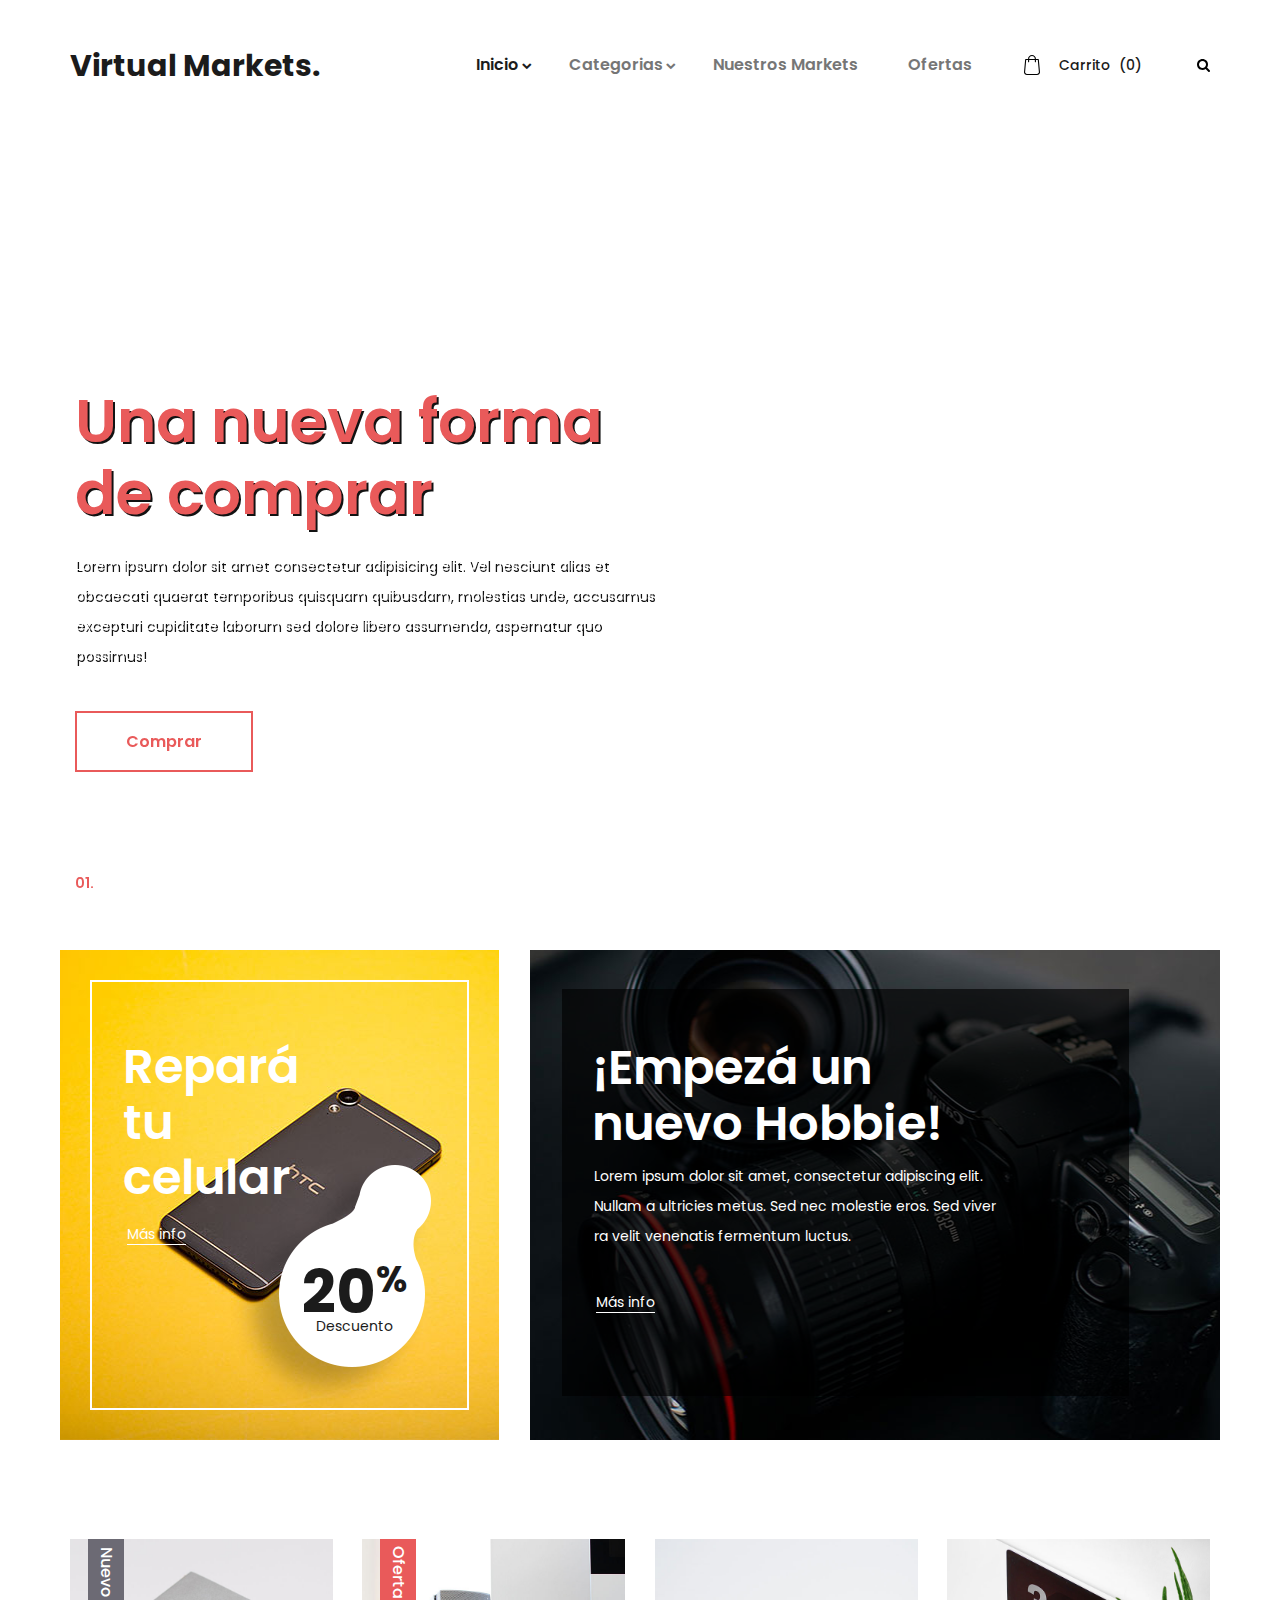
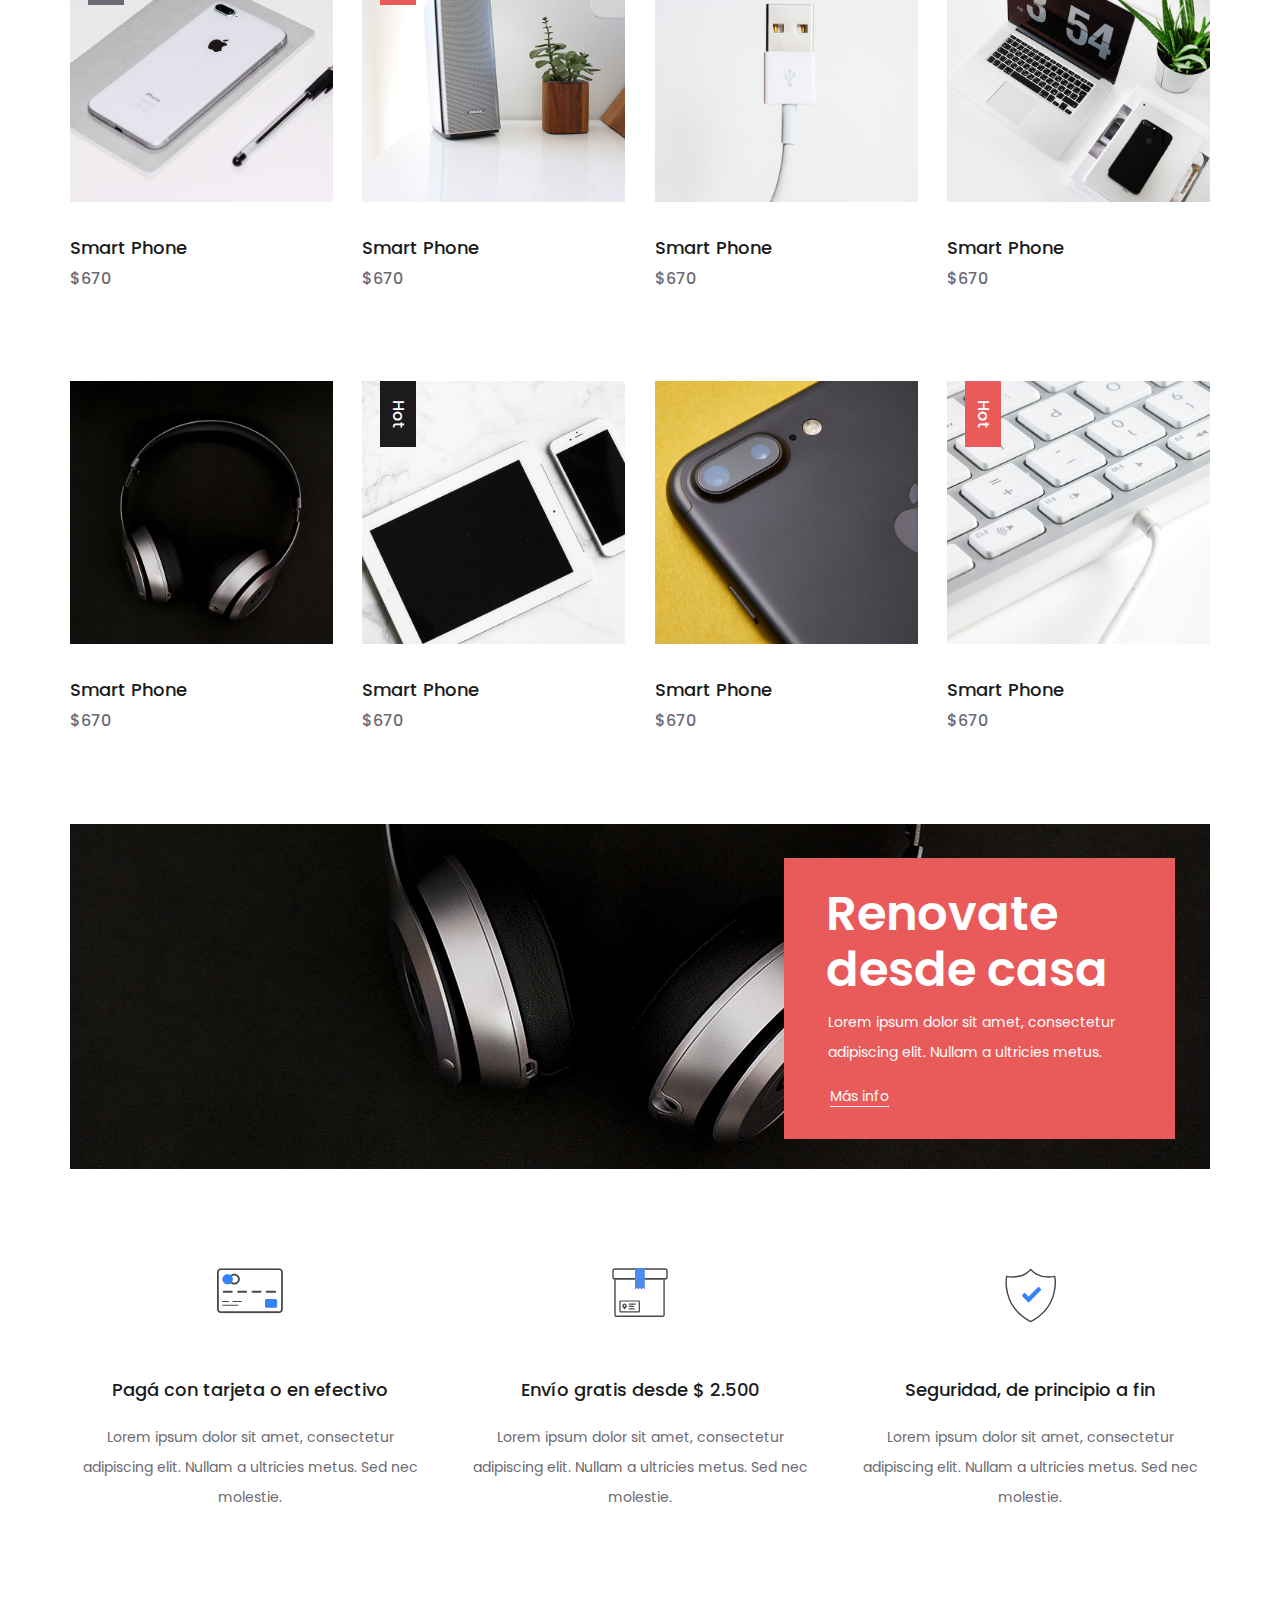
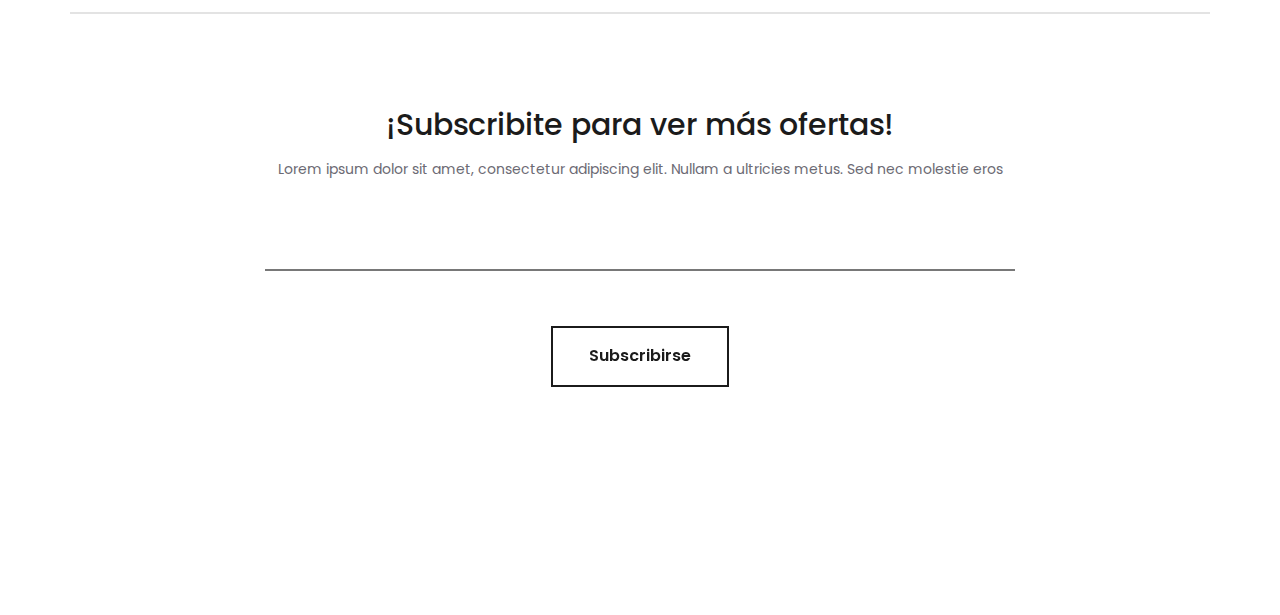
<file: index.html>
<!DOCTYPE html>
<html lang="en">

<head>
  <title>Virtual Markets - Minimal Version</title>
  <meta charset="utf-8">
  <meta http-equiv="X-UA-Compatible" content="IE=edge">
  <meta name="description" content="Sublime project">
  <meta name="viewport" content="width=device-width, initial-scale=1">
  <link rel="stylesheet" type="text/css" href="styles/bootstrap4/bootstrap.min.css">
  <link href="plugins/font-awesome-4.7.0/css/font-awesome.min.css" rel="stylesheet" type="text/css">
  <link rel="stylesheet" type="text/css" href="plugins/OwlCarousel2-2.2.1/owl.carousel.css">
  <link rel="stylesheet" type="text/css" href="plugins/OwlCarousel2-2.2.1/owl.theme.default.css">
  <link rel="stylesheet" type="text/css" href="plugins/OwlCarousel2-2.2.1/animate.css">
  <link rel="stylesheet" type="text/css" href="styles/main_styles.css">
  <link rel="stylesheet" type="text/css" href="styles/responsive.css">
</head>

<body>

  <div class="super_container">

    <!-- Header -->

    <header class="header">
      <div class="header_container">
        <div class="container">
          <div class="row">
            <div class="col">
              <div class="header_content d-flex flex-row align-items-center justify-content-start">
                <div class="logo"><a href="#">Virtual Markets.</a></div>
                <nav class="main_nav">
                  <ul>
                    <li class="hassubs active">
                      <a href="index.html">Inicio</a>
                      <ul>
                        <li><a href="categories.html">Categorias</a></li>
                        <li><a href="product.html">Product</a></li>
                        <li><a href="cart.html">Cart</a></li>
                        <li><a href="checkout.html">Check out</a></li>
                      </ul>
                    </li>
                    <li class="hassubs">
                      <a href="categories.html">Categorias</a>
                      <ul>
                        <li><a href="categories.html">Moda</a></li>
                        <li><a href="categories.html">Comida</a></li>
                        <li><a href="categories.html">Tecnología</a></li>
                        <li><a href="categories.html">Herramientas</a></li>
                        <li><a href="categories.html">Electrodomésticos</a></li>
                      </ul>
                    </li>
                    <li><a href="#">Nuestros Markets</a></li>
                    <li><a href="#">Ofertas</a></li>
                  </ul>
                </nav>
                <div class="header_extra ml-auto">
                  <div class="shopping_cart">
                    <a href="cart.html">
                      <svg version="1.1" xmlns="http://www.w3.org/2000/svg" xmlns:xlink="http://www.w3.org/1999/xlink"
                        x="0px" y="0px" viewBox="0 0 489 489" style="enable-background:new 0 0 489 489;" xml:space="preserve">
                        <g>
                          <path d="M440.1,422.7l-28-315.3c-0.6-7-6.5-12.3-13.4-12.3h-57.6C340.3,42.5,297.3,0,244.5,0s-95.8,42.5-96.6,95.1H90.3
													c-7,0-12.8,5.3-13.4,12.3l-28,315.3c0,0.4-0.1,0.8-0.1,1.2c0,35.9,32.9,65.1,73.4,65.1h244.6c40.5,0,73.4-29.2,73.4-65.1
													C440.2,423.5,440.2,423.1,440.1,422.7z M244.5,27c37.9,0,68.8,30.4,69.6,68.1H174.9C175.7,57.4,206.6,27,244.5,27z M366.8,462
													H122.2c-25.4,0-46-16.8-46.4-37.5l26.8-302.3h45.2v41c0,7.5,6,13.5,13.5,13.5s13.5-6,13.5-13.5v-41h139.3v41
													c0,7.5,6,13.5,13.5,13.5s13.5-6,13.5-13.5v-41h45.2l26.9,302.3C412.8,445.2,392.1,462,366.8,462z" />
                        </g>
                      </svg>
                      <div>Carrito <span>(0)</span></div>
                    </a>
                  </div>
                  <div class="search">
                    <div class="search_icon">
                      <svg version="1.1" id="Capa_1" xmlns="http://www.w3.org/2000/svg" xmlns:xlink="http://www.w3.org/1999/xlink"
                        x="0px" y="0px" viewBox="0 0 475.084 475.084" style="enable-background:new 0 0 475.084 475.084;"
                        xml:space="preserve">
                        <g>
                          <path d="M464.524,412.846l-97.929-97.925c23.6-34.068,35.406-72.047,35.406-113.917c0-27.218-5.284-53.249-15.852-78.087
												c-10.561-24.842-24.838-46.254-42.825-64.241c-17.987-17.987-39.396-32.264-64.233-42.826
												C254.246,5.285,228.217,0.003,200.999,0.003c-27.216,0-53.247,5.282-78.085,15.847C98.072,26.412,76.66,40.689,58.673,58.676
												c-17.989,17.987-32.264,39.403-42.827,64.241C5.282,147.758,0,173.786,0,201.004c0,27.216,5.282,53.238,15.846,78.083
												c10.562,24.838,24.838,46.247,42.827,64.234c17.987,17.993,39.403,32.264,64.241,42.832c24.841,10.563,50.869,15.844,78.085,15.844
												c41.879,0,79.852-11.807,113.922-35.405l97.929,97.641c6.852,7.231,15.406,10.849,25.693,10.849
												c9.897,0,18.467-3.617,25.694-10.849c7.23-7.23,10.848-15.796,10.848-25.693C475.088,428.458,471.567,419.889,464.524,412.846z
												 M291.363,291.358c-25.029,25.033-55.148,37.549-90.364,37.549c-35.21,0-65.329-12.519-90.36-37.549
												c-25.031-25.029-37.546-55.144-37.546-90.36c0-35.21,12.518-65.334,37.546-90.36c25.026-25.032,55.15-37.546,90.36-37.546
												c35.212,0,65.331,12.519,90.364,37.546c25.033,25.026,37.548,55.15,37.548,90.36C328.911,236.214,316.392,266.329,291.363,291.358z
												" />
                        </g>
                      </svg>
                    </div>
                  </div>
                  <div class="hamburger"><i class="fa fa-bars" aria-hidden="true"></i></div>
                </div>
              </div>
            </div>
          </div>
        </div>
      </div>

      <!-- Search Panel -->
      <div class="search_panel trans_300">
        <div class="container">
          <div class="row">
            <div class="col">
              <div class="search_panel_content d-flex flex-row align-items-center justify-content-end">
                <form action="#">
                  <input type="text" class="search_input" placeholder="Search" required="required">
                </form>
              </div>
            </div>
          </div>
        </div>
      </div>

      <!-- Social -->
      <div class="header_social">
        <ul>
          <li><a href="#"><i class="fa fa-pinterest" aria-hidden="true"></i></a></li>
          <li><a href="#"><i class="fa fa-instagram" aria-hidden="true"></i></a></li>
          <li><a href="#"><i class="fa fa-facebook" aria-hidden="true"></i></a></li>
          <li><a href="#"><i class="fa fa-twitter" aria-hidden="true"></i></a></li>
        </ul>
      </div>
    </header>

    <!-- Menu -->

    <div class="menu menu_mm trans_300">
      <div class="menu_container menu_mm">
        <div class="page_menu_content">

          <div class="page_menu_search menu_mm">
            <form action="#">
              <input type="search" required="required" class="page_menu_search_input menu_mm" placeholder="Buscar...">
            </form>
          </div>
          <ul class="page_menu_nav menu_mm">
            <li class="page_menu_item has-children menu_mm">
              <a href="index.html">Inicio<i class="fa fa-angle-down"></i></a>
              <ul class="page_menu_selection menu_mm">
                <li class="page_menu_item menu_mm"><a href="categories.html">Categorias<i class="fa fa-angle-down"></i></a></li>
                <li class="page_menu_item menu_mm"><a href="product.html">Producto<i class="fa fa-angle-down"></i></a></li>
                <li class="page_menu_item menu_mm"><a href="cart.html">Carrito<i class="fa fa-angle-down"></i></a></li>
                <li class="page_menu_item menu_mm"><a href="checkout.html">Checkout<i class="fa fa-angle-down"></i></a></li>
              </ul>
            </li>
            <li class="page_menu_item has-children menu_mm">
              <a href="categories.html">Categorias<i class="fa fa-angle-down"></i></a>
              <ul class="page_menu_selection menu_mm">
                <li class="page_menu_item menu_mm"><a href="categories.html">Moda<i class="fa fa-angle-down"></i></a></li>
                <li class="page_menu_item menu_mm"><a href="categories.html">Comida<i class="fa fa-angle-down"></i></a></li>
                <li class="page_menu_item menu_mm"><a href="categories.html">Tecnología<i class="fa fa-angle-down"></i></a></li>
                <li class="page_menu_item menu_mm"><a href="categories.html">Electrodomésticos<i class="fa fa-angle-down"></i></a></li>
              </ul>
            </li>
            <li class="page_menu_item menu_mm"><a href="index.html">Accessorios<i class="fa fa-angle-down"></i></a></li>
            <li class="page_menu_item menu_mm"><a href="#">Ofertas<i class="fa fa-angle-down"></i></a></li>
          </ul>
        </div>
      </div>

      <div class="menu_close"><i class="fa fa-times" aria-hidden="true"></i></div>

      <div class="menu_social">
        <ul>
          <li><a href="#"><i class="fa fa-pinterest" aria-hidden="true"></i></a></li>
          <li><a href="#"><i class="fa fa-instagram" aria-hidden="true"></i></a></li>
          <li><a href="#"><i class="fa fa-facebook" aria-hidden="true"></i></a></li>
          <li><a href="#"><i class="fa fa-twitter" aria-hidden="true"></i></a></li>
        </ul>
      </div>
    </div>

    <!-- Home -->

    <div class="home">
      <div class="home_slider_container">

        <!-- Home Slider -->
        <div class="owl-carousel owl-theme home_slider">

          <!-- Slider Item -->
          <div class="owl-item home_slider_item">
            <div class="home_slider_background" style="background-image:url(https://picsum.photos/1405/789?grayscale&random=1)"></div>
            <div class="home_slider_content_container">
              <div class="container">
                <div class="row">
                  <div class="col">
                    <div class="home_slider_content" data-animation-in="fadeIn" data-animation-out="animate-out fadeOut">
                      <div class="home_slider_title">Una nueva forma de comprar</div>
                      <div class="home_slider_subtitle"> Lorem ipsum dolor sit amet consectetur adipisicing elit. Vel nesciunt alias et obcaecati quaerat temporibus quisquam quibusdam, molestias unde, accusamus excepturi cupiditate laborum sed dolore libero assumenda, aspernatur quo possimus! </div>
                      <div class="button button_light home_button"><a href="#">Comprar</a></div>
                    </div>
                  </div>
                </div>
              </div>
            </div>
          </div>

          <!-- Slider Item -->
          <div class="owl-item home_slider_item">
            <div class="home_slider_background" style="background-image:url(https://picsum.photos/1405/789?grayscale&random=2)"></div>
            <div class="home_slider_content_container">
              <div class="container">
                <div class="row">
                  <div class="col">
                    <div class="home_slider_content" data-animation-in="fadeIn" data-animation-out="animate-out fadeOut">
                      <div class="home_slider_title">Realmente una nueva forma de comprar</div>
                      <div class="home_slider_subtitle">Lorem ipsum dolor sit amet, consectetur adipiscing elit. Nullam
                        a ultricies metus. Sed nec molestie eros. Sed viverra velit venenatis fermentum luctus.</div>
                      <div class="button button_light home_button"><a href="#">Comprar</a></div>
                    </div>
                  </div>
                </div>
              </div>
            </div>
          </div>

          <!-- Slider Item -->
          <div class="owl-item home_slider_item">
            <div class="home_slider_background" style="background-image:url(https://picsum.photos/1405/789?random=3)"></div>
            <div class="home_slider_content_container">
              <div class="container">
                <div class="row">
                  <div class="col">
                    <div class="home_slider_content" data-animation-in="fadeIn" data-animation-out="animate-out fadeOut">
                      <div class="home_slider_title">Te juro, forma de comprar nueva</div>
                      <div class="home_slider_subtitle">Lorem ipsum dolor sit amet, consectetur adipiscing elit. Nullam
                        a ultricies metus. Sed nec molestie eros. Sed viverra velit venenatis fermentum luctus.</div>
                      <div class="button button_light home_button"><a href="#">Comprar</a></div>
                    </div>
                  </div>
                </div>
              </div>
            </div>
          </div>

        </div>

        <!-- Home Slider Dots -->

        <div class="home_slider_dots_container">
          <div class="container">
            <div class="row">
              <div class="col">
                <div class="home_slider_dots">
                  <ul id="home_slider_custom_dots" class="home_slider_custom_dots">
                    <li class="home_slider_custom_dot active">01.</li>
                    <li class="home_slider_custom_dot">02.</li>
                    <li class="home_slider_custom_dot">03.</li>
                  </ul>
                </div>
              </div>
            </div>
          </div>
        </div>

      </div>
    </div>

    <!-- Ads -->

    <div class="avds">
      <div class="avds_container d-flex flex-lg-row flex-column align-items-start justify-content-between">
        <div class="avds_small">
          <div class="avds_background" style="background-image:url(images/avds_small.jpg)"></div>
          <div class="avds_small_inner">
            <div class="avds_discount_container">
              <img src="images/discount.png" alt="">
              <div>
                <div class="avds_discount">
                  <div>20<span>%</span></div>
                  <div>Descuento</div>
                </div>
              </div>
            </div>
            <div class="avds_small_content">
              <div class="avds_title">Repará tu celular</div>
              <div class="avds_link"><a href="categories.html">Más info</a></div>
            </div>
          </div>
        </div>
        <div class="avds_large">
          <div class="avds_background" style="background-image:url(images/avds_large.jpg)"></div>
          <div class="avds_large_container">
            <div class="avds_large_content">
              <div class="avds_title">¡Empezá un nuevo Hobbie!</div>
              <div class="avds_text">Lorem ipsum dolor sit amet, consectetur adipiscing elit. Nullam a ultricies metus.
                Sed nec molestie eros. Sed viver ra velit venenatis fermentum luctus.</div>
              <div class="avds_link avds_link_large"><a href="categories.html">Más info</a></div>
            </div>
          </div>
        </div>
      </div>
    </div>

    <!-- Products -->

    <div class="products">
      <div class="container">
        <div class="row">
          <div class="col">

            <div class="product_grid">

              <!-- Product -->
              <div class="product">
                <div class="product_image"><img src="images/product_1.jpg" alt=""></div>
                <div class="product_extra product_new"><a href="categories.html">Nuevo</a></div>
                <div class="product_content">
                  <div class="product_title"><a href="product.html">Smart Phone</a></div>
                  <div class="product_price">$670</div>
                </div>
              </div>

              <!-- Product -->
              <div class="product">
                <div class="product_image"><img src="images/product_2.jpg" alt=""></div>
                <div class="product_extra product_sale"><a href="categories.html">Oferta</a></div>
                <div class="product_content">
                  <div class="product_title"><a href="product.html">Smart Phone</a></div>
                  <div class="product_price">$670</div>
                </div>
              </div>

              <!-- Product -->
              <div class="product">
                <div class="product_image"><img src="images/product_3.jpg" alt=""></div>
                <div class="product_content">
                  <div class="product_title"><a href="product.html">Smart Phone</a></div>
                  <div class="product_price">$670</div>
                </div>
              </div>

              <!-- Product -->
              <div class="product">
                <div class="product_image"><img src="images/product_4.jpg" alt=""></div>
                <div class="product_content">
                  <div class="product_title"><a href="product.html">Smart Phone</a></div>
                  <div class="product_price">$670</div>
                </div>
              </div>

              <!-- Product -->
              <div class="product">
                <div class="product_image"><img src="images/product_5.jpg" alt=""></div>
                <div class="product_content">
                  <div class="product_title"><a href="product.html">Smart Phone</a></div>
                  <div class="product_price">$670</div>
                </div>
              </div>

              <!-- Product -->
              <div class="product">
                <div class="product_image"><img src="images/product_6.jpg" alt=""></div>
                <div class="product_extra product_hot"><a href="categories.html">Hot</a></div>
                <div class="product_content">
                  <div class="product_title"><a href="product.html">Smart Phone</a></div>
                  <div class="product_price">$670</div>
                </div>
              </div>

              <!-- Product -->
              <div class="product">
                <div class="product_image"><img src="images/product_7.jpg" alt=""></div>
                <div class="product_content">
                  <div class="product_title"><a href="product.html">Smart Phone</a></div>
                  <div class="product_price">$670</div>
                </div>
              </div>

              <!-- Product -->
              <div class="product">
                <div class="product_image"><img src="images/product_8.jpg" alt=""></div>
                <div class="product_extra product_sale"><a href="categories.html">Hot</a></div>
                <div class="product_content">
                  <div class="product_title"><a href="product.html">Smart Phone</a></div>
                  <div class="product_price">$670</div>
                </div>
              </div>

            </div>

          </div>
        </div>
      </div>
    </div>

    <!-- Ad -->

    <div class="avds_xl">
      <div class="container">
        <div class="row">
          <div class="col">
            <div class="avds_xl_container clearfix">
              <div class="avds_xl_background" style="background-image:url(images/avds_xl.jpg)"></div>
              <div class="avds_xl_content">
                <div class="avds_title">Renovate desde casa</div>
                <div class="avds_text">Lorem ipsum dolor sit amet, consectetur adipiscing elit. Nullam a ultricies
                  metus.</div>
                <div class="avds_link avds_xl_link"><a href="categories.html">Más info</a></div>
              </div>
            </div>
          </div>
        </div>
      </div>
    </div>

    <!-- Icon Boxes -->

    <div class="icon_boxes">
      <div class="container">
        <div class="row icon_box_row">

          <!-- Icon Box -->
          <div class="col-lg-4 icon_box_col">
            <div class="icon_box">
              <div class="icon_box_image"><img src="images/payment.svg" alt=""></div>
              <div class="icon_box_title">Pagá con tarjeta o en efectivo</div>
              <div class="icon_box_text">
                <p>Lorem ipsum dolor sit amet, consectetur adipiscing elit. Nullam a ultricies metus. Sed nec molestie.</p>
              </div>
            </div>
          </div>

          <!-- Icon Box -->
          <div class="col-lg-4 icon_box_col">
            <div class="icon_box">
              <div class="icon_box_image"><img src="images/shipping.svg" alt=""></div>
              <div class="icon_box_title">Envío gratis desde $ 2.500</div>
              <div class="icon_box_text">
                <p>Lorem ipsum dolor sit amet, consectetur adipiscing elit. Nullam a ultricies metus. Sed nec molestie.</p>
              </div>
            </div>
          </div>

          <!-- Icon Box -->
          <div class="col-lg-4 icon_box_col">
            <div class="icon_box">
              <div class="icon_box_image"><img src="images/protected.svg" alt=""></div>
              <div class="icon_box_title">Seguridad, de principio a fin</div>
              <div class="icon_box_text">
                <p>Lorem ipsum dolor sit amet, consectetur adipiscing elit. Nullam a ultricies metus. Sed nec molestie.</p>
              </div>
            </div>
          </div>

        </div>
      </div>
    </div>

    <!-- Newsletter -->

    <div class="newsletter">
      <div class="container">
        <div class="row">
          <div class="col">
            <div class="newsletter_border"></div>
          </div>
        </div>
        <div class="row">
          <div class="col-lg-8 offset-lg-2">
            <div class="newsletter_content text-center">
              <div class="newsletter_title">¡Subscribite para ver más ofertas!</div>
              <div class="newsletter_text">
                <p>Lorem ipsum dolor sit amet, consectetur adipiscing elit. Nullam a ultricies metus. Sed nec molestie
                  eros</p>
              </div>
              <div class="newsletter_form_container">
                <form action="#" id="newsletter_form" class="newsletter_form">
                  <input type="email" class="newsletter_input" required="required">
                  <button class="newsletter_button trans_200"><span>Subscribirse</span></button>
                </form>
              </div>
            </div>
          </div>
        </div>
      </div>
    </div>

    <!-- Footer -->

    <div class="footer_overlay"></div>
    <footer class="footer">
      <div class="footer_background" style="background-image:url(images/footer.jpg)"></div>
      <div class="container">
        <div class="row">
          <div class="col">
            <div class="footer_content d-flex flex-lg-row flex-column align-items-center justify-content-lg-start justify-content-center">
              <div class="footer_logo"><a href="#">Virtual Markets.</a></div>
              <div class="copyright ml-auto mr-auto">
                <!-- Link back to Colorlib can't be removed. Template is licensed under CC BY 3.0. -->
                Copyright &copy;
                <script>document.write(new Date().getFullYear());</script>
                <!-- Link back to Colorlib can't be removed. Template is licensed under CC BY 3.0. -->
              </div>
              <div class="footer_social ml-lg-auto">
                <ul>
                  <li><a href="#"><i class="fa fa-pinterest" aria-hidden="true"></i></a></li>
                  <li><a href="#"><i class="fa fa-instagram" aria-hidden="true"></i></a></li>
                  <li><a href="#"><i class="fa fa-facebook" aria-hidden="true"></i></a></li>
                  <li><a href="#"><i class="fa fa-twitter" aria-hidden="true"></i></a></li>
                </ul>
              </div>
            </div>
          </div>
        </div>
      </div>
    </footer>
  </div>

  <script src="js/jquery-3.2.1.min.js"></script>
  <script src="styles/bootstrap4/popper.js"></script>
  <script src="styles/bootstrap4/bootstrap.min.js"></script>
  <script src="plugins/greensock/TweenMax.min.js"></script>
  <script src="plugins/greensock/TimelineMax.min.js"></script>
  <script src="plugins/scrollmagic/ScrollMagic.min.js"></script>
  <script src="plugins/greensock/animation.gsap.min.js"></script>
  <script src="plugins/greensock/ScrollToPlugin.min.js"></script>
  <script src="plugins/OwlCarousel2-2.2.1/owl.carousel.js"></script>
  <script src="plugins/Isotope/isotope.pkgd.min.js"></script>
  <script src="plugins/easing/easing.js"></script>
  <script src="plugins/parallax-js-master/parallax.min.js"></script>
  <script src="js/custom.js"></script>
</body>

</html>
</file>
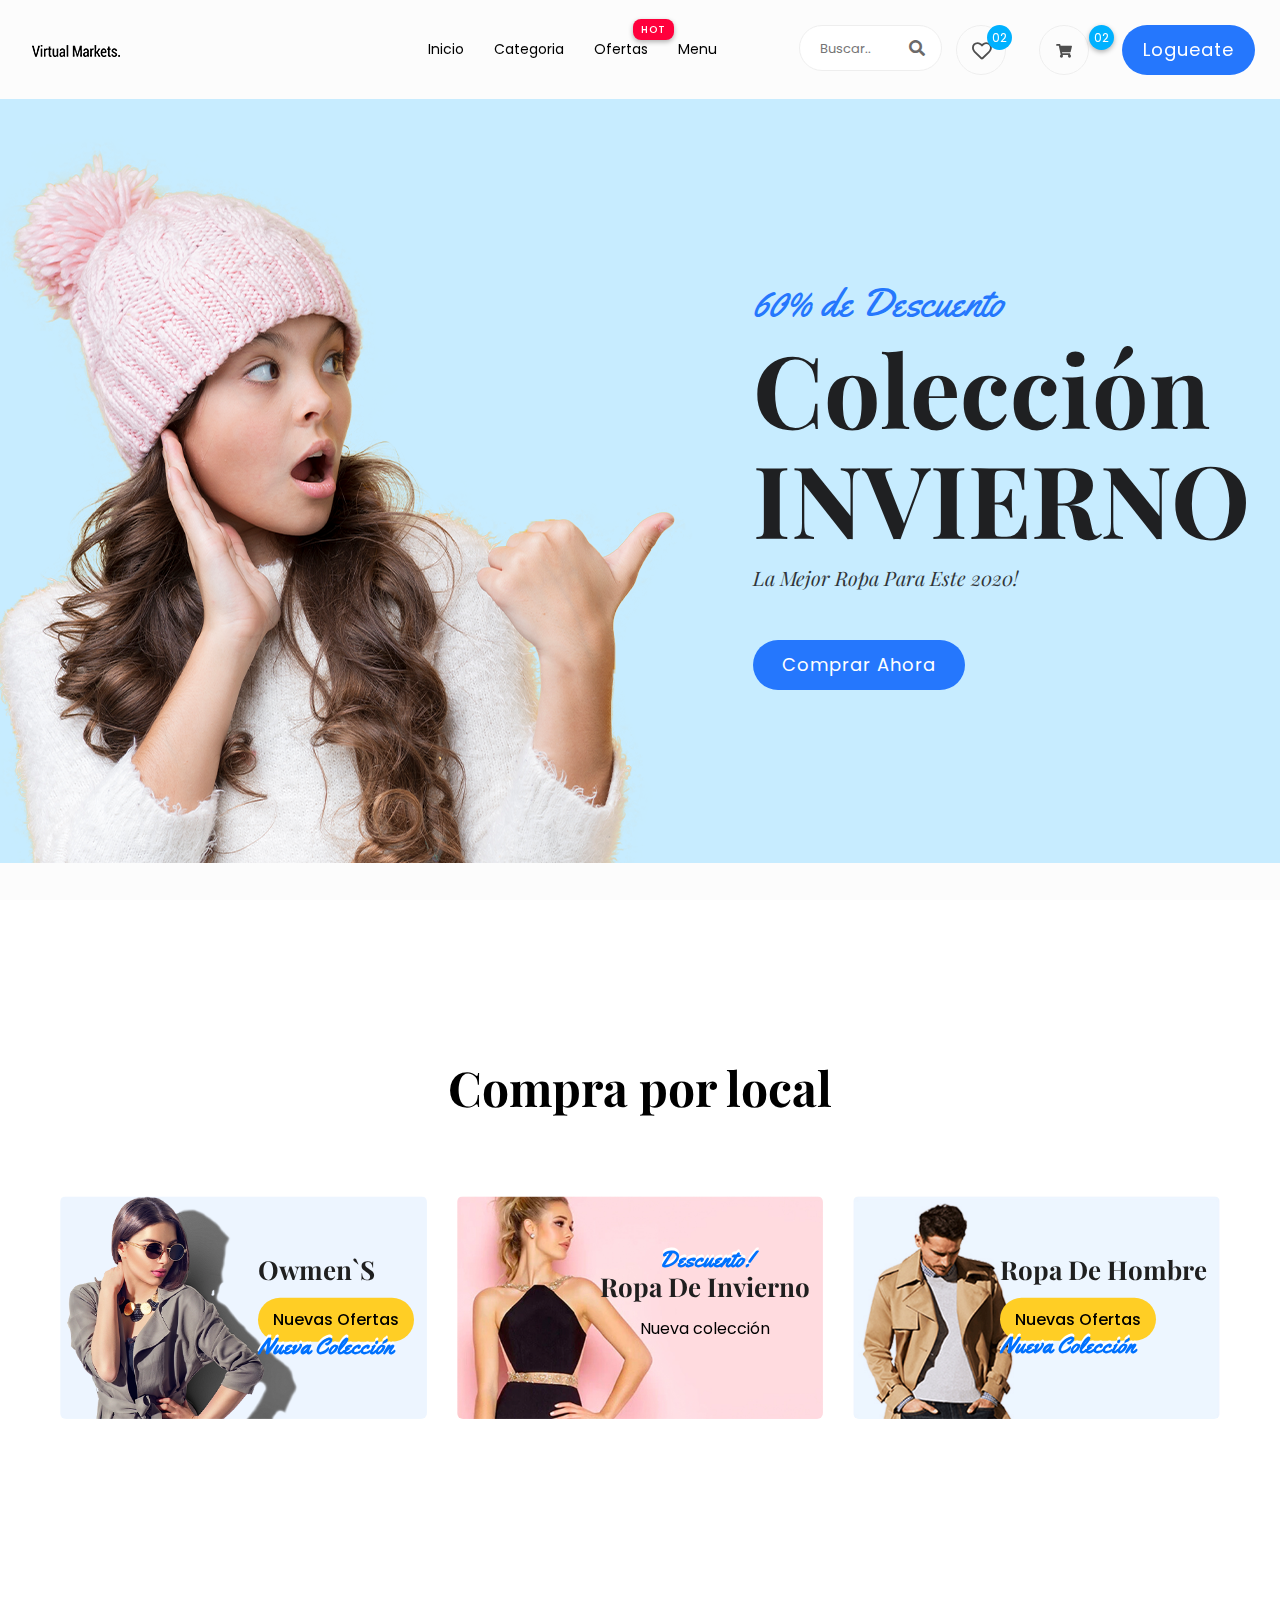
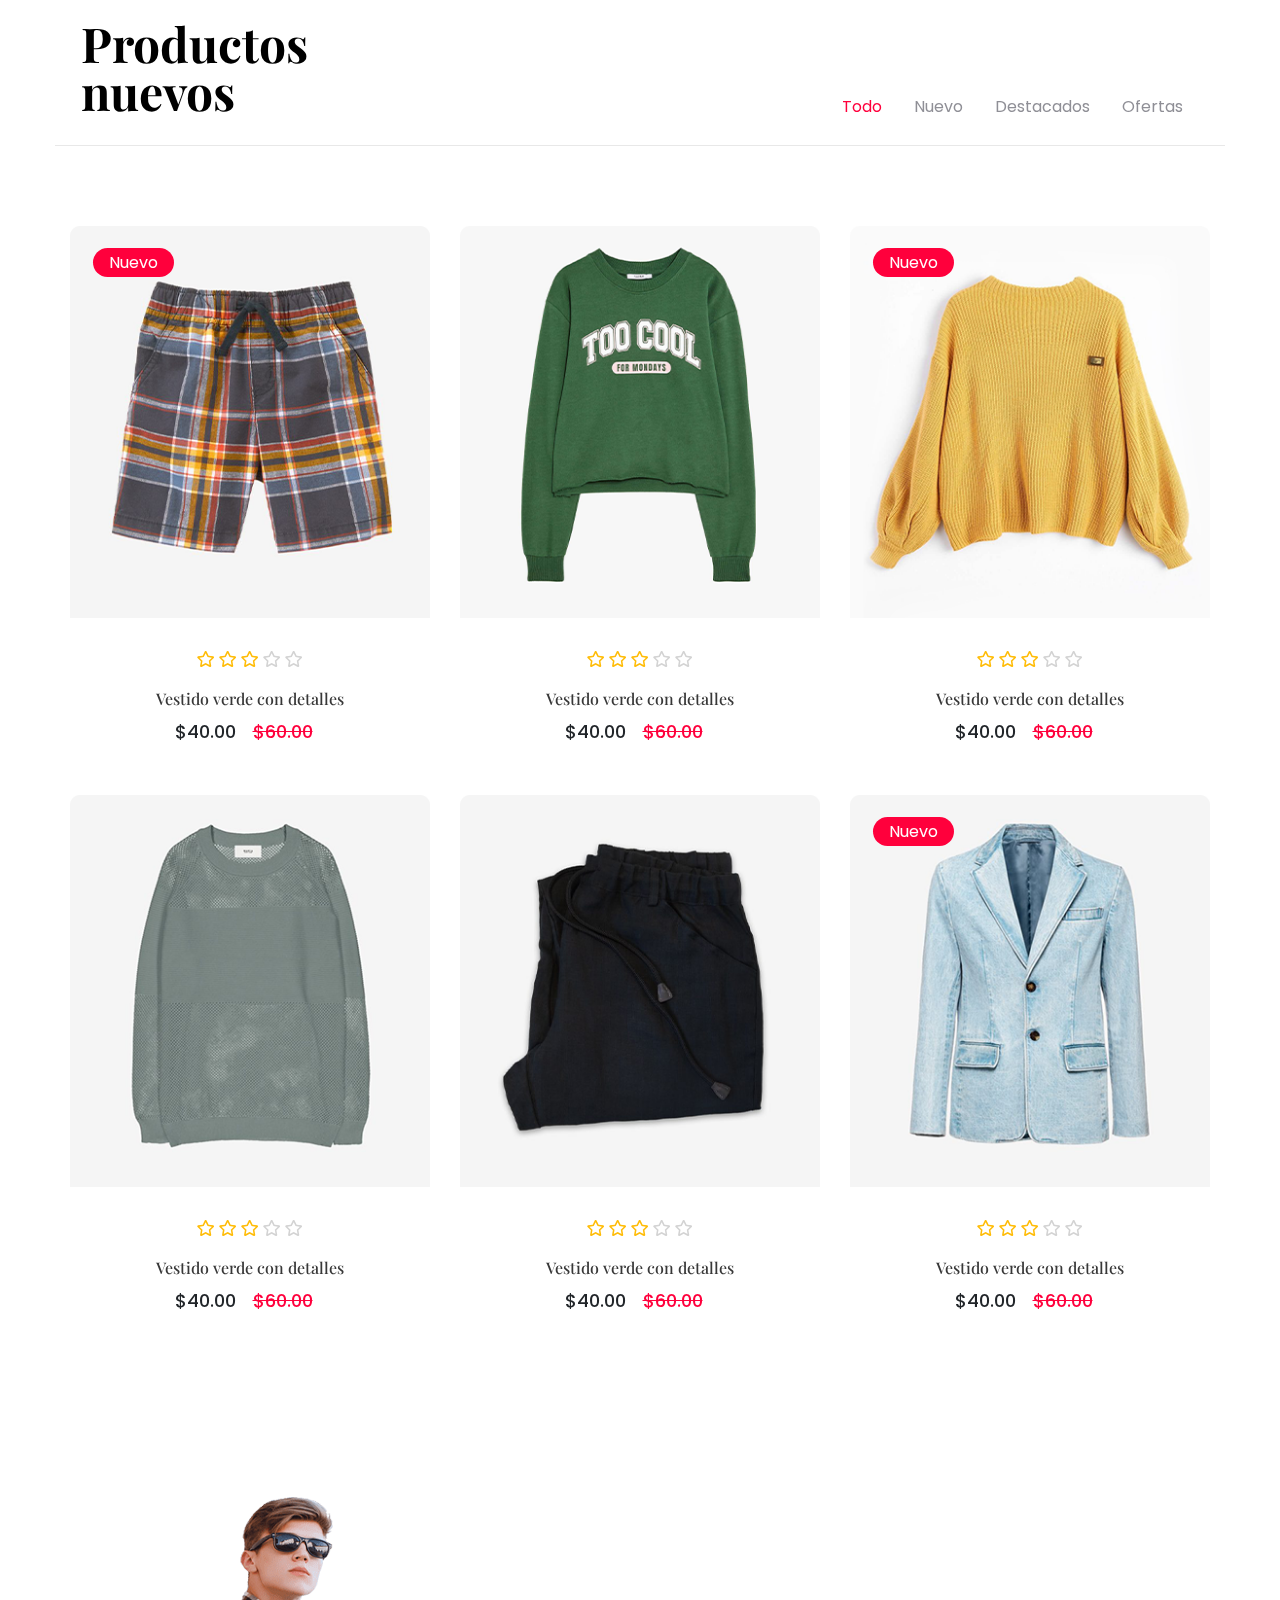
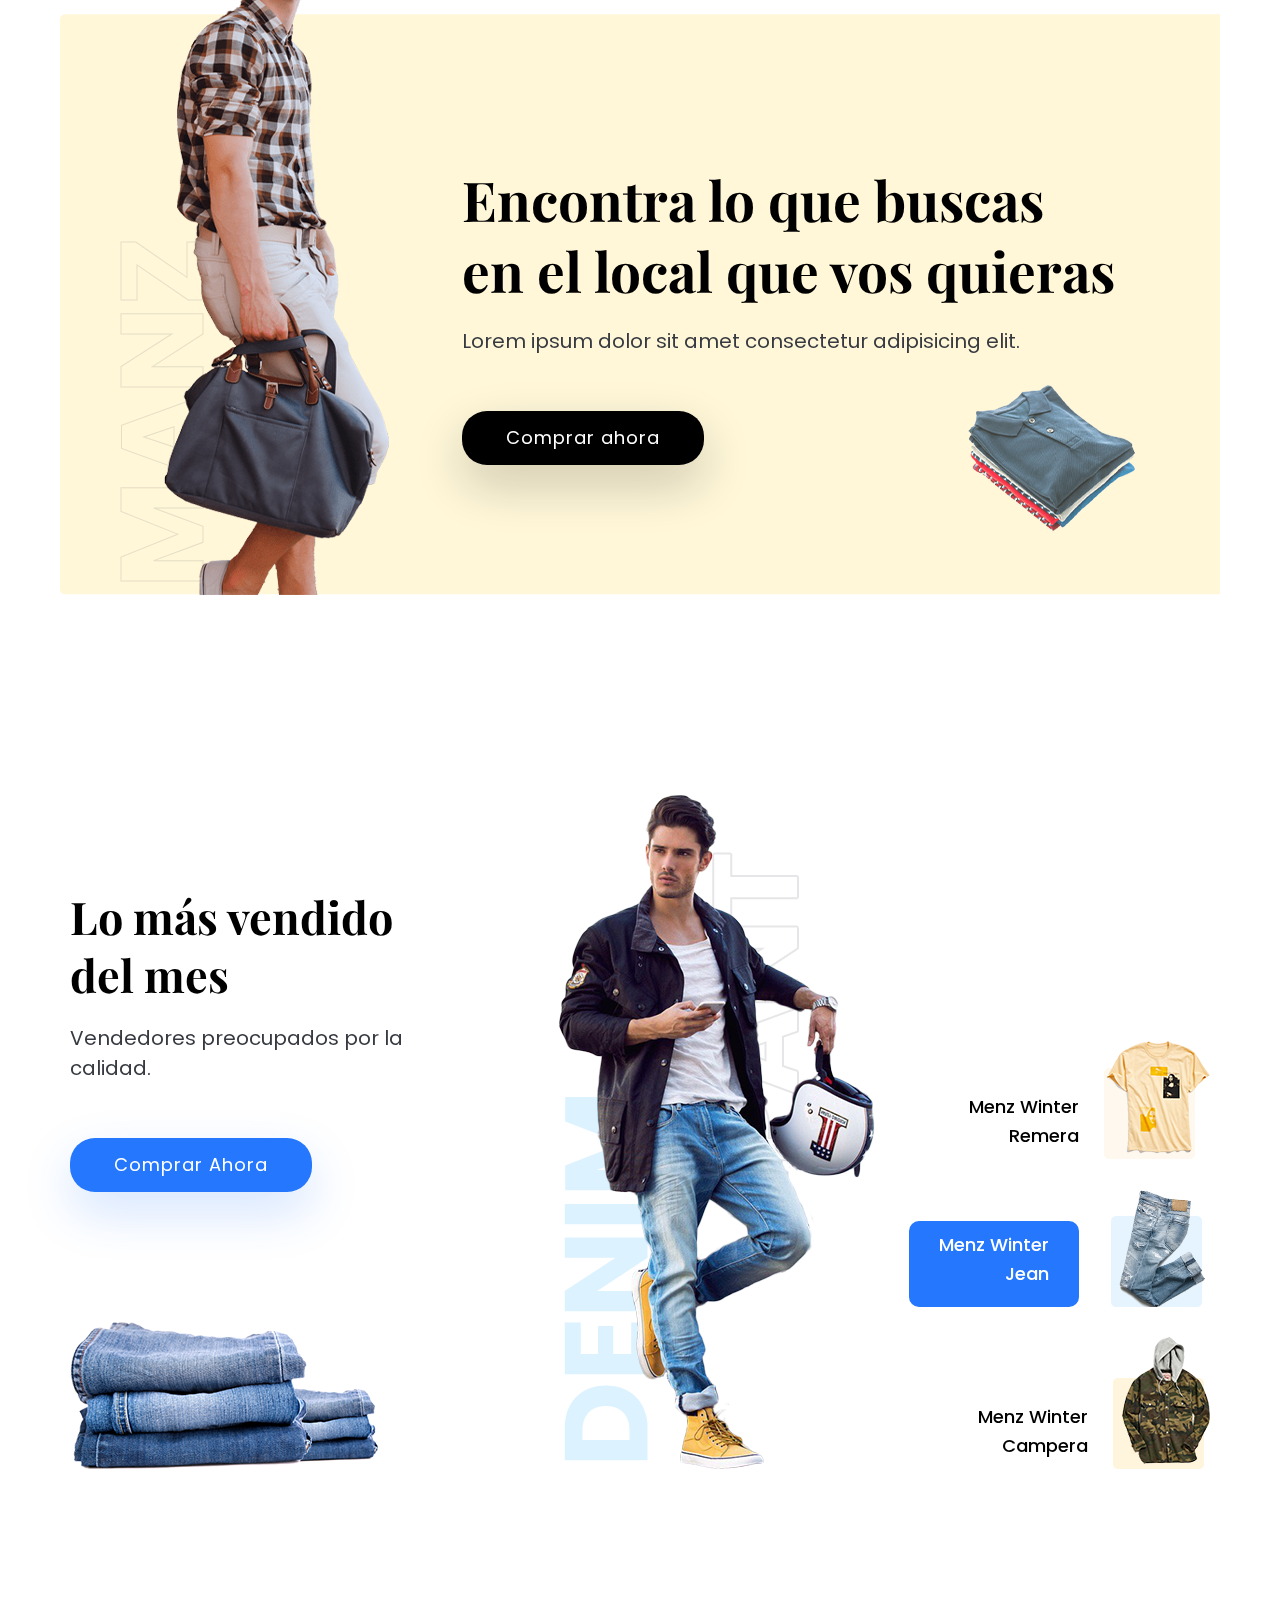
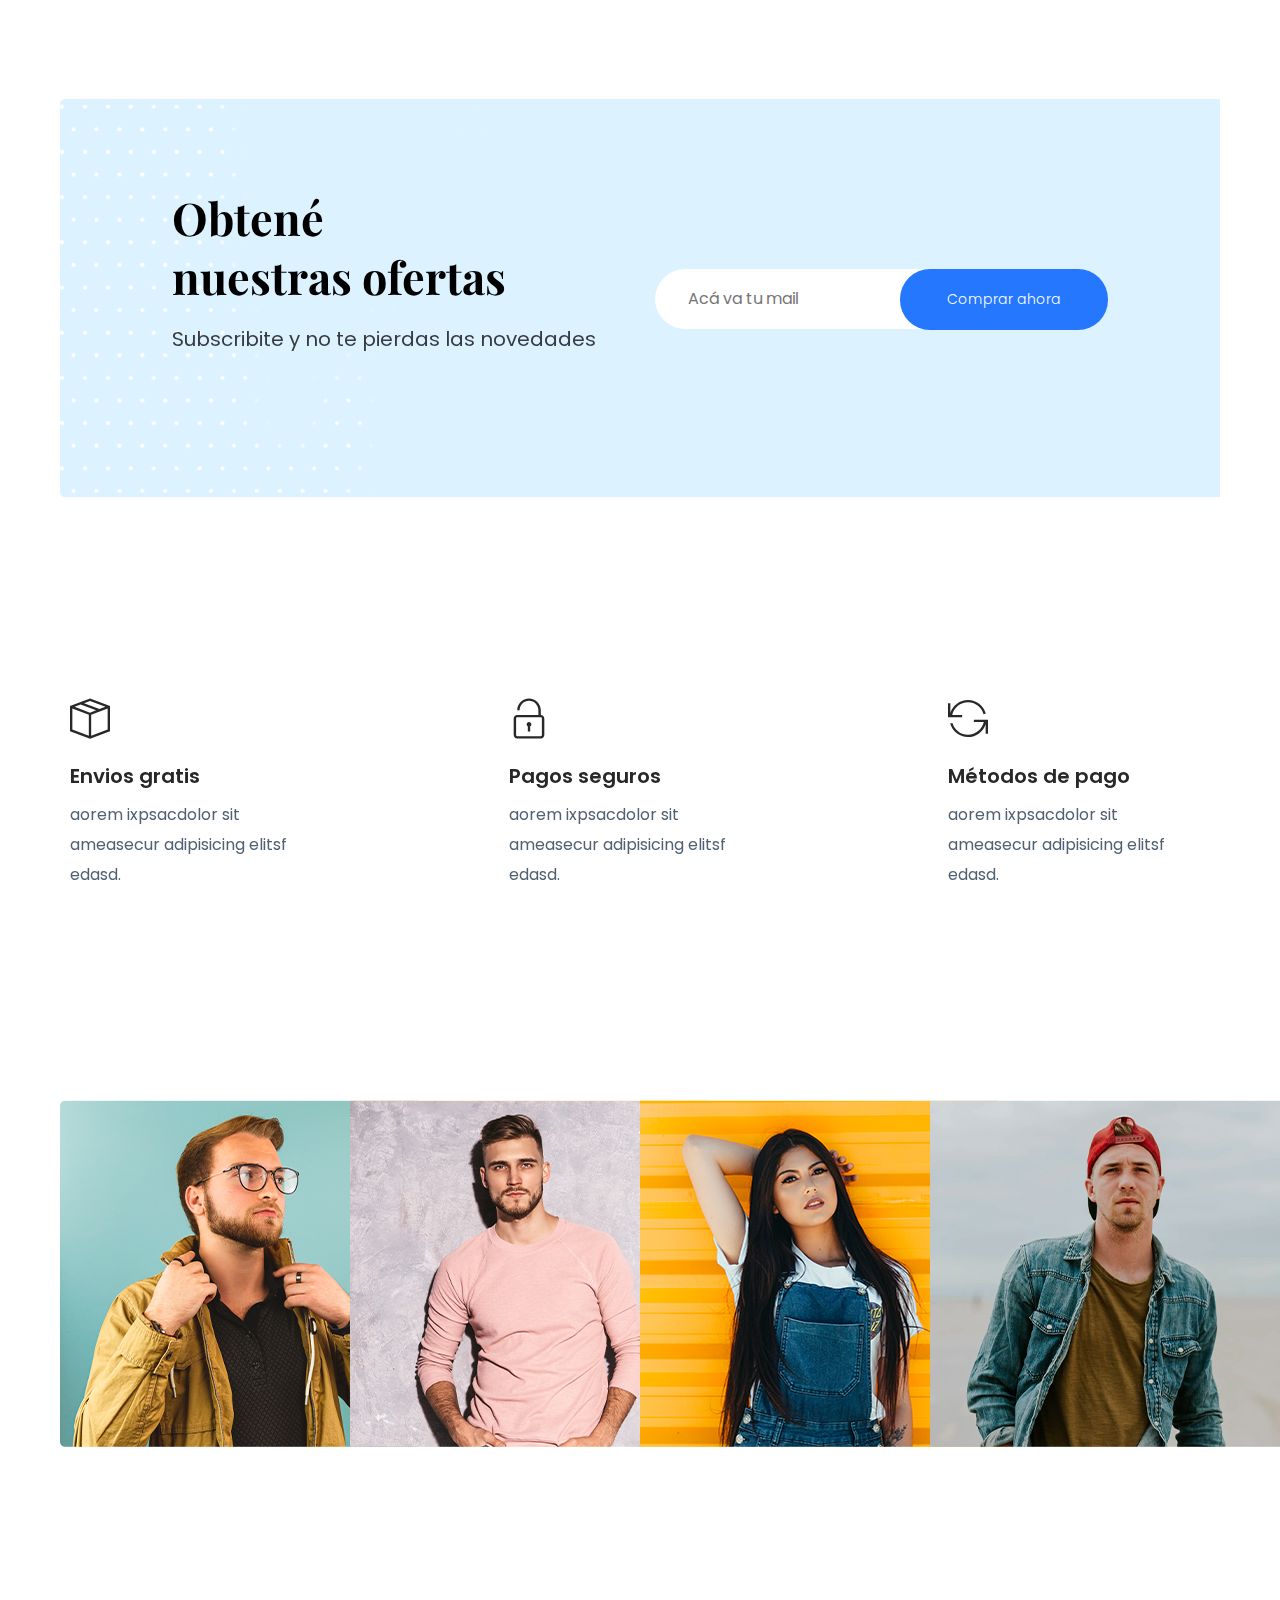
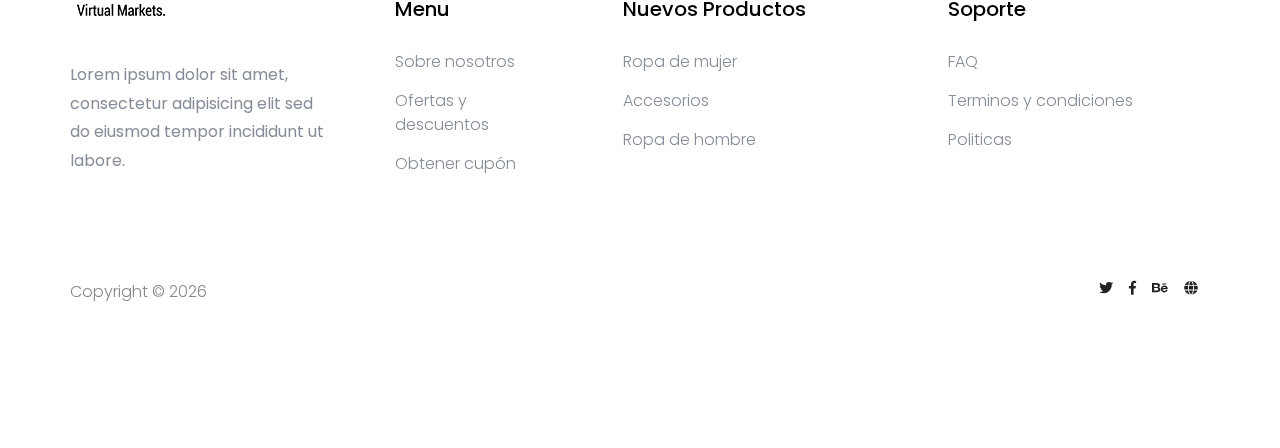
<file: fresh/index.html>
<!doctype html>
<html class="no-js" lang="zxx">

<head>
  <meta charset="utf-8">
  <meta http-equiv="x-ua-compatible" content="ie=edge">
  <title>Virtual Markets - Fresh Version</title>
  <meta name="description" content="">
  <meta name="viewport" content="width=device-width, initial-scale=1">
  <link rel="manifest" href="site.webmanifest">
  <link rel="shortcut icon" type="image/x-icon" href="assets/img/favicon.ico">

  <!-- CSS here -->
  <link rel="stylesheet" href="assets/css/bootstrap.min.css">
  <link rel="stylesheet" href="assets/css/owl.carousel.min.css">
  <link rel="stylesheet" href="assets/css/flaticon.css">
  <link rel="stylesheet" href="assets/css/slicknav.css">
  <link rel="stylesheet" href="assets/css/animate.min.css">
  <link rel="stylesheet" href="assets/css/magnific-popup.css">
  <link rel="stylesheet" href="assets/css/fontawesome-all.min.css">
  <link rel="stylesheet" href="assets/css/themify-icons.css">
  <link rel="stylesheet" href="assets/css/slick.css">
  <link rel="stylesheet" href="assets/css/nice-select.css">
  <link rel="stylesheet" href="assets/css/style.css">
</head>

<body>

  <!-- Preloader Start -->
  <div id="preloader-active">
    <div class="preloader d-flex align-items-center justify-content-center">
      <div class="preloader-inner position-relative">
        <div class="preloader-circle"></div>
        <div class="preloader-img pere-text">
          <img src="assets/img/logo/logo-1.png" alt="">
        </div>
      </div>
    </div>
  </div>
  <!-- Preloader Start -->

  <header>
    <!-- Header Start -->
    <div class="header-area">
      <div class="main-header ">
        <div class="header-bottom  header-sticky">
          <div class="container-fluid">
            <div class="row align-items-center">
              <!-- Logo -->
              <div class="col-xl-1 col-lg-1 col-md-1 col-sm-3">
                <div class="logo">
                  <a href="index.html"><img src="assets/img/logo/logo-1.png" alt=""></a>
                </div>
              </div>
              <div class="col-xl-6 col-lg-8 col-md-7 col-sm-5">
                <!-- Main-menu -->
                <div class="main-menu f-right d-none d-lg-block">
                  <nav>
                    <ul id="navigation">
                      <li><a href="index.html">Inicio</a></li>
                      <li><a href="#">Categoria</a></li>
                      <li class="hot"><a href="#">Ofertas</a></li>
                      <li><a href="#">Menu</a>
                        <ul class="submenu">
                          <li><a href="#">Carrito</a></li>
                          <li><a href="#">Checkout</a></li>
                          <li><a href="#">Sobre nosotros</a></li>
                        </ul>
                      </li>
                    </ul>
                  </nav>
                </div>
              </div>
              <div class="col-xl-5 col-lg-3 col-md-3 col-sm-3 fix-card">
                <ul class="header-right f-right d-none d-lg-block d-flex justify-content-between">
                  <li class="d-none d-xl-block">
                    <div class="form-box f-right ">
                      <input type="text" name="Search" placeholder="Buscar..">
                      <div class="search-icon">
                        <i class="fas fa-search special-tag"></i>
                      </div>
                    </div>
                  </li>
                  <li class=" d-none d-xl-block">
                    <div class="favorit-items">
                      <i class="far fa-heart"></i>
                    </div>
                  </li>
                  <li>
                    <div class="shopping-card">
                      <a href="#"><i class="fas fa-shopping-cart"></i></a>
                    </div>
                  </li>
                  <li class="d-none d-lg-block"> <a href="#" class="btn header-btn">Logueate</a></li>
                </ul>
              </div>
              <!-- Mobile Menu -->
              <div class="col-12">
                <div class="mobile_menu d-block d-lg-none"></div>
              </div>
            </div>
          </div>
        </div>
      </div>
    </div>
    <!-- Header End -->
  </header>

  <main>

    <!-- slider Area Start -->
    <div class="slider-area ">
      <!-- Mobile Menu -->
      <div class="slider-active">
        <div class="single-slider slider-height" data-background="assets/img/hero/h1_hero.jpg">
          <div class="container">
            <div class="row d-flex align-items-center justify-content-between">
              <div class="col-xl-6 col-lg-6 col-md-6 col-sm-6 d-none d-md-block">
                <div class="hero__img" data-animation="bounceIn" data-delay=".4s">
                  <img src="assets/img/hero/hero_man.png" alt="">
                </div>
              </div>
              <div class="col-xl-5 col-lg-5 col-md-5 col-sm-8">
                <div class="hero__caption">
                  <span data-animation="fadeInRight" data-delay=".4s">60% de Descuento</span>
                  <h1 data-animation="fadeInRight" data-delay=".6s">Colección <br> INVIERNO</h1>
                  <p data-animation="fadeInRight" data-delay=".8s">La mejor ropa para este 2020!</p>
                  <!-- Hero-btn -->
                  <div class="hero__btn" data-animation="fadeInRight" data-delay="1s">
                    <a href="#" class="btn hero-btn">Comprar ahora</a>
                  </div>
                </div>
              </div>
            </div>
          </div>
        </div>
        <div class="single-slider slider-height" data-background="assets/img/hero/h1_hero.jpg">
          <div class="container">
            <div class="row d-flex align-items-center justify-content-between">
              <div class="col-xl-6 col-lg-6 col-md-6 col-sm-6 d-none d-md-block">
                <div class="hero__img" data-animation="bounceIn" data-delay=".4s">
                  <img src="assets/img/hero/hero_man.png" alt="">
                </div>
              </div>
              <div class="col-xl-5 col-lg-5 col-md-5 col-sm-8">
                <div class="hero__caption">
                  <span data-animation="fadeInRight" data-delay=".4s">60% de Descuento</span>
                  <h1 data-animation="fadeInRight" data-delay=".6s">Colección <br> INVIERNO</h1>
                  <p data-animation="fadeInRight" data-delay=".8s">La mejor ropa para este 2020!</p>
                  <!-- Hero-btn -->
                  <div class="hero__btn" data-animation="fadeInRight" data-delay="1s">
                    <a href="#" class="btn hero-btn">Comprar ahora</a>
                  </div>
                </div>
              </div>
            </div>
          </div>
        </div>
      </div>
    </div>
    <!-- slider Area End-->
    <!-- Category Area Start-->
    <section class="category-area section-padding30">
      <div class="container-fluid">
        <!-- Section Tittle -->
        <div class="row">
          <div class="col-lg-12">
            <div class="section-tittle text-center mb-85">
              <h2>Compra por local</h2>
            </div>
          </div>
        </div>
        <div class="row">
          <div class="col-xl-4 col-lg-6">
            <div class="single-category mb-30">
              <div class="category-img">
                <img src="assets/img/categori/cat1.jpg" alt="">
                <div class="category-caption">
                  <h2>Owmen`s</h2>
                  <span class="best"><a href="#">Nuevas ofertas</a></span>
                  <span class="collection">Nueva Colección</span>
                </div>
              </div>
            </div>
          </div>
          <div class="col-xl-4 col-lg-6">
            <div class="single-category mb-30">
              <div class="category-img text-center">
                <img src="assets/img/categori/cat2.jpg" alt="">
                <div class="category-caption">
                  <span class="collection">Descuento!</span>
                  <h2>Ropa de invierno</h2>
                  <p>Nueva colección</p>
                </div>
              </div>
            </div>
          </div>
          <div class="col-xl-4 col-lg-6">
            <div class="single-category mb-30">
              <div class="category-img">
                <img src="assets/img/categori/cat3.jpg" alt="">
                <div class="category-caption">
                  <h2>Ropa de hombre</h2>
                  <span class="best"><a href="#">Nuevas ofertas</a></span>
                  <span class="collection">Nueva Colección</span>
                </div>
              </div>
            </div>
          </div>
        </div>
      </div>
    </section>
    <!-- Category Area End-->
    <!-- Latest Products Start -->
    <section class="latest-product-area padding-bottom">
      <div class="container">
        <div class="row product-btn d-flex justify-content-end align-items-end">
          <!-- Section Tittle -->
          <div class="col-xl-4 col-lg-5 col-md-5">
            <div class="section-tittle mb-30">
              <h2>Productos nuevos</h2>
            </div>
          </div>
          <div class="col-xl-8 col-lg-7 col-md-7">
            <div class="properties__button f-right">
              <!--Nav Button  -->
              <nav>
                <div class="nav nav-tabs" id="nav-tab" role="tablist">
                  <a class="nav-item nav-link active" id="nav-home-tab" data-toggle="tab" href="#nav-home" role="tab"
                    aria-controls="nav-home" aria-selected="true">Todo</a>
                  <a class="nav-item nav-link" id="nav-profile-tab" data-toggle="tab" href="#nav-profile" role="tab"
                    aria-controls="nav-profile" aria-selected="false">Nuevo</a>
                  <a class="nav-item nav-link" id="nav-contact-tab" data-toggle="tab" href="#nav-contact" role="tab"
                    aria-controls="nav-contact" aria-selected="false">Destacados</a>
                  <a class="nav-item nav-link" id="nav-last-tab" data-toggle="tab" href="#nav-last" role="tab"
                    aria-controls="nav-contact" aria-selected="false">Ofertas</a>
                </div>
              </nav>
              <!--End Nav Button  -->
            </div>
          </div>
        </div>
        <!-- Nav Card -->
        <div class="tab-content" id="nav-tabContent">
          <!-- card one -->
          <div class="tab-pane fade show active" id="nav-home" role="tabpanel" aria-labelledby="nav-home-tab">
            <div class="row">
              <div class="col-xl-4 col-lg-4 col-md-6">
                <div class="single-product mb-60">
                  <div class="product-img">
                    <img src="assets/img/categori/product1.png" alt="">
                    <div class="new-product">
                      <span>Nuevo</span>
                    </div>
                  </div>
                  <div class="product-caption">
                    <div class="product-ratting">
                      <i class="far fa-star"></i>
                      <i class="far fa-star"></i>
                      <i class="far fa-star"></i>
                      <i class="far fa-star low-star"></i>
                      <i class="far fa-star low-star"></i>
                    </div>
                    <h4><a href="#">Vestido verde con detalles</a></h4>
                    <div class="price">
                      <ul>
                        <li>$40.00</li>
                        <li class="discount">$60.00</li>
                      </ul>
                    </div>
                  </div>
                </div>
              </div>
              <div class="col-xl-4 col-lg-4 col-md-6">
                <div class="single-product mb-60">
                  <div class="product-img">
                    <img src="assets/img/categori/product2.png" alt="">
                  </div>
                  <div class="product-caption">
                    <div class="product-ratting">
                      <i class="far fa-star"></i>
                      <i class="far fa-star"></i>
                      <i class="far fa-star"></i>
                      <i class="far fa-star low-star"></i>
                      <i class="far fa-star low-star"></i>
                    </div>
                    <h4><a href="#">Vestido verde con detalles</a></h4>
                    <div class="price">
                      <ul>
                        <li>$40.00</li>
                        <li class="discount">$60.00</li>
                      </ul>
                    </div>
                  </div>
                </div>
              </div>
              <div class="col-xl-4 col-lg-4 col-md-6">
                <div class="single-product mb-60">
                  <div class="product-img">
                    <img src="assets/img/categori/product3.png" alt="">
                    <div class="new-product">
                      <span>Nuevo</span>
                    </div>
                  </div>
                  <div class="product-caption">
                    <div class="product-ratting">
                      <i class="far fa-star"></i>
                      <i class="far fa-star"></i>
                      <i class="far fa-star"></i>
                      <i class="far fa-star low-star"></i>
                      <i class="far fa-star low-star"></i>
                    </div>
                    <h4><a href="#">Vestido verde con detalles</a></h4>
                    <div class="price">
                      <ul>
                        <li>$40.00</li>
                        <li class="discount">$60.00</li>
                      </ul>
                    </div>
                  </div>
                </div>
              </div>
              <div class="col-xl-4 col-lg-4 col-md-6">
                <div class="single-product mb-60">
                  <div class="product-img">
                    <img src="assets/img/categori/product4.png" alt="">
                  </div>
                  <div class="product-caption">
                    <div class="product-ratting">
                      <i class="far fa-star"></i>
                      <i class="far fa-star"></i>
                      <i class="far fa-star"></i>
                      <i class="far fa-star low-star"></i>
                      <i class="far fa-star low-star"></i>
                    </div>
                    <h4><a href="#">Vestido verde con detalles</a></h4>
                    <div class="price">
                      <ul>
                        <li>$40.00</li>
                        <li class="discount">$60.00</li>
                      </ul>
                    </div>
                  </div>
                </div>
              </div>
              <div class="col-xl-4 col-lg-4 col-md-6">
                <div class="single-product mb-60">
                  <div class="product-img">
                    <img src="assets/img/categori/product5.png" alt="">
                  </div>
                  <div class="product-caption">
                    <div class="product-ratting">
                      <i class="far fa-star"></i>
                      <i class="far fa-star"></i>
                      <i class="far fa-star"></i>
                      <i class="far fa-star low-star"></i>
                      <i class="far fa-star low-star"></i>
                    </div>
                    <h4><a href="#">Vestido verde con detalles</a></h4>
                    <div class="price">
                      <ul>
                        <li>$40.00</li>
                        <li class="discount">$60.00</li>
                      </ul>
                    </div>
                  </div>
                </div>
              </div>
              <div class="col-xl-4 col-lg-4 col-md-6">
                <div class="single-product mb-60">
                  <div class="product-img">
                    <img src="assets/img/categori/product6.png" alt="">
                    <div class="new-product">
                      <span>Nuevo</span>
                    </div>
                  </div>
                  <div class="product-caption">
                    <div class="product-ratting">
                      <i class="far fa-star"></i>
                      <i class="far fa-star"></i>
                      <i class="far fa-star"></i>
                      <i class="far fa-star low-star"></i>
                      <i class="far fa-star low-star"></i>
                    </div>
                    <h4><a href="#">Vestido verde con detalles</a></h4>
                    <div class="price">
                      <ul>
                        <li>$40.00</li>
                        <li class="discount">$60.00</li>
                      </ul>
                    </div>
                  </div>
                </div>
              </div>
            </div>
          </div>
          <!-- Card two -->
          <div class="tab-pane fade" id="nav-profile" role="tabpanel" aria-labelledby="nav-profile-tab">
            <div class="row">
              <div class="col-xl-4 col-lg-4 col-md-6">
                <div class="single-product mb-60">
                  <div class="product-img">
                    <img src="assets/img/categori/product4.png" alt="">
                  </div>
                  <div class="product-caption">
                    <div class="product-ratting">
                      <i class="far fa-star"></i>
                      <i class="far fa-star"></i>
                      <i class="far fa-star"></i>
                      <i class="far fa-star low-star"></i>
                      <i class="far fa-star low-star"></i>
                    </div>
                    <h4><a href="#">Vestido verde con detalles</a></h4>
                    <div class="price">
                      <ul>
                        <li>$40.00</li>
                        <li class="discount">$60.00</li>
                      </ul>
                    </div>
                  </div>
                </div>
              </div>
              <div class="col-xl-4 col-lg-4 col-md-6">
                <div class="single-product mb-60">
                  <div class="product-img">
                    <img src="assets/img/categori/product5.png" alt="">
                  </div>
                  <div class="product-caption">
                    <div class="product-ratting">
                      <i class="far fa-star"></i>
                      <i class="far fa-star"></i>
                      <i class="far fa-star"></i>
                      <i class="far fa-star low-star"></i>
                      <i class="far fa-star low-star"></i>
                    </div>
                    <h4><a href="#">Vestido verde con detalles</a></h4>
                    <div class="price">
                      <ul>
                        <li>$40.00</li>
                        <li class="discount">$60.00</li>
                      </ul>
                    </div>
                  </div>
                </div>
              </div>
              <div class="col-xl-4 col-lg-4 col-md-6">
                <div class="single-product mb-60">
                  <div class="product-img">
                    <img src="assets/img/categori/product6.png" alt="">
                    <div class="new-product">
                      <span>New</span>
                    </div>
                  </div>
                  <div class="product-caption">
                    <div class="product-ratting">
                      <i class="far fa-star"></i>
                      <i class="far fa-star"></i>
                      <i class="far fa-star"></i>
                      <i class="far fa-star low-star"></i>
                      <i class="far fa-star low-star"></i>
                    </div>
                    <h4><a href="#">Vestido verde con detalles</a></h4>
                    <div class="price">
                      <ul>
                        <li>$40.00</li>
                        <li class="discount">$60.00</li>
                      </ul>
                    </div>
                  </div>
                </div>
              </div>
              <div class="col-xl-4 col-lg-4 col-md-6">
                <div class="single-product mb-60">
                  <div class="product-img">
                    <img src="assets/img/categori/product2.png" alt="">
                  </div>
                  <div class="product-caption">
                    <div class="product-ratting">
                      <i class="far fa-star"></i>
                      <i class="far fa-star"></i>
                      <i class="far fa-star"></i>
                      <i class="far fa-star low-star"></i>
                      <i class="far fa-star low-star"></i>
                    </div>
                    <h4><a href="#">Vestido verde con detalles</a></h4>
                    <div class="price">
                      <ul>
                        <li>$40.00</li>
                        <li class="discount">$60.00</li>
                      </ul>
                    </div>
                  </div>
                </div>
              </div>
              <div class="col-xl-4 col-lg-4 col-md-6">
                <div class="single-product mb-60">
                  <div class="product-img">
                    <img src="assets/img/categori/product3.png" alt="">
                    <div class="new-product">
                      <span>Nuevo</span>
                    </div>
                  </div>
                  <div class="product-caption">
                    <div class="product-ratting">
                      <i class="far fa-star"></i>
                      <i class="far fa-star"></i>
                      <i class="far fa-star"></i>
                      <i class="far fa-star low-star"></i>
                      <i class="far fa-star low-star"></i>
                    </div>
                    <h4><a href="#">Vestido verde con detalles</a></h4>
                    <div class="price">
                      <ul>
                        <li>$40.00</li>
                        <li class="discount">$60.00</li>
                      </ul>
                    </div>
                  </div>
                </div>
              </div>
              <div class="col-xl-4 col-lg-4 col-md-6">
                <div class="single-product mb-60">
                  <div class="product-img">
                    <img src="assets/img/categori/product1.png" alt="">
                    <div class="new-product">
                      <span>Nuevo</span>
                    </div>
                  </div>
                  <div class="product-caption">
                    <div class="product-ratting">
                      <i class="far fa-star"></i>
                      <i class="far fa-star"></i>
                      <i class="far fa-star"></i>
                      <i class="far fa-star low-star"></i>
                      <i class="far fa-star low-star"></i>
                    </div>
                    <h4><a href="#">Vestido verde con detalles</a></h4>
                    <div class="price">
                      <ul>
                        <li>$40.00</li>
                        <li class="discount">$60.00</li>
                      </ul>
                    </div>
                  </div>
                </div>
              </div>
            </div>
          </div>
          <!-- Card three -->
          <div class="tab-pane fade" id="nav-contact" role="tabpanel" aria-labelledby="nav-contact-tab">
            <div class="row">
              <div class="col-xl-4 col-lg-4 col-md-6">
                <div class="single-product mb-60">
                  <div class="product-img">
                    <img src="assets/img/categori/product2.png" alt="">
                  </div>
                  <div class="product-caption">
                    <div class="product-ratting">
                      <i class="far fa-star"></i>
                      <i class="far fa-star"></i>
                      <i class="far fa-star"></i>
                      <i class="far fa-star low-star"></i>
                      <i class="far fa-star low-star"></i>
                    </div>
                    <h4><a href="#">Vestido verde con detalles</a></h4>
                    <div class="price">
                      <ul>
                        <li>$40.00</li>
                        <li class="discount">$60.00</li>
                      </ul>
                    </div>
                  </div>
                </div>
              </div>
              <div class="col-xl-4 col-lg-4 col-md-6">
                <div class="single-product mb-60">
                  <div class="product-img">
                    <img src="assets/img/categori/product3.png" alt="">
                    <div class="new-product">
                      <span>Nuevo</span>
                    </div>
                  </div>
                  <div class="product-caption">
                    <div class="product-ratting">
                      <i class="far fa-star"></i>
                      <i class="far fa-star"></i>
                      <i class="far fa-star"></i>
                      <i class="far fa-star low-star"></i>
                      <i class="far fa-star low-star"></i>
                    </div>
                    <h4><a href="#">Vestido verde con detalles</a></h4>
                    <div class="price">
                      <ul>
                        <li>$40.00</li>
                        <li class="discount">$60.00</li>
                      </ul>
                    </div>
                  </div>
                </div>
              </div>
              <div class="col-xl-4 col-lg-4 col-md-6">
                <div class="single-product mb-60">
                  <div class="product-img">
                    <img src="assets/img/categori/product1.png" alt="">
                    <div class="new-product">
                      <span>New</span>
                    </div>
                  </div>
                  <div class="product-caption">
                    <div class="product-ratting">
                      <i class="far fa-star"></i>
                      <i class="far fa-star"></i>
                      <i class="far fa-star"></i>
                      <i class="far fa-star low-star"></i>
                      <i class="far fa-star low-star"></i>
                    </div>
                    <h4><a href="#">Vestido verde con detalles</a></h4>
                    <div class="price">
                      <ul>
                        <li>$40.00</li>
                        <li class="discount">$60.00</li>
                      </ul>
                    </div>
                  </div>
                </div>
              </div>
              <div class="col-xl-4 col-lg-4 col-md-6">
                <div class="single-product mb-60">
                  <div class="product-img">
                    <img src="assets/img/categori/product4.png" alt="">
                  </div>
                  <div class="product-caption">
                    <div class="product-ratting">
                      <i class="far fa-star"></i>
                      <i class="far fa-star"></i>
                      <i class="far fa-star"></i>
                      <i class="far fa-star low-star"></i>
                      <i class="far fa-star low-star"></i>
                    </div>
                    <h4><a href="#">Vestido verde con detalles</a></h4>
                    <div class="price">
                      <ul>
                        <li>$40.00</li>
                        <li class="discount">$60.00</li>
                      </ul>
                    </div>
                  </div>
                </div>
              </div>
              <div class="col-xl-4 col-lg-4 col-md-6">
                <div class="single-product mb-60">
                  <div class="product-img">
                    <img src="assets/img/categori/product6.png" alt="">
                    <div class="new-product">
                      <span>New</span>
                    </div>
                  </div>
                  <div class="product-caption">
                    <div class="product-ratting">
                      <i class="far fa-star"></i>
                      <i class="far fa-star"></i>
                      <i class="far fa-star"></i>
                      <i class="far fa-star low-star"></i>
                      <i class="far fa-star low-star"></i>
                    </div>
                    <h4><a href="#">Vestido verde con detalles</a></h4>
                    <div class="price">
                      <ul>
                        <li>$40.00</li>
                        <li class="discount">$60.00</li>
                      </ul>
                    </div>
                  </div>
                </div>
              </div>
              <div class="col-xl-4 col-lg-4 col-md-6">
                <div class="single-product mb-60">
                  <div class="product-img">
                    <img src="assets/img/categori/product5.png" alt="">
                  </div>
                  <div class="product-caption">
                    <div class="product-ratting">
                      <i class="far fa-star"></i>
                      <i class="far fa-star"></i>
                      <i class="far fa-star"></i>
                      <i class="far fa-star low-star"></i>
                      <i class="far fa-star low-star"></i>
                    </div>
                    <h4><a href="#">Vestido verde con detalles</a></h4>
                    <div class="price">
                      <ul>
                        <li>$40.00</li>
                        <li class="discount">$60.00</li>
                      </ul>
                    </div>
                  </div>
                </div>
              </div>
            </div>
          </div>
          <!-- card foure -->
          <div class="tab-pane fade" id="nav-last" role="tabpanel" aria-labelledby="nav-last-tab">
            <div class="row">
              <div class="col-xl-4 col-lg-4 col-md-6">
                <div class="single-product mb-60">
                  <div class="product-img">
                    <img src="assets/img/categori/product1.png" alt="">
                    <div class="new-product">
                      <span>New</span>
                    </div>
                  </div>
                  <div class="product-caption">
                    <div class="product-ratting">
                      <i class="far fa-star"></i>
                      <i class="far fa-star"></i>
                      <i class="far fa-star"></i>
                      <i class="far fa-star low-star"></i>
                      <i class="far fa-star low-star"></i>
                    </div>
                    <h4><a href="#">Vestido verde con detalles</a></h4>
                    <div class="price">
                      <ul>
                        <li>$40.00</li>
                        <li class="discount">$60.00</li>
                      </ul>
                    </div>
                  </div>
                </div>
              </div>
              <div class="col-xl-4 col-lg-4 col-md-6">
                <div class="single-product mb-60">
                  <div class="product-img">
                    <img src="assets/img/categori/product2.png" alt="">
                  </div>
                  <div class="product-caption">
                    <div class="product-ratting">
                      <i class="far fa-star"></i>
                      <i class="far fa-star"></i>
                      <i class="far fa-star"></i>
                      <i class="far fa-star low-star"></i>
                      <i class="far fa-star low-star"></i>
                    </div>
                    <h4><a href="#">Vestido verde con detalles</a></h4>
                    <div class="price">
                      <ul>
                        <li>$40.00</li>
                        <li class="discount">$60.00</li>
                      </ul>
                    </div>
                  </div>
                </div>
              </div>
              <div class="col-xl-4 col-lg-4 col-md-6">
                <div class="single-product mb-60">
                  <div class="product-img">
                    <img src="assets/img/categori/product3.png" alt="">
                    <div class="new-product">
                      <span>New</span>
                    </div>
                  </div>
                  <div class="product-caption">
                    <div class="product-ratting">
                      <i class="far fa-star"></i>
                      <i class="far fa-star"></i>
                      <i class="far fa-star"></i>
                      <i class="far fa-star low-star"></i>
                      <i class="far fa-star low-star"></i>
                    </div>
                    <h4><a href="#">Vestido verde con detalles</a></h4>
                    <div class="price">
                      <ul>
                        <li>$40.00</li>
                        <li class="discount">$60.00</li>
                      </ul>
                    </div>
                  </div>
                </div>
              </div>
              <div class="col-xl-4 col-lg-4 col-md-6">
                <div class="single-product mb-60">
                  <div class="product-img">
                    <img src="assets/img/categori/product4.png" alt="">
                  </div>
                  <div class="product-caption">
                    <div class="product-ratting">
                      <i class="far fa-star"></i>
                      <i class="far fa-star"></i>
                      <i class="far fa-star"></i>
                      <i class="far fa-star low-star"></i>
                      <i class="far fa-star low-star"></i>
                    </div>
                    <h4><a href="#">Vestido verde con detalles</a></h4>
                    <div class="price">
                      <ul>
                        <li>$40.00</li>
                        <li class="discount">$60.00</li>
                      </ul>
                    </div>
                  </div>
                </div>
              </div>
              <div class="col-xl-4 col-lg-4 col-md-6">
                <div class="single-product mb-60">
                  <div class="product-img">
                    <img src="assets/img/categori/product5.png" alt="">
                  </div>
                  <div class="product-caption">
                    <div class="product-ratting">
                      <i class="far fa-star"></i>
                      <i class="far fa-star"></i>
                      <i class="far fa-star"></i>
                      <i class="far fa-star low-star"></i>
                      <i class="far fa-star low-star"></i>
                    </div>
                    <h4><a href="#">Vestido verde con detalles</a></h4>
                    <div class="price">
                      <ul>
                        <li>$40.00</li>
                        <li class="discount">$60.00</li>
                      </ul>
                    </div>
                  </div>
                </div>
              </div>
              <div class="col-xl-4 col-lg-4 col-md-6">
                <div class="single-product mb-60">
                  <div class="product-img">
                    <img src="assets/img/categori/product6.png" alt="">
                    <div class="new-product">
                      <span>New</span>
                    </div>
                  </div>
                  <div class="product-caption">
                    <div class="product-ratting">
                      <i class="far fa-star"></i>
                      <i class="far fa-star"></i>
                      <i class="far fa-star"></i>
                      <i class="far fa-star low-star"></i>
                      <i class="far fa-star low-star"></i>
                    </div>
                    <h4><a href="#">Vestido verde con detalles</a></h4>
                    <div class="price">
                      <ul>
                        <li>$40.00</li>
                        <li class="discount">$60.00</li>
                      </ul>
                    </div>
                  </div>
                </div>
              </div>
            </div>
          </div>
        </div>
        <!-- End Nav Card -->
      </div>
    </section>
    <!-- Latest Products End -->
    <!-- Best Product Start -->
    <div class="best-product-area lf-padding">
      <div class="product-wrapper bg-height" style="background-image: url('assets/img/categori/card.png')">
        <div class="container position-relative">
          <div class="row justify-content-between align-items-end">
            <div class="product-man position-absolute  d-none d-lg-block">
              <img src="assets/img/categori/card-man.png" alt="">
            </div>
            <div class="col-xl-2 col-lg-2 col-md-2 d-none d-lg-block">
              <div class="vertical-text">
                <span>Manz</span>
              </div>
            </div>
            <div class="col-xl-8 col-lg-8">
              <div class="best-product-caption">
                <h2>Encontra lo que buscas<br> en el local que vos quieras</h2>
                <p> Lorem ipsum dolor sit amet consectetur adipisicing elit. </p>
                <a href="#" class="black-btn">Comprar ahora</a>
              </div>
            </div>
          </div>
        </div>
      </div>
      <!-- Shape -->
      <div class="shape bounce-animate d-none d-md-block">
        <img src="assets/img/categori/card-shape.png" alt="">
      </div>
    </div>
    <!-- Best Product End-->
    <!-- Best Collection Start -->
    <div class="best-collection-area section-padding2">
      <div class="container">
        <div class="row d-flex justify-content-between align-items-end">
          <!-- Left content -->
          <div class="col-xl-4 col-lg-4 col-md-6">
            <div class="best-left-cap">
              <h2>Lo más vendido del mes</h2>
              <p>Vendedores preocupados por la calidad.</p>
              <a href="#" class="btn shop1-btn">Comprar ahora</a>
            </div>
            <div class="best-left-img mb-30 d-none d-sm-block">
              <img src="assets/img/collection/collection1.png" alt="">
            </div>
          </div>
          <!-- Mid Img -->
          <div class="col-xl-2 col-lg-2 d-none d-lg-block">
            <div class="best-mid-img mb-30 ">
              <img src="assets/img/collection/collection2.png" alt="">
            </div>
          </div>
          <!-- Riht Caption -->
          <div class="col-xl-4 col-lg-6 col-md-6">
            <div class="best-right-cap ">
              <div class="best-single mb-30">
                <div class="single-cap">
                  <h4>Menz Winter<br> Remera</h4>
                </div>
                <div class="single-img">
                  <img src="assets/img/collection/collection3.png" alt="">
                </div>
              </div>
            </div>
            <div class="best-right-cap">
              <div class="best-single mb-30">
                <div class="single-cap active">
                  <h4>Menz Winter<br>Jean</h4>
                </div>
                <div class="single-img">
                  <img src="assets/img/collection/collection4.png" alt="">
                </div>
              </div>
            </div>
            <div class="best-right-cap">
              <div class="best-single mb-30">
                <div class="single-cap">
                  <h4>Menz Winter<br> Campera</h4>
                </div>
                <div class="single-img">
                  <img src="assets/img/collection/collection5.png" alt="">
                </div>
              </div>
            </div>
          </div>
        </div>
      </div>
    </div>
    <!-- Best Collection End -->
    <!-- Latest Offers Start -->
    <div class="latest-wrapper lf-padding">
      <div class="latest-area latest-height d-flex align-items-center" data-background="assets/img/collection/latest-offer.png">
        <div class="container">
          <div class="row d-flex align-items-center">
            <div class="col-xl-5 col-lg-5 col-md-6 offset-xl-1 offset-lg-1">
              <div class="latest-caption">
                <h2>Obtené<br>nuestras ofertas</h2>
                <p>Subscribite y no te pierdas las novedades</p>
              </div>
            </div>
            <div class="col-xl-5 col-lg-5 col-md-6 ">
              <div class="latest-subscribe">
                <form action="#">
                  <input type="email" placeholder="Acá va tu mail">
                  <button>Comprar ahora</button>
                </form>
              </div>
            </div>
          </div>
        </div>
        <!-- man Shape -->
        <div class="man-shape">
          <img src="assets/img/collection/latest-man.png" alt="">
        </div>
      </div>
    </div>
    <!-- Latest Offers End -->
    <!-- Shop Method Start-->
    <div class="shop-method-area section-padding30">
      <div class="container">
        <div class="row d-flex justify-content-between">
          <div class="col-xl-3 col-lg-3 col-md-6">
            <div class="single-method mb-40">
              <i class="ti-package"></i>
              <h6>Envios gratis</h6>
              <p>aorem ixpsacdolor sit ameasecur adipisicing elitsf edasd.</p>
            </div>
          </div>
          <div class="col-xl-3 col-lg-3 col-md-6">
            <div class="single-method mb-40">
              <i class="ti-unlock"></i>
              <h6>Pagos seguros</h6>
              <p>aorem ixpsacdolor sit ameasecur adipisicing elitsf edasd.</p>
            </div>
          </div>
          <div class="col-xl-3 col-lg-3 col-md-6">
            <div class="single-method mb-40">
              <i class="ti-reload"></i>
              <h6>Métodos de pago</h6>
              <p>aorem ixpsacdolor sit ameasecur adipisicing elitsf edasd.</p>
            </div>
          </div>
        </div>
      </div>
    </div>
    <!-- Shop Method End-->
    <!-- Gallery Start-->
    <div class="gallery-wrapper lf-padding">
      <div class="gallery-area">
        <div class="container-fluid">
          <div class="row">
            <div class="gallery-items">
              <img src="assets/img/gallery/gallery1.jpg" alt="">
            </div>
            <div class="gallery-items">
              <img src="assets/img/gallery/gallery2.jpg" alt="">
            </div>
            <div class="gallery-items">
              <img src="assets/img/gallery/gallery4.jpg" alt="">
            </div>
            <div class="gallery-items">
              <img src="assets/img/gallery/gallery5.jpg" alt="">
            </div>
          </div>
        </div>
      </div>
    </div>
    <!-- Gallery End-->

  </main>
  <footer>

    <!-- Footer Start-->
    <div class="footer-area footer-padding">
      <div class="container">
        <div class="row d-flex justify-content-between">
          <div class="col-xl-3 col-lg-3 col-md-5 col-sm-6">
            <div class="single-footer-caption mb-50">
              <div class="single-footer-caption mb-30">
                <!-- logo -->
                <div class="footer-logo">
                  <a href="index.html"><img src="assets/img/logo/logo-1.png" alt=""></a>
                </div>
                <div class="footer-tittle">
                  <div class="footer-pera">
                    <p>Lorem ipsum dolor sit amet, consectetur adipisicing elit sed do eiusmod
                      tempor incididunt ut labore.</p>
                  </div>
                </div>
              </div>
            </div>
          </div>
          <div class="col-xl-2 col-lg-3 col-md-3 col-sm-5">
            <div class="single-footer-caption mb-50">
              <div class="footer-tittle">
                <h4>Menu</h4>
                <ul>
                  <li><a href="#">Sobre nosotros</a></li>
                  <li><a href="#"> Ofertas y descuentos</a></li>
                  <li><a href="#"> Obtener cupón</a></li>
                </ul>
              </div>
            </div>
          </div>
          <div class="col-xl-3 col-lg-3 col-md-4 col-sm-7">
            <div class="single-footer-caption mb-50">
              <div class="footer-tittle">
                <h4>Nuevos productos</h4>
                <ul>
                  <li><a href="#">Ropa de mujer</a></li>
                  <li><a href="#">Accesorios</a></li>
                  <li><a href="#"> Ropa de hombre</a></li>
                </ul>
              </div>
            </div>
          </div>
          <div class="col-xl-3 col-lg-3 col-md-5 col-sm-7">
            <div class="single-footer-caption mb-50">
              <div class="footer-tittle">
                <h4>Soporte</h4>
                <ul>
                  <li><a href="#">FAQ</a></li>
                  <li><a href="#">Terminos y condiciones</a></li>
                  <li><a href="#">Politicas</a></li>
                </ul>
              </div>
            </div>
          </div>
        </div>
        <!-- Footer bottom -->
        <div class="row">
          <div class="col-xl-7 col-lg-7 col-md-7">
            <div class="footer-copy-right">
              <p>
                <!-- Link back to Colorlib can't be removed. Template is licensed under CC BY 3.0. -->
                Copyright &copy;
                <script>document.write(new Date().getFullYear());</script>
                <!-- Link back to Colorlib can't be removed. Template is licensed under CC BY 3.0. -->
              </p>
            </div>
          </div>
          <div class="col-xl-5 col-lg-5 col-md-5">
            <div class="footer-copy-right f-right">
              <!-- social -->
              <div class="footer-social">
                <a href="#"><i class="fab fa-twitter"></i></a>
                <a href="#"><i class="fab fa-facebook-f"></i></a>
                <a href="#"><i class="fab fa-behance"></i></a>
                <a href="#"><i class="fas fa-globe"></i></a>
              </div>
            </div>
          </div>
        </div>
      </div>
    </div>
    <!-- Footer End-->

  </footer>

  <!-- JS here -->

  <!-- All JS Custom Plugins Link Here here -->
  <script src="./assets/js/vendor/modernizr-3.5.0.min.js"></script>
  <!-- Jquery, Popper, Bootstrap -->
  <script src="./assets/js/vendor/jquery-1.12.4.min.js"></script>
  <script src="./assets/js/popper.min.js"></script>
  <script src="./assets/js/bootstrap.min.js"></script>
  <!-- Jquery Mobile Menu -->
  <script src="./assets/js/jquery.slicknav.min.js"></script>

  <!-- Jquery Slick , Owl-Carousel Plugins -->
  <script src="./assets/js/owl.carousel.min.js"></script>
  <script src="./assets/js/slick.min.js"></script>

  <!-- One Page, Animated-HeadLin -->
  <script src="./assets/js/wow.min.js"></script>
  <script src="./assets/js/animated.headline.js"></script>
  <script src="./assets/js/jquery.magnific-popup.js"></script>

  <!-- Scrollup, nice-select, sticky -->
  <script src="./assets/js/jquery.scrollUp.min.js"></script>
  <script src="./assets/js/jquery.nice-select.min.js"></script>
  <script src="./assets/js/jquery.sticky.js"></script>

  <!-- contact js -->
  <script src="./assets/js/contact.js"></script>
  <script src="./assets/js/jquery.form.js"></script>
  <script src="./assets/js/jquery.validate.min.js"></script>
  <script src="./assets/js/mail-script.js"></script>
  <script src="./assets/js/jquery.ajaxchimp.min.js"></script>

  <!-- Jquery Plugins, main Jquery -->
  <script src="./assets/js/plugins.js"></script>
  <script src="./assets/js/main.js"></script>

</body>

</html>
</file>
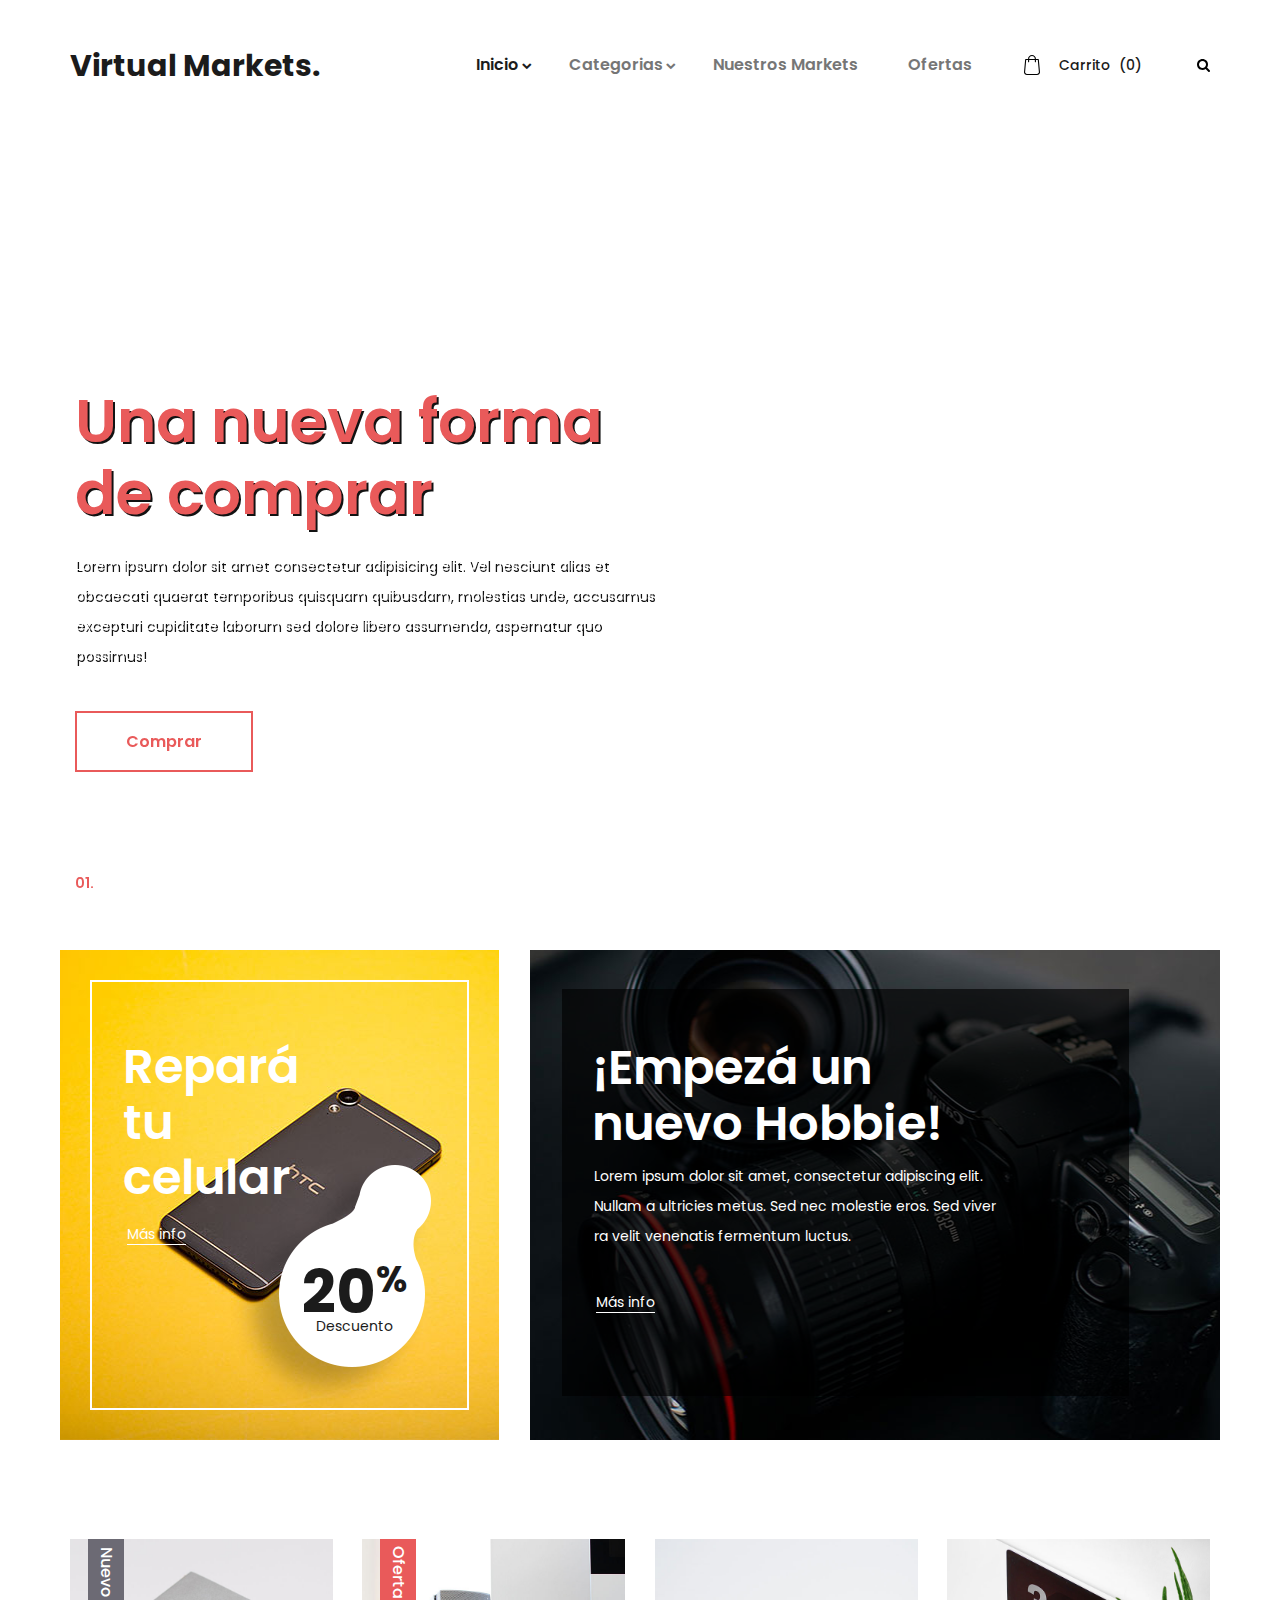
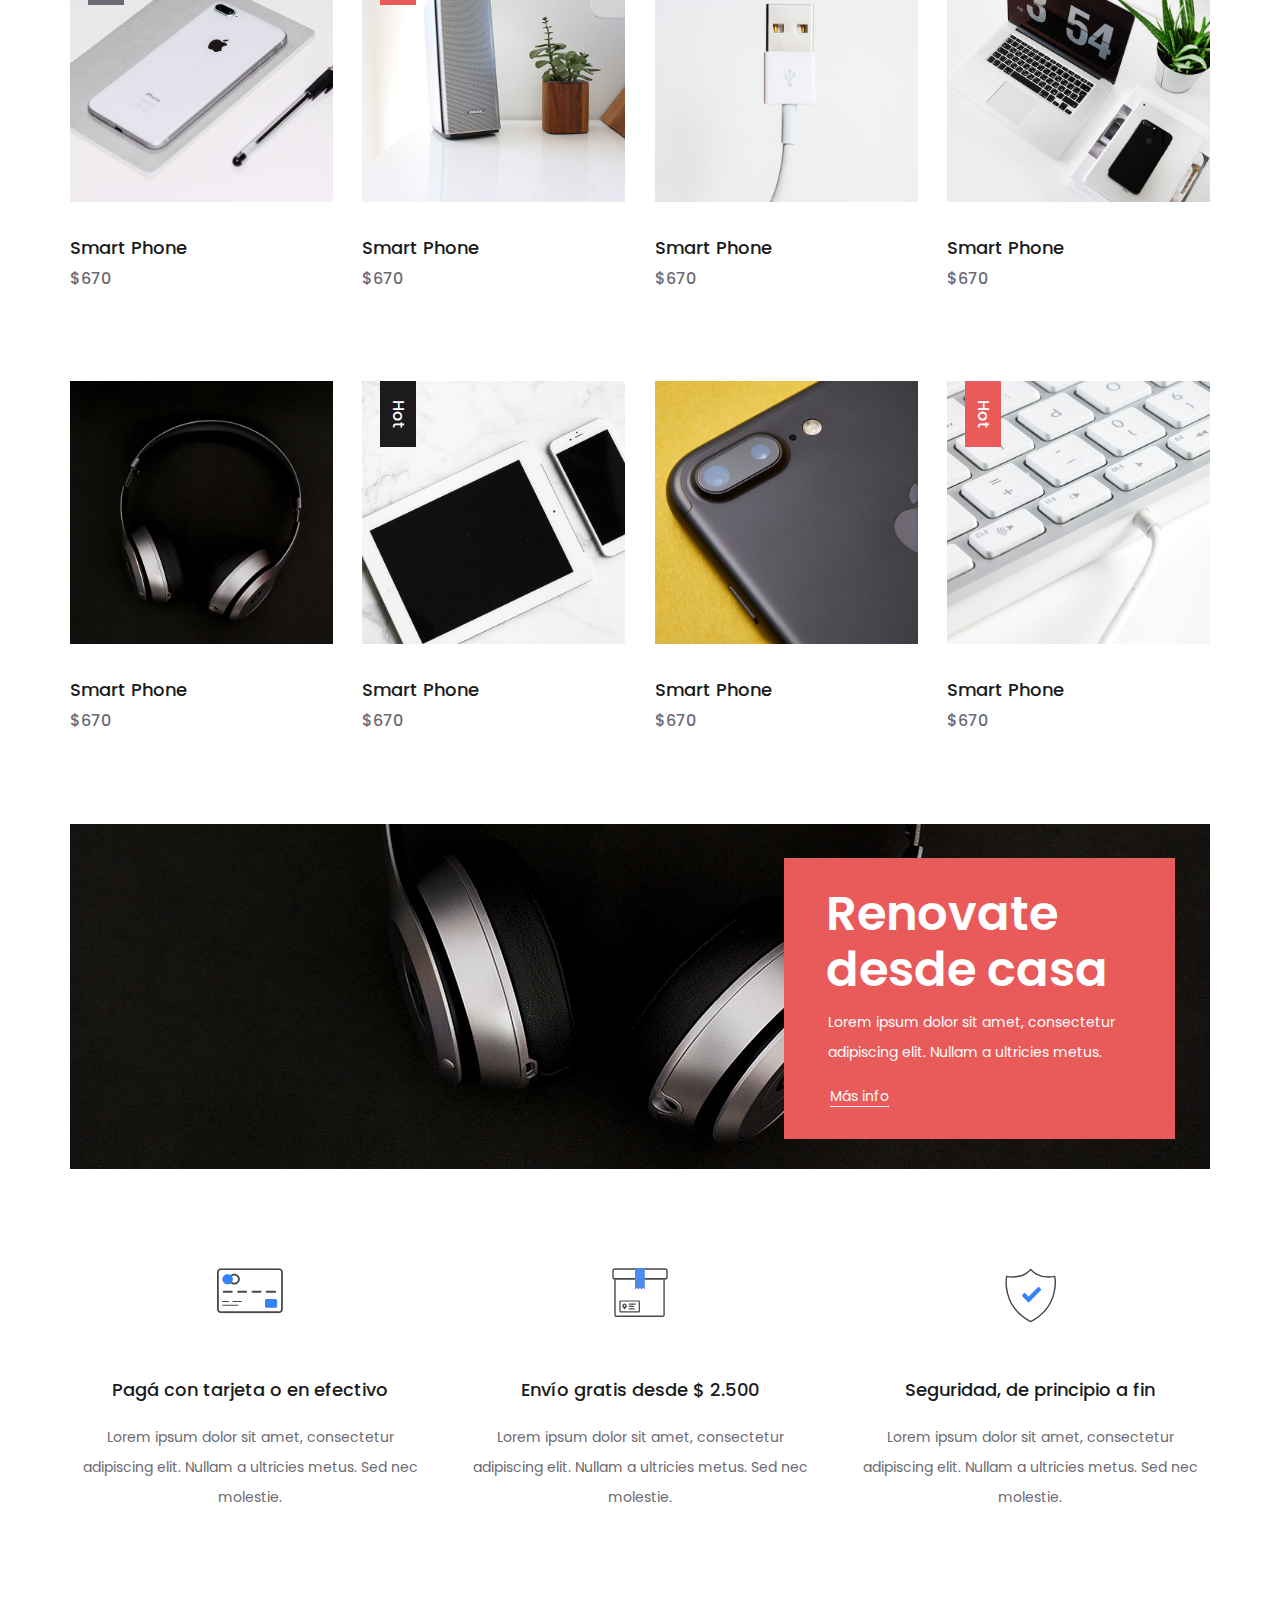
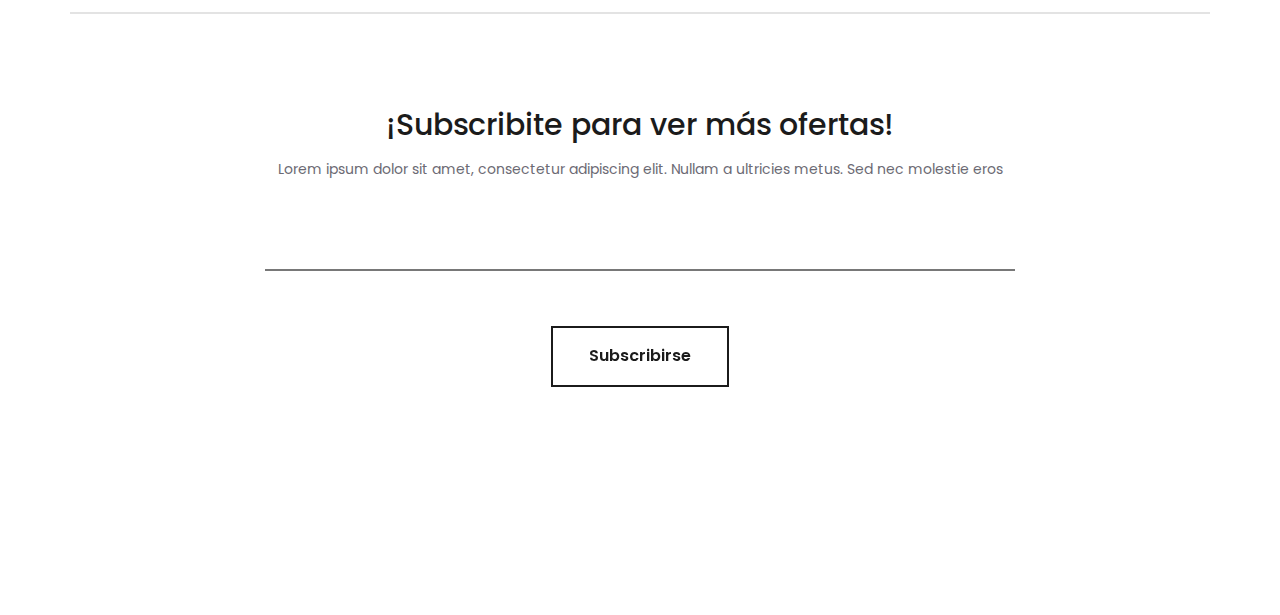
<file: minimal/index.html>
<!DOCTYPE html>
<html lang="en">

<head>
  <title>Virtual Markets - Minimal Version</title>
  <meta charset="utf-8">
  <meta http-equiv="X-UA-Compatible" content="IE=edge">
  <meta name="description" content="Virtual Markets - Minimal version">
  <meta name="viewport" content="width=device-width, initial-scale=1">
  <link rel="shortcut icon" type="image/x-icon" href="images/favicon.ico">

  <link rel="stylesheet" type="text/css" href="styles/bootstrap4/bootstrap.min.css">
  <link href="plugins/font-awesome-4.7.0/css/font-awesome.min.css" rel="stylesheet" type="text/css">
  <link rel="stylesheet" type="text/css" href="plugins/OwlCarousel2-2.2.1/owl.carousel.css">
  <link rel="stylesheet" type="text/css" href="plugins/OwlCarousel2-2.2.1/owl.theme.default.css">
  <link rel="stylesheet" type="text/css" href="plugins/OwlCarousel2-2.2.1/animate.css">
  <link rel="stylesheet" type="text/css" href="styles/main_styles.css">
  <link rel="stylesheet" type="text/css" href="styles/responsive.css">
</head>

<body>

  <div class="super_container">

    <!-- Header -->

    <header class="header">
      <div class="header_container">
        <div class="container">
          <div class="row">
            <div class="col">
              <div class="header_content d-flex flex-row align-items-center justify-content-start">
                <div class="logo"><a href="#">Virtual Markets.</a></div>
                <nav class="main_nav">
                  <ul>
                    <li class="hassubs active">
                      <a href="index.html">Inicio</a>
                      <ul>
                        <li><a href="categories.html">Categorias</a></li>
                        <li><a href="product.html">Product</a></li>
                        <li><a href="cart.html">Cart</a></li>
                        <li><a href="checkout.html">Check out</a></li>
                      </ul>
                    </li>
                    <li class="hassubs">
                      <a href="categories.html">Categorias</a>
                      <ul>
                        <li><a href="categories.html">Moda</a></li>
                        <li><a href="categories.html">Comida</a></li>
                        <li><a href="categories.html">Tecnología</a></li>
                        <li><a href="categories.html">Herramientas</a></li>
                        <li><a href="categories.html">Electrodomésticos</a></li>
                      </ul>
                    </li>
                    <li><a href="#">Nuestros Markets</a></li>
                    <li><a href="#">Ofertas</a></li>
                  </ul>
                </nav>
                <div class="header_extra ml-auto">
                  <div class="shopping_cart">
                    <a href="cart.html">
                      <svg version="1.1" xmlns="http://www.w3.org/2000/svg" xmlns:xlink="http://www.w3.org/1999/xlink"
                        x="0px" y="0px" viewBox="0 0 489 489" style="enable-background:new 0 0 489 489;" xml:space="preserve">
                        <g>
                          <path d="M440.1,422.7l-28-315.3c-0.6-7-6.5-12.3-13.4-12.3h-57.6C340.3,42.5,297.3,0,244.5,0s-95.8,42.5-96.6,95.1H90.3
													c-7,0-12.8,5.3-13.4,12.3l-28,315.3c0,0.4-0.1,0.8-0.1,1.2c0,35.9,32.9,65.1,73.4,65.1h244.6c40.5,0,73.4-29.2,73.4-65.1
													C440.2,423.5,440.2,423.1,440.1,422.7z M244.5,27c37.9,0,68.8,30.4,69.6,68.1H174.9C175.7,57.4,206.6,27,244.5,27z M366.8,462
													H122.2c-25.4,0-46-16.8-46.4-37.5l26.8-302.3h45.2v41c0,7.5,6,13.5,13.5,13.5s13.5-6,13.5-13.5v-41h139.3v41
													c0,7.5,6,13.5,13.5,13.5s13.5-6,13.5-13.5v-41h45.2l26.9,302.3C412.8,445.2,392.1,462,366.8,462z" />
                        </g>
                      </svg>
                      <div>Carrito <span>(0)</span></div>
                    </a>
                  </div>
                  <div class="search">
                    <div class="search_icon">
                      <svg version="1.1" id="Capa_1" xmlns="http://www.w3.org/2000/svg" xmlns:xlink="http://www.w3.org/1999/xlink"
                        x="0px" y="0px" viewBox="0 0 475.084 475.084" style="enable-background:new 0 0 475.084 475.084;"
                        xml:space="preserve">
                        <g>
                          <path d="M464.524,412.846l-97.929-97.925c23.6-34.068,35.406-72.047,35.406-113.917c0-27.218-5.284-53.249-15.852-78.087
												c-10.561-24.842-24.838-46.254-42.825-64.241c-17.987-17.987-39.396-32.264-64.233-42.826
												C254.246,5.285,228.217,0.003,200.999,0.003c-27.216,0-53.247,5.282-78.085,15.847C98.072,26.412,76.66,40.689,58.673,58.676
												c-17.989,17.987-32.264,39.403-42.827,64.241C5.282,147.758,0,173.786,0,201.004c0,27.216,5.282,53.238,15.846,78.083
												c10.562,24.838,24.838,46.247,42.827,64.234c17.987,17.993,39.403,32.264,64.241,42.832c24.841,10.563,50.869,15.844,78.085,15.844
												c41.879,0,79.852-11.807,113.922-35.405l97.929,97.641c6.852,7.231,15.406,10.849,25.693,10.849
												c9.897,0,18.467-3.617,25.694-10.849c7.23-7.23,10.848-15.796,10.848-25.693C475.088,428.458,471.567,419.889,464.524,412.846z
												 M291.363,291.358c-25.029,25.033-55.148,37.549-90.364,37.549c-35.21,0-65.329-12.519-90.36-37.549
												c-25.031-25.029-37.546-55.144-37.546-90.36c0-35.21,12.518-65.334,37.546-90.36c25.026-25.032,55.15-37.546,90.36-37.546
												c35.212,0,65.331,12.519,90.364,37.546c25.033,25.026,37.548,55.15,37.548,90.36C328.911,236.214,316.392,266.329,291.363,291.358z
												" />
                        </g>
                      </svg>
                    </div>
                  </div>
                  <div class="hamburger"><i class="fa fa-bars" aria-hidden="true"></i></div>
                </div>
              </div>
            </div>
          </div>
        </div>
      </div>

      <!-- Search Panel -->
      <div class="search_panel trans_300">
        <div class="container">
          <div class="row">
            <div class="col">
              <div class="search_panel_content d-flex flex-row align-items-center justify-content-end">
                <form action="#">
                  <input type="text" class="search_input" placeholder="Search" required="required">
                </form>
              </div>
            </div>
          </div>
        </div>
      </div>

      <!-- Social -->
      <div class="header_social">
        <ul>
          <li><a href="#"><i class="fa fa-pinterest" aria-hidden="true"></i></a></li>
          <li><a href="#"><i class="fa fa-instagram" aria-hidden="true"></i></a></li>
          <li><a href="#"><i class="fa fa-facebook" aria-hidden="true"></i></a></li>
          <li><a href="#"><i class="fa fa-twitter" aria-hidden="true"></i></a></li>
        </ul>
      </div>
    </header>

    <!-- Menu -->

    <div class="menu menu_mm trans_300">
      <div class="menu_container menu_mm">
        <div class="page_menu_content">

          <div class="page_menu_search menu_mm">
            <form action="#">
              <input type="search" required="required" class="page_menu_search_input menu_mm" placeholder="Buscar...">
            </form>
          </div>
          <ul class="page_menu_nav menu_mm">
            <li class="page_menu_item has-children menu_mm">
              <a href="index.html">Inicio<i class="fa fa-angle-down"></i></a>
              <ul class="page_menu_selection menu_mm">
                <li class="page_menu_item menu_mm"><a href="categories.html">Categorias<i class="fa fa-angle-down"></i></a></li>
                <li class="page_menu_item menu_mm"><a href="product.html">Producto<i class="fa fa-angle-down"></i></a></li>
                <li class="page_menu_item menu_mm"><a href="cart.html">Carrito<i class="fa fa-angle-down"></i></a></li>
                <li class="page_menu_item menu_mm"><a href="checkout.html">Checkout<i class="fa fa-angle-down"></i></a></li>
              </ul>
            </li>
            <li class="page_menu_item has-children menu_mm">
              <a href="categories.html">Categorias<i class="fa fa-angle-down"></i></a>
              <ul class="page_menu_selection menu_mm">
                <li class="page_menu_item menu_mm"><a href="categories.html">Moda<i class="fa fa-angle-down"></i></a></li>
                <li class="page_menu_item menu_mm"><a href="categories.html">Comida<i class="fa fa-angle-down"></i></a></li>
                <li class="page_menu_item menu_mm"><a href="categories.html">Tecnología<i class="fa fa-angle-down"></i></a></li>
                <li class="page_menu_item menu_mm"><a href="categories.html">Electrodomésticos<i class="fa fa-angle-down"></i></a></li>
              </ul>
            </li>
            <li class="page_menu_item menu_mm"><a href="index.html">Accessorios<i class="fa fa-angle-down"></i></a></li>
            <li class="page_menu_item menu_mm"><a href="#">Ofertas<i class="fa fa-angle-down"></i></a></li>
          </ul>
        </div>
      </div>

      <div class="menu_close"><i class="fa fa-times" aria-hidden="true"></i></div>

      <div class="menu_social">
        <ul>
          <li><a href="#"><i class="fa fa-pinterest" aria-hidden="true"></i></a></li>
          <li><a href="#"><i class="fa fa-instagram" aria-hidden="true"></i></a></li>
          <li><a href="#"><i class="fa fa-facebook" aria-hidden="true"></i></a></li>
          <li><a href="#"><i class="fa fa-twitter" aria-hidden="true"></i></a></li>
        </ul>
      </div>
    </div>

    <!-- Home -->

    <div class="home">
      <div class="home_slider_container">

        <!-- Home Slider -->
        <div class="owl-carousel owl-theme home_slider">

          <!-- Slider Item -->
          <div class="owl-item home_slider_item">
            <div class="home_slider_background" style="background-image:url(https://picsum.photos/1405/789?grayscale&random=1)"></div>
            <div class="home_slider_content_container">
              <div class="container">
                <div class="row">
                  <div class="col">
                    <div class="home_slider_content" data-animation-in="fadeIn" data-animation-out="animate-out fadeOut">
                      <div class="home_slider_title">Una nueva forma de comprar</div>
                      <div class="home_slider_subtitle"> Lorem ipsum dolor sit amet consectetur adipisicing elit. Vel nesciunt alias et obcaecati quaerat temporibus quisquam quibusdam, molestias unde, accusamus excepturi cupiditate laborum sed dolore libero assumenda, aspernatur quo possimus! </div>
                      <div class="button button_light home_button"><a href="#">Comprar</a></div>
                    </div>
                  </div>
                </div>
              </div>
            </div>
          </div>

          <!-- Slider Item -->
          <div class="owl-item home_slider_item">
            <div class="home_slider_background" style="background-image:url(https://picsum.photos/1405/789?grayscale&random=2)"></div>
            <div class="home_slider_content_container">
              <div class="container">
                <div class="row">
                  <div class="col">
                    <div class="home_slider_content" data-animation-in="fadeIn" data-animation-out="animate-out fadeOut">
                      <div class="home_slider_title">Realmente una nueva forma de comprar</div>
                      <div class="home_slider_subtitle">Lorem ipsum dolor sit amet, consectetur adipiscing elit. Nullam
                        a ultricies metus. Sed nec molestie eros. Sed viverra velit venenatis fermentum luctus.</div>
                      <div class="button button_light home_button"><a href="#">Comprar</a></div>
                    </div>
                  </div>
                </div>
              </div>
            </div>
          </div>

          <!-- Slider Item -->
          <div class="owl-item home_slider_item">
            <div class="home_slider_background" style="background-image:url(https://picsum.photos/1405/789?random=3)"></div>
            <div class="home_slider_content_container">
              <div class="container">
                <div class="row">
                  <div class="col">
                    <div class="home_slider_content" data-animation-in="fadeIn" data-animation-out="animate-out fadeOut">
                      <div class="home_slider_title">Te juro, forma de comprar nueva</div>
                      <div class="home_slider_subtitle">Lorem ipsum dolor sit amet, consectetur adipiscing elit. Nullam
                        a ultricies metus. Sed nec molestie eros. Sed viverra velit venenatis fermentum luctus.</div>
                      <div class="button button_light home_button"><a href="#">Comprar</a></div>
                    </div>
                  </div>
                </div>
              </div>
            </div>
          </div>

        </div>

        <!-- Home Slider Dots -->

        <div class="home_slider_dots_container">
          <div class="container">
            <div class="row">
              <div class="col">
                <div class="home_slider_dots">
                  <ul id="home_slider_custom_dots" class="home_slider_custom_dots">
                    <li class="home_slider_custom_dot active">01.</li>
                    <li class="home_slider_custom_dot">02.</li>
                    <li class="home_slider_custom_dot">03.</li>
                  </ul>
                </div>
              </div>
            </div>
          </div>
        </div>

      </div>
    </div>

    <!-- Ads -->

    <div class="avds">
      <div class="avds_container d-flex flex-lg-row flex-column align-items-start justify-content-between">
        <div class="avds_small">
          <div class="avds_background" style="background-image:url(images/avds_small.jpg)"></div>
          <div class="avds_small_inner">
            <div class="avds_discount_container">
              <img src="images/discount.png" alt="">
              <div>
                <div class="avds_discount">
                  <div>20<span>%</span></div>
                  <div>Descuento</div>
                </div>
              </div>
            </div>
            <div class="avds_small_content">
              <div class="avds_title">Repará tu celular</div>
              <div class="avds_link"><a href="categories.html">Más info</a></div>
            </div>
          </div>
        </div>
        <div class="avds_large">
          <div class="avds_background" style="background-image:url(images/avds_large.jpg)"></div>
          <div class="avds_large_container">
            <div class="avds_large_content">
              <div class="avds_title">¡Empezá un nuevo Hobbie!</div>
              <div class="avds_text">Lorem ipsum dolor sit amet, consectetur adipiscing elit. Nullam a ultricies metus.
                Sed nec molestie eros. Sed viver ra velit venenatis fermentum luctus.</div>
              <div class="avds_link avds_link_large"><a href="categories.html">Más info</a></div>
            </div>
          </div>
        </div>
      </div>
    </div>

    <!-- Products -->

    <div class="products">
      <div class="container">
        <div class="row">
          <div class="col">

            <div class="product_grid">

              <!-- Product -->
              <div class="product">
                <div class="product_image"><img src="images/product_1.jpg" alt=""></div>
                <div class="product_extra product_new"><a href="categories.html">Nuevo</a></div>
                <div class="product_content">
                  <div class="product_title"><a href="product.html">Smart Phone</a></div>
                  <div class="product_price">$670</div>
                </div>
              </div>

              <!-- Product -->
              <div class="product">
                <div class="product_image"><img src="images/product_2.jpg" alt=""></div>
                <div class="product_extra product_sale"><a href="categories.html">Oferta</a></div>
                <div class="product_content">
                  <div class="product_title"><a href="product.html">Smart Phone</a></div>
                  <div class="product_price">$670</div>
                </div>
              </div>

              <!-- Product -->
              <div class="product">
                <div class="product_image"><img src="images/product_3.jpg" alt=""></div>
                <div class="product_content">
                  <div class="product_title"><a href="product.html">Smart Phone</a></div>
                  <div class="product_price">$670</div>
                </div>
              </div>

              <!-- Product -->
              <div class="product">
                <div class="product_image"><img src="images/product_4.jpg" alt=""></div>
                <div class="product_content">
                  <div class="product_title"><a href="product.html">Smart Phone</a></div>
                  <div class="product_price">$670</div>
                </div>
              </div>

              <!-- Product -->
              <div class="product">
                <div class="product_image"><img src="images/product_5.jpg" alt=""></div>
                <div class="product_content">
                  <div class="product_title"><a href="product.html">Smart Phone</a></div>
                  <div class="product_price">$670</div>
                </div>
              </div>

              <!-- Product -->
              <div class="product">
                <div class="product_image"><img src="images/product_6.jpg" alt=""></div>
                <div class="product_extra product_hot"><a href="categories.html">Hot</a></div>
                <div class="product_content">
                  <div class="product_title"><a href="product.html">Smart Phone</a></div>
                  <div class="product_price">$670</div>
                </div>
              </div>

              <!-- Product -->
              <div class="product">
                <div class="product_image"><img src="images/product_7.jpg" alt=""></div>
                <div class="product_content">
                  <div class="product_title"><a href="product.html">Smart Phone</a></div>
                  <div class="product_price">$670</div>
                </div>
              </div>

              <!-- Product -->
              <div class="product">
                <div class="product_image"><img src="images/product_8.jpg" alt=""></div>
                <div class="product_extra product_sale"><a href="categories.html">Hot</a></div>
                <div class="product_content">
                  <div class="product_title"><a href="product.html">Smart Phone</a></div>
                  <div class="product_price">$670</div>
                </div>
              </div>

            </div>

          </div>
        </div>
      </div>
    </div>

    <!-- Ad -->

    <div class="avds_xl">
      <div class="container">
        <div class="row">
          <div class="col">
            <div class="avds_xl_container clearfix">
              <div class="avds_xl_background" style="background-image:url(images/avds_xl.jpg)"></div>
              <div class="avds_xl_content">
                <div class="avds_title">Renovate desde casa</div>
                <div class="avds_text">Lorem ipsum dolor sit amet, consectetur adipiscing elit. Nullam a ultricies
                  metus.</div>
                <div class="avds_link avds_xl_link"><a href="categories.html">Más info</a></div>
              </div>
            </div>
          </div>
        </div>
      </div>
    </div>

    <!-- Icon Boxes -->

    <div class="icon_boxes">
      <div class="container">
        <div class="row icon_box_row">

          <!-- Icon Box -->
          <div class="col-lg-4 icon_box_col">
            <div class="icon_box">
              <div class="icon_box_image"><img src="images/payment.svg" alt=""></div>
              <div class="icon_box_title">Pagá con tarjeta o en efectivo</div>
              <div class="icon_box_text">
                <p>Lorem ipsum dolor sit amet, consectetur adipiscing elit. Nullam a ultricies metus. Sed nec molestie.</p>
              </div>
            </div>
          </div>

          <!-- Icon Box -->
          <div class="col-lg-4 icon_box_col">
            <div class="icon_box">
              <div class="icon_box_image"><img src="images/shipping.svg" alt=""></div>
              <div class="icon_box_title">Envío gratis desde $ 2.500</div>
              <div class="icon_box_text">
                <p>Lorem ipsum dolor sit amet, consectetur adipiscing elit. Nullam a ultricies metus. Sed nec molestie.</p>
              </div>
            </div>
          </div>

          <!-- Icon Box -->
          <div class="col-lg-4 icon_box_col">
            <div class="icon_box">
              <div class="icon_box_image"><img src="images/protected.svg" alt=""></div>
              <div class="icon_box_title">Seguridad, de principio a fin</div>
              <div class="icon_box_text">
                <p>Lorem ipsum dolor sit amet, consectetur adipiscing elit. Nullam a ultricies metus. Sed nec molestie.</p>
              </div>
            </div>
          </div>

        </div>
      </div>
    </div>

    <!-- Newsletter -->

    <div class="newsletter">
      <div class="container">
        <div class="row">
          <div class="col">
            <div class="newsletter_border"></div>
          </div>
        </div>
        <div class="row">
          <div class="col-lg-8 offset-lg-2">
            <div class="newsletter_content text-center">
              <div class="newsletter_title">¡Subscribite para ver más ofertas!</div>
              <div class="newsletter_text">
                <p>Lorem ipsum dolor sit amet, consectetur adipiscing elit. Nullam a ultricies metus. Sed nec molestie
                  eros</p>
              </div>
              <div class="newsletter_form_container">
                <form action="#" id="newsletter_form" class="newsletter_form">
                  <input type="email" class="newsletter_input" required="required">
                  <button class="newsletter_button trans_200"><span>Subscribirse</span></button>
                </form>
              </div>
            </div>
          </div>
        </div>
      </div>
    </div>

    <!-- Footer -->

    <div class="footer_overlay"></div>
    <footer class="footer">
      <div class="footer_background" style="background-image:url(images/footer.jpg)"></div>
      <div class="container">
        <div class="row">
          <div class="col">
            <div class="footer_content d-flex flex-lg-row flex-column align-items-center justify-content-lg-start justify-content-center">
              <div class="footer_logo"><a href="#">Virtual Markets.</a></div>
              <div class="copyright ml-auto mr-auto">
                <!-- Link back to Colorlib can't be removed. Template is licensed under CC BY 3.0. -->
                Copyright &copy;
                <script>document.write(new Date().getFullYear());</script>
                <!-- Link back to Colorlib can't be removed. Template is licensed under CC BY 3.0. -->
              </div>
              <div class="footer_social ml-lg-auto">
                <ul>
                  <li><a href="#"><i class="fa fa-pinterest" aria-hidden="true"></i></a></li>
                  <li><a href="#"><i class="fa fa-instagram" aria-hidden="true"></i></a></li>
                  <li><a href="#"><i class="fa fa-facebook" aria-hidden="true"></i></a></li>
                  <li><a href="#"><i class="fa fa-twitter" aria-hidden="true"></i></a></li>
                </ul>
              </div>
            </div>
          </div>
        </div>
      </div>
    </footer>
  </div>

  <script src="js/jquery-3.2.1.min.js"></script>
  <script src="styles/bootstrap4/popper.js"></script>
  <script src="styles/bootstrap4/bootstrap.min.js"></script>
  <script src="plugins/greensock/TweenMax.min.js"></script>
  <script src="plugins/greensock/TimelineMax.min.js"></script>
  <script src="plugins/scrollmagic/ScrollMagic.min.js"></script>
  <script src="plugins/greensock/animation.gsap.min.js"></script>
  <script src="plugins/greensock/ScrollToPlugin.min.js"></script>
  <script src="plugins/OwlCarousel2-2.2.1/owl.carousel.js"></script>
  <script src="plugins/Isotope/isotope.pkgd.min.js"></script>
  <script src="plugins/easing/easing.js"></script>
  <script src="plugins/parallax-js-master/parallax.min.js"></script>
  <script src="js/custom.js"></script>
</body>

</html>
</file>
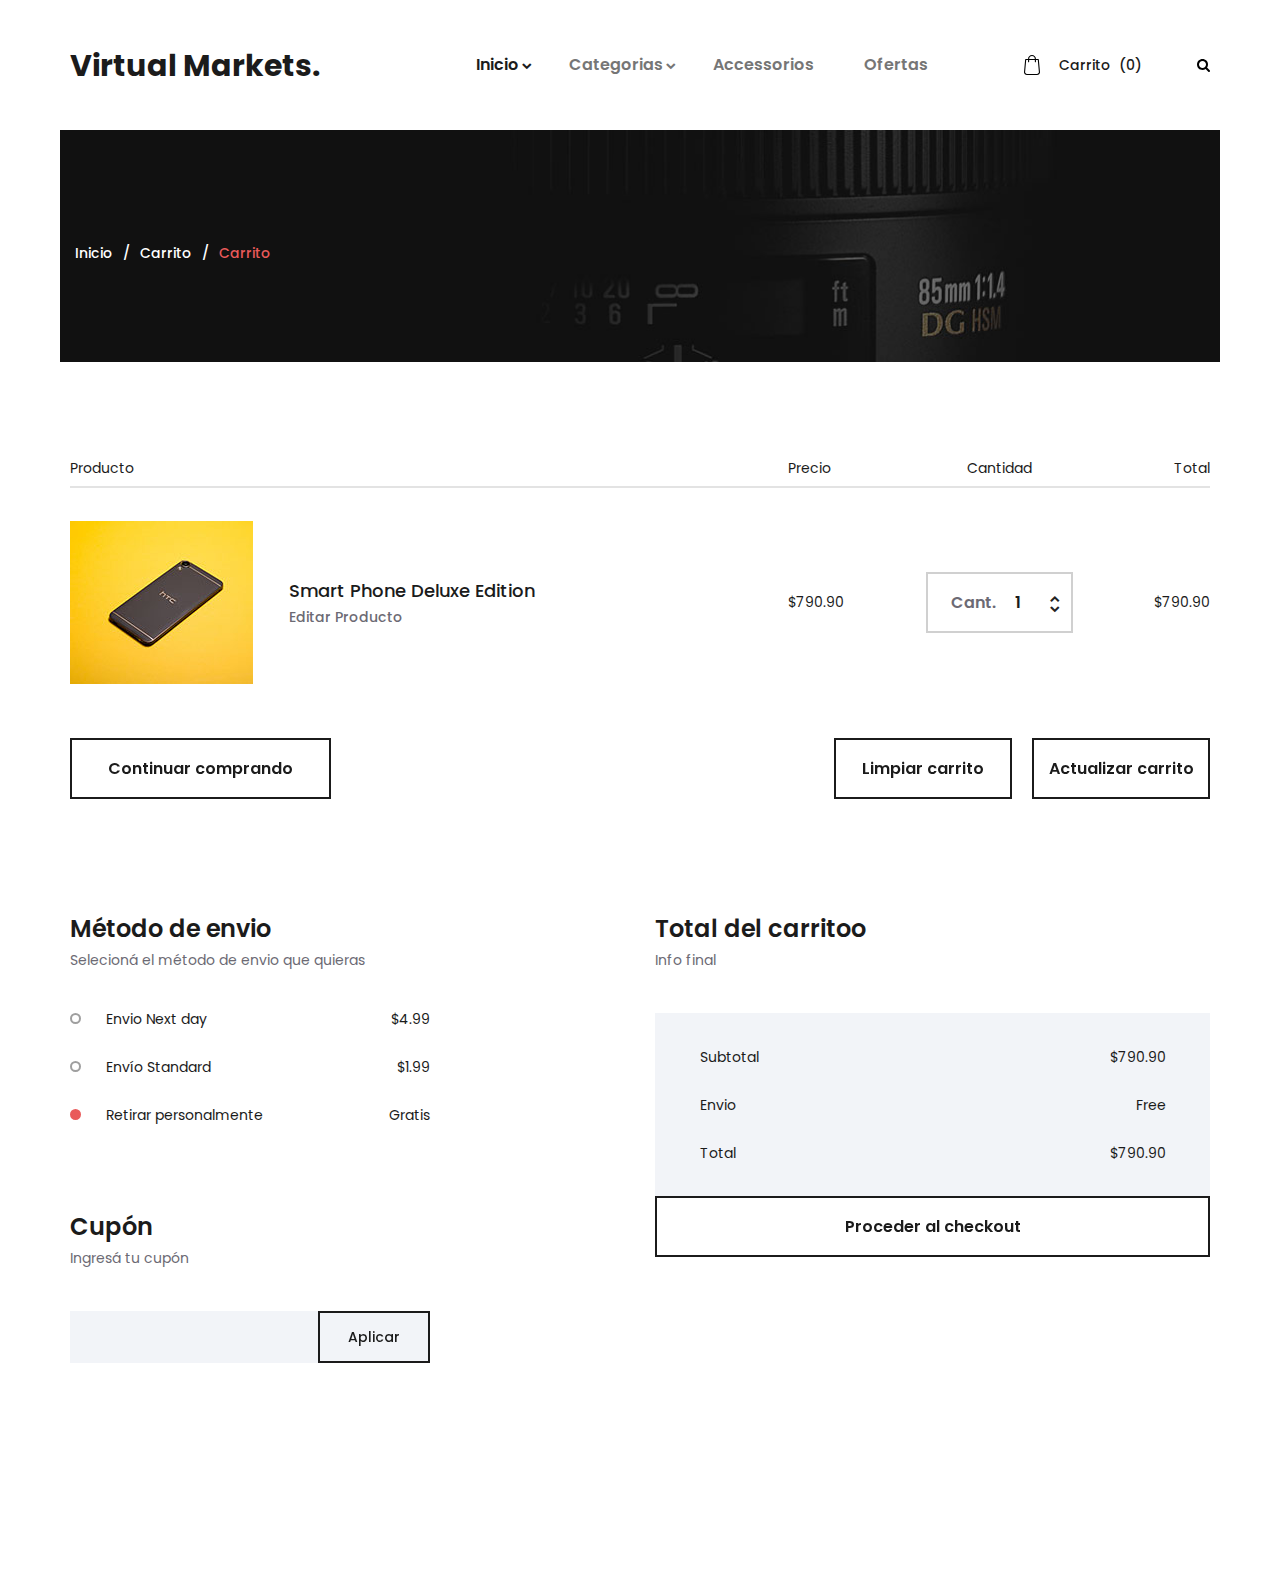
<file: cart.html>
<!DOCTYPE html>
<html lang="en">
<head>
<title>Cart</title>
<meta charset="utf-8">
<meta http-equiv="X-UA-Compatible" content="IE=edge">
<meta name="description" content="Sublime project">
<meta name="viewport" content="width=device-width, initial-scale=1">
<link rel="stylesheet" type="text/css" href="styles/bootstrap4/bootstrap.min.css">
<link href="plugins/font-awesome-4.7.0/css/font-awesome.min.css" rel="stylesheet" type="text/css">
<link rel="stylesheet" type="text/css" href="styles/cart.css">
<link rel="stylesheet" type="text/css" href="styles/cart_responsive.css">
</head>
<body>

<div class="super_container">

	<!-- Header -->

	<header class="header">
      <div class="header_container">
        <div class="container">
          <div class="row">
            <div class="col">
              <div class="header_content d-flex flex-row align-items-center justify-content-start">
                <div class="logo"><a href="index.html">Virtual Markets.</a></div>
                <nav class="main_nav">
                  <ul>
                    <li class="hassubs active">
                      <a href="index.html">Inicio</a>
                      <ul>
                        <li><a href="categories.html">Categorias</a></li>
                        <li><a href="product.html">Producto</a></li>
                        <li><a href="cart.html">Carrito</a></li>
                        <li><a href="checkout.html">Checkout</a></li>
                      </ul>
                    </li>
                    <li class="hassubs">
                      <a href="categories.html">Categorias</a>
                      <ul>
                        <li><a href="categories.html">Moda</a></li>
                        <li><a href="categories.html">Comida</a></li>
                        <li><a href="categories.html">Tecnología</a></li>
                        <li><a href="categories.html">Electrodomésticos</a></li>
                      </ul>
                    </li>
                    <li><a href="#">Accessorios</a></li>
                    <li><a href="#">Ofertas</a></li>
                  </ul>
                </nav>
                <div class="header_extra ml-auto">
                  <div class="shopping_cart">
                    <a href="cart.html">
                      <svg version="1.1" xmlns="http://www.w3.org/2000/svg" xmlns:xlink="http://www.w3.org/1999/xlink" x="0px" y="0px"
                           viewBox="0 0 489 489" style="enable-background:new 0 0 489 489;" xml:space="preserve">
                        <g>
                          <path d="M440.1,422.7l-28-315.3c-0.6-7-6.5-12.3-13.4-12.3h-57.6C340.3,42.5,297.3,0,244.5,0s-95.8,42.5-96.6,95.1H90.3
                            c-7,0-12.8,5.3-13.4,12.3l-28,315.3c0,0.4-0.1,0.8-0.1,1.2c0,35.9,32.9,65.1,73.4,65.1h244.6c40.5,0,73.4-29.2,73.4-65.1
                            C440.2,423.5,440.2,423.1,440.1,422.7z M244.5,27c37.9,0,68.8,30.4,69.6,68.1H174.9C175.7,57.4,206.6,27,244.5,27z M366.8,462
                            H122.2c-25.4,0-46-16.8-46.4-37.5l26.8-302.3h45.2v41c0,7.5,6,13.5,13.5,13.5s13.5-6,13.5-13.5v-41h139.3v41
                            c0,7.5,6,13.5,13.5,13.5s13.5-6,13.5-13.5v-41h45.2l26.9,302.3C412.8,445.2,392.1,462,366.8,462z"/>
                        </g>
                      </svg>
                      <div>Carrito <span>(0)</span></div>
                    </a>
                  </div>
                  <div class="search">
                    <div class="search_icon">
                      <svg version="1.1" id="Capa_1" xmlns="http://www.w3.org/2000/svg" xmlns:xlink="http://www.w3.org/1999/xlink" x="0px" y="0px"
                      viewBox="0 0 475.084 475.084" style="enable-background:new 0 0 475.084 475.084;"
                       xml:space="preserve">
                      <g>
                        <path d="M464.524,412.846l-97.929-97.925c23.6-34.068,35.406-72.047,35.406-113.917c0-27.218-5.284-53.249-15.852-78.087
                          c-10.561-24.842-24.838-46.254-42.825-64.241c-17.987-17.987-39.396-32.264-64.233-42.826
                          C254.246,5.285,228.217,0.003,200.999,0.003c-27.216,0-53.247,5.282-78.085,15.847C98.072,26.412,76.66,40.689,58.673,58.676
                          c-17.989,17.987-32.264,39.403-42.827,64.241C5.282,147.758,0,173.786,0,201.004c0,27.216,5.282,53.238,15.846,78.083
                          c10.562,24.838,24.838,46.247,42.827,64.234c17.987,17.993,39.403,32.264,64.241,42.832c24.841,10.563,50.869,15.844,78.085,15.844
                          c41.879,0,79.852-11.807,113.922-35.405l97.929,97.641c6.852,7.231,15.406,10.849,25.693,10.849
                          c9.897,0,18.467-3.617,25.694-10.849c7.23-7.23,10.848-15.796,10.848-25.693C475.088,428.458,471.567,419.889,464.524,412.846z
                           M291.363,291.358c-25.029,25.033-55.148,37.549-90.364,37.549c-35.21,0-65.329-12.519-90.36-37.549
                          c-25.031-25.029-37.546-55.144-37.546-90.36c0-35.21,12.518-65.334,37.546-90.36c25.026-25.032,55.15-37.546,90.36-37.546
                          c35.212,0,65.331,12.519,90.364,37.546c25.033,25.026,37.548,55.15,37.548,90.36C328.911,236.214,316.392,266.329,291.363,291.358z
                          "/>
                      </g>
                    </svg>
                    </div>
                  </div>
                  <div class="hamburger"><i class="fa fa-bars" aria-hidden="true"></i></div>
                </div>
              </div>
            </div>
          </div>
        </div>
      </div>
      
      <!-- Search Panel -->
      <div class="search_panel trans_300">
        <div class="container">
          <div class="row">
            <div class="col">
              <div class="search_panel_content d-flex flex-row align-items-center justify-content-end">
                <form action="#">
                  <input type="text" class="search_input" placeholder="Search" required="required">
                </form>
              </div>
            </div>
          </div>
        </div>
      </div>
  
      <!-- Social -->
      <div class="header_social">
        <ul>
          <li><a href="#"><i class="fa fa-pinterest" aria-hidden="true"></i></a></li>
          <li><a href="#"><i class="fa fa-instagram" aria-hidden="true"></i></a></li>
          <li><a href="#"><i class="fa fa-facebook" aria-hidden="true"></i></a></li>
          <li><a href="#"><i class="fa fa-twitter" aria-hidden="true"></i></a></li>
        </ul>
      </div>
    </header>

	<!-- Menu -->

	<div class="menu menu_mm trans_300">
		<div class="menu_container menu_mm">
			<div class="page_menu_content">
							
				<div class="page_menu_search menu_mm">
					<form action="#">
						<input type="search" required="required" class="page_menu_search_input menu_mm" placeholder="Search for products...">
					</form>
				</div>
				<ul class="page_menu_nav menu_mm">
					<li class="page_menu_item has-children menu_mm">
						<a href="index.html">Inicio<i class="fa fa-angle-down"></i></a>
						<ul class="page_menu_selection menu_mm">
							<li class="page_menu_item menu_mm"><a href="categories.html">Categoria<i class="fa fa-angle-down"></i></a></li>
							<li class="page_menu_item menu_mm"><a href="product.html">Producto<i class="fa fa-angle-down"></i></a></li>
							<li class="page_menu_item menu_mm"><a href="cart.html">Carrito<i class="fa fa-angle-down"></i></a></li>
							<li class="page_menu_item menu_mm"><a href="checkout.html">Checkout<i class="fa fa-angle-down"></i></a></li>
						</ul>
					</li>
					<li class="page_menu_item has-children menu_mm">
						<a href="categories.html">Categorias<i class="fa fa-angle-down"></i></a>
						<ul class="page_menu_selection menu_mm">
							<li class="page_menu_item menu_mm"><a href="categories.html">Moda<i class="fa fa-angle-down"></i></a></li>
							<li class="page_menu_item menu_mm"><a href="categories.html">Comida<i class="fa fa-angle-down"></i></a></li>
							<li class="page_menu_item menu_mm"><a href="categories.html">Tecnología<i class="fa fa-angle-down"></i></a></li>
							<li class="page_menu_item menu_mm"><a href="categories.html">Electrodomésticos<i class="fa fa-angle-down"></i></a></li>
						</ul>
					</li>
					<li class="page_menu_item menu_mm"><a href="index.html">Accessories<i class="fa fa-angle-down"></i></a></li>
					<li class="page_menu_item menu_mm"><a href="#">Ofertas<i class="fa fa-angle-down"></i></a></li>
				</ul>
			</div>
		</div>

		<div class="menu_close"><i class="fa fa-times" aria-hidden="true"></i></div>

		<div class="menu_social">
			<ul>
				<li><a href="#"><i class="fa fa-pinterest" aria-hidden="true"></i></a></li>
				<li><a href="#"><i class="fa fa-instagram" aria-hidden="true"></i></a></li>
				<li><a href="#"><i class="fa fa-facebook" aria-hidden="true"></i></a></li>
				<li><a href="#"><i class="fa fa-twitter" aria-hidden="true"></i></a></li>
			</ul>
		</div>
	</div>
	
	<!-- Home -->

	<div class="home">
		<div class="home_container">
			<div class="home_background" style="background-image:url(images/cart.jpg)"></div>
			<div class="home_content_container">
				<div class="container">
					<div class="row">
						<div class="col">
							<div class="home_content">
								<div class="breadcrumbs">
									<ul>
										<li><a href="index.html">Inicio</a></li>
										<li><a href="categories.html">Carrito</a></li>
										<li>Carrito</li>
									</ul>
								</div>
							</div>
						</div>
					</div>
				</div>
			</div>
		</div>
	</div>

	<!-- Cart Info -->

	<div class="cart_info">
		<div class="container">
			<div class="row">
				<div class="col">
					<!-- Column Titles -->
					<div class="cart_info_columns clearfix">
						<div class="cart_info_col cart_info_col_product">Producto</div>
						<div class="cart_info_col cart_info_col_price">Precio</div>
						<div class="cart_info_col cart_info_col_quantity">Cantidad</div>
						<div class="cart_info_col cart_info_col_total">Total</div>
					</div>
				</div>
			</div>
			<div class="row cart_items_row">
				<div class="col">

					<!-- Cart Item -->
					<div class="cart_item d-flex flex-lg-row flex-column align-items-lg-center align-items-start justify-content-start">
						<!-- Name -->
						<div class="cart_item_product d-flex flex-row align-items-center justify-content-start">
							<div class="cart_item_image">
								<div><img src="images/cart_1.jpg" alt=""></div>
							</div>
							<div class="cart_item_name_container">
								<div class="cart_item_name"><a href="#">Smart Phone Deluxe Edition</a></div>
								<div class="cart_item_edit"><a href="#">Editar Producto</a></div>
							</div>
						</div>
						<!-- Price -->
						<div class="cart_item_price">$790.90</div>
						<!-- Quantity -->
						<div class="cart_item_quantity">
							<div class="product_quantity_container">
								<div class="product_quantity clearfix">
									<span>Cant.</span>
									<input id="quantity_input" type="text" pattern="[0-9]*" value="1">
									<div class="quantity_buttons">
										<div id="quantity_inc_button" class="quantity_inc quantity_control"><i class="fa fa-chevron-up" aria-hidden="true"></i></div>
										<div id="quantity_dec_button" class="quantity_dec quantity_control"><i class="fa fa-chevron-down" aria-hidden="true"></i></div>
									</div>
								</div>
							</div>
						</div>
						<!-- Total -->
						<div class="cart_item_total">$790.90</div>
					</div>

				</div>
			</div>
			<div class="row row_cart_buttons">
				<div class="col">
					<div class="cart_buttons d-flex flex-lg-row flex-column align-items-start justify-content-start">
						<div class="button continue_shopping_button"><a href="#">Continuar comprando</a></div>
						<div class="cart_buttons_right ml-lg-auto">
							<div class="button clear_cart_button"><a href="#">Limpiar carrito</a></div>
							<div class="button update_cart_button"><a href="#">Actualizar carrito</a></div>
						</div>
					</div>
				</div>
			</div>
			<div class="row row_extra">
				<div class="col-lg-4">
					
					<!-- Delivery -->
					<div class="delivery">
						<div class="section_title">Método de envio</div>
						<div class="section_subtitle">Selecioná el método de envio que quieras</div>
						<div class="delivery_options">
							<label class="delivery_option clearfix">Envio Next day
								<input type="radio" name="radio">
								<span class="checkmark"></span>
								<span class="delivery_price">$4.99</span>
							</label>
							<label class="delivery_option clearfix">Envío Standard
								<input type="radio" name="radio">
								<span class="checkmark"></span>
								<span class="delivery_price">$1.99</span>
							</label>
							<label class="delivery_option clearfix">Retirar personalmente
								<input type="radio" checked="checked" name="radio">
								<span class="checkmark"></span>
								<span class="delivery_price">Gratis</span>
							</label>
						</div>
					</div>

					<!-- Coupon Code -->
					<div class="coupon">
						<div class="section_title">Cupón</div>
						<div class="section_subtitle">Ingresá tu cupón</div>
						<div class="coupon_form_container">
							<form action="#" id="coupon_form" class="coupon_form">
								<input type="text" class="coupon_input" required="required">
								<button class="button coupon_button"><span>Aplicar</span></button>
							</form>
						</div>
					</div>
				</div>

				<div class="col-lg-6 offset-lg-2">
					<div class="cart_total">
						<div class="section_title">Total del carritoo</div>
						<div class="section_subtitle">Info final</div>
						<div class="cart_total_container">
							<ul>
								<li class="d-flex flex-row align-items-center justify-content-start">
									<div class="cart_total_title">Subtotal</div>
									<div class="cart_total_value ml-auto">$790.90</div>
								</li>
								<li class="d-flex flex-row align-items-center justify-content-start">
									<div class="cart_total_title">Envio</div>
									<div class="cart_total_value ml-auto">Free</div>
								</li>
								<li class="d-flex flex-row align-items-center justify-content-start">
									<div class="cart_total_title">Total</div>
									<div class="cart_total_value ml-auto">$790.90</div>
								</li>
							</ul>
						</div>
						<div class="button checkout_button"><a href="#">Proceder al checkout</a></div>
					</div>
				</div>
			</div>
		</div>		
	</div>

	<!-- Footer -->
	
	<div class="footer_overlay"></div>
    <footer class="footer">
      <div class="footer_background" style="background-image:url(images/footer.jpg)"></div>
      <div class="container">
        <div class="row">
          <div class="col">
            <div class="footer_content d-flex flex-lg-row flex-column align-items-center justify-content-lg-start justify-content-center">
              <div class="footer_logo"><a href="#">Virtual Markets.</a></div>
              <div class="copyright ml-auto mr-auto">
                <!-- Link back to Colorlib can't be removed. Template is licensed under CC BY 3.0. -->
                Copyright &copy;
                <script>document.write(new Date().getFullYear());</script>
                <!-- Link back to Colorlib can't be removed. Template is licensed under CC BY 3.0. -->
              </div>
              <div class="footer_social ml-lg-auto">
                <ul>
                  <li><a href="#"><i class="fa fa-pinterest" aria-hidden="true"></i></a></li>
                  <li><a href="#"><i class="fa fa-instagram" aria-hidden="true"></i></a></li>
                  <li><a href="#"><i class="fa fa-facebook" aria-hidden="true"></i></a></li>
                  <li><a href="#"><i class="fa fa-twitter" aria-hidden="true"></i></a></li>
                </ul>
              </div>
            </div>
          </div>
        </div>
      </div>
    </footer>
  </div>

<script src="js/jquery-3.2.1.min.js"></script>
<script src="styles/bootstrap4/popper.js"></script>
<script src="styles/bootstrap4/bootstrap.min.js"></script>
<script src="plugins/greensock/TweenMax.min.js"></script>
<script src="plugins/greensock/TimelineMax.min.js"></script>
<script src="plugins/scrollmagic/ScrollMagic.min.js"></script>
<script src="plugins/greensock/animation.gsap.min.js"></script>
<script src="plugins/greensock/ScrollToPlugin.min.js"></script>
<script src="plugins/easing/easing.js"></script>
<script src="plugins/parallax-js-master/parallax.min.js"></script>
<script src="js/cart.js"></script>
</body>
</html>
</file>
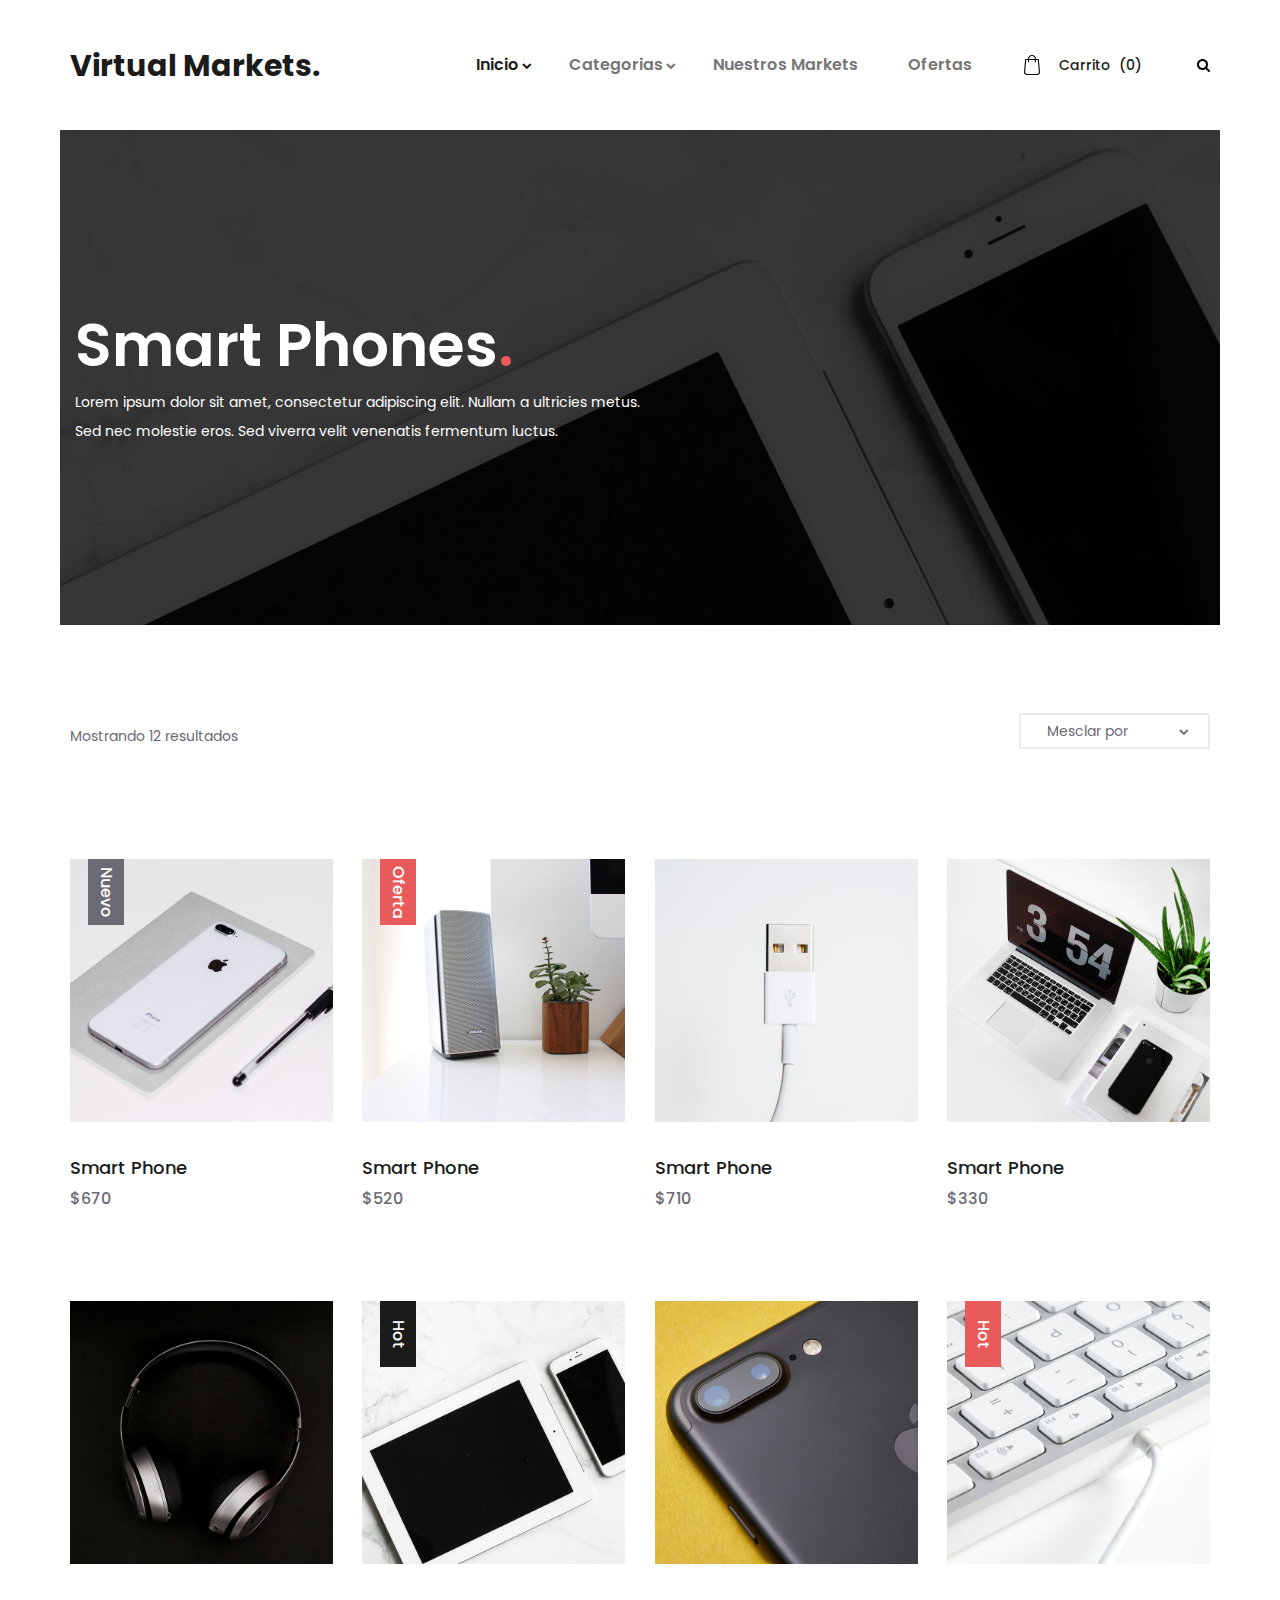
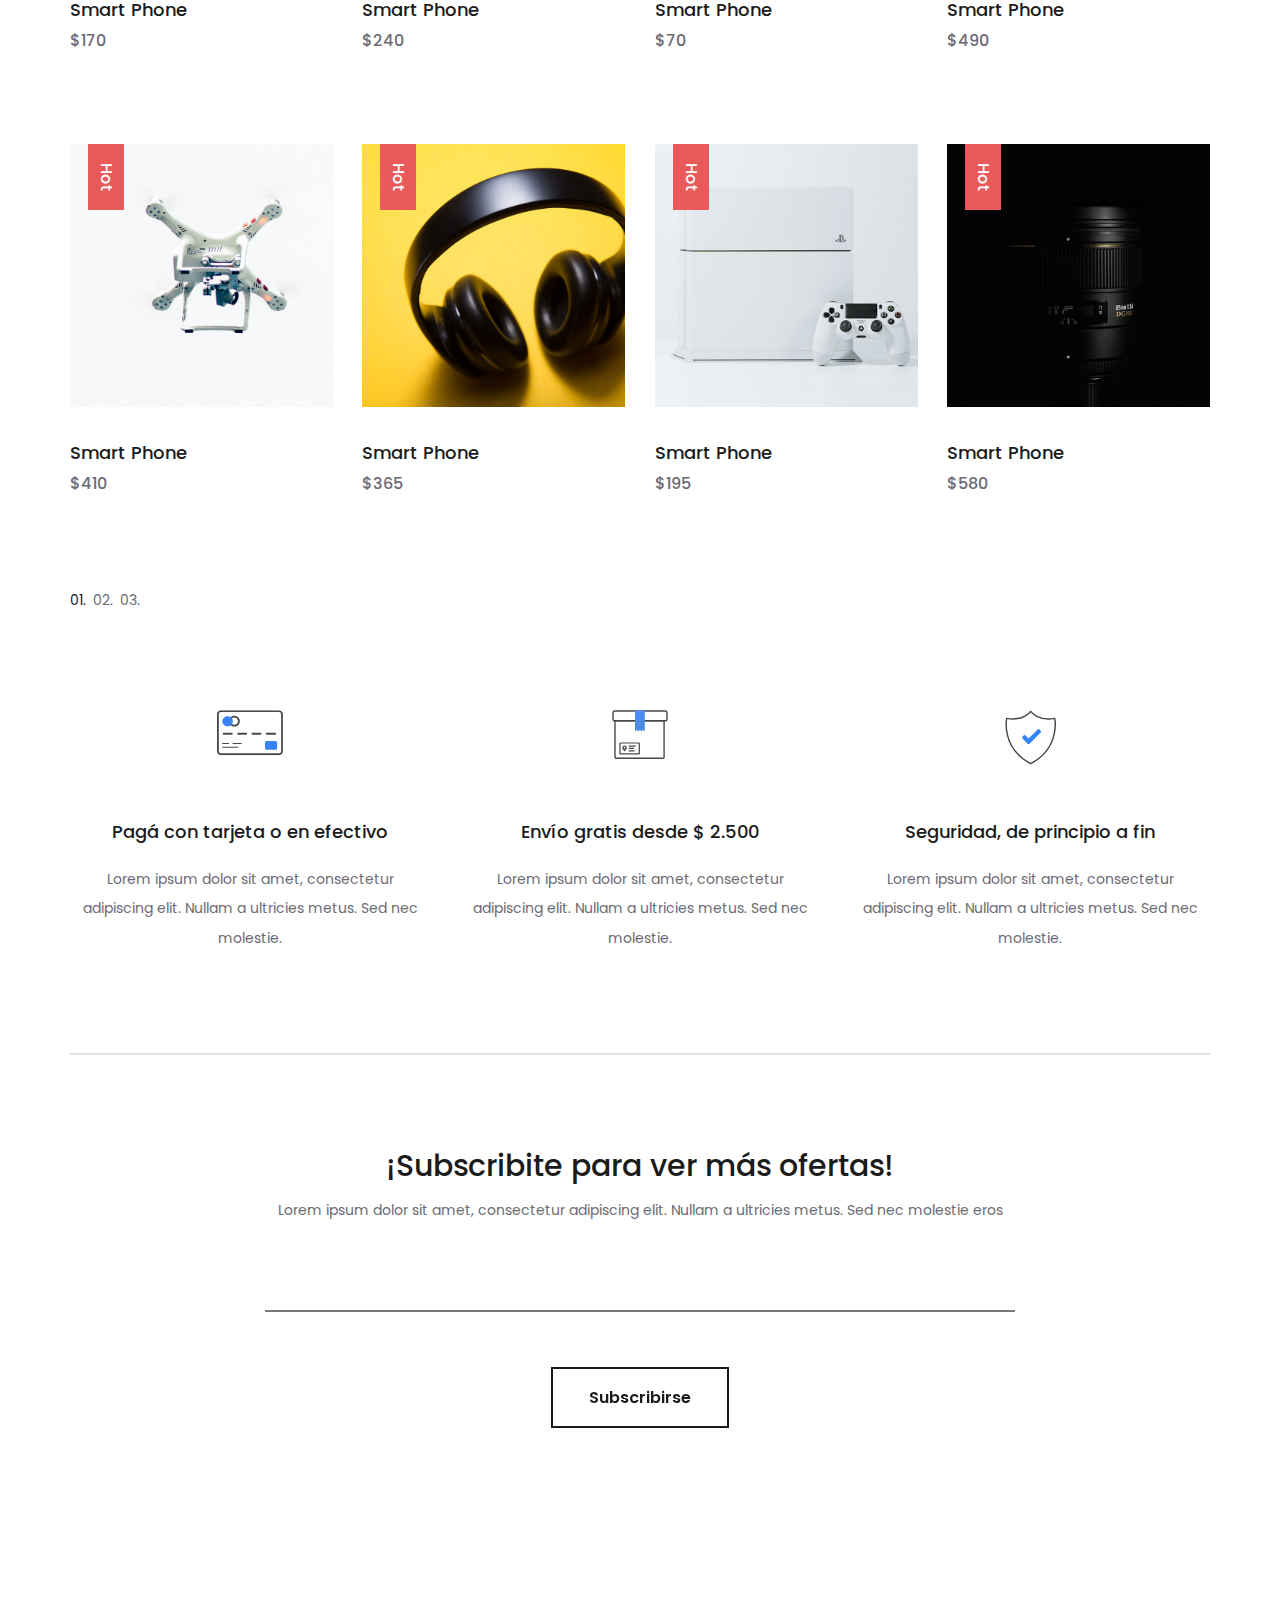
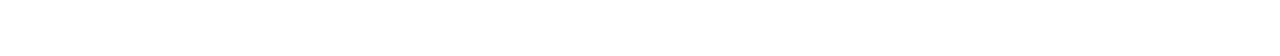
<file: categories.html>
<!DOCTYPE html>
<html lang="en">

<head>
  <title>Categories</title>
  <meta charset="utf-8">
  <meta http-equiv="X-UA-Compatible" content="IE=edge">
  <meta name="description" content="Sublime project">
  <meta name="viewport" content="width=device-width, initial-scale=1">
  <link rel="stylesheet" type="text/css" href="styles/bootstrap4/bootstrap.min.css">
  <link href="plugins/font-awesome-4.7.0/css/font-awesome.min.css" rel="stylesheet" type="text/css">
  <link rel="stylesheet" type="text/css" href="plugins/OwlCarousel2-2.2.1/owl.carousel.css">
  <link rel="stylesheet" type="text/css" href="plugins/OwlCarousel2-2.2.1/owl.theme.default.css">
  <link rel="stylesheet" type="text/css" href="plugins/OwlCarousel2-2.2.1/animate.css">
  <link rel="stylesheet" type="text/css" href="styles/categories.css">
  <link rel="stylesheet" type="text/css" href="styles/categories_responsive.css">
</head>

<body>

  <div class="super_container">

    <!-- Header -->

    <header class="header">
      <div class="header_container">
        <div class="container">
          <div class="row">
            <div class="col">
              <div class="header_content d-flex flex-row align-items-center justify-content-start">
                <div class="logo"><a href="#">Virtual Markets.</a></div>
                <nav class="main_nav">
                  <ul>
                    <li class="hassubs active">
                      <a href="index.html">Inicio</a>
                      <ul>
                        <li><a href="categories.html">Categorias</a></li>
                        <li><a href="product.html">Product</a></li>
                        <li><a href="cart.html">Cart</a></li>
                        <li><a href="checkout.html">Check out</a></li>
                      </ul>
                    </li>
                    <li class="hassubs">
                      <a href="categories.html">Categorias</a>
                      <ul>
                        <li><a href="categories.html">Moda</a></li>
                        <li><a href="categories.html">Comida</a></li>
                        <li><a href="categories.html">Tecnología</a></li>
                        <li><a href="categories.html">Herramientas</a></li>
                        <li><a href="categories.html">Electrodomésticos</a></li>
                      </ul>
                    </li>
                    <li><a href="#">Nuestros Markets</a></li>
                    <li><a href="#">Ofertas</a></li>
                  </ul>
                </nav>
                <div class="header_extra ml-auto">
                  <div class="shopping_cart">
                    <a href="cart.html">
                      <svg version="1.1" xmlns="http://www.w3.org/2000/svg" xmlns:xlink="http://www.w3.org/1999/xlink"
                        x="0px" y="0px" viewBox="0 0 489 489" style="enable-background:new 0 0 489 489;" xml:space="preserve">
                        <g>
                          <path d="M440.1,422.7l-28-315.3c-0.6-7-6.5-12.3-13.4-12.3h-57.6C340.3,42.5,297.3,0,244.5,0s-95.8,42.5-96.6,95.1H90.3
													c-7,0-12.8,5.3-13.4,12.3l-28,315.3c0,0.4-0.1,0.8-0.1,1.2c0,35.9,32.9,65.1,73.4,65.1h244.6c40.5,0,73.4-29.2,73.4-65.1
													C440.2,423.5,440.2,423.1,440.1,422.7z M244.5,27c37.9,0,68.8,30.4,69.6,68.1H174.9C175.7,57.4,206.6,27,244.5,27z M366.8,462
													H122.2c-25.4,0-46-16.8-46.4-37.5l26.8-302.3h45.2v41c0,7.5,6,13.5,13.5,13.5s13.5-6,13.5-13.5v-41h139.3v41
													c0,7.5,6,13.5,13.5,13.5s13.5-6,13.5-13.5v-41h45.2l26.9,302.3C412.8,445.2,392.1,462,366.8,462z" />
                        </g>
                      </svg>
                      <div>Carrito <span>(0)</span></div>
                    </a>
                  </div>
                  <div class="search">
                    <div class="search_icon">
                      <svg version="1.1" id="Capa_1" xmlns="http://www.w3.org/2000/svg" xmlns:xlink="http://www.w3.org/1999/xlink"
                        x="0px" y="0px" viewBox="0 0 475.084 475.084" style="enable-background:new 0 0 475.084 475.084;"
                        xml:space="preserve">
                        <g>
                          <path d="M464.524,412.846l-97.929-97.925c23.6-34.068,35.406-72.047,35.406-113.917c0-27.218-5.284-53.249-15.852-78.087
													c-10.561-24.842-24.838-46.254-42.825-64.241c-17.987-17.987-39.396-32.264-64.233-42.826
													C254.246,5.285,228.217,0.003,200.999,0.003c-27.216,0-53.247,5.282-78.085,15.847C98.072,26.412,76.66,40.689,58.673,58.676
													c-17.989,17.987-32.264,39.403-42.827,64.241C5.282,147.758,0,173.786,0,201.004c0,27.216,5.282,53.238,15.846,78.083
													c10.562,24.838,24.838,46.247,42.827,64.234c17.987,17.993,39.403,32.264,64.241,42.832c24.841,10.563,50.869,15.844,78.085,15.844
													c41.879,0,79.852-11.807,113.922-35.405l97.929,97.641c6.852,7.231,15.406,10.849,25.693,10.849
													c9.897,0,18.467-3.617,25.694-10.849c7.23-7.23,10.848-15.796,10.848-25.693C475.088,428.458,471.567,419.889,464.524,412.846z
														M291.363,291.358c-25.029,25.033-55.148,37.549-90.364,37.549c-35.21,0-65.329-12.519-90.36-37.549
													c-25.031-25.029-37.546-55.144-37.546-90.36c0-35.21,12.518-65.334,37.546-90.36c25.026-25.032,55.15-37.546,90.36-37.546
													c35.212,0,65.331,12.519,90.364,37.546c25.033,25.026,37.548,55.15,37.548,90.36C328.911,236.214,316.392,266.329,291.363,291.358z
													" />
                        </g>
                      </svg>
                    </div>
                  </div>
                  <div class="hamburger"><i class="fa fa-bars" aria-hidden="true"></i></div>
                </div>
              </div>
            </div>
          </div>
        </div>
      </div>

      <!-- Search Panel -->
      <div class="search_panel trans_300">
        <div class="container">
          <div class="row">
            <div class="col">
              <div class="search_panel_content d-flex flex-row align-items-center justify-content-end">
                <form action="#">
                  <input type="text" class="search_input" placeholder="Search" required="required">
                </form>
              </div>
            </div>
          </div>
        </div>
      </div>

      <!-- Social -->
      <div class="header_social">
        <ul>
          <li><a href="#"><i class="fa fa-pinterest" aria-hidden="true"></i></a></li>
          <li><a href="#"><i class="fa fa-instagram" aria-hidden="true"></i></a></li>
          <li><a href="#"><i class="fa fa-facebook" aria-hidden="true"></i></a></li>
          <li><a href="#"><i class="fa fa-twitter" aria-hidden="true"></i></a></li>
        </ul>
      </div>
    </header>

    <!-- Menu -->

    <div class="menu menu_mm trans_300">
      <div class="menu_container menu_mm">
        <div class="page_menu_content">

          <div class="page_menu_search menu_mm">
            <form action="#">
              <input type="search" required="required" class="page_menu_search_input menu_mm" placeholder="Search for products...">
            </form>
          </div>
          <ul class="page_menu_nav menu_mm">
            <li class="page_menu_item has-children menu_mm">
              <a href="index.html">Inicio<i class="fa fa-angle-down"></i></a>
              <ul class="page_menu_selection menu_mm">
                <li class="page_menu_item menu_mm"><a href="categories.html">Categorias<i class="fa fa-angle-down"></i></a></li>
                <li class="page_menu_item menu_mm"><a href="product.html">Producto<i class="fa fa-angle-down"></i></a></li>
                <li class="page_menu_item menu_mm"><a href="cart.html">Cart<i class="fa fa-angle-down"></i></a></li>
                <li class="page_menu_item menu_mm"><a href="checkout.html">Checkout<i class="fa fa-angle-down"></i></a></li>
              </ul>
            </li>
            <li class="page_menu_item has-children menu_mm">
              <a href="categories.html">Categorias<i class="fa fa-angle-down"></i></a>
              <ul class="page_menu_selection menu_mm">
                <li class="page_menu_item menu_mm"><a href="categories.html">Moda<i class="fa fa-angle-down"></i></a></li>
                <li class="page_menu_item menu_mm"><a href="categories.html">Comida<i class="fa fa-angle-down"></i></a></li>
                <li class="page_menu_item menu_mm"><a href="categories.html">Tecnología<i class="fa fa-angle-down"></i></a></li>
                <li class="page_menu_item menu_mm"><a href="categories.html">Electrodomésticos<i class="fa fa-angle-down"></i></a></li>
              </ul>
            </li>
            <li class="page_menu_item menu_mm"><a href="index.html">Accesorios<i class="fa fa-angle-down"></i></a></li>
            <li class="page_menu_item menu_mm"><a href="#">Ofertas<i class="fa fa-angle-down"></i></a></li>
          </ul>
        </div>
      </div>

      <div class="menu_close"><i class="fa fa-times" aria-hidden="true"></i></div>

      <div class="menu_social">
        <ul>
          <li><a href="#"><i class="fa fa-pinterest" aria-hidden="true"></i></a></li>
          <li><a href="#"><i class="fa fa-instagram" aria-hidden="true"></i></a></li>
          <li><a href="#"><i class="fa fa-facebook" aria-hidden="true"></i></a></li>
          <li><a href="#"><i class="fa fa-twitter" aria-hidden="true"></i></a></li>
        </ul>
      </div>
    </div>

    <!-- Home -->

    <div class="home">
      <div class="home_container">
        <div class="home_background" style="background-image:url(images/categories.jpg)"></div>
        <div class="home_content_container">
          <div class="container">
            <div class="row">
              <div class="col">
                <div class="home_content">
                  <div class="home_title">Smart Phones<span>.</span></div>
                  <div class="home_text">
                    <p>Lorem ipsum dolor sit amet, consectetur adipiscing elit. Nullam a ultricies metus. Sed nec
                      molestie eros.
                      Sed viverra velit venenatis fermentum luctus.</p>
                  </div>
                </div>
              </div>
            </div>
          </div>
        </div>
      </div>
    </div>

    <!-- Products -->

    <div class="products">
      <div class="container">
        <div class="row">
          <div class="col">

            <!-- Product Sorting -->
            <div class="sorting_bar d-flex flex-md-row flex-column align-items-md-center justify-content-md-start">
              <div class="results">Mostrando <span>12</span> resultados</div>
              <div class="sorting_container ml-md-auto">
                <div class="sorting">
                  <ul class="item_sorting">
                    <li>
                      <span class="sorting_text">Mesclar por</span>
                      <i class="fa fa-chevron-down" aria-hidden="true"></i>
                      <ul>
                        <li class="product_sorting_btn" data-isotope-option='{ "sortBy": "original-order" }'><span>Default</span></li>
                        <li class="product_sorting_btn" data-isotope-option='{ "sortBy": "price" }'><span>Precio</span></li>
                        <li class="product_sorting_btn" data-isotope-option='{ "sortBy": "stars" }'><span>Nombre</span></li>
                      </ul>
                    </li>
                  </ul>
                </div>
              </div>
            </div>
          </div>
        </div>
        <div class="row">
          <div class="col">

            <div class="product_grid">

              <!-- Product -->
              <div class="product">
                <div class="product_image"><img src="images/product_1.jpg" alt=""></div>
                <div class="product_extra product_new"><a href="categories.html">Nuevo</a></div>
                <div class="product_content">
                  <div class="product_title"><a href="product.html">Smart Phone</a></div>
                  <div class="product_price">$670</div>
                </div>
              </div>

              <!-- Product -->
              <div class="product">
                <div class="product_image"><img src="images/product_2.jpg" alt=""></div>
                <div class="product_extra product_sale"><a href="categories.html">Oferta</a></div>
                <div class="product_content">
                  <div class="product_title"><a href="product.html">Smart Phone</a></div>
                  <div class="product_price">$520</div>
                </div>
              </div>

              <!-- Product -->
              <div class="product">
                <div class="product_image"><img src="images/product_3.jpg" alt=""></div>
                <div class="product_content">
                  <div class="product_title"><a href="product.html">Smart Phone</a></div>
                  <div class="product_price">$710</div>
                </div>
              </div>

              <!-- Product -->
              <div class="product">
                <div class="product_image"><img src="images/product_4.jpg" alt=""></div>
                <div class="product_content">
                  <div class="product_title"><a href="product.html">Smart Phone</a></div>
                  <div class="product_price">$330</div>
                </div>
              </div>

              <!-- Product -->
              <div class="product">
                <div class="product_image"><img src="images/product_5.jpg" alt=""></div>
                <div class="product_content">
                  <div class="product_title"><a href="product.html">Smart Phone</a></div>
                  <div class="product_price">$170</div>
                </div>
              </div>

              <!-- Product -->
              <div class="product">
                <div class="product_image"><img src="images/product_6.jpg" alt=""></div>
                <div class="product_extra product_hot"><a href="categories.html">Hot</a></div>
                <div class="product_content">
                  <div class="product_title"><a href="product.html">Smart Phone</a></div>
                  <div class="product_price">$240</div>
                </div>
              </div>

              <!-- Product -->
              <div class="product">
                <div class="product_image"><img src="images/product_7.jpg" alt=""></div>
                <div class="product_content">
                  <div class="product_title"><a href="product.html">Smart Phone</a></div>
                  <div class="product_price">$70</div>
                </div>
              </div>

              <!-- Product -->
              <div class="product">
                <div class="product_image"><img src="images/product_8.jpg" alt=""></div>
                <div class="product_extra product_sale"><a href="categories.html">Hot</a></div>
                <div class="product_content">
                  <div class="product_title"><a href="product.html">Smart Phone</a></div>
                  <div class="product_price">$490</div>
                </div>
              </div>

              <!-- Product -->
              <div class="product">
                <div class="product_image"><img src="images/product_9.jpg" alt=""></div>
                <div class="product_extra product_sale"><a href="categories.html">Hot</a></div>
                <div class="product_content">
                  <div class="product_title"><a href="product.html">Smart Phone</a></div>
                  <div class="product_price">$410</div>
                </div>
              </div>

              <!-- Product -->
              <div class="product">
                <div class="product_image"><img src="images/product_10.jpg" alt=""></div>
                <div class="product_extra product_sale"><a href="categories.html">Hot</a></div>
                <div class="product_content">
                  <div class="product_title"><a href="product.html">Smart Phone</a></div>
                  <div class="product_price">$365</div>
                </div>
              </div>

              <!-- Product -->
              <div class="product">
                <div class="product_image"><img src="images/product_11.jpg" alt=""></div>
                <div class="product_extra product_sale"><a href="categories.html">Hot</a></div>
                <div class="product_content">
                  <div class="product_title"><a href="product.html">Smart Phone</a></div>
                  <div class="product_price">$195</div>
                </div>
              </div>

              <!-- Product -->
              <div class="product">
                <div class="product_image"><img src="images/product_12.jpg" alt=""></div>
                <div class="product_extra product_sale"><a href="categories.html">Hot</a></div>
                <div class="product_content">
                  <div class="product_title"><a href="product.html">Smart Phone</a></div>
                  <div class="product_price">$580</div>
                </div>
              </div>

            </div>
            <div class="product_pagination">
              <ul>
                <li class="active"><a href="#">01.</a></li>
                <li><a href="#">02.</a></li>
                <li><a href="#">03.</a></li>
              </ul>
            </div>

          </div>
        </div>
      </div>
    </div>

    <!-- Icon Boxes -->

    <div class="icon_boxes">
      <div class="container">
        <div class="row icon_box_row">

          <!-- Icon Box -->
          <div class="col-lg-4 icon_box_col">
            <div class="icon_box">
              <div class="icon_box_image"><img src="images/payment.svg" alt=""></div>
              <div class="icon_box_title">Pagá con tarjeta o en efectivo</div>
              <div class="icon_box_text">
                <p>Lorem ipsum dolor sit amet, consectetur adipiscing elit. Nullam a ultricies metus. Sed nec molestie.</p>
              </div>
            </div>
          </div>

          <!-- Icon Box -->
          <div class="col-lg-4 icon_box_col">
            <div class="icon_box">
              <div class="icon_box_image"><img src="images/shipping.svg" alt=""></div>
              <div class="icon_box_title">Envío gratis desde $ 2.500</div>
              <div class="icon_box_text">
                <p>Lorem ipsum dolor sit amet, consectetur adipiscing elit. Nullam a ultricies metus. Sed nec molestie.</p>
              </div>
            </div>
          </div>

          <!-- Icon Box -->
          <div class="col-lg-4 icon_box_col">
            <div class="icon_box">
              <div class="icon_box_image"><img src="images/protected.svg" alt=""></div>
              <div class="icon_box_title">Seguridad, de principio a fin</div>
              <div class="icon_box_text">
                <p>Lorem ipsum dolor sit amet, consectetur adipiscing elit. Nullam a ultricies metus. Sed nec molestie.</p>
              </div>
            </div>
          </div>

        </div>
      </div>
    </div>

    <!-- Newsletter -->

    <div class="newsletter">
      <div class="container">
        <div class="row">
          <div class="col">
            <div class="newsletter_border"></div>
          </div>
        </div>
        <div class="row">
          <div class="col-lg-8 offset-lg-2">
            <div class="newsletter_content text-center">
              <div class="newsletter_title">¡Subscribite para ver más ofertas!</div>
              <div class="newsletter_text">
                <p>Lorem ipsum dolor sit amet, consectetur adipiscing elit. Nullam a ultricies metus. Sed nec molestie
                  eros</p>
              </div>
              <div class="newsletter_form_container">
                <form action="#" id="newsletter_form" class="newsletter_form">
                  <input type="email" class="newsletter_input" required="required">
                  <button class="newsletter_button trans_200"><span>Subscribirse</span></button>
                </form>
              </div>
            </div>
          </div>
        </div>
      </div>
    </div>

    <!-- Footer -->

    <div class="footer_overlay"></div>
    <footer class="footer">
      <div class="footer_background" style="background-image:url(images/footer.jpg)"></div>
      <div class="container">
        <div class="row">
          <div class="col">
            <div class="footer_content d-flex flex-lg-row flex-column align-items-center justify-content-lg-start justify-content-center">
              <div class="footer_logo"><a href="#">Virtual Markets.</a></div>
              <div class="copyright ml-auto mr-auto">
                <!-- Link back to Colorlib can't be removed. Template is licensed under CC BY 3.0. -->
                Copyright &copy;
                <script>document.write(new Date().getFullYear());</script>
                <!-- Link back to Colorlib can't be removed. Template is licensed under CC BY 3.0. -->
              </div>
              <div class="footer_social ml-lg-auto">
                <ul>
                  <li><a href="#"><i class="fa fa-pinterest" aria-hidden="true"></i></a></li>
                  <li><a href="#"><i class="fa fa-instagram" aria-hidden="true"></i></a></li>
                  <li><a href="#"><i class="fa fa-facebook" aria-hidden="true"></i></a></li>
                  <li><a href="#"><i class="fa fa-twitter" aria-hidden="true"></i></a></li>
                </ul>
              </div>
            </div>
          </div>
        </div>
      </div>
    </footer>
  </div>

  <script src="js/jquery-3.2.1.min.js"></script>
  <script src="styles/bootstrap4/popper.js"></script>
  <script src="styles/bootstrap4/bootstrap.min.js"></script>
  <script src="plugins/greensock/TweenMax.min.js"></script>
  <script src="plugins/greensock/TimelineMax.min.js"></script>
  <script src="plugins/scrollmagic/ScrollMagic.min.js"></script>
  <script src="plugins/greensock/animation.gsap.min.js"></script>
  <script src="plugins/greensock/ScrollToPlugin.min.js"></script>
  <script src="plugins/OwlCarousel2-2.2.1/owl.carousel.js"></script>
  <script src="plugins/Isotope/isotope.pkgd.min.js"></script>
  <script src="plugins/easing/easing.js"></script>
  <script src="plugins/parallax-js-master/parallax.min.js"></script>
  <script src="js/categories.js"></script>
</body>

</html>
</file>
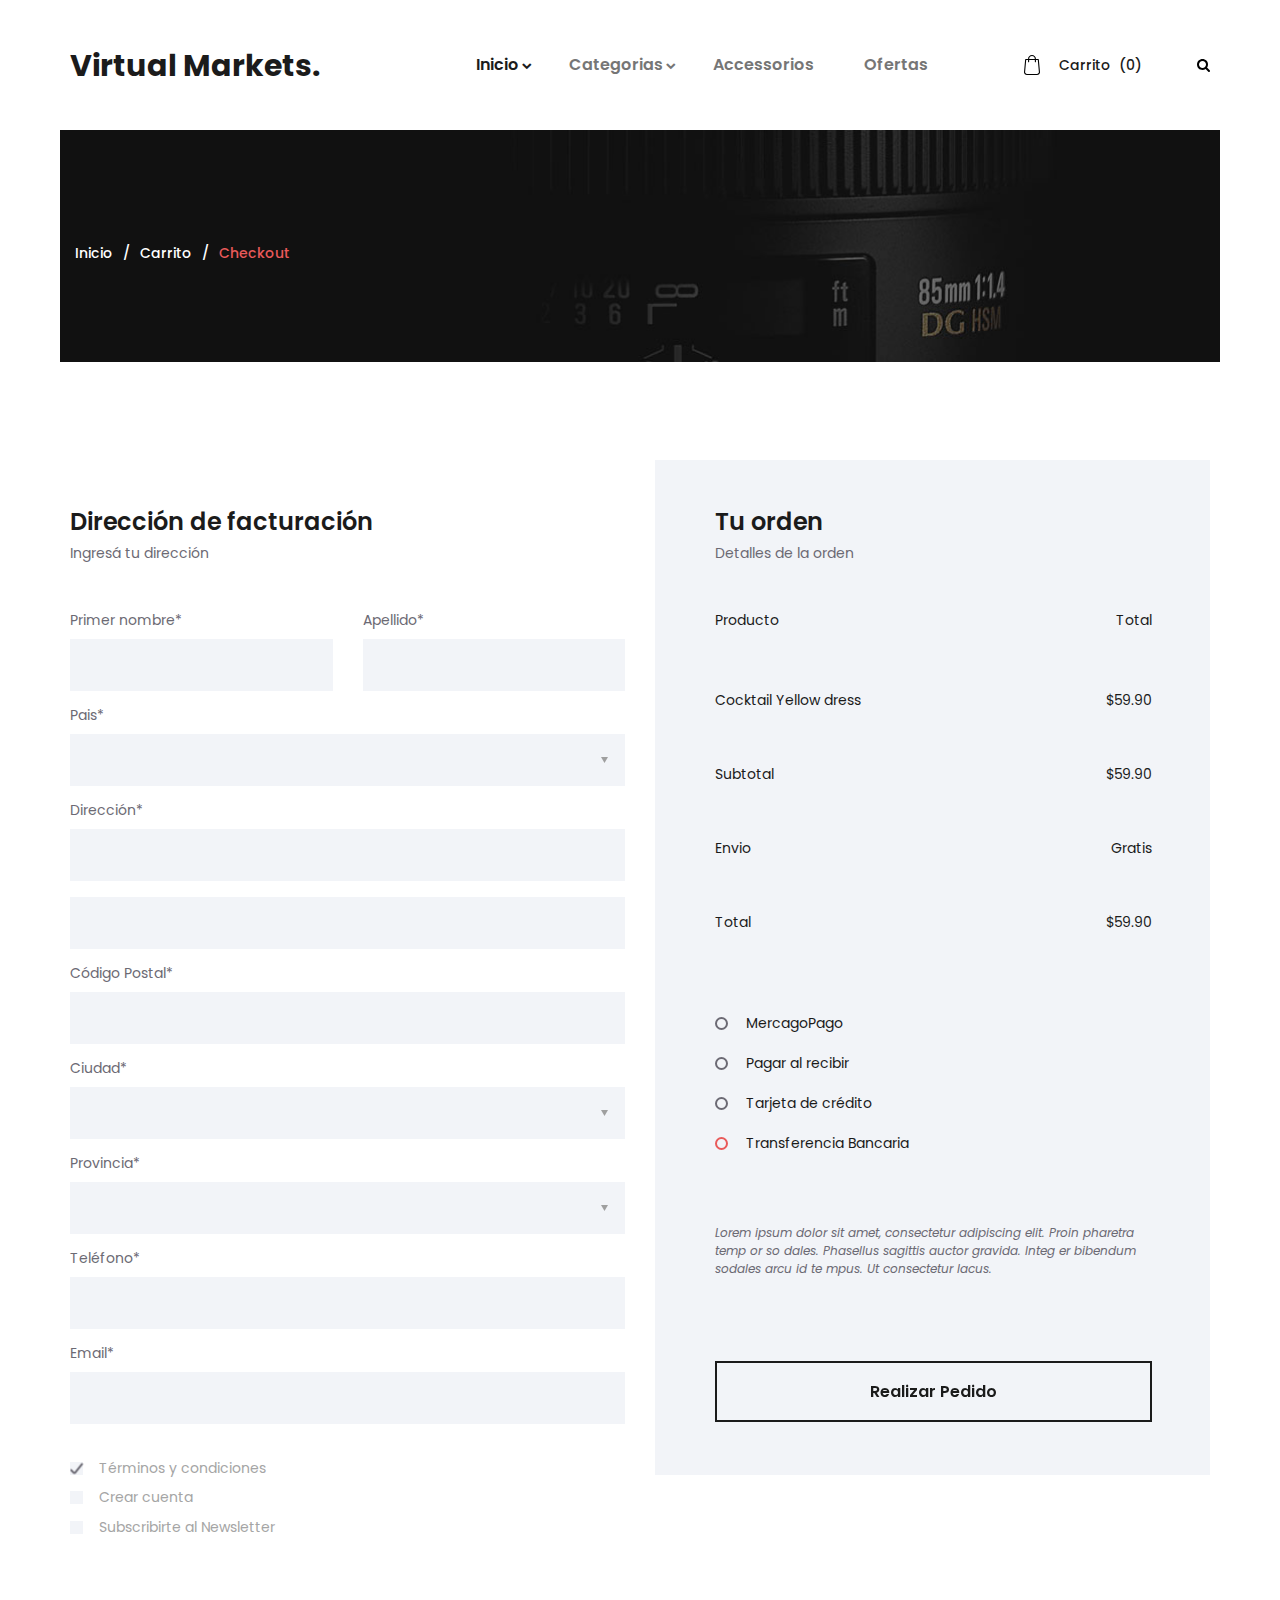
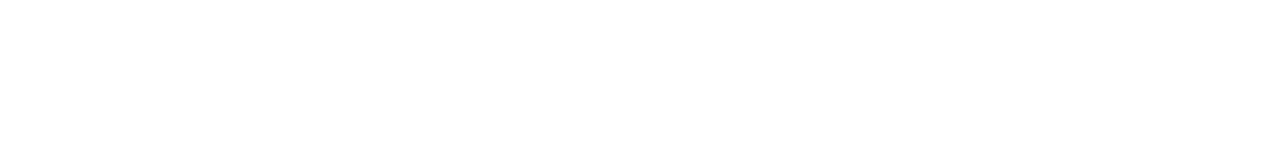
<file: checkout.html>
<!DOCTYPE html>
<html lang="en">
<head>
<title>Checkout</title>
<meta charset="utf-8">
<meta http-equiv="X-UA-Compatible" content="IE=edge">
<meta name="description" content="Sublime project">
<meta name="viewport" content="width=device-width, initial-scale=1">
<link rel="stylesheet" type="text/css" href="styles/bootstrap4/bootstrap.min.css">
<link href="plugins/font-awesome-4.7.0/css/font-awesome.min.css" rel="stylesheet" type="text/css">
<link rel="stylesheet" type="text/css" href="styles/checkout.css">
<link rel="stylesheet" type="text/css" href="styles/checkout_responsive.css">
</head>
<body>

<div class="super_container">

	<!-- Header -->

	<header class="header">
		<div class="header_container">
			<div class="container">
				<div class="row">
					<div class="col">
						<div class="header_content d-flex flex-row align-items-center justify-content-start">
							<div class="logo"><a href="#">Virtual Markets.</a></div>
							<nav class="main_nav">
								<ul>
									<li class="hassubs active">
										<a href="index.html">Inicio</a>
										<ul>
											<li><a href="categories.html">Categorias</a></li>
											<li><a href="product.html">Producto</a></li>
											<li><a href="cart.html">Carrito</a></li>
											<li><a href="checkout.html">Checkout</a></li>
										</ul>
									</li>
									<li class="hassubs">
										<a href="categories.html">Categorias</a>
										<ul>
											<li><a href="categories.html">Moda</a></li>
											<li><a href="categories.html">Comida</a></li>
											<li><a href="categories.html">Tecnología</a></li>
											<li><a href="categories.html">Electrodomésticos</a></li>
										</ul>
									</li>
									<li><a href="#">Accessorios</a></li>
									<li><a href="#">Ofertas</a></li>
								</ul>
							</nav>
							<div class="header_extra ml-auto">
								<div class="shopping_cart">
									<a href="cart.html">
										<svg version="1.1" xmlns="http://www.w3.org/2000/svg" xmlns:xlink="http://www.w3.org/1999/xlink" x="0px" y="0px"
												 viewBox="0 0 489 489" style="enable-background:new 0 0 489 489;" xml:space="preserve">
											<g>
												<path d="M440.1,422.7l-28-315.3c-0.6-7-6.5-12.3-13.4-12.3h-57.6C340.3,42.5,297.3,0,244.5,0s-95.8,42.5-96.6,95.1H90.3
													c-7,0-12.8,5.3-13.4,12.3l-28,315.3c0,0.4-0.1,0.8-0.1,1.2c0,35.9,32.9,65.1,73.4,65.1h244.6c40.5,0,73.4-29.2,73.4-65.1
													C440.2,423.5,440.2,423.1,440.1,422.7z M244.5,27c37.9,0,68.8,30.4,69.6,68.1H174.9C175.7,57.4,206.6,27,244.5,27z M366.8,462
													H122.2c-25.4,0-46-16.8-46.4-37.5l26.8-302.3h45.2v41c0,7.5,6,13.5,13.5,13.5s13.5-6,13.5-13.5v-41h139.3v41
													c0,7.5,6,13.5,13.5,13.5s13.5-6,13.5-13.5v-41h45.2l26.9,302.3C412.8,445.2,392.1,462,366.8,462z"/>
											</g>
										</svg>
										<div>Carrito <span>(0)</span></div>
									</a>
								</div>
								<div class="search">
									<div class="search_icon">
										<svg version="1.1" id="Capa_1" xmlns="http://www.w3.org/2000/svg" xmlns:xlink="http://www.w3.org/1999/xlink" x="0px" y="0px"
										viewBox="0 0 475.084 475.084" style="enable-background:new 0 0 475.084 475.084;"
										 xml:space="preserve">
										<g>
											<path d="M464.524,412.846l-97.929-97.925c23.6-34.068,35.406-72.047,35.406-113.917c0-27.218-5.284-53.249-15.852-78.087
												c-10.561-24.842-24.838-46.254-42.825-64.241c-17.987-17.987-39.396-32.264-64.233-42.826
												C254.246,5.285,228.217,0.003,200.999,0.003c-27.216,0-53.247,5.282-78.085,15.847C98.072,26.412,76.66,40.689,58.673,58.676
												c-17.989,17.987-32.264,39.403-42.827,64.241C5.282,147.758,0,173.786,0,201.004c0,27.216,5.282,53.238,15.846,78.083
												c10.562,24.838,24.838,46.247,42.827,64.234c17.987,17.993,39.403,32.264,64.241,42.832c24.841,10.563,50.869,15.844,78.085,15.844
												c41.879,0,79.852-11.807,113.922-35.405l97.929,97.641c6.852,7.231,15.406,10.849,25.693,10.849
												c9.897,0,18.467-3.617,25.694-10.849c7.23-7.23,10.848-15.796,10.848-25.693C475.088,428.458,471.567,419.889,464.524,412.846z
												 M291.363,291.358c-25.029,25.033-55.148,37.549-90.364,37.549c-35.21,0-65.329-12.519-90.36-37.549
												c-25.031-25.029-37.546-55.144-37.546-90.36c0-35.21,12.518-65.334,37.546-90.36c25.026-25.032,55.15-37.546,90.36-37.546
												c35.212,0,65.331,12.519,90.364,37.546c25.033,25.026,37.548,55.15,37.548,90.36C328.911,236.214,316.392,266.329,291.363,291.358z
												"/>
										</g>
									</svg>
									</div>
								</div>
								<div class="hamburger"><i class="fa fa-bars" aria-hidden="true"></i></div>
							</div>
						</div>
					</div>
				</div>
			</div>
		</div>
		
		<!-- Search Panel -->
		<div class="search_panel trans_300">
			<div class="container">
				<div class="row">
					<div class="col">
						<div class="search_panel_content d-flex flex-row align-items-center justify-content-end">
							<form action="#">
								<input type="text" class="search_input" placeholder="Search" required="required">
							</form>
						</div>
					</div>
				</div>
			</div>
		</div>

		<!-- Social -->
		<div class="header_social">
			<ul>
				<li><a href="#"><i class="fa fa-pinterest" aria-hidden="true"></i></a></li>
				<li><a href="#"><i class="fa fa-instagram" aria-hidden="true"></i></a></li>
				<li><a href="#"><i class="fa fa-facebook" aria-hidden="true"></i></a></li>
				<li><a href="#"><i class="fa fa-twitter" aria-hidden="true"></i></a></li>
			</ul>
		</div>
	</header>

	<!-- Menu -->

	<div class="menu menu_mm trans_300">
      <div class="menu_container menu_mm">
        <div class="page_menu_content">

          <div class="page_menu_search menu_mm">
            <form action="#">
              <input type="search" required="required" class="page_menu_search_input menu_mm" placeholder="Search for products...">
            </form>
          </div>
          <ul class="page_menu_nav menu_mm">
            <li class="page_menu_item has-children menu_mm">
              <a href="index.html">Inicio<i class="fa fa-angle-down"></i></a>
              <ul class="page_menu_selection menu_mm">
                <li class="page_menu_item menu_mm"><a href="categories.html">Categorias<i class="fa fa-angle-down"></i></a></li>
                <li class="page_menu_item menu_mm"><a href="product.html">Producto<i class="fa fa-angle-down"></i></a></li>
                <li class="page_menu_item menu_mm"><a href="cart.html">Carrito<i class="fa fa-angle-down"></i></a></li>
                <li class="page_menu_item menu_mm"><a href="checkout.html">Checkout<i class="fa fa-angle-down"></i></a></li>
              </ul>
            </li>
            <li class="page_menu_item has-children menu_mm">
              <a href="categories.html">Categorias<i class="fa fa-angle-down"></i></a>
              <ul class="page_menu_selection menu_mm">
                <li class="page_menu_item menu_mm"><a href="categories.html">Moda<i class="fa fa-angle-down"></i></a></li>
                <li class="page_menu_item menu_mm"><a href="categories.html">Comida<i class="fa fa-angle-down"></i></a></li>
                <li class="page_menu_item menu_mm"><a href="categories.html">Tecnología<i class="fa fa-angle-down"></i></a></li>
                <li class="page_menu_item menu_mm"><a href="categories.html">Electrodomésticos<i class="fa fa-angle-down"></i></a></li>
              </ul>
            </li>
            <li class="page_menu_item menu_mm"><a href="index.html">Accesorios<i class="fa fa-angle-down"></i></a></li>
            <li class="page_menu_item menu_mm"><a href="#">Ofertas<i class="fa fa-angle-down"></i></a></li>
          </ul>
        </div>
      </div>

      <div class="menu_close"><i class="fa fa-times" aria-hidden="true"></i></div>

      <div class="menu_social">
        <ul>
          <li><a href="#"><i class="fa fa-pinterest" aria-hidden="true"></i></a></li>
          <li><a href="#"><i class="fa fa-instagram" aria-hidden="true"></i></a></li>
          <li><a href="#"><i class="fa fa-facebook" aria-hidden="true"></i></a></li>
          <li><a href="#"><i class="fa fa-twitter" aria-hidden="true"></i></a></li>
        </ul>
      </div>
    </div>
	
	<!-- Home -->

	<div class="home">
		<div class="home_container">
			<div class="home_background" style="background-image:url(images/cart.jpg)"></div>
			<div class="home_content_container">
				<div class="container">
					<div class="row">
						<div class="col">
							<div class="home_content">
								<div class="breadcrumbs">
									<ul>
										<li><a href="index.html">Inicio</a></li>
										<li><a href="cart.html">Carrito</a></li>
										<li>Checkout</li>
									</ul>
								</div>
							</div>
						</div>
					</div>
				</div>
			</div>
		</div>
	</div>

	<!-- Checkout -->
	
	<div class="checkout">
		<div class="container">
			<div class="row">

				<!-- Billing Info -->
				<div class="col-lg-6">
					<div class="billing checkout_section">
						<div class="section_title">Dirección de facturación</div>
						<div class="section_subtitle">Ingresá tu dirección</div>
						<div class="checkout_form_container">
							<form action="#" id="checkout_form" class="checkout_form">
								<div class="row">
									<div class="col-xl-6">
										<!-- Name -->
										<label for="checkout_name">Primer nombre*</label>
										<input type="text" id="checkout_name" class="checkout_input" required="required">
									</div>
									<div class="col-xl-6 last_name_col">
										<!-- Last Name -->
										<label for="checkout_last_name">Apellido*</label>
										<input type="text" id="checkout_last_name" class="checkout_input" required="required">
									</div>
								</div>
								<div>
									<!-- Country -->
									<label for="checkout_country">Pais*</label>
									<select name="checkout_country" id="checkout_country" class="dropdown_item_select checkout_input" require="required">
										<option></option>
										<option>Argentina</option>
										<option>Chile</option>
										<option>Uruguay</option>
										<option>Paraguay</option>
									</select>
								</div>
								<div>
									<!-- Address -->
									<label for="checkout_address">Dirección*</label>
									<input type="text" id="checkout_address" class="checkout_input" required="required">
									<input type="text" id="checkout_address_2" class="checkout_input checkout_address_2" required="required">
								</div>
								<div>
									<!-- Zipcode -->
									<label for="checkout_zipcode">Código Postal*</label>
									<input type="text" id="checkout_zipcode" class="checkout_input" required="required">
								</div>
								<div>
									<!-- City / Town -->
									<label for="checkout_city">Ciudad*</label>
									<select name="checkout_city" id="checkout_city" class="dropdown_item_select checkout_input" require="required">
										<option></option>
										<option>City</option>
										<option>City</option>
										<option>City</option>
										<option>City</option>
									</select>
								</div>
								<div>
									<!-- Province -->
									<label for="checkout_province">Provincia*</label>
									<select name="checkout_province" id="checkout_province" class="dropdown_item_select checkout_input" require="required">
										<option></option>
										<option>Buenos Aires</option>
										<option>Córdoba</option>
										<option>Salta</option>
										<option>Jujuy</option>
									</select>
								</div>
								<div>
									<!-- Phone no -->
									<label for="checkout_phone">Teléfono*</label>
									<input type="phone" id="checkout_phone" class="checkout_input" required="required">
								</div>
								<div>
									<!-- Email -->
									<label for="checkout_email">Email*</label>
									<input type="phone" id="checkout_email" class="checkout_input" required="required">
								</div>
								<div class="checkout_extra">
									<div>
										<input type="checkbox" id="checkbox_terms" name="regular_checkbox" class="regular_checkbox" checked="checked">
										<label for="checkbox_terms"><img src="images/check.png" alt=""></label>
										<span class="checkbox_title">Términos y condiciones</span>
									</div>
									<div>
										<input type="checkbox" id="checkbox_account" name="regular_checkbox" class="regular_checkbox">
										<label for="checkbox_account"><img src="images/check.png" alt=""></label>
										<span class="checkbox_title">Crear cuenta</span>
									</div>
									<div>
										<input type="checkbox" id="checkbox_newsletter" name="regular_checkbox" class="regular_checkbox">
										<label for="checkbox_newsletter"><img src="images/check.png" alt=""></label>
										<span class="checkbox_title">Subscribirte al Newsletter</span>
									</div>
								</div>
							</form>
						</div>
					</div>
				</div>

				<!-- Order Info -->

				<div class="col-lg-6">
					<div class="order checkout_section">
						<div class="section_title">Tu orden</div>
						<div class="section_subtitle">Detalles de la orden</div>

						<!-- Order details -->
						<div class="order_list_container">
							<div class="order_list_bar d-flex flex-row align-items-center justify-content-start">
								<div class="order_list_title">Producto</div>
								<div class="order_list_value ml-auto">Total</div>
							</div>
							<ul class="order_list">
								<li class="d-flex flex-row align-items-center justify-content-start">
									<div class="order_list_title">Cocktail Yellow dress</div>
									<div class="order_list_value ml-auto">$59.90</div>
								</li>
								<li class="d-flex flex-row align-items-center justify-content-start">
									<div class="order_list_title">Subtotal</div>
									<div class="order_list_value ml-auto">$59.90</div>
								</li>
								<li class="d-flex flex-row align-items-center justify-content-start">
									<div class="order_list_title">Envio</div>
									<div class="order_list_value ml-auto">Gratis</div>
								</li>
								<li class="d-flex flex-row align-items-center justify-content-start">
									<div class="order_list_title">Total</div>
									<div class="order_list_value ml-auto">$59.90</div>
								</li>
							</ul>
						</div>

						<!-- Payment Options -->
						<div class="payment">
							<div class="payment_options">
								<label class="payment_option clearfix">MercagoPago
									<input type="radio" name="radio">
									<span class="checkmark"></span>
								</label>
								<label class="payment_option clearfix">Pagar al recibir
									<input type="radio" name="radio">
									<span class="checkmark"></span>
								</label>
								<label class="payment_option clearfix">Tarjeta de crédito
									<input type="radio" name="radio">
									<span class="checkmark"></span>
								</label>
								<label class="payment_option clearfix">Transferencia Bancaria
									<input type="radio" checked="checked" name="radio">
									<span class="checkmark"></span>
								</label>
							</div>
						</div>

						<!-- Order Text -->
						<div class="order_text">Lorem ipsum dolor sit amet, consectetur adipiscing elit. Proin pharetra temp or so dales. Phasellus sagittis auctor gravida. Integ er bibendum sodales arcu id te mpus. Ut consectetur lacus.</div>
						<div class="button order_button"><a href="#">Realizar Pedido</a></div>
					</div>
				</div>
			</div>
		</div>
	</div>

	<!-- Footer -->
	
	<div class="footer_overlay"></div>
    <footer class="footer">
      <div class="footer_background" style="background-image:url(images/footer.jpg)"></div>
      <div class="container">
        <div class="row">
          <div class="col">
            <div class="footer_content d-flex flex-lg-row flex-column align-items-center justify-content-lg-start justify-content-center">
              <div class="footer_logo"><a href="#">Virtual Markets.</a></div>
              <div class="copyright ml-auto mr-auto">
                <!-- Link back to Colorlib can't be removed. Template is licensed under CC BY 3.0. -->
                Copyright &copy;
                <script>document.write(new Date().getFullYear());</script>
                <!-- Link back to Colorlib can't be removed. Template is licensed under CC BY 3.0. -->
              </div>
              <div class="footer_social ml-lg-auto">
                <ul>
                  <li><a href="#"><i class="fa fa-pinterest" aria-hidden="true"></i></a></li>
                  <li><a href="#"><i class="fa fa-instagram" aria-hidden="true"></i></a></li>
                  <li><a href="#"><i class="fa fa-facebook" aria-hidden="true"></i></a></li>
                  <li><a href="#"><i class="fa fa-twitter" aria-hidden="true"></i></a></li>
                </ul>
              </div>
            </div>
          </div>
        </div>
      </div>
    </footer>
  </div>

<script src="js/jquery-3.2.1.min.js"></script>
<script src="styles/bootstrap4/popper.js"></script>
<script src="styles/bootstrap4/bootstrap.min.js"></script>
<script src="plugins/greensock/TweenMax.min.js"></script>
<script src="plugins/greensock/TimelineMax.min.js"></script>
<script src="plugins/scrollmagic/ScrollMagic.min.js"></script>
<script src="plugins/greensock/animation.gsap.min.js"></script>
<script src="plugins/greensock/ScrollToPlugin.min.js"></script>
<script src="plugins/easing/easing.js"></script>
<script src="plugins/parallax-js-master/parallax.min.js"></script>
<script src="js/checkout.js"></script>
</body>
</html>
</file>
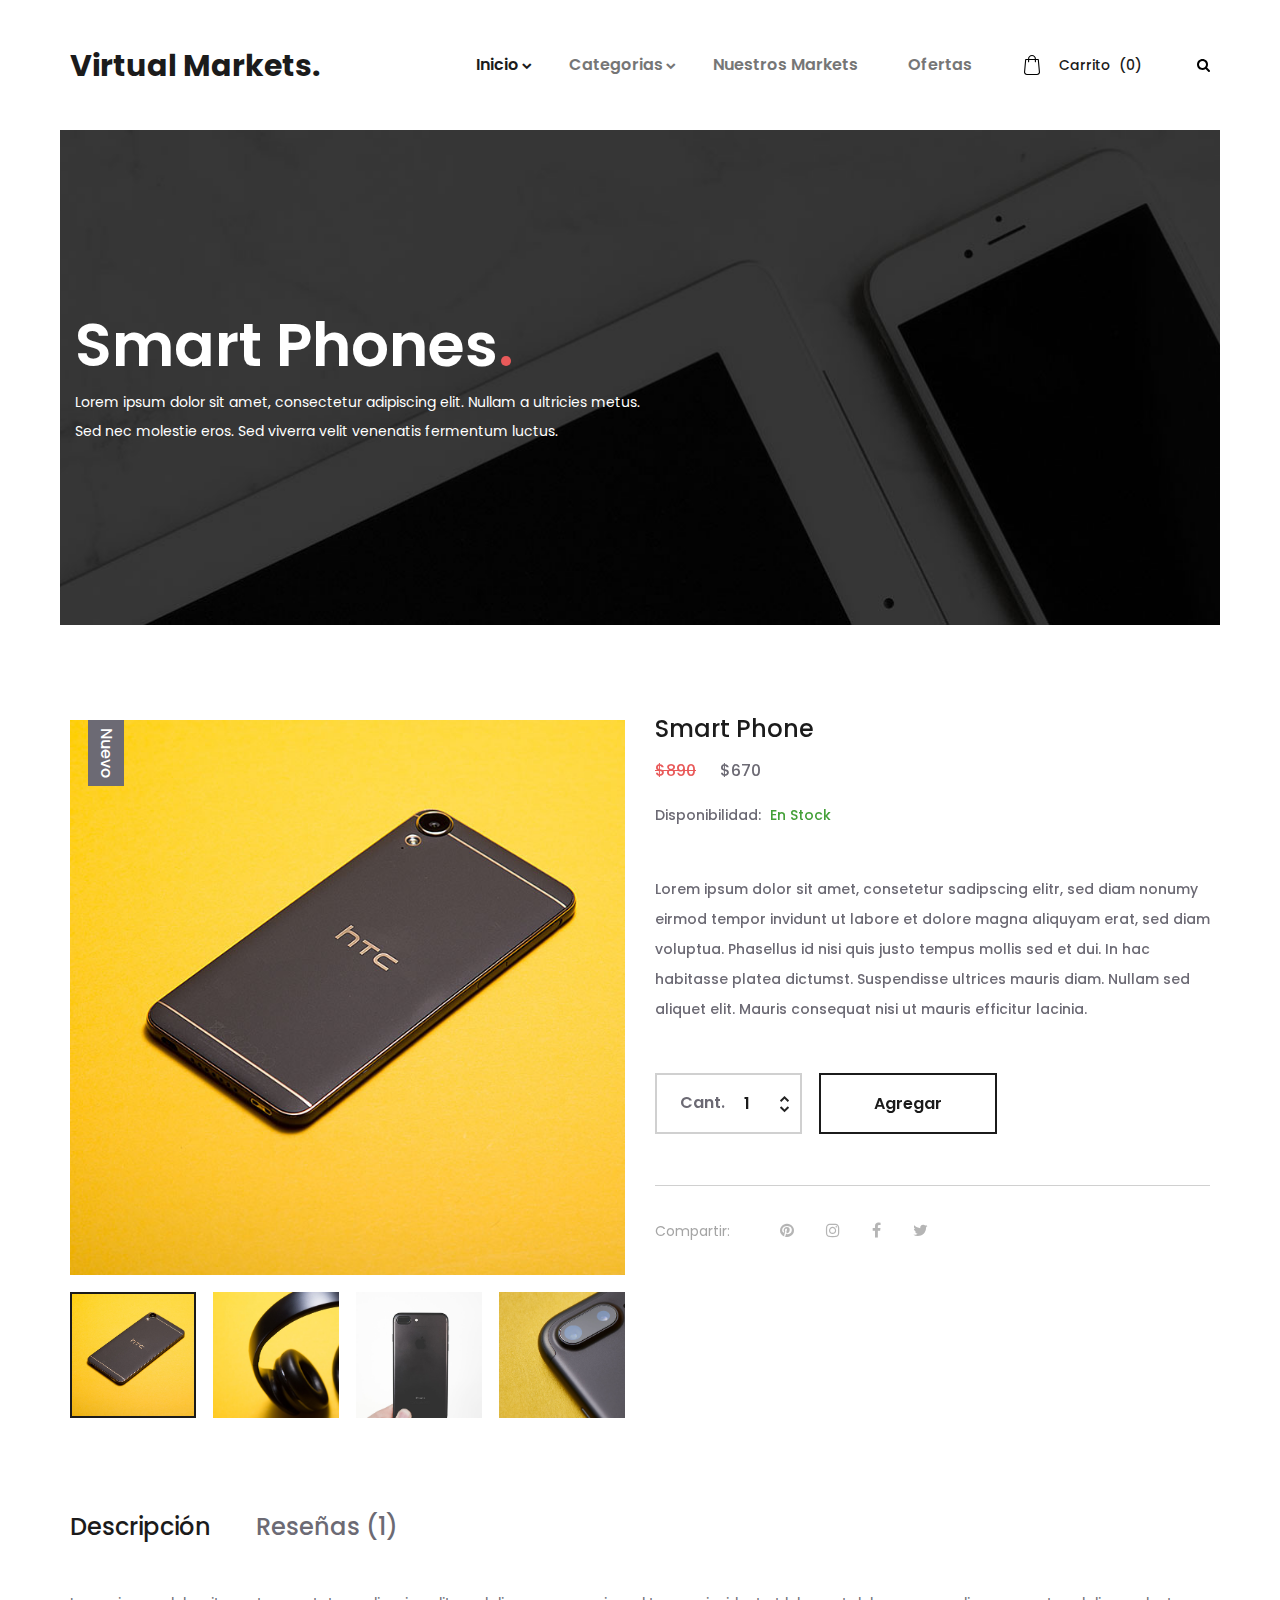
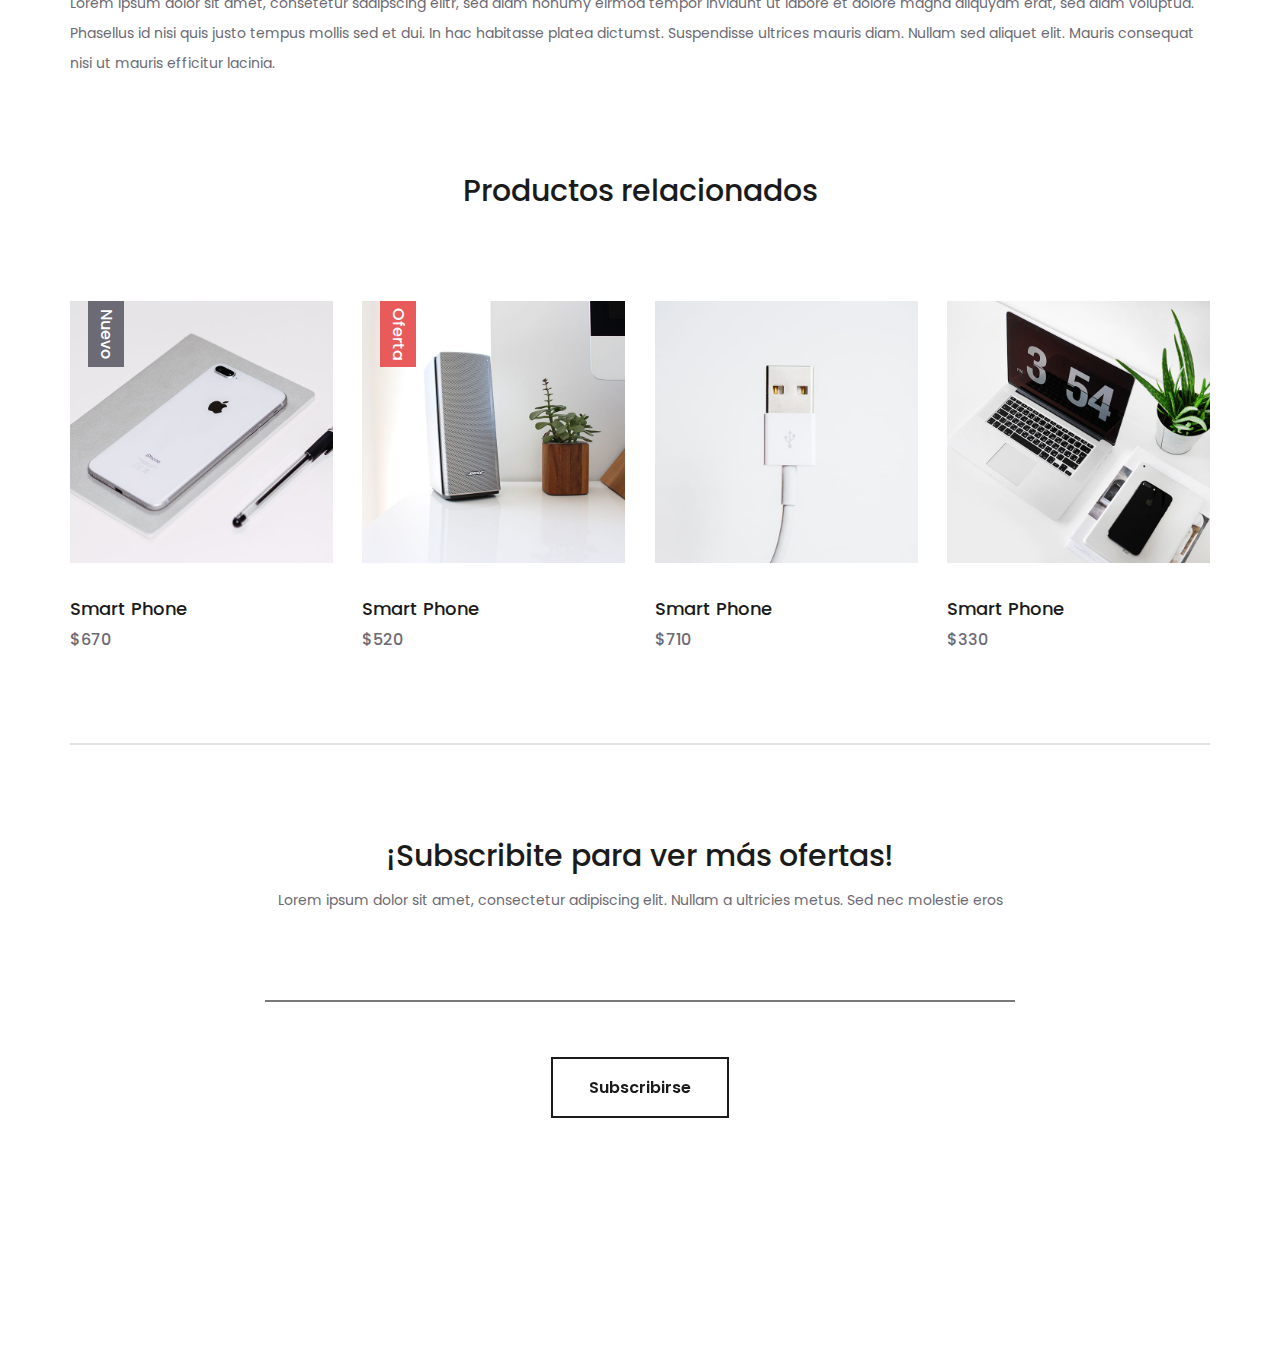
<file: product.html>
<!DOCTYPE html>
<html lang="en">

<head>
  <title>Product</title>
  <meta charset="utf-8">
  <meta http-equiv="X-UA-Compatible" content="IE=edge">
  <meta name="description" content="Sublime project">
  <meta name="viewport" content="width=device-width, initial-scale=1">
  <link rel="stylesheet" type="text/css" href="styles/bootstrap4/bootstrap.min.css">
  <link href="plugins/font-awesome-4.7.0/css/font-awesome.min.css" rel="stylesheet" type="text/css">
  <link rel="stylesheet" type="text/css" href="plugins/OwlCarousel2-2.2.1/owl.carousel.css">
  <link rel="stylesheet" type="text/css" href="plugins/OwlCarousel2-2.2.1/owl.theme.default.css">
  <link rel="stylesheet" type="text/css" href="plugins/OwlCarousel2-2.2.1/animate.css">
  <link rel="stylesheet" type="text/css" href="styles/product.css">
  <link rel="stylesheet" type="text/css" href="styles/product_responsive.css">
</head>

<body>

  <div class="super_container">

    <!-- Header -->

    <header class="header">
      <div class="header_container">
        <div class="container">
          <div class="row">
            <div class="col">
              <div class="header_content d-flex flex-row align-items-center justify-content-start">
                <div class="logo"><a href="#">Virtual Markets.</a></div>
                <nav class="main_nav">
                  <ul>
                    <li class="hassubs active">
                      <a href="index.html">Inicio</a>
                      <ul>
                        <li><a href="categories.html">Categorias</a></li>
                        <li><a href="product.html">Product</a></li>
                        <li><a href="cart.html">Cart</a></li>
                        <li><a href="checkout.html">Check out</a></li>
                      </ul>
                    </li>
                    <li class="hassubs">
                      <a href="categories.html">Categorias</a>
                      <ul>
                        <li><a href="categories.html">Moda</a></li>
                        <li><a href="categories.html">Comida</a></li>
                        <li><a href="categories.html">Tecnología</a></li>
                        <li><a href="categories.html">Herramientas</a></li>
                        <li><a href="categories.html">Electrodomésticos</a></li>
                      </ul>
                    </li>
                    <li><a href="#">Nuestros Markets</a></li>
                    <li><a href="#">Ofertas</a></li>
                  </ul>
                </nav>
                <div class="header_extra ml-auto">
                  <div class="shopping_cart">
                    <a href="cart.html">
                      <svg version="1.1" xmlns="http://www.w3.org/2000/svg" xmlns:xlink="http://www.w3.org/1999/xlink"
                        x="0px" y="0px" viewBox="0 0 489 489" style="enable-background:new 0 0 489 489;" xml:space="preserve">
                        <g>
                          <path d="M440.1,422.7l-28-315.3c-0.6-7-6.5-12.3-13.4-12.3h-57.6C340.3,42.5,297.3,0,244.5,0s-95.8,42.5-96.6,95.1H90.3
                            c-7,0-12.8,5.3-13.4,12.3l-28,315.3c0,0.4-0.1,0.8-0.1,1.2c0,35.9,32.9,65.1,73.4,65.1h244.6c40.5,0,73.4-29.2,73.4-65.1
                            C440.2,423.5,440.2,423.1,440.1,422.7z M244.5,27c37.9,0,68.8,30.4,69.6,68.1H174.9C175.7,57.4,206.6,27,244.5,27z M366.8,462
                            H122.2c-25.4,0-46-16.8-46.4-37.5l26.8-302.3h45.2v41c0,7.5,6,13.5,13.5,13.5s13.5-6,13.5-13.5v-41h139.3v41
                            c0,7.5,6,13.5,13.5,13.5s13.5-6,13.5-13.5v-41h45.2l26.9,302.3C412.8,445.2,392.1,462,366.8,462z" />
                        </g>
                      </svg>
                      <div>Carrito <span>(0)</span></div>
                    </a>
                  </div>
                  <div class="search">
                    <div class="search_icon">
                      <svg version="1.1" id="Capa_1" xmlns="http://www.w3.org/2000/svg" xmlns:xlink="http://www.w3.org/1999/xlink"
                        x="0px" y="0px" viewBox="0 0 475.084 475.084" style="enable-background:new 0 0 475.084 475.084;"
                        xml:space="preserve">
                        <g>
                          <path d="M464.524,412.846l-97.929-97.925c23.6-34.068,35.406-72.047,35.406-113.917c0-27.218-5.284-53.249-15.852-78.087
                            c-10.561-24.842-24.838-46.254-42.825-64.241c-17.987-17.987-39.396-32.264-64.233-42.826
                            C254.246,5.285,228.217,0.003,200.999,0.003c-27.216,0-53.247,5.282-78.085,15.847C98.072,26.412,76.66,40.689,58.673,58.676
                            c-17.989,17.987-32.264,39.403-42.827,64.241C5.282,147.758,0,173.786,0,201.004c0,27.216,5.282,53.238,15.846,78.083
                            c10.562,24.838,24.838,46.247,42.827,64.234c17.987,17.993,39.403,32.264,64.241,42.832c24.841,10.563,50.869,15.844,78.085,15.844
                            c41.879,0,79.852-11.807,113.922-35.405l97.929,97.641c6.852,7.231,15.406,10.849,25.693,10.849
                            c9.897,0,18.467-3.617,25.694-10.849c7.23-7.23,10.848-15.796,10.848-25.693C475.088,428.458,471.567,419.889,464.524,412.846z
                              M291.363,291.358c-25.029,25.033-55.148,37.549-90.364,37.549c-35.21,0-65.329-12.519-90.36-37.549
                            c-25.031-25.029-37.546-55.144-37.546-90.36c0-35.21,12.518-65.334,37.546-90.36c25.026-25.032,55.15-37.546,90.36-37.546
                            c35.212,0,65.331,12.519,90.364,37.546c25.033,25.026,37.548,55.15,37.548,90.36C328.911,236.214,316.392,266.329,291.363,291.358z
                            " />
                        </g>
                      </svg>
                    </div>
                  </div>
                  <div class="hamburger"><i class="fa fa-bars" aria-hidden="true"></i></div>
                </div>
              </div>
            </div>
          </div>
        </div>
      </div>

      <!-- Search Panel -->
      <div class="search_panel trans_300">
        <div class="container">
          <div class="row">
            <div class="col">
              <div class="search_panel_content d-flex flex-row align-items-center justify-content-end">
                <form action="#">
                  <input type="text" class="search_input" placeholder="Search" required="required">
                </form>
              </div>
            </div>
          </div>
        </div>
      </div>

      <!-- Social -->
      <div class="header_social">
        <ul>
          <li><a href="#"><i class="fa fa-pinterest" aria-hidden="true"></i></a></li>
          <li><a href="#"><i class="fa fa-instagram" aria-hidden="true"></i></a></li>
          <li><a href="#"><i class="fa fa-facebook" aria-hidden="true"></i></a></li>
          <li><a href="#"><i class="fa fa-twitter" aria-hidden="true"></i></a></li>
        </ul>
      </div>
    </header>

    <!-- Menu -->

    <div class="menu menu_mm trans_300">
      <div class="menu_container menu_mm">
        <div class="page_menu_content">

          <div class="page_menu_search menu_mm">
            <form action="#">
              <input type="search" required="required" class="page_menu_search_input menu_mm" placeholder="Search for products...">
            </form>
          </div>
          <ul class="page_menu_nav menu_mm">
            <li class="page_menu_item has-children menu_mm">
              <a href="index.html">Inicio<i class="fa fa-angle-down"></i></a>
              <ul class="page_menu_selection menu_mm">
                <li class="page_menu_item menu_mm"><a href="categories.html">Categorias<i class="fa fa-angle-down"></i></a></li>
                <li class="page_menu_item menu_mm"><a href="product.html">Producto<i class="fa fa-angle-down"></i></a></li>
                <li class="page_menu_item menu_mm"><a href="cart.html">Carrito<i class="fa fa-angle-down"></i></a></li>
                <li class="page_menu_item menu_mm"><a href="checkout.html">Checkout<i class="fa fa-angle-down"></i></a></li>
              </ul>
            </li>
            <li class="page_menu_item has-children menu_mm">
              <a href="categories.html">Categorias<i class="fa fa-angle-down"></i></a>
              <ul class="page_menu_selection menu_mm">
                <li class="page_menu_item menu_mm"><a href="categories.html">Moda<i class="fa fa-angle-down"></i></a></li>
                <li class="page_menu_item menu_mm"><a href="categories.html">Comida<i class="fa fa-angle-down"></i></a></li>
                <li class="page_menu_item menu_mm"><a href="categories.html">Tecnología<i class="fa fa-angle-down"></i></a></li>
                <li class="page_menu_item menu_mm"><a href="categories.html">Electrodomésticos<i class="fa fa-angle-down"></i></a></li>
              </ul>
            </li>
            <li class="page_menu_item menu_mm"><a href="index.html">Accesorios<i class="fa fa-angle-down"></i></a></li>
            <li class="page_menu_item menu_mm"><a href="#">Ofertas<i class="fa fa-angle-down"></i></a></li>
          </ul>
        </div>
      </div>

      <div class="menu_close"><i class="fa fa-times" aria-hidden="true"></i></div>

      <div class="menu_social">
        <ul>
          <li><a href="#"><i class="fa fa-pinterest" aria-hidden="true"></i></a></li>
          <li><a href="#"><i class="fa fa-instagram" aria-hidden="true"></i></a></li>
          <li><a href="#"><i class="fa fa-facebook" aria-hidden="true"></i></a></li>
          <li><a href="#"><i class="fa fa-twitter" aria-hidden="true"></i></a></li>
        </ul>
      </div>
    </div>

    <!-- Home -->

    <div class="home">
      <div class="home_container">
        <div class="home_background" style="background-image:url(images/categories.jpg)"></div>
        <div class="home_content_container">
          <div class="container">
            <div class="row">
              <div class="col">
                <div class="home_content">
                  <div class="home_title">Smart Phones<span>.</span></div>
                  <div class="home_text">
                    <p>Lorem ipsum dolor sit amet, consectetur adipiscing elit. Nullam a ultricies metus. Sed nec
                      molestie eros. Sed viverra velit venenatis fermentum luctus.</p>
                  </div>
                </div>
              </div>
            </div>
          </div>
        </div>
      </div>
    </div>

    <!-- Product Details -->

    <div class="product_details">
      <div class="container">
        <div class="row details_row">

          <!-- Product Image -->
          <div class="col-lg-6">
            <div class="details_image">
              <div class="details_image_large"><img src="images/details_1.jpg" alt="">
                <div class="product_extra product_new"><a href="categories.html">Nuevo</a></div>
              </div>
              <div class="details_image_thumbnails d-flex flex-row align-items-start justify-content-between">
                <div class="details_image_thumbnail active" data-image="images/details_1.jpg"><img src="images/details_1.jpg"
                    alt=""></div>
                <div class="details_image_thumbnail" data-image="images/details_2.jpg"><img src="images/details_2.jpg"
                    alt=""></div>
                <div class="details_image_thumbnail" data-image="images/details_3.jpg"><img src="images/details_3.jpg"
                    alt=""></div>
                <div class="details_image_thumbnail" data-image="images/details_4.jpg"><img src="images/details_4.jpg"
                    alt=""></div>
              </div>
            </div>
          </div>

          <!-- Product Content -->
          <div class="col-lg-6">
            <div class="details_content">
              <div class="details_name">Smart Phone</div>
              <div class="details_discount">$890</div>
              <div class="details_price">$670</div>

              <!-- In Stock -->
              <div class="in_stock_container">
                <div class="availability">Disponibilidad:</div>
                <span>En Stock</span>
              </div>
              <div class="details_text">
                <p>Lorem ipsum dolor sit amet, consetetur sadipscing elitr, sed diam nonumy eirmod tempor invidunt ut
                  labore et dolore magna aliquyam erat, sed diam voluptua. Phasellus id nisi quis justo tempus mollis
                  sed et dui. In hac habitasse platea dictumst. Suspendisse ultrices mauris diam. Nullam sed aliquet
                  elit. Mauris consequat nisi ut mauris efficitur lacinia.</p>
              </div>

              <!-- Product Quantity -->
              <div class="product_quantity_container">
                <div class="product_quantity clearfix">
                  <span>Cant.</span>
                  <input id="quantity_input" type="text" pattern="[0-9]*" value="1">
                  <div class="quantity_buttons">
                    <div id="quantity_inc_button" class="quantity_inc quantity_control"><i class="fa fa-chevron-up"
                        aria-hidden="true"></i></div>
                    <div id="quantity_dec_button" class="quantity_dec quantity_control"><i class="fa fa-chevron-down"
                        aria-hidden="true"></i></div>
                  </div>
                </div>
                <div class="button cart_button"><a href="#">Agregar</a></div>
              </div>

              <!-- Share -->
              <div class="details_share">
                <span>Compartir:</span>
                <ul>
                  <li><a href="#"><i class="fa fa-pinterest" aria-hidden="true"></i></a></li>
                  <li><a href="#"><i class="fa fa-instagram" aria-hidden="true"></i></a></li>
                  <li><a href="#"><i class="fa fa-facebook" aria-hidden="true"></i></a></li>
                  <li><a href="#"><i class="fa fa-twitter" aria-hidden="true"></i></a></li>
                </ul>
              </div>
            </div>
          </div>
        </div>

        <div class="row description_row">
          <div class="col">
            <div class="description_title_container">
              <div class="description_title">Descripción</div>
              <div class="reviews_title"><a href="#">Reseñas <span>(1)</span></a></div>
            </div>
            <div class="description_text">
              <p>Lorem ipsum dolor sit amet, consetetur sadipscing elitr, sed diam nonumy eirmod tempor invidunt ut
                labore et dolore magna aliquyam erat, sed diam voluptua. Phasellus id nisi quis justo tempus mollis sed
                et dui. In hac habitasse platea dictumst. Suspendisse ultrices mauris diam. Nullam sed aliquet elit.
                Mauris consequat nisi ut mauris efficitur lacinia.</p>
            </div>
          </div>
        </div>
      </div>
    </div>

    <!-- Products -->

    <div class="products">
      <div class="container">
        <div class="row">
          <div class="col text-center">
            <div class="products_title">Productos relacionados</div>
          </div>
        </div>
        <div class="row">
          <div class="col">

            <div class="product_grid">

              <!-- Product -->
              <div class="product">
                <div class="product_image"><img src="images/product_1.jpg" alt=""></div>
                <div class="product_extra product_new"><a href="categories.html">Nuevo</a></div>
                <div class="product_content">
                  <div class="product_title"><a href="product.html">Smart Phone</a></div>
                  <div class="product_price">$670</div>
                </div>
              </div>

              <!-- Product -->
              <div class="product">
                <div class="product_image"><img src="images/product_2.jpg" alt=""></div>
                <div class="product_extra product_sale"><a href="categories.html">Oferta</a></div>
                <div class="product_content">
                  <div class="product_title"><a href="product.html">Smart Phone</a></div>
                  <div class="product_price">$520</div>
                </div>
              </div>

              <!-- Product -->
              <div class="product">
                <div class="product_image"><img src="images/product_3.jpg" alt=""></div>
                <div class="product_content">
                  <div class="product_title"><a href="product.html">Smart Phone</a></div>
                  <div class="product_price">$710</div>
                </div>
              </div>

              <!-- Product -->
              <div class="product">
                <div class="product_image"><img src="images/product_4.jpg" alt=""></div>
                <div class="product_content">
                  <div class="product_title"><a href="product.html">Smart Phone</a></div>
                  <div class="product_price">$330</div>
                </div>
              </div>

            </div>
          </div>
        </div>
      </div>
    </div>

    <!-- Newsletter -->

    <div class="newsletter">
      <div class="container">
        <div class="row">
          <div class="col">
            <div class="newsletter_border"></div>
          </div>
        </div>
        <div class="row">
          <div class="col-lg-8 offset-lg-2">
            <div class="newsletter_content text-center">
              <div class="newsletter_title">¡Subscribite para ver más ofertas!</div>
              <div class="newsletter_text">
                <p>Lorem ipsum dolor sit amet, consectetur adipiscing elit. Nullam a ultricies metus. Sed nec molestie
                  eros</p>
              </div>
              <div class="newsletter_form_container">
                <form action="#" id="newsletter_form" class="newsletter_form">
                  <input type="email" class="newsletter_input" required="required">
                  <button class="newsletter_button trans_200"><span>Subscribirse</span></button>
                </form>
              </div>
            </div>
          </div>
        </div>
      </div>
    </div>

    <!-- Footer -->

    <div class="footer_overlay"></div>
    <footer class="footer">
      <div class="footer_background" style="background-image:url(images/footer.jpg)"></div>
      <div class="container">
        <div class="row">
          <div class="col">
            <div class="footer_content d-flex flex-lg-row flex-column align-items-center justify-content-lg-start justify-content-center">
              <div class="footer_logo"><a href="#">Virtual Markets.</a></div>
              <div class="copyright ml-auto mr-auto">
                <!-- Link back to Colorlib can't be removed. Template is licensed under CC BY 3.0. -->
                Copyright &copy;
                <script>document.write(new Date().getFullYear());</script>
                <!-- Link back to Colorlib can't be removed. Template is licensed under CC BY 3.0. -->
              </div>
              <div class="footer_social ml-lg-auto">
                <ul>
                  <li><a href="#"><i class="fa fa-pinterest" aria-hidden="true"></i></a></li>
                  <li><a href="#"><i class="fa fa-instagram" aria-hidden="true"></i></a></li>
                  <li><a href="#"><i class="fa fa-facebook" aria-hidden="true"></i></a></li>
                  <li><a href="#"><i class="fa fa-twitter" aria-hidden="true"></i></a></li>
                </ul>
              </div>
            </div>
          </div>
        </div>
      </div>
    </footer>
  </div>

  <script src="js/jquery-3.2.1.min.js"></script>
  <script src="styles/bootstrap4/popper.js"></script>
  <script src="styles/bootstrap4/bootstrap.min.js"></script>
  <script src="plugins/greensock/TweenMax.min.js"></script>
  <script src="plugins/greensock/TimelineMax.min.js"></script>
  <script src="plugins/scrollmagic/ScrollMagic.min.js"></script>
  <script src="plugins/greensock/animation.gsap.min.js"></script>
  <script src="plugins/greensock/ScrollToPlugin.min.js"></script>
  <script src="plugins/OwlCarousel2-2.2.1/owl.carousel.js"></script>
  <script src="plugins/Isotope/isotope.pkgd.min.js"></script>
  <script src="plugins/easing/easing.js"></script>
  <script src="plugins/parallax-js-master/parallax.min.js"></script>
  <script src="js/product.js"></script>
</body>

</html>
</file>
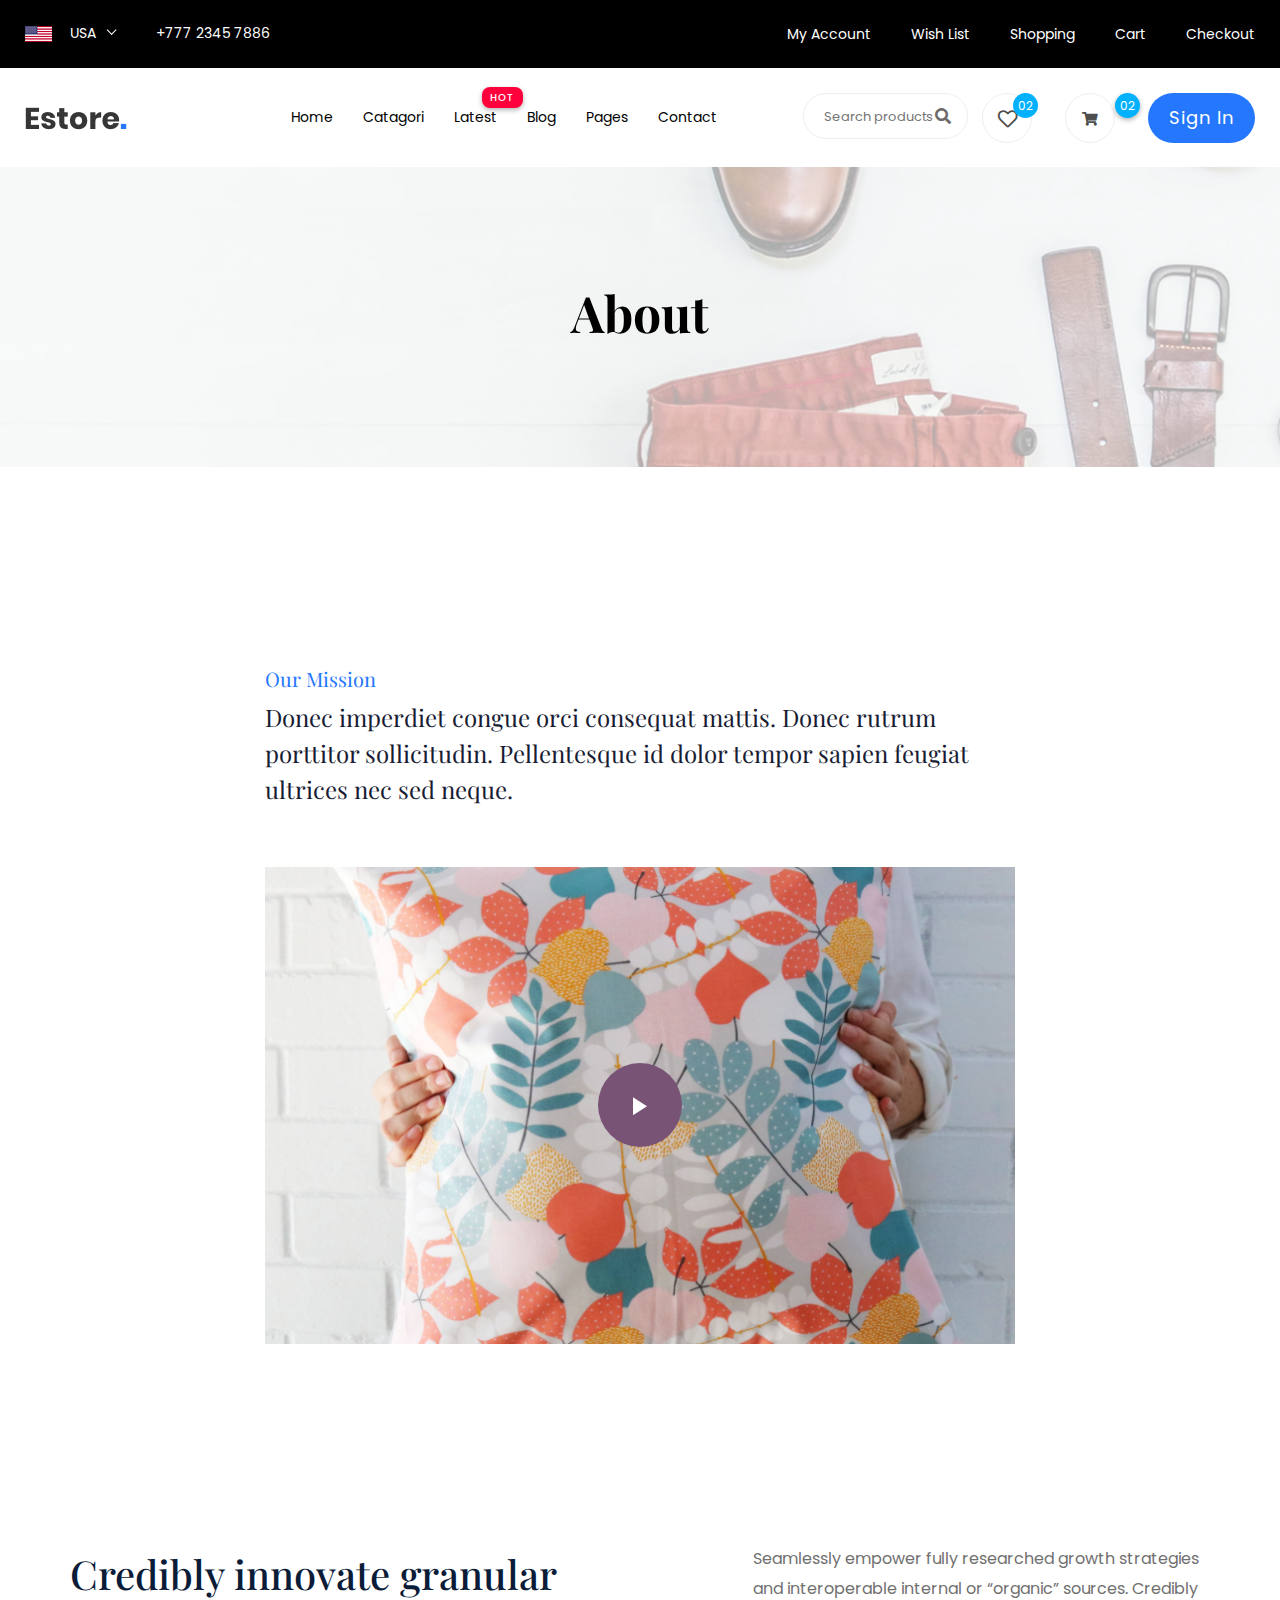
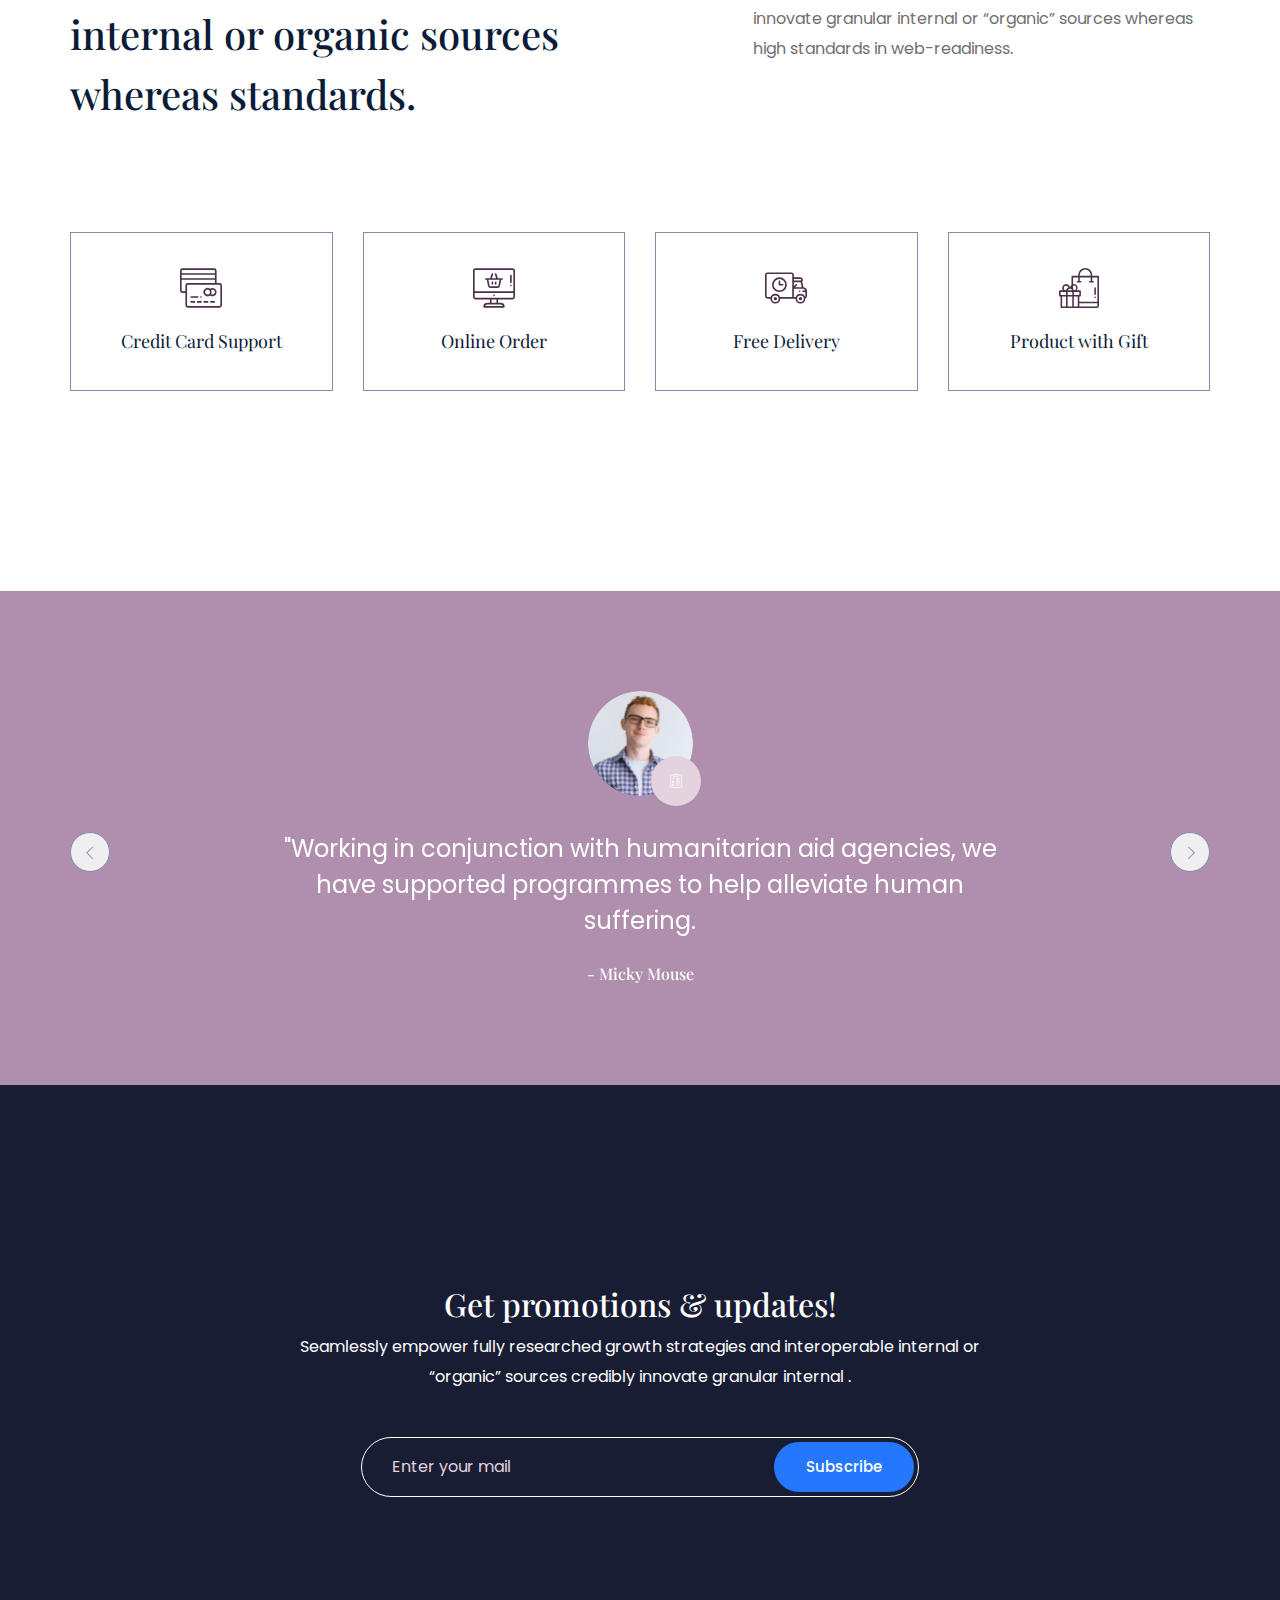
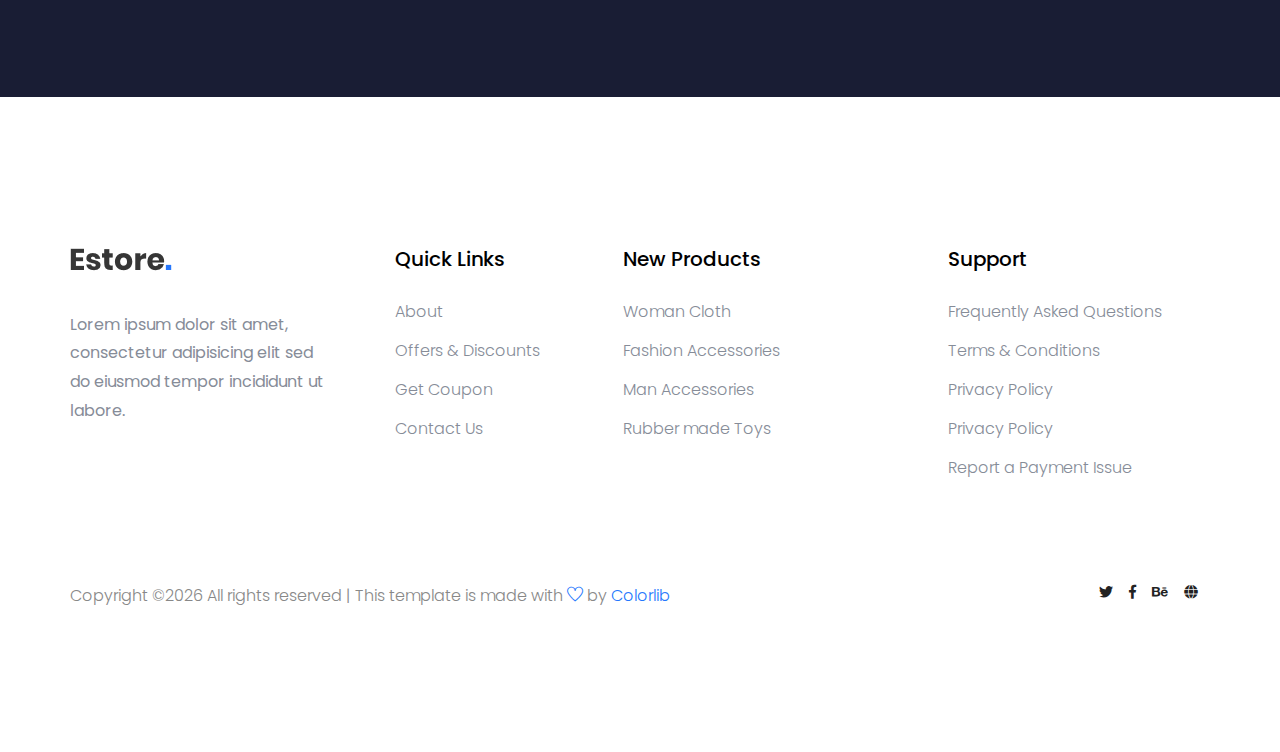
<file: fresh/about.html>
<!doctype html>
<html lang="zxx">

<head>
    <meta charset="utf-8">
    <meta http-equiv="x-ua-compatible" content="ie=edge">
    <title>eCommerce HTML-5 Template </title>
    <meta name="description" content="">
    <meta name="viewport" content="width=device-width, initial-scale=1">
    <link rel="manifest" href="site.webmanifest">
    <link rel="shortcut icon" type="image/x-icon" href="assets/img/favicon.ico">

    <!-- CSS here -->
    <link rel="stylesheet" href="assets/css/bootstrap.min.css">
    <link rel="stylesheet" href="assets/css/owl.carousel.min.css">
    <link rel="stylesheet" href="assets/css/flaticon.css">

    <link rel="stylesheet" href="assets/css/slicknav.css">
    <link rel="stylesheet" href="assets/css/animate.min.css">
    <link rel="stylesheet" href="assets/css/magnific-popup.css">
    <link rel="stylesheet" href="assets/css/fontawesome-all.min.css">
    <link rel="stylesheet" href="assets/css/themify-icons.css">
    <link rel="stylesheet" href="assets/css/slick.css">
    <link rel="stylesheet" href="assets/css/nice-select.css">
    <link rel="stylesheet" href="assets/css/style.css">
</head>

<body>
    
    <header>
        <!-- Header Start -->
       <div class="header-area">
            <div class="main-header ">
                <div class="header-top top-bg d-none d-lg-block">
                   <div class="container-fluid">
                       <div class="col-xl-12">
                            <div class="row d-flex justify-content-between align-items-center">
                                <div class="header-info-left d-flex">
                                    <div class="flag">
                                        <img src="assets/img/icon/header_icon.png" alt="">
                                    </div>
                                    <div class="select-this">
                                        <form action="#">
                                            <div class="select-itms">
                                                <select name="select" id="select1">
                                                    <option value="">USA</option>
                                                    <option value="">SPN</option>
                                                    <option value="">CDA</option>
                                                    <option value="">USD</option>
                                                </select>
                                            </div>
                                        </form>
                                    </div>
                                    <ul class="contact-now">     
                                        <li>+777 2345 7886</li>
                                    </ul>
                                </div>
                                <div class="header-info-right">
                                   <ul>                                          
                                       <li><a href="login.html">My Account </a></li>
                                       <li><a href="product_list.html">Wish List  </a></li>
                                       <li><a href="cart.html">Shopping</a></li>
                                       <li><a href="cart.html">Cart</a></li>
                                       <li><a href="checkout.html">Checkout</a></li>
                                   </ul>
                                </div>
                            </div>
                       </div>
                   </div>
                </div>
               <div class="header-bottom  header-sticky">
                    <div class="container-fluid">
                        <div class="row align-items-center">
                            <!-- Logo -->
                            <div class="col-xl-1 col-lg-1 col-md-1 col-sm-3">
                                <div class="logo">
                                  <a href="index.html"><img src="assets/img/logo/logo.png" alt=""></a>
                                </div>
                            </div>
                            <div class="col-xl-6 col-lg-8 col-md-7 col-sm-5">
                                <!-- Main-menu -->
                                <div class="main-menu f-right d-none d-lg-block">
                                    <nav>                                                
                                        <ul id="navigation">                                                                                                                                     
                                            <li><a href="index.html">Home</a></li>
                                            <li><a href="Catagori.html">Catagori</a></li>
                                            <li class="hot"><a href="#">Latest</a>
                                                <ul class="submenu">
                                                    <li><a href="product_list.html"> Product list</a></li>
                                                    <li><a href="single-product.html"> Product Details</a></li>
                                                </ul>
                                            </li>
                                            <li><a href="blog.html">Blog</a>
                                                <ul class="submenu">
                                                    <li><a href="blog.html">Blog</a></li>
                                                    <li><a href="single-blog.html">Blog Details</a></li>
                                                </ul>
                                            </li>
                                            <li><a href="#">Pages</a>
                                                <ul class="submenu">
                                                    <li><a href="login.html">Login</a></li>
                                                    <li><a href="cart.html">Card</a></li>
                                                    <li><a href="elements.html">Element</a></li>
                                                    <li><a href="about.html">About</a></li>
                                                    <li><a href="confirmation.html">Confirmation</a></li>
                                                    <li><a href="cart.html">Shopping Cart</a></li>
                                                    <li><a href="checkout.html">Product Checkout</a></li>
                                                </ul>
                                            </li>
                                            <li><a href="contact.html">Contact</a></li>
                                        </ul>
                                    </nav>
                                </div>
                            </div> 
                            <div class="col-xl-5 col-lg-3 col-md-3 col-sm-3 fix-card">
                                <ul class="header-right f-right d-none d-lg-block d-flex justify-content-between">
                                    <li class="d-none d-xl-block">
                                        <div class="form-box f-right ">
                                            <input type="text" name="Search" placeholder="Search products">
                                            <div class="search-icon">
                                                <i class="fas fa-search special-tag"></i>
                                            </div>
                                        </div>
                                     </li>
                                    <li class=" d-none d-xl-block">
                                        <div class="favorit-items">
                                            <i class="far fa-heart"></i>
                                        </div>
                                    </li>
                                    <li>
                                        <div class="shopping-card">
                                            <a href="cart.html"><i class="fas fa-shopping-cart"></i></a>
                                        </div>
                                    </li>
                                   <li class="d-none d-lg-block"> <a href="#" class="btn header-btn">Sign in</a></li>
                                </ul>
                            </div>
                            <!-- Mobile Menu -->
                            <div class="col-12">
                                <div class="mobile_menu d-block d-lg-none"></div>
                            </div>
                        </div>
                    </div>
               </div>
            </div>
       </div>
        <!-- Header End -->
    </header>

  <!-- slider Area Start-->
  <div class="slider-area ">
    <!-- Mobile Menu -->
    <div class="single-slider slider-height2 d-flex align-items-center" data-background="assets/img/hero/category.jpg">
        <div class="container">
            <div class="row">
                <div class="col-xl-12">
                    <div class="hero-cap text-center">
                        <h2>About</h2>
                    </div>
                </div>
            </div>
        </div>
    </div>
  </div>
  <!-- slider Area End-->
    
    <!-- product list part start-->
    <section class="about_us padding_top">
        <div class="container">
            <div class="row justify-content-center">
                <div class="col-lg-8">
                    <div class="about_us_content">
                        <h5>Our Mission</h5>
                        <h3>Donec imperdiet congue orci consequat mattis. Donec rutrum porttitor sollicitudin. Pellentesque id dolor tempor sapien feugiat ultrices nec sed neque.</h3>
                        <div class="about_us_video">
                            <img src="assets/img/about_us_video.png" alt="#" class="img-fluid">
                            <a class="about_video_icon popup-youtube" href="https://www.youtube.com/watch?v=DWHB6nTyKDI"></a>
                        </div>
                    </div>
                </div>
            </div>
        </div>
    </section>
    <!-- product list part end-->

    <!-- feature part here -->
    <section class="feature_part section_padding">
        <div class="container">
            <div class="row justify-content-between">
                <div class="col-lg-6">
                    <div class="feature_part_tittle">
                        <h3>Credibly innovate granular
                        internal or organic sources
                        whereas standards.</h3>
                    </div>
                </div>
                <div class="col-lg-5">
                    <div class="feature_part_content">
                        <p>Seamlessly empower fully researched growth strategies and interoperable internal or “organic” sources. Credibly innovate granular internal or “organic” sources whereas high standards in web-readiness.</p>
                    </div>
                </div>
            </div>
            <div class="row justify-content-center">
                <div class="col-lg-3 col-sm-6">
                    <div class="single_feature_part">
                        <img src="assets/img/icon/feature_icon_1.svg" alt="#">
                        <h4>Credit Card Support</h4>
                    </div>
                </div>
                <div class="col-lg-3 col-sm-6">
                    <div class="single_feature_part">
                        <img src="assets/img/icon/feature_icon_2.svg" alt="#">
                        <h4>Online Order</h4>
                    </div>
                </div>
                <div class="col-lg-3 col-sm-6">
                    <div class="single_feature_part">
                        <img src="assets/img/icon/feature_icon_3.svg" alt="#">
                        <h4>Free Delivery</h4>
                    </div>
                </div>
                <div class="col-lg-3 col-sm-6">
                    <div class="single_feature_part">
                        <img src="assets/img/icon/feature_icon_4.svg" alt="#">
                        <h4>Product with Gift</h4>
                    </div>
                </div>
            </div>
        </div>
    </section>
    <!-- feature part end -->
    
    <!-- client review part here -->
    <section class="client_review">
        <div class="container">
            <div class="row justify-content-center">
                <div class="col-lg-8">
                    <div class="client_review_slider owl-carousel">
                        <div class="single_client_review">
                            <div class="client_img">
                                <img src="assets/img/client.png" alt="#">
                            </div>
                            <p>"Working in conjunction with humanitarian aid agencies, we have supported programmes to help alleviate human suffering.</p>
                            <h5>- Micky Mouse</h5>
                        </div>
                        <div class="single_client_review">
                            <div class="client_img">
                                <img src="assets/img/client_1.png" alt="#">
                            </div>
                            <p>"Working in conjunction with humanitarian aid agencies, we have supported programmes to help alleviate human suffering.</p>
                            <h5>- Micky Mouse</h5>
                        </div>
                        <div class="single_client_review">
                            <div class="client_img">
                                <img src="assets/img/client_2.png" alt="#">
                            </div>
                            <p>"Working in conjunction with humanitarian aid agencies, we have supported programmes to help alleviate human suffering.</p>
                            <h5>- Micky Mouse</h5>
                        </div>
                    </div>
                </div>
            </div>
        </div>
    </section>
    <!-- client review part end -->

    <!-- subscribe part here -->
    <section class="subscribe_part section_padding">
        <div class="container">
            <div class="row justify-content-center">
                <div class="col-lg-8">
                    <div class="subscribe_part_content">
                        <h2>Get promotions & updates!</h2>
                        <p>Seamlessly empower fully researched growth strategies and interoperable internal or “organic” sources credibly innovate granular internal .</p>
                        <div class="subscribe_form">
                            <input type="email" placeholder="Enter your mail">
                            <a href="#" class="btn_1">Subscribe</a>
                        </div>
                    </div>
                </div>
            </div>
        </div>
    </section>
    <!-- subscribe part end -->

    <footer>
        <!-- Footer Start-->
        <div class="footer-area footer-padding">
            <div class="container">
                <div class="row d-flex justify-content-between">
                    <div class="col-xl-3 col-lg-3 col-md-5 col-sm-6">
                       <div class="single-footer-caption mb-50">
                         <div class="single-footer-caption mb-30">
                              <!-- logo -->
                             <div class="footer-logo">
                                 <a href="index.html"><img src="assets/img/logo/logo2_footer.png" alt=""></a>
                             </div>
                             <div class="footer-tittle">
                                 <div class="footer-pera">
                                     <p>Lorem ipsum dolor sit amet, consectetur adipisicing elit sed do eiusmod tempor incididunt ut labore.</p>
                                </div>
                             </div>
                         </div>
                       </div>
                    </div>
                    <div class="col-xl-2 col-lg-3 col-md-3 col-sm-5">
                        <div class="single-footer-caption mb-50">
                            <div class="footer-tittle">
                                <h4>Quick Links</h4>
                                <ul>
                                    <li><a href="#">About</a></li>
                                    <li><a href="#"> Offers & Discounts</a></li>
                                    <li><a href="#"> Get Coupon</a></li>
                                    <li><a href="#">  Contact Us</a></li>
                                </ul>
                            </div>
                        </div>
                    </div>
                    <div class="col-xl-3 col-lg-3 col-md-4 col-sm-7">
                        <div class="single-footer-caption mb-50">
                            <div class="footer-tittle">
                                <h4>New Products</h4>
                                <ul>
                                    <li><a href="#">Woman Cloth</a></li>
                                    <li><a href="#">Fashion Accessories</a></li>
                                    <li><a href="#"> Man Accessories</a></li>
                                    <li><a href="#"> Rubber made Toys</a></li>
                                </ul>
                            </div>
                        </div>
                    </div>
                    <div class="col-xl-3 col-lg-3 col-md-5 col-sm-7">
                        <div class="single-footer-caption mb-50">
                            <div class="footer-tittle">
                                <h4>Support</h4>
                                <ul>
                                 <li><a href="#">Frequently Asked Questions</a></li>
                                 <li><a href="#">Terms & Conditions</a></li>
                                 <li><a href="#">Privacy Policy</a></li>
                                 <li><a href="#">Privacy Policy</a></li>
                                 <li><a href="#">Report a Payment Issue</a></li>
                             </ul>
                            </div>
                        </div>
                    </div>
                </div>
                <!-- Footer bottom -->
                <div class="row">
                 <div class="col-xl-7 col-lg-7 col-md-7">
                     <div class="footer-copy-right">
                         <p><!-- Link back to Colorlib can't be removed. Template is licensed under CC BY 3.0. -->
  Copyright &copy;<script>document.write(new Date().getFullYear());</script> All rights reserved | This template is made with <i class="ti-heart" aria-hidden="true"></i> by <a href="https://colorlib.com" target="_blank">Colorlib</a>
  <!-- Link back to Colorlib can't be removed. Template is licensed under CC BY 3.0. --></p>                    </div>
                 </div>
                  <div class="col-xl-5 col-lg-5 col-md-5">
                     <div class="footer-copy-right f-right">
                         <!-- social -->
                         <div class="footer-social">
                             <a href="#"><i class="fab fa-twitter"></i></a>
                             <a href="#"><i class="fab fa-facebook-f"></i></a>
                             <a href="#"><i class="fab fa-behance"></i></a>
                             <a href="#"><i class="fas fa-globe"></i></a>
                         </div>
                     </div>
                 </div>
             </div>
            </div>
        </div>
    
        <!-- Footer End-->
    </footer>

<!-- JS here -->

    <!-- All JS Custom Plugins Link Here here -->
    <script src="./assets/js/vendor/modernizr-3.5.0.min.js"></script>
    
    <!-- Jquery, Popper, Bootstrap -->
    <script src="./assets/js/vendor/jquery-1.12.4.min.js"></script>
    <script src="./assets/js/popper.min.js"></script>
    <script src="./assets/js/bootstrap.min.js"></script>
    <!-- Jquery Mobile Menu -->
    <script src="./assets/js/jquery.slicknav.min.js"></script>

    <!-- Jquery Slick , Owl-Carousel Plugins -->
    <script src="./assets/js/owl.carousel.min.js"></script>
    <script src="./assets/js/slick.min.js"></script>

    <!-- One Page, Animated-HeadLin -->
    <script src="./assets/js/wow.min.js"></script>
    <script src="./assets/js/animated.headline.js"></script>
    
    <!-- Scrollup, nice-select, sticky -->
    <script src="./assets/js/jquery.scrollUp.min.js"></script>
    <script src="./assets/js/jquery.nice-select.min.js"></script>
    <script src="./assets/js/jquery.sticky.js"></script>
    <script src="./assets/js/jquery.magnific-popup.js"></script>

    <!-- contact js -->
    <script src="./assets/js/contact.js"></script>
    <script src="./assets/js/jquery.form.js"></script>
    <script src="./assets/js/jquery.validate.min.js"></script>
    <script src="./assets/js/mail-script.js"></script>
    <script src="./assets/js/jquery.ajaxchimp.min.js"></script>
    
    <!-- Jquery Plugins, main Jquery -->	
    <script src="./assets/js/plugins.js"></script>
    <script src="./assets/js/main.js"></script>

</body>

</html>
</file>
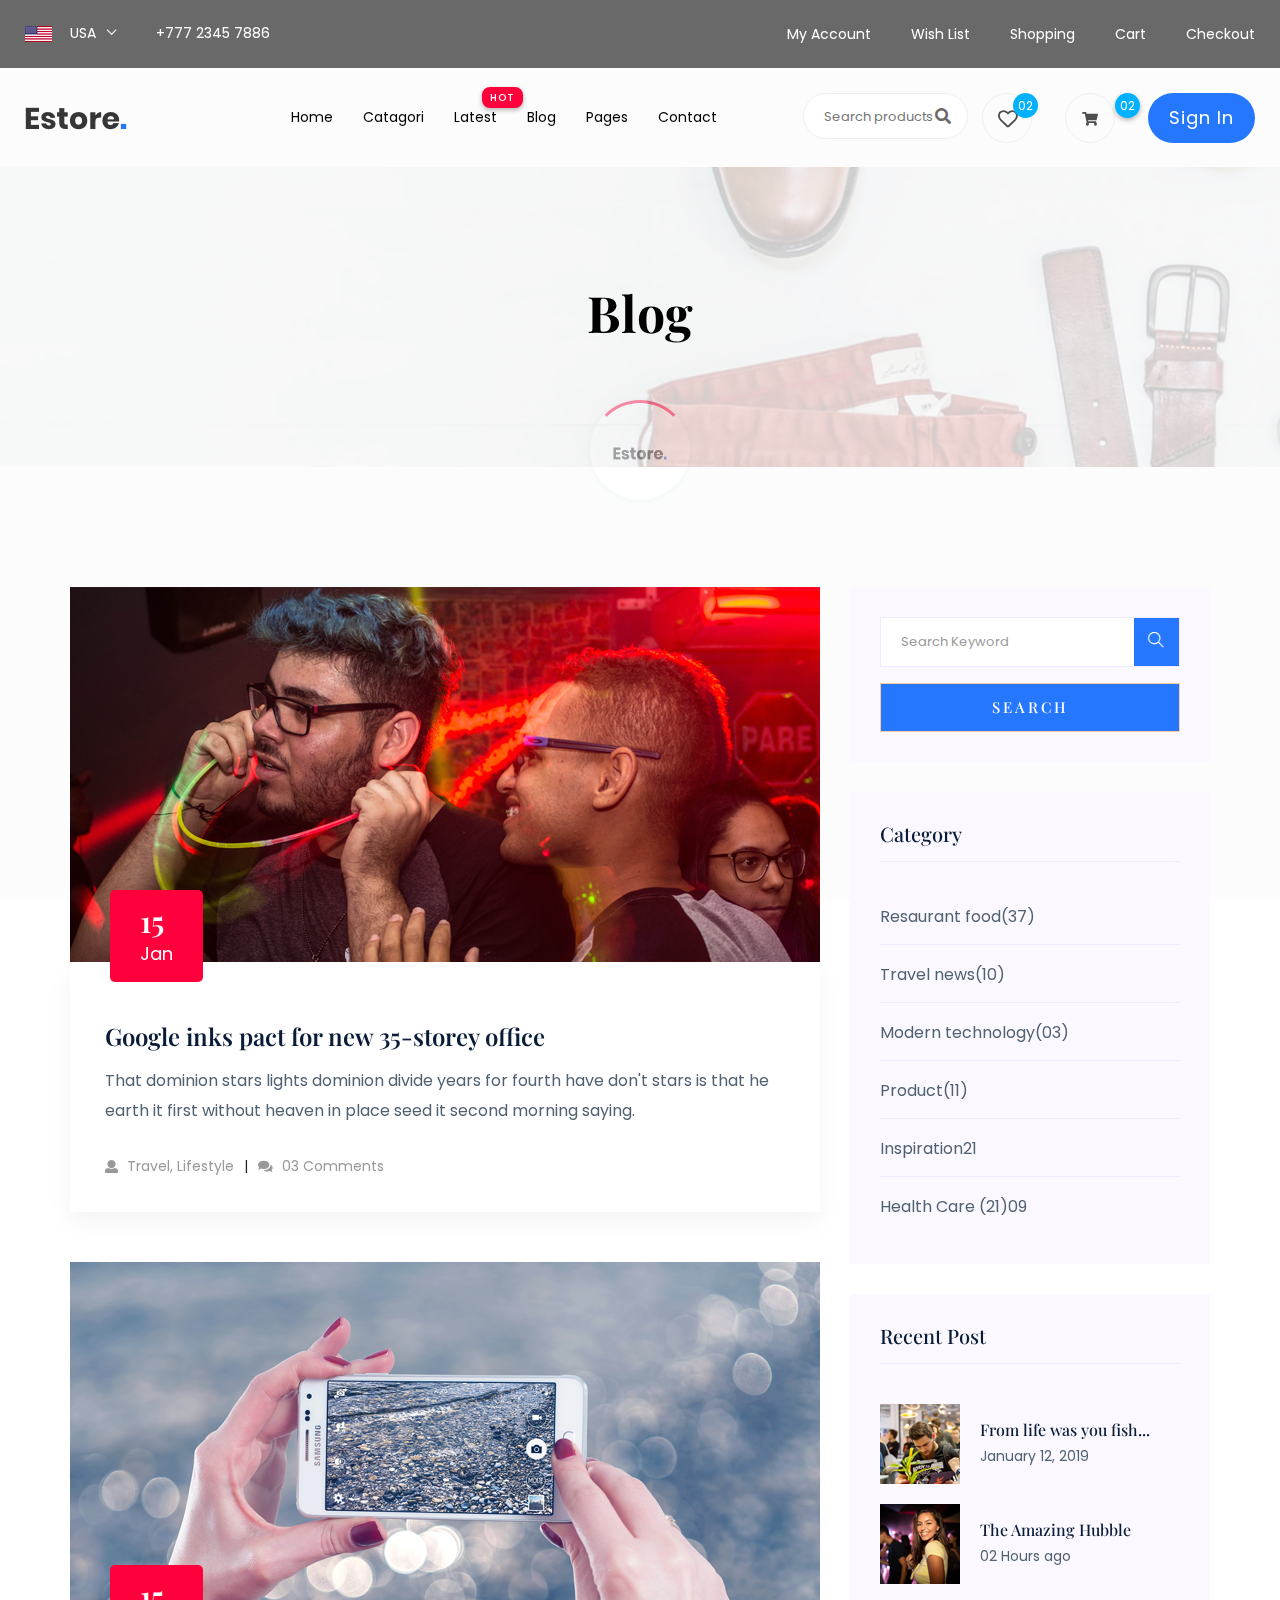
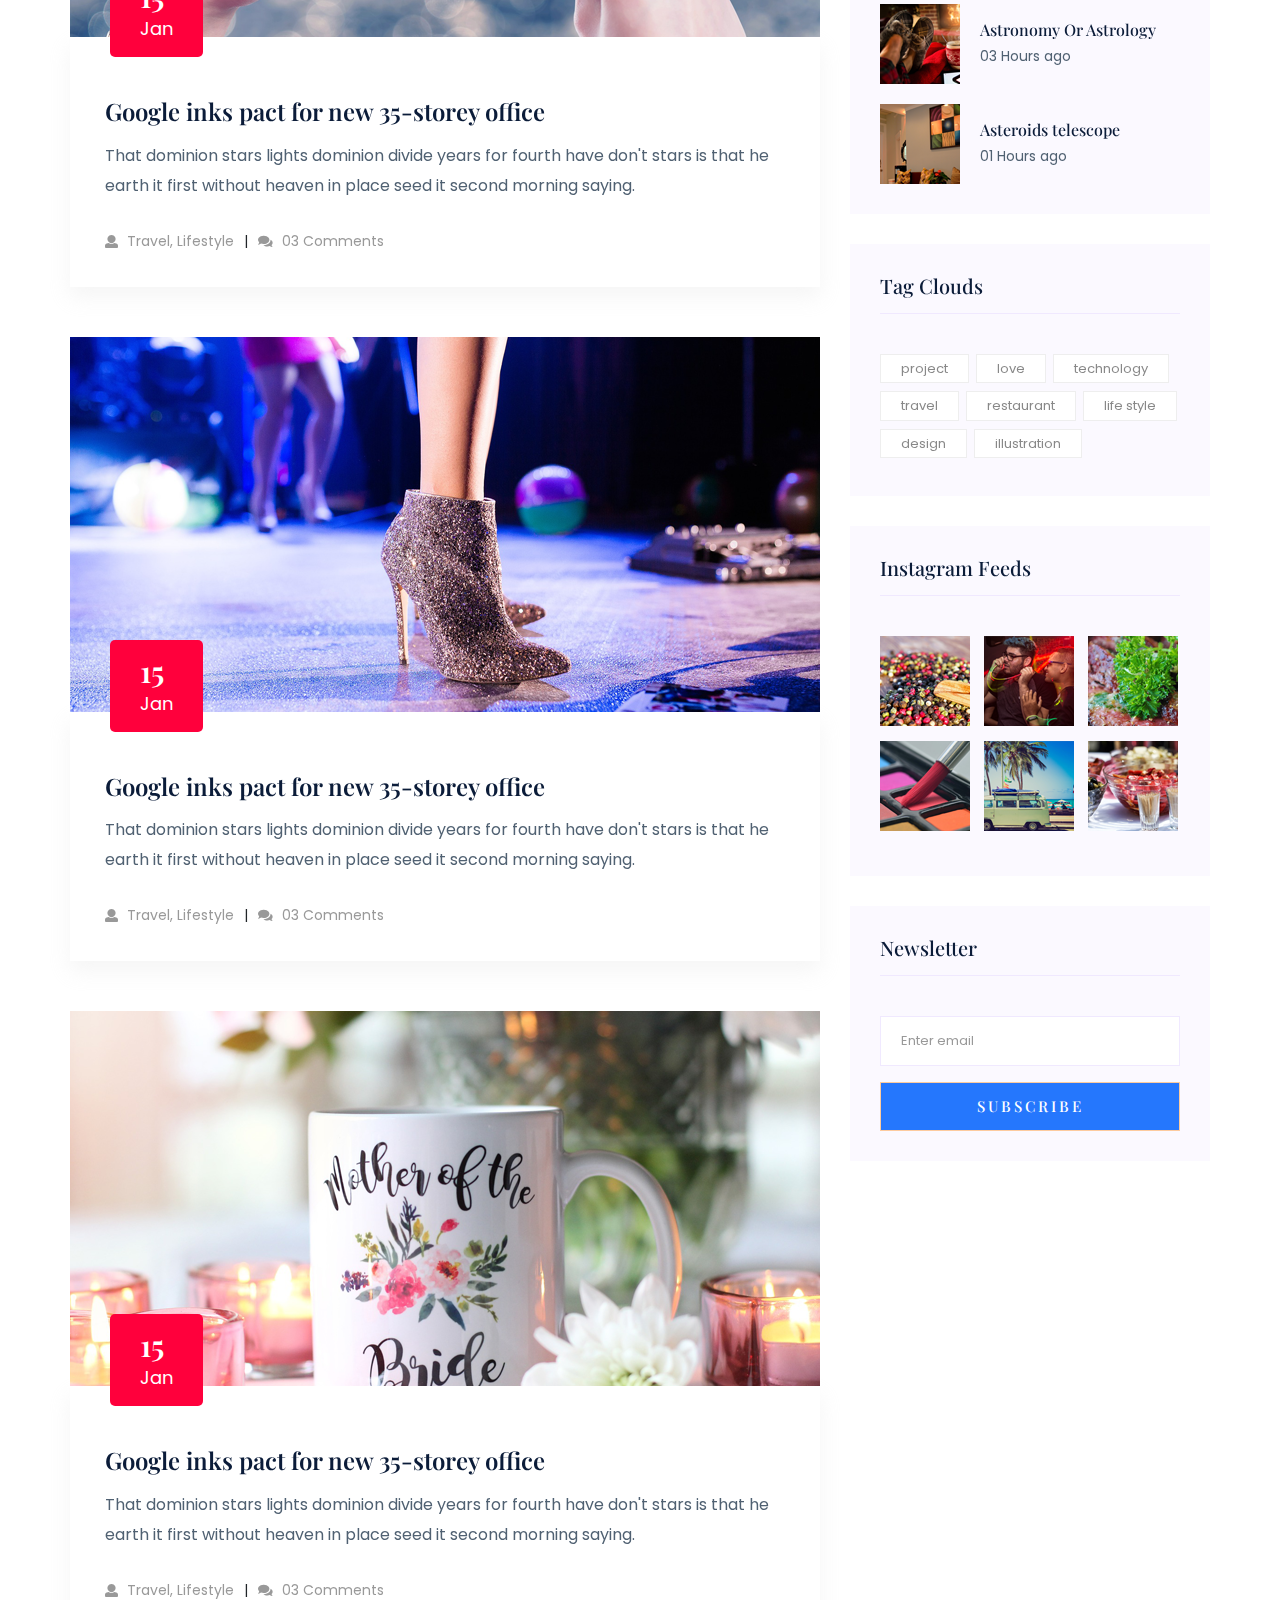
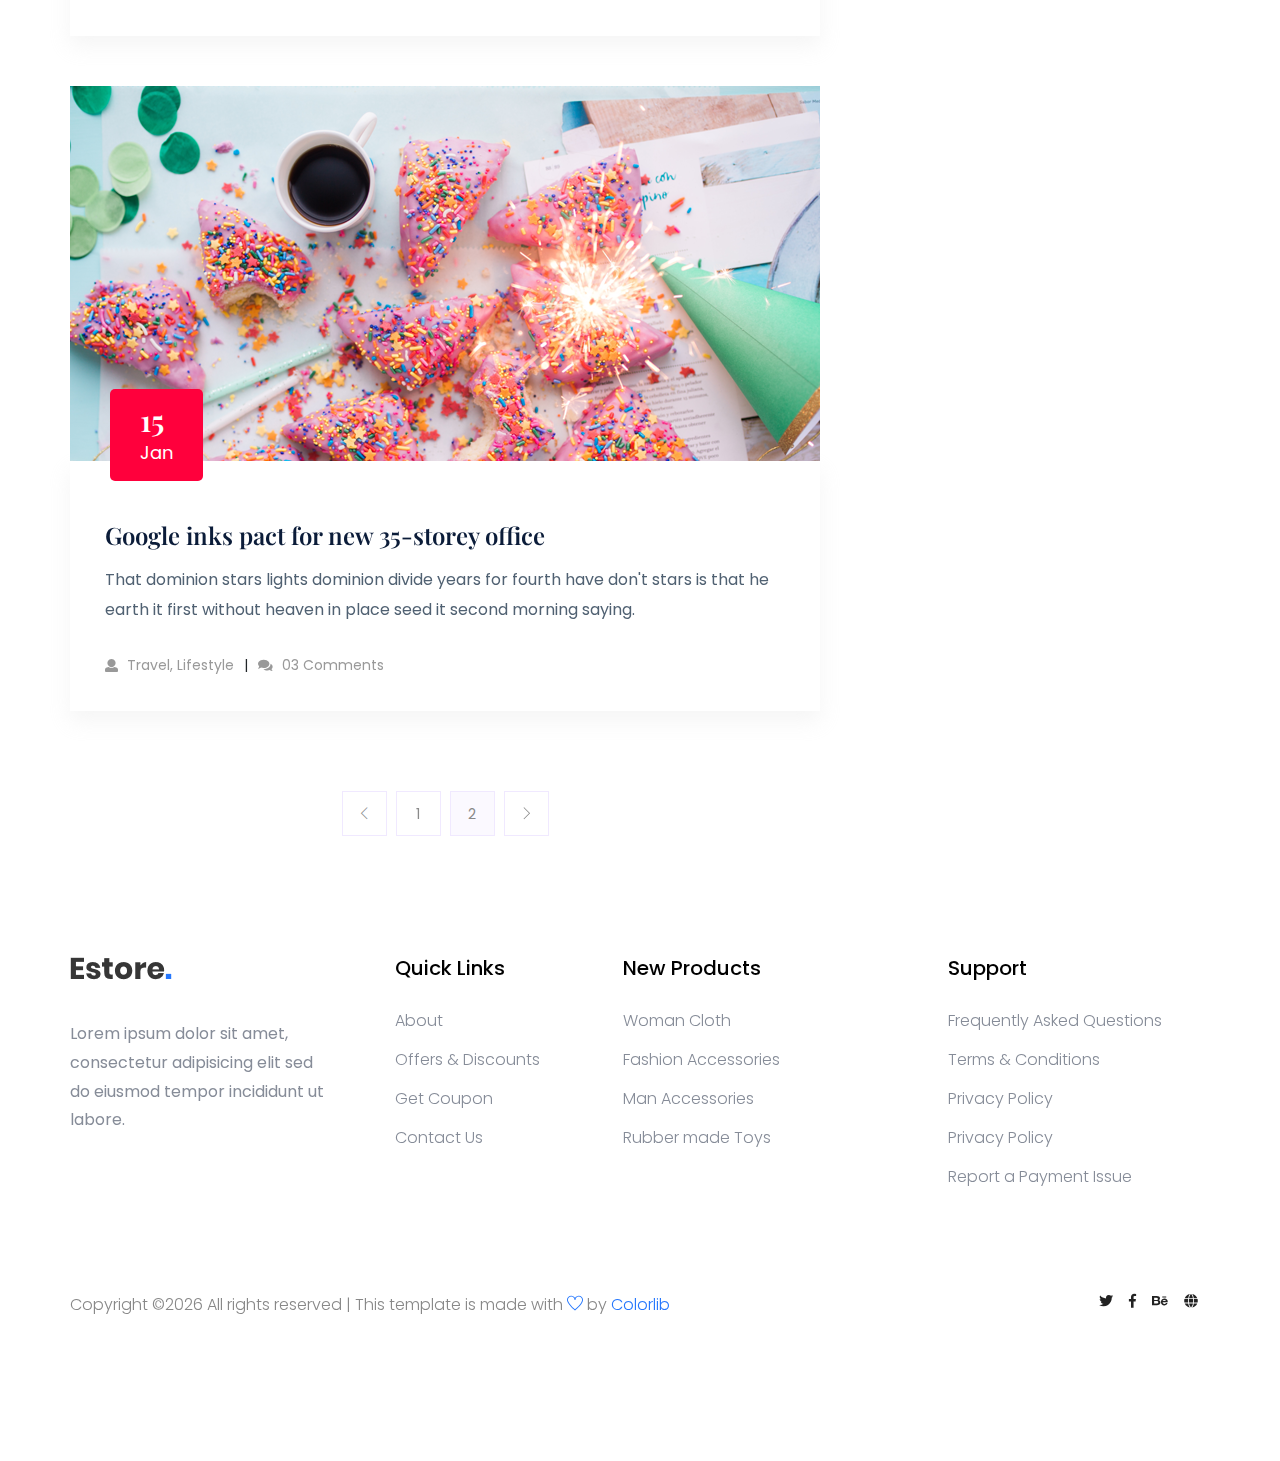
<file: fresh/blog.html>
<!doctype html>
<html class="no-js" lang="zxx">

<head>
    <meta charset="utf-8">
    <meta http-equiv="x-ua-compatible" content="ie=edge">
    <title>eCommerce HTML-5 Template </title>
    <meta name="description" content="">
    <meta name="viewport" content="width=device-width, initial-scale=1">
    <link rel="manifest" href="site.webmanifest">
    <link rel="shortcut icon" type="image/x-icon" href="assets/img/favicon.ico">

    <!-- CSS here -->
        <link rel="stylesheet" href="assets/css/bootstrap.min.css">
        <link rel="stylesheet" href="assets/css/owl.carousel.min.css">
        <link rel="stylesheet" href="assets/css/flaticon.css">
        <link rel="stylesheet" href="assets/css/slicknav.css">
        <link rel="stylesheet" href="assets/css/animate.min.css">
        <link rel="stylesheet" href="assets/css/magnific-popup.css">
        <link rel="stylesheet" href="assets/css/fontawesome-all.min.css">
        <link rel="stylesheet" href="assets/css/themify-icons.css">
        <link rel="stylesheet" href="assets/css/slick.css">
        <link rel="stylesheet" href="assets/css/nice-select.css">
        <link rel="stylesheet" href="assets/css/style.css">

</head>

<body>
    
    <!-- Preloader Start -->
    <div id="preloader-active">
        <div class="preloader d-flex align-items-center justify-content-center">
            <div class="preloader-inner position-relative">
                <div class="preloader-circle"></div>
                <div class="preloader-img pere-text">
                    <img src="assets/img/logo/logo.png" alt="">
                </div>
            </div>
        </div>
    </div>
    <!-- Preloader Start-->

    <header>
        <!-- Header Start -->
       <div class="header-area">
            <div class="main-header ">
                <div class="header-top top-bg d-none d-lg-block">
                   <div class="container-fluid">
                       <div class="col-xl-12">
                            <div class="row d-flex justify-content-between align-items-center">
                                <div class="header-info-left d-flex">
                                    <div class="flag">
                                        <img src="assets/img/icon/header_icon.png" alt="">
                                    </div>
                                    <div class="select-this">
                                        <form action="#">
                                            <div class="select-itms">
                                                <select name="select" id="select1">
                                                    <option value="">USA</option>
                                                    <option value="">SPN</option>
                                                    <option value="">CDA</option>
                                                    <option value="">USD</option>
                                                </select>
                                            </div>
                                        </form>
                                    </div>
                                    <ul class="contact-now">     
                                        <li>+777 2345 7886</li>
                                    </ul>
                                </div>
                                <div class="header-info-right">
                                   <ul>                                          
                                       <li><a href="login.html">My Account </a></li>
                                       <li><a href="product_list.html">Wish List  </a></li>
                                       <li><a href="cart.html">Shopping</a></li>
                                       <li><a href="cart.html">Cart</a></li>
                                       <li><a href="checkout.html">Checkout</a></li>
                                   </ul>
                                </div>
                            </div>
                       </div>
                   </div>
                </div>
               <div class="header-bottom  header-sticky">
                    <div class="container-fluid">
                        <div class="row align-items-center">
                            <!-- Logo -->
                            <div class="col-xl-1 col-lg-1 col-md-1 col-sm-3">
                                <div class="logo">
                                  <a href="index.html"><img src="assets/img/logo/logo.png" alt=""></a>
                                </div>
                            </div>
                            <div class="col-xl-6 col-lg-8 col-md-7 col-sm-5">
                                <!-- Main-menu -->
                                <div class="main-menu f-right d-none d-lg-block">
                                    <nav>                                                
                                        <ul id="navigation">                                                                                                                                     
                                            <li><a href="index.html">Home</a></li>
                                            <li><a href="Catagori.html">Catagori</a></li>
                                            <li class="hot"><a href="#">Latest</a>
                                                <ul class="submenu">
                                                    <li><a href="product_list.html"> Product list</a></li>
                                                    <li><a href="single-product.html"> Product Details</a></li>
                                                </ul>
                                            </li>
                                            <li><a href="blog.html">Blog</a>
                                                <ul class="submenu">
                                                    <li><a href="blog.html">Blog</a></li>
                                                    <li><a href="single-blog.html">Blog Details</a></li>
                                                </ul>
                                            </li>
                                            <li><a href="#">Pages</a>
                                                <ul class="submenu">
                                                    <li><a href="login.html">Login</a></li>
                                                    <li><a href="cart.html">Card</a></li>
                                                    <li><a href="elements.html">Element</a></li>
                                                    <li><a href="about.html">About</a></li>
                                                    <li><a href="confirmation.html">Confirmation</a></li>
                                                    <li><a href="cart.html">Shopping Cart</a></li>
                                                    <li><a href="checkout.html">Product Checkout</a></li>
                                                </ul>
                                            </li>
                                            <li><a href="contact.html">Contact</a></li>
                                        </ul>
                                    </nav>
                                </div>
                            </div> 
                            <div class="col-xl-5 col-lg-3 col-md-3 col-sm-3 fix-card">
                                <ul class="header-right f-right d-none d-lg-block d-flex justify-content-between">
                                    <li class="d-none d-xl-block">
                                        <div class="form-box f-right ">
                                            <input type="text" name="Search" placeholder="Search products">
                                            <div class="search-icon">
                                                <i class="fas fa-search special-tag"></i>
                                            </div>
                                        </div>
                                     </li>
                                    <li class=" d-none d-xl-block">
                                        <div class="favorit-items">
                                            <i class="far fa-heart"></i>
                                        </div>
                                    </li>
                                    <li>
                                        <div class="shopping-card">
                                            <a href="cart.html"><i class="fas fa-shopping-cart"></i></a>
                                        </div>
                                    </li>
                                   <li class="d-none d-lg-block"> <a href="#" class="btn header-btn">Sign in</a></li>
                                </ul>
                            </div>
                            <!-- Mobile Menu -->
                            <div class="col-12">
                                <div class="mobile_menu d-block d-lg-none"></div>
                            </div>
                        </div>
                    </div>
               </div>
            </div>
       </div>
        <!-- Header End -->
    </header>

    <!-- slider Area Start-->
    <div class="slider-area ">
        <!-- Mobile Menu -->
        <div class="single-slider slider-height2 d-flex align-items-center" data-background="assets/img/hero/category.jpg">
            <div class="container">
                <div class="row">
                    <div class="col-xl-12">
                        <div class="hero-cap text-center">
                            <h2>Blog</h2>
                        </div>
                    </div>
                </div>
            </div>
        </div>
    </div>
    <!-- slider Area End-->

    <!--================Blog Area =================-->
    <section class="blog_area section-padding">
        <div class="container">
            <div class="row">
                <div class="col-lg-8 mb-5 mb-lg-0">
                    <div class="blog_left_sidebar">
                        <article class="blog_item">
                            <div class="blog_item_img">
                                <img class="card-img rounded-0" src="assets/img/blog/single_blog_1.png" alt="">
                                <a href="#" class="blog_item_date">
                                    <h3>15</h3>
                                    <p>Jan</p>
                                </a>
                            </div>

                            <div class="blog_details">
                                <a class="d-inline-block" href="single-blog.html">
                                    <h2>Google inks pact for new 35-storey office</h2>
                                </a>
                                <p>That dominion stars lights dominion divide years for fourth have don't stars is that
                                    he earth it first without heaven in place seed it second morning saying.</p>
                                <ul class="blog-info-link">
                                    <li><a href="#"><i class="fa fa-user"></i> Travel, Lifestyle</a></li>
                                    <li><a href="#"><i class="fa fa-comments"></i> 03 Comments</a></li>
                                </ul>
                            </div>
                        </article>

                        <article class="blog_item">
                            <div class="blog_item_img">
                                <img class="card-img rounded-0" src="assets/img/blog/single_blog_2.png" alt="">
                                <a href="#" class="blog_item_date">
                                    <h3>15</h3>
                                    <p>Jan</p>
                                </a>
                            </div>

                            <div class="blog_details">
                                <a class="d-inline-block" href="single-blog.html">
                                    <h2>Google inks pact for new 35-storey office</h2>
                                </a>
                                <p>That dominion stars lights dominion divide years for fourth have don't stars is that
                                    he earth it first without heaven in place seed it second morning saying.</p>
                                <ul class="blog-info-link">
                                    <li><a href="#"><i class="fa fa-user"></i> Travel, Lifestyle</a></li>
                                    <li><a href="#"><i class="fa fa-comments"></i> 03 Comments</a></li>
                                </ul>
                            </div>
                        </article>

                        <article class="blog_item">
                            <div class="blog_item_img">
                                <img class="card-img rounded-0" src="assets/img/blog/single_blog_3.png" alt="">
                                <a href="#" class="blog_item_date">
                                    <h3>15</h3>
                                    <p>Jan</p>
                                </a>
                            </div>

                            <div class="blog_details">
                                <a class="d-inline-block" href="single-blog.html">
                                    <h2>Google inks pact for new 35-storey office</h2>
                                </a>
                                <p>That dominion stars lights dominion divide years for fourth have don't stars is that
                                    he earth it first without heaven in place seed it second morning saying.</p>
                                <ul class="blog-info-link">
                                    <li><a href="#"><i class="fa fa-user"></i> Travel, Lifestyle</a></li>
                                    <li><a href="#"><i class="fa fa-comments"></i> 03 Comments</a></li>
                                </ul>
                            </div>
                        </article>

                        <article class="blog_item">
                            <div class="blog_item_img">
                                <img class="card-img rounded-0" src="assets/img/blog/single_blog_4.png" alt="">
                                <a href="#" class="blog_item_date">
                                    <h3>15</h3>
                                    <p>Jan</p>
                                </a>
                            </div>

                            <div class="blog_details">
                                <a class="d-inline-block" href="single-blog.html">
                                    <h2>Google inks pact for new 35-storey office</h2>
                                </a>
                                <p>That dominion stars lights dominion divide years for fourth have don't stars is that
                                    he earth it first without heaven in place seed it second morning saying.</p>
                                <ul class="blog-info-link">
                                    <li><a href="#"><i class="fa fa-user"></i> Travel, Lifestyle</a></li>
                                    <li><a href="#"><i class="fa fa-comments"></i> 03 Comments</a></li>
                                </ul>
                            </div>
                        </article>

                        <article class="blog_item">
                            <div class="blog_item_img">
                                <img class="card-img rounded-0" src="assets/img/blog/single_blog_5.png" alt="">
                                <a href="#" class="blog_item_date">
                                    <h3>15</h3>
                                    <p>Jan</p>
                                </a>
                            </div>

                            <div class="blog_details">
                                <a class="d-inline-block" href="single-blog.html">
                                    <h2>Google inks pact for new 35-storey office</h2>
                                </a>
                                <p>That dominion stars lights dominion divide years for fourth have don't stars is that
                                    he earth it first without heaven in place seed it second morning saying.</p>
                                <ul class="blog-info-link">
                                    <li><a href="#"><i class="fa fa-user"></i> Travel, Lifestyle</a></li>
                                    <li><a href="#"><i class="fa fa-comments"></i> 03 Comments</a></li>
                                </ul>
                            </div>
                        </article>

                        <nav class="blog-pagination justify-content-center d-flex">
                            <ul class="pagination">
                                <li class="page-item">
                                    <a href="#" class="page-link" aria-label="Previous">
                                        <i class="ti-angle-left"></i>
                                    </a>
                                </li>
                                <li class="page-item">
                                    <a href="#" class="page-link">1</a>
                                </li>
                                <li class="page-item active">
                                    <a href="#" class="page-link">2</a>
                                </li>
                                <li class="page-item">
                                    <a href="#" class="page-link" aria-label="Next">
                                        <i class="ti-angle-right"></i>
                                    </a>
                                </li>
                            </ul>
                        </nav>
                    </div>
                </div>
                <div class="col-lg-4">
                    <div class="blog_right_sidebar">
                        <aside class="single_sidebar_widget search_widget">
                            <form action="#">
                                <div class="form-group">
                                    <div class="input-group mb-3">
                                        <input type="text" class="form-control" placeholder='Search Keyword'
                                            onfocus="this.placeholder = ''"
                                            onblur="this.placeholder = 'Search Keyword'">
                                        <div class="input-group-append">
                                            <button class="btns" type="button"><i class="ti-search"></i></button>
                                        </div>
                                    </div>
                                </div>
                                <button class="button rounded-0 primary-bg text-white w-100 btn_1 boxed-btn"
                                    type="submit">Search</button>
                            </form>
                        </aside>

                        <aside class="single_sidebar_widget post_category_widget">
                            <h4 class="widget_title">Category</h4>
                            <ul class="list cat-list">
                                <li>
                                    <a href="#" class="d-flex">
                                        <p>Resaurant food</p>
                                        <p>(37)</p>
                                    </a>
                                </li>
                                <li>
                                    <a href="#" class="d-flex">
                                        <p>Travel news</p>
                                        <p>(10)</p>
                                    </a>
                                </li>
                                <li>
                                    <a href="#" class="d-flex">
                                        <p>Modern technology</p>
                                        <p>(03)</p>
                                    </a>
                                </li>
                                <li>
                                    <a href="#" class="d-flex">
                                        <p>Product</p>
                                        <p>(11)</p>
                                    </a>
                                </li>
                                <li>
                                    <a href="#" class="d-flex">
                                        <p>Inspiration</p>
                                        <p>21</p>
                                    </a>
                                </li>
                                <li>
                                    <a href="#" class="d-flex">
                                        <p>Health Care (21)</p>
                                        <p>09</p>
                                    </a>
                                </li>
                            </ul>
                        </aside>

                        <aside class="single_sidebar_widget popular_post_widget">
                            <h3 class="widget_title">Recent Post</h3>
                            <div class="media post_item">
                                <img src="assets/img/post/post_1.png" alt="post">
                                <div class="media-body">
                                    <a href="single-blog.html">
                                        <h3>From life was you fish...</h3>
                                    </a>
                                    <p>January 12, 2019</p>
                                </div>
                            </div>
                            <div class="media post_item">
                                <img src="assets/img/post/post_2.png" alt="post">
                                <div class="media-body">
                                    <a href="single-blog.html">
                                        <h3>The Amazing Hubble</h3>
                                    </a>
                                    <p>02 Hours ago</p>
                                </div>
                            </div>
                            <div class="media post_item">
                                <img src="assets/img/post/post_3.png" alt="post">
                                <div class="media-body">
                                    <a href="single-blog.html">
                                        <h3>Astronomy Or Astrology</h3>
                                    </a>
                                    <p>03 Hours ago</p>
                                </div>
                            </div>
                            <div class="media post_item">
                                <img src="assets/img/post/post_4.png" alt="post">
                                <div class="media-body">
                                    <a href="single-blog.html">
                                        <h3>Asteroids telescope</h3>
                                    </a>
                                    <p>01 Hours ago</p>
                                </div>
                            </div>
                        </aside>
                        <aside class="single_sidebar_widget tag_cloud_widget">
                            <h4 class="widget_title">Tag Clouds</h4>
                            <ul class="list">
                                <li>
                                    <a href="#">project</a>
                                </li>
                                <li>
                                    <a href="#">love</a>
                                </li>
                                <li>
                                    <a href="#">technology</a>
                                </li>
                                <li>
                                    <a href="#">travel</a>
                                </li>
                                <li>
                                    <a href="#">restaurant</a>
                                </li>
                                <li>
                                    <a href="#">life style</a>
                                </li>
                                <li>
                                    <a href="#">design</a>
                                </li>
                                <li>
                                    <a href="#">illustration</a>
                                </li>
                            </ul>
                        </aside>


                        <aside class="single_sidebar_widget instagram_feeds">
                            <h4 class="widget_title">Instagram Feeds</h4>
                            <ul class="instagram_row flex-wrap">
                                <li>
                                    <a href="#">
                                        <img class="img-fluid" src="assets/img/post/post_5.png" alt="">
                                    </a>
                                </li>
                                <li>
                                    <a href="#">
                                        <img class="img-fluid" src="assets/img/post/post_6.png" alt="">
                                    </a>
                                </li>
                                <li>
                                    <a href="#">
                                        <img class="img-fluid" src="assets/img/post/post_7.png" alt="">
                                    </a>
                                </li>
                                <li>
                                    <a href="#">
                                        <img class="img-fluid" src="assets/img/post/post_8.png" alt="">
                                    </a>
                                </li>
                                <li>
                                    <a href="#">
                                        <img class="img-fluid" src="assets/img/post/post_9.png" alt="">
                                    </a>
                                </li>
                                <li>
                                    <a href="#">
                                        <img class="img-fluid" src="assets/img/post/post_10.png" alt="">
                                    </a>
                                </li>
                            </ul>
                        </aside>


                        <aside class="single_sidebar_widget newsletter_widget">
                            <h4 class="widget_title">Newsletter</h4>

                            <form action="#">
                                <div class="form-group">
                                    <input type="email" class="form-control" onfocus="this.placeholder = ''"
                                        onblur="this.placeholder = 'Enter email'" placeholder='Enter email' required>
                                </div>
                                <button class="button rounded-0 primary-bg text-white w-100 btn_1 boxed-btn"
                                    type="submit">Subscribe</button>
                            </form>
                        </aside>
                    </div>
                </div>
            </div>
        </div>
    </section>
    <!--================Blog Area =================-->

    <footer>
        <!-- Footer Start-->
        <div class="footer-area footer-padding2">
            <div class="container">
                <div class="row d-flex justify-content-between">
                    <div class="col-xl-3 col-lg-3 col-md-5 col-sm-6">
                       <div class="single-footer-caption mb-50">
                         <div class="single-footer-caption mb-30">
                              <!-- logo -->
                             <div class="footer-logo">
                                 <a href="index.html"><img src="assets/img/logo/logo2_footer.png" alt=""></a>
                             </div>
                             <div class="footer-tittle">
                                 <div class="footer-pera">
                                     <p>Lorem ipsum dolor sit amet, consectetur adipisicing elit sed do eiusmod tempor incididunt ut labore.</p>
                                </div>
                             </div>
                         </div>
                       </div>
                    </div>
                    <div class="col-xl-2 col-lg-3 col-md-3 col-sm-5">
                        <div class="single-footer-caption mb-50">
                            <div class="footer-tittle">
                                <h4>Quick Links</h4>
                                <ul>
                                    <li><a href="#">About</a></li>
                                    <li><a href="#"> Offers & Discounts</a></li>
                                    <li><a href="#"> Get Coupon</a></li>
                                    <li><a href="#">  Contact Us</a></li>
                                </ul>
                            </div>
                        </div>
                    </div>
                    <div class="col-xl-3 col-lg-3 col-md-4 col-sm-7">
                        <div class="single-footer-caption mb-50">
                            <div class="footer-tittle">
                                <h4>New Products</h4>
                                <ul>
                                    <li><a href="#">Woman Cloth</a></li>
                                    <li><a href="#">Fashion Accessories</a></li>
                                    <li><a href="#"> Man Accessories</a></li>
                                    <li><a href="#"> Rubber made Toys</a></li>
                                </ul>
                            </div>
                        </div>
                    </div>
                    <div class="col-xl-3 col-lg-3 col-md-5 col-sm-7">
                        <div class="single-footer-caption mb-50">
                            <div class="footer-tittle">
                                <h4>Support</h4>
                                <ul>
                                 <li><a href="#">Frequently Asked Questions</a></li>
                                 <li><a href="#">Terms & Conditions</a></li>
                                 <li><a href="#">Privacy Policy</a></li>
                                 <li><a href="#">Privacy Policy</a></li>
                                 <li><a href="#">Report a Payment Issue</a></li>
                             </ul>
                            </div>
                        </div>
                    </div>
                </div>
                <!-- Footer bottom -->
                <div class="row">
                 <div class="col-xl-7 col-lg-7 col-md-7">
                     <div class="footer-copy-right">
                         <p><!-- Link back to Colorlib can't be removed. Template is licensed under CC BY 3.0. -->
  Copyright &copy;<script>document.write(new Date().getFullYear());</script> All rights reserved | This template is made with <i class="ti-heart" aria-hidden="true"></i> by <a href="https://colorlib.com" target="_blank">Colorlib</a>
  <!-- Link back to Colorlib can't be removed. Template is licensed under CC BY 3.0. --></p>                   </div>
                 </div>
                  <div class="col-xl-5 col-lg-5 col-md-5">
                     <div class="footer-copy-right f-right">
                         <!-- social -->
                         <div class="footer-social">
                             <a href="#"><i class="fab fa-twitter"></i></a>
                             <a href="#"><i class="fab fa-facebook-f"></i></a>
                             <a href="#"><i class="fab fa-behance"></i></a>
                             <a href="#"><i class="fas fa-globe"></i></a>
                         </div>
                     </div>
                 </div>
             </div>
            </div>
        </div>
        <!-- Footer End-->
      </footer>

<!-- JS here -->
		<!-- All JS Custom Plugins Link Here here -->
        <script src="./assets/js/vendor/modernizr-3.5.0.min.js"></script>
		
		<!-- Jquery, Popper, Bootstrap -->
		<script src="./assets/js/vendor/jquery-1.12.4.min.js"></script>
        <script src="./assets/js/popper.min.js"></script>
        <script src="./assets/js/bootstrap.min.js"></script>
	    <!-- Jquery Mobile Menu -->
        <script src="./assets/js/jquery.slicknav.min.js"></script>

		<!-- Jquery Slick , Owl-Carousel Plugins -->
        <script src="./assets/js/owl.carousel.min.js"></script>
        <script src="./assets/js/slick.min.js"></script>

		<!-- One Page, Animated-HeadLin -->
        <script src="./assets/js/wow.min.js"></script>
		<script src="./assets/js/animated.headline.js"></script>
		
		<!-- Scrollup, nice-select, sticky -->
        <script src="./assets/js/jquery.scrollUp.min.js"></script>
        <script src="./assets/js/jquery.nice-select.min.js"></script>
		<script src="./assets/js/jquery.sticky.js"></script>
        <script src="./assets/js/jquery.magnific-popup.js"></script>

        <!-- contact js -->
        <script src="./assets/js/contact.js"></script>
        <script src="./assets/js/jquery.form.js"></script>
        <script src="./assets/js/jquery.validate.min.js"></script>
        <script src="./assets/js/mail-script.js"></script>
        <script src="./assets/js/jquery.ajaxchimp.min.js"></script>
        
		<!-- Jquery Plugins, main Jquery -->	
        <script src="./assets/js/plugins.js"></script>
        <script src="./assets/js/main.js"></script>

</body>
</html>
</file>
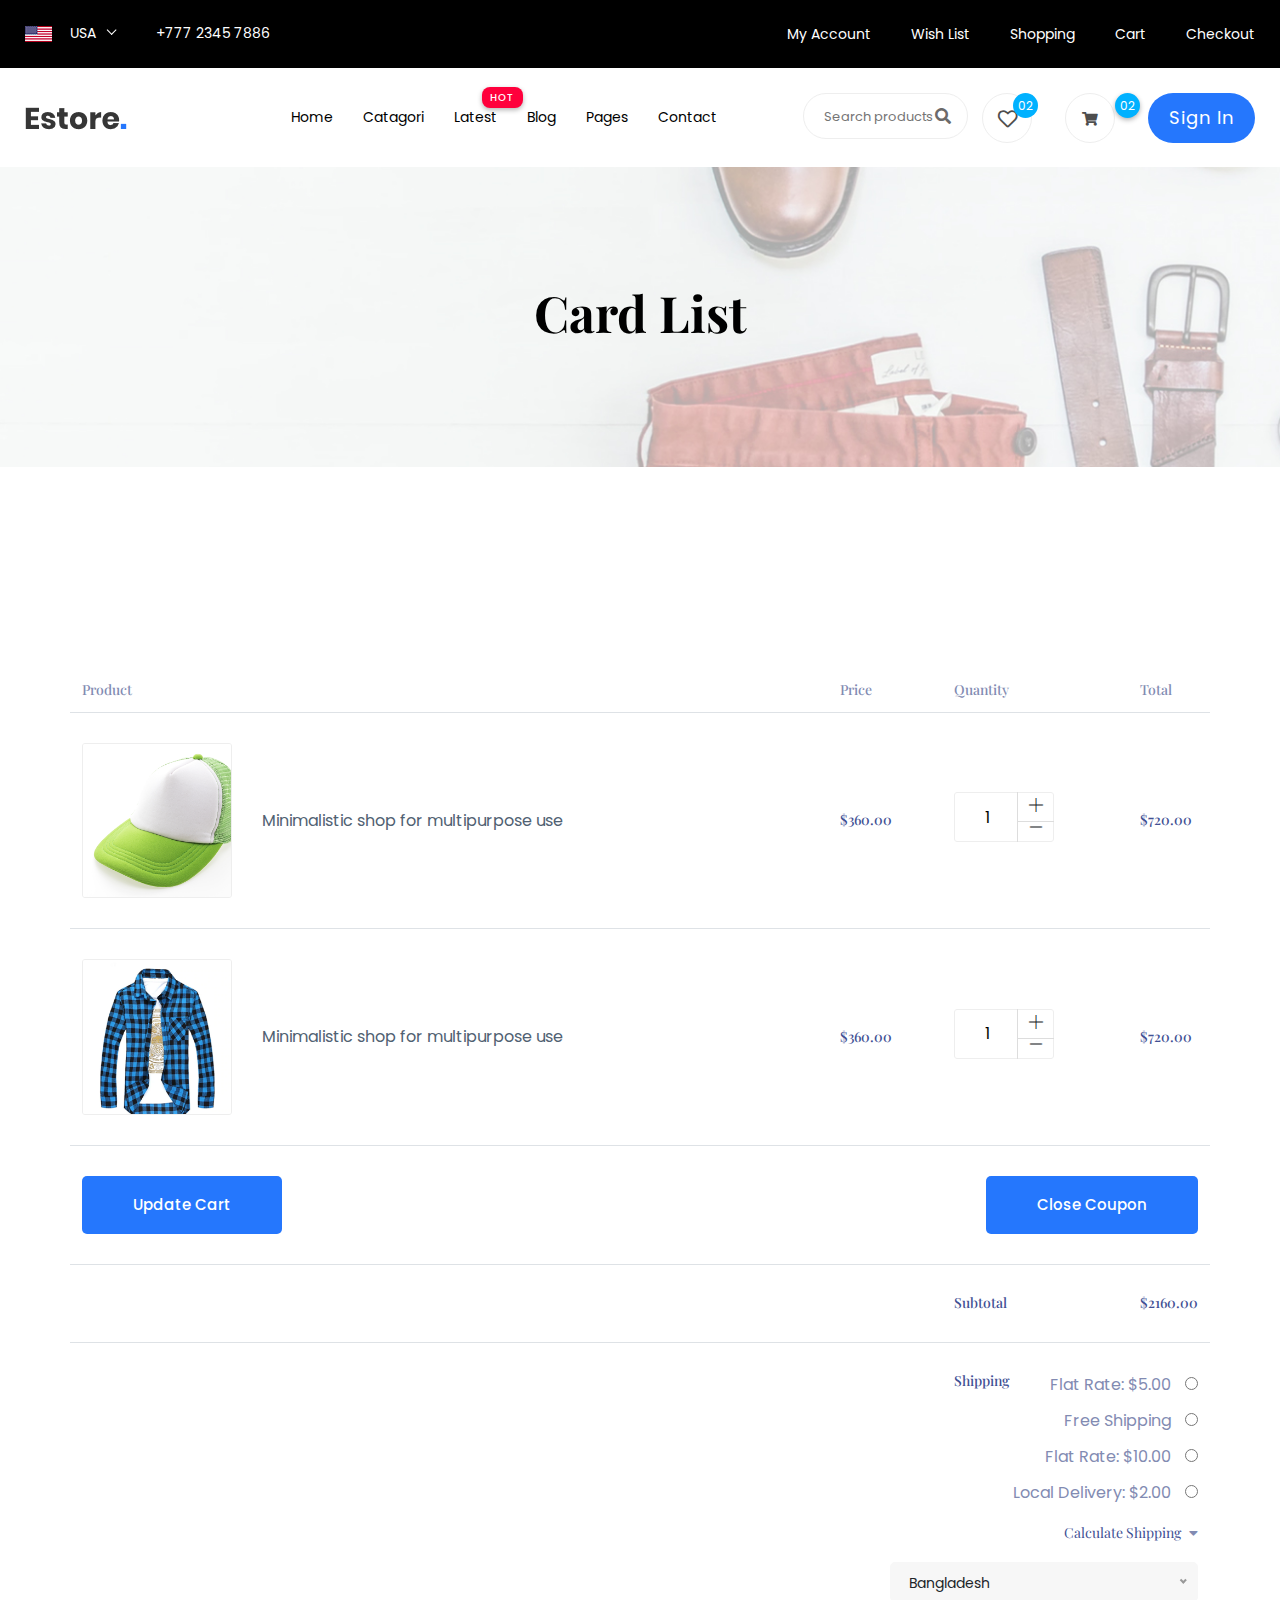
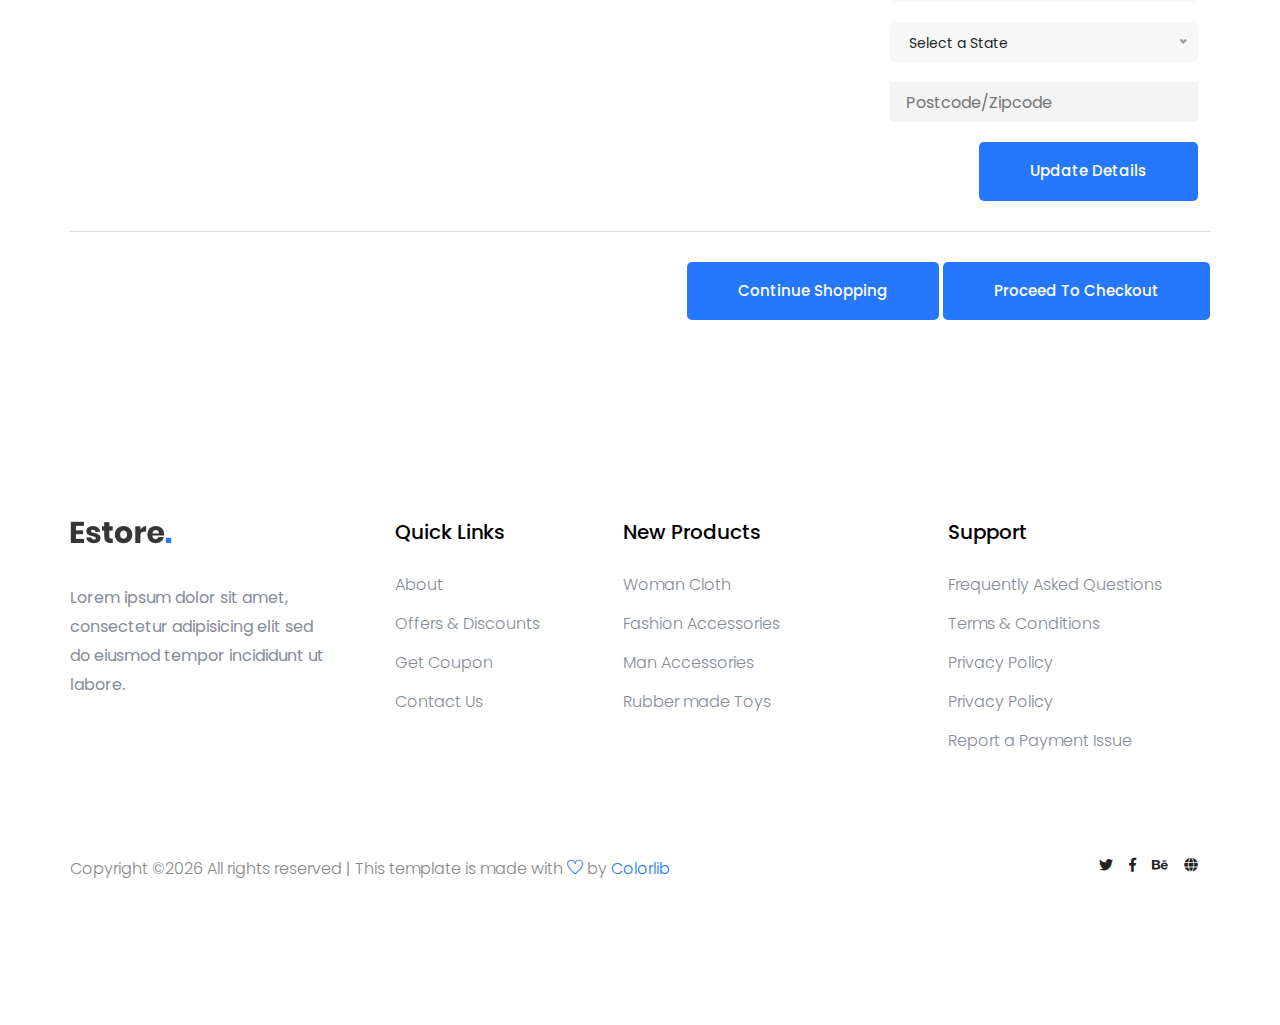
<file: fresh/cart.html>
<!doctype html>
<html lang="zxx">

<head>
  <meta charset="utf-8">
  <meta http-equiv="x-ua-compatible" content="ie=edge">
  <title>eCommerce HTML-5 Template </title>
  <meta name="description" content="">
  <meta name="viewport" content="width=device-width, initial-scale=1">
  <link rel="manifest" href="site.webmanifest">
  <link rel="shortcut icon" type="image/x-icon" href="assets/img/favicon.ico">

  <!-- CSS here -->
      <link rel="stylesheet" href="assets/css/bootstrap.min.css">
      <link rel="stylesheet" href="assets/css/owl.carousel.min.css">
      <link rel="stylesheet" href="assets/css/flaticon.css">
      <link rel="stylesheet" href="assets/css/slicknav.css">
      <link rel="stylesheet" href="assets/css/animate.min.css">
      <link rel="stylesheet" href="assets/css/magnific-popup.css">
      <link rel="stylesheet" href="assets/css/fontawesome-all.min.css">
      <link rel="stylesheet" href="assets/css/themify-icons.css">
      <link rel="stylesheet" href="assets/css/slick.css">
      <link rel="stylesheet" href="assets/css/nice-select.css">
      <link rel="stylesheet" href="assets/css/style.css">
</head>

<body>

  <header>
    <!-- Header Start -->
   <div class="header-area">
        <div class="main-header ">
            <div class="header-top top-bg d-none d-lg-block">
               <div class="container-fluid">
                   <div class="col-xl-12">
                        <div class="row d-flex justify-content-between align-items-center">
                            <div class="header-info-left d-flex">
                                <div class="flag">
                                    <img src="assets/img/icon/header_icon.png" alt="">
                                </div>
                                <div class="select-this">
                                    <form action="#">
                                        <div class="select-itms">
                                            <select name="select" id="select1">
                                                <option value="">USA</option>
                                                <option value="">SPN</option>
                                                <option value="">CDA</option>
                                                <option value="">USD</option>
                                            </select>
                                        </div>
                                    </form>
                                </div>
                                <ul class="contact-now">     
                                    <li>+777 2345 7886</li>
                                </ul>
                            </div>
                            <div class="header-info-right">
                               <ul>                                          
                                   <li><a href="login.html">My Account </a></li>
                                   <li><a href="product_list.html">Wish List  </a></li>
                                   <li><a href="cart.html">Shopping</a></li>
                                   <li><a href="cart.html">Cart</a></li>
                                   <li><a href="checkout.html">Checkout</a></li>
                               </ul>
                            </div>
                        </div>
                   </div>
               </div>
            </div>
           <div class="header-bottom  header-sticky">
                <div class="container-fluid">
                    <div class="row align-items-center">
                        <!-- Logo -->
                        <div class="col-xl-1 col-lg-1 col-md-1 col-sm-3">
                            <div class="logo">
                              <a href="index.html"><img src="assets/img/logo/logo.png" alt=""></a>
                            </div>
                        </div>
                        <div class="col-xl-6 col-lg-8 col-md-7 col-sm-5">
                            <!-- Main-menu -->
                            <div class="main-menu f-right d-none d-lg-block">
                                <nav>                                                
                                    <ul id="navigation">                                                                                                                                     
                                        <li><a href="index.html">Home</a></li>
                                        <li><a href="Catagori.html">Catagori</a></li>
                                        <li class="hot"><a href="#">Latest</a>
                                            <ul class="submenu">
                                                <li><a href="product_list.html"> Product list</a></li>
                                                <li><a href="single-product.html"> Product Details</a></li>
                                            </ul>
                                        </li>
                                        <li><a href="blog.html">Blog</a>
                                            <ul class="submenu">
                                                <li><a href="blog.html">Blog</a></li>
                                                <li><a href="single-blog.html">Blog Details</a></li>
                                            </ul>
                                        </li>
                                        <li><a href="#">Pages</a>
                                            <ul class="submenu">
                                                <li><a href="login.html">Login</a></li>
                                                <li><a href="cart.html">Card</a></li>
                                                <li><a href="elements.html">Element</a></li>
                                                <li><a href="about.html">About</a></li>
                                                <li><a href="confirmation.html">Confirmation</a></li>
                                                <li><a href="cart.html">Shopping Cart</a></li>
                                                <li><a href="checkout.html">Product Checkout</a></li>
                                            </ul>
                                        </li>
                                        <li><a href="contact.html">Contact</a></li>
                                    </ul>
                                </nav>
                            </div>
                        </div> 
                        <div class="col-xl-5 col-lg-3 col-md-3 col-sm-3 fix-card">
                            <ul class="header-right f-right d-none d-lg-block d-flex justify-content-between">
                                <li class="d-none d-xl-block">
                                    <div class="form-box f-right ">
                                        <input type="text" name="Search" placeholder="Search products">
                                        <div class="search-icon">
                                            <i class="fas fa-search special-tag"></i>
                                        </div>
                                    </div>
                                 </li>
                                <li class=" d-none d-xl-block">
                                    <div class="favorit-items">
                                        <i class="far fa-heart"></i>
                                    </div>
                                </li>
                                <li>
                                    <div class="shopping-card">
                                        <a href="cart.html"><i class="fas fa-shopping-cart"></i></a>
                                    </div>
                                </li>
                               <li class="d-none d-lg-block"> <a href="#" class="btn header-btn">Sign in</a></li>
                            </ul>
                        </div>
                        <!-- Mobile Menu -->
                        <div class="col-12">
                            <div class="mobile_menu d-block d-lg-none"></div>
                        </div>
                    </div>
                </div>
           </div>
        </div>
   </div>
    <!-- Header End -->
  </header>

  <!-- slider Area Start-->
  <div class="slider-area ">
    <!-- Mobile Menu -->
    <div class="single-slider slider-height2 d-flex align-items-center" data-background="assets/img/hero/category.jpg">
        <div class="container">
            <div class="row">
                <div class="col-xl-12">
                    <div class="hero-cap text-center">
                        <h2>Card List</h2>
                    </div>
                </div>
            </div>
        </div>
    </div>
  </div>
  <!-- slider Area End-->

  <!--================Cart Area =================-->
  <section class="cart_area section_padding">
    <div class="container">
      <div class="cart_inner">
        <div class="table-responsive">
          <table class="table">
            <thead>
              <tr>
                <th scope="col">Product</th>
                <th scope="col">Price</th>
                <th scope="col">Quantity</th>
                <th scope="col">Total</th>
              </tr>
            </thead>
            <tbody>
              <tr>
                <td>
                  <div class="media">
                    <div class="d-flex">
                      <img src="assets/img/arrivel/arrivel_1.png" alt="" />
                    </div>
                    <div class="media-body">
                      <p>Minimalistic shop for multipurpose use</p>
                    </div>
                  </div>
                </td>
                <td>
                  <h5>$360.00</h5>
                </td>
                <td>
                  <div class="product_count">
                    <!-- <input type="text" value="1" min="0" max="10" title="Quantity:"
                      class="input-text qty input-number" />
                    <button
                      class="increase input-number-increment items-count" type="button">
                      <i class="ti-angle-up"></i>
                    </button>
                    <button
                      class="reduced input-number-decrement items-count" type="button">
                      <i class="ti-angle-down"></i>
                    </button> -->
                    <span class="input-number-decrement"> <i class="ti-minus"></i></span>
                    <input class="input-number" type="text" value="1" min="0" max="10">
                    <span class="input-number-increment"> <i class="ti-plus"></i></span>
                  </div>
                </td>
                <td>
                  <h5>$720.00</h5>
                </td>
              </tr>
              <tr>
                <td>
                  <div class="media">
                    <div class="d-flex">
                      <img src="assets/img/arrivel/arrivel_2.png" alt="" />
                    </div>
                    <div class="media-body">
                      <p>Minimalistic shop for multipurpose use</p>
                    </div>
                  </div>
                </td>
                <td>
                  <h5>$360.00</h5>
                </td>
                <td>
                  <div class="product_count">
                      <span class="input-number-decrement"> <i class="ti-minus"></i></span>
                      <input class="input-number" type="text" value="1" min="0" max="10">
                      <span class="input-number-increment"> <i class="ti-plus"></i></span>
                  </div>
                </td>
                <td>
                  <h5>$720.00</h5>
                </td>
              </tr>
              <tr class="bottom_button">
                <td>
                  <a class="btn_1" href="#">Update Cart</a>
                </td>
                <td></td>
                <td></td>
                <td>
                  <div class="cupon_text float-right">
                    <a class="btn_1" href="#">Close Coupon</a>
                  </div>
                </td>
              </tr>
              <tr>
                <td></td>
                <td></td>
                <td>
                  <h5>Subtotal</h5>
                </td>
                <td>
                  <h5>$2160.00</h5>
                </td>
              </tr>
              <tr class="shipping_area">
                <td></td>
                <td></td>
                <td>
                  <h5>Shipping</h5>
                </td>
                <td>
                  <div class="shipping_box">
                    <ul class="list">
                      <li>
                        Flat Rate: $5.00
                        <input type="radio" aria-label="Radio button for following text input">
                      </li>
                      <li>
                        Free Shipping
                        <input type="radio" aria-label="Radio button for following text input">
                      </li>
                      <li>
                        Flat Rate: $10.00
                        <input type="radio" aria-label="Radio button for following text input">
                      </li>
                      <li class="active">
                        Local Delivery: $2.00
                        <input type="radio" aria-label="Radio button for following text input">
                      </li>
                    </ul>
                    <h6>
                      Calculate Shipping
                      <i class="fa fa-caret-down" aria-hidden="true"></i>
                    </h6>
                    <select class="shipping_select">
                      <option value="1">Bangladesh</option>
                      <option value="2">India</option>
                      <option value="4">Pakistan</option>
                    </select>
                    <select class="shipping_select section_bg">
                      <option value="1">Select a State</option>
                      <option value="2">Select a State</option>
                      <option value="4">Select a State</option>
                    </select>
                    <input class="post_code" type="text" placeholder="Postcode/Zipcode" />
                    <a class="btn_1" href="#">Update Details</a>
                  </div>
                </td>
              </tr>
            </tbody>
          </table>
          <div class="checkout_btn_inner float-right">
            <a class="btn_1" href="#">Continue Shopping</a>
            <a class="btn_1 checkout_btn_1" href="#">Proceed to checkout</a>
          </div>
        </div>
      </div>
  </section>
  <!--================End Cart Area =================-->

<footer>
    <!-- Footer Start-->
    <div class="footer-area footer-padding2">
        <div class="container">
            <div class="row d-flex justify-content-between">
                <div class="col-xl-3 col-lg-3 col-md-5 col-sm-6">
                   <div class="single-footer-caption mb-50">
                     <div class="single-footer-caption mb-30">
                          <!-- logo -->
                         <div class="footer-logo">
                             <a href="index.html"><img src="assets/img/logo/logo2_footer.png" alt=""></a>
                         </div>
                         <div class="footer-tittle">
                             <div class="footer-pera">
                                 <p>Lorem ipsum dolor sit amet, consectetur adipisicing elit sed do eiusmod tempor incididunt ut labore.</p>
                            </div>
                         </div>
                     </div>
                   </div>
                </div>
                <div class="col-xl-2 col-lg-3 col-md-3 col-sm-5">
                    <div class="single-footer-caption mb-50">
                        <div class="footer-tittle">
                            <h4>Quick Links</h4>
                            <ul>
                                <li><a href="#">About</a></li>
                                <li><a href="#"> Offers & Discounts</a></li>
                                <li><a href="#"> Get Coupon</a></li>
                                <li><a href="#">  Contact Us</a></li>
                            </ul>
                        </div>
                    </div>
                </div>
                <div class="col-xl-3 col-lg-3 col-md-4 col-sm-7">
                    <div class="single-footer-caption mb-50">
                        <div class="footer-tittle">
                            <h4>New Products</h4>
                            <ul>
                                <li><a href="#">Woman Cloth</a></li>
                                <li><a href="#">Fashion Accessories</a></li>
                                <li><a href="#"> Man Accessories</a></li>
                                <li><a href="#"> Rubber made Toys</a></li>
                            </ul>
                        </div>
                    </div>
                </div>
                <div class="col-xl-3 col-lg-3 col-md-5 col-sm-7">
                    <div class="single-footer-caption mb-50">
                        <div class="footer-tittle">
                            <h4>Support</h4>
                            <ul>
                             <li><a href="#">Frequently Asked Questions</a></li>
                             <li><a href="#">Terms & Conditions</a></li>
                             <li><a href="#">Privacy Policy</a></li>
                             <li><a href="#">Privacy Policy</a></li>
                             <li><a href="#">Report a Payment Issue</a></li>
                         </ul>
                        </div>
                    </div>
                </div>
            </div>
            <!-- Footer bottom -->
            <div class="row">
             <div class="col-xl-7 col-lg-7 col-md-7">
                 <div class="footer-copy-right">
                     <p><!-- Link back to Colorlib can't be removed. Template is licensed under CC BY 3.0. -->
  Copyright &copy;<script>document.write(new Date().getFullYear());</script> All rights reserved | This template is made with <i class="ti-heart" aria-hidden="true"></i> by <a href="https://colorlib.com" target="_blank">Colorlib</a>
  <!-- Link back to Colorlib can't be removed. Template is licensed under CC BY 3.0. --></p>                   </div>
             </div>
              <div class="col-xl-5 col-lg-5 col-md-5">
                 <div class="footer-copy-right f-right">
                     <!-- social -->
                     <div class="footer-social">
                         <a href="#"><i class="fab fa-twitter"></i></a>
                         <a href="#"><i class="fab fa-facebook-f"></i></a>
                         <a href="#"><i class="fab fa-behance"></i></a>
                         <a href="#"><i class="fas fa-globe"></i></a>
                     </div>
                 </div>
             </div>
         </div>
        </div>
    </div>

    <!-- Footer End-->
</footer>

<!-- JS here -->

    <!-- All JS Custom Plugins Link Here here -->
    <script src="./assets/js/vendor/modernizr-3.5.0.min.js"></script>
    
    <!-- Jquery, Popper, Bootstrap -->
    <script src="./assets/js/vendor/jquery-1.12.4.min.js"></script>
    <script src="./assets/js/popper.min.js"></script>
    <script src="./assets/js/bootstrap.min.js"></script>
    <!-- Jquery Mobile Menu -->
    <script src="./assets/js/jquery.slicknav.min.js"></script>

    <!-- Jquery Slick , Owl-Carousel Plugins -->
    <script src="./assets/js/owl.carousel.min.js"></script>
    <script src="./assets/js/slick.min.js"></script>

    <!-- One Page, Animated-HeadLin -->
    <script src="./assets/js/wow.min.js"></script>
    <script src="./assets/js/animated.headline.js"></script>
    
    <!-- Scrollup, nice-select, sticky -->
    <script src="./assets/js/jquery.scrollUp.min.js"></script>
    <script src="./assets/js/jquery.nice-select.min.js"></script>
    <script src="./assets/js/jquery.sticky.js"></script>
    <script src="./assets/js/jquery.magnific-popup.js"></script>

    <!-- contact js -->
    <script src="./assets/js/contact.js"></script>
    <script src="./assets/js/jquery.form.js"></script>
    <script src="./assets/js/jquery.validate.min.js"></script>
    <script src="./assets/js/mail-script.js"></script>
    <script src="./assets/js/jquery.ajaxchimp.min.js"></script>
    
    <!-- Jquery Plugins, main Jquery -->	
    <script src="./assets/js/plugins.js"></script>
    <script src="./assets/js/main.js"></script>
</body>

</html>
</file>
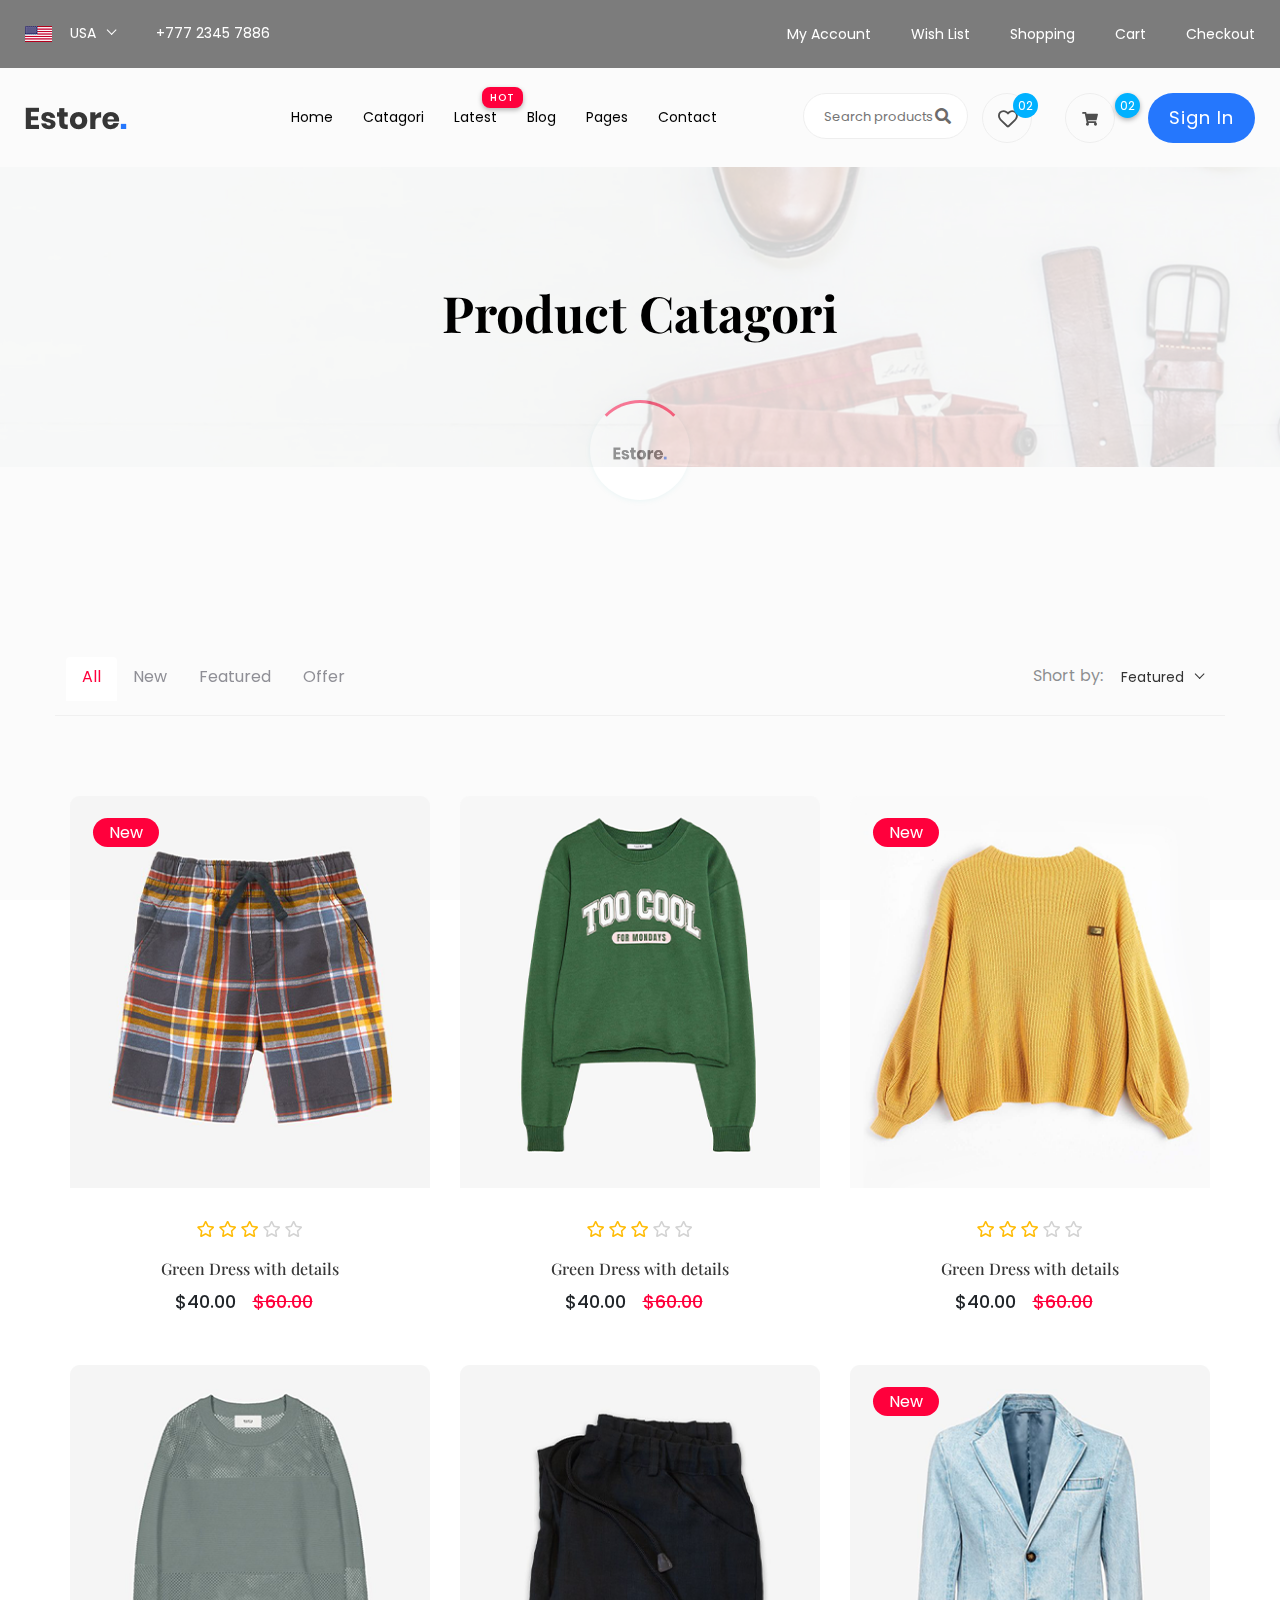
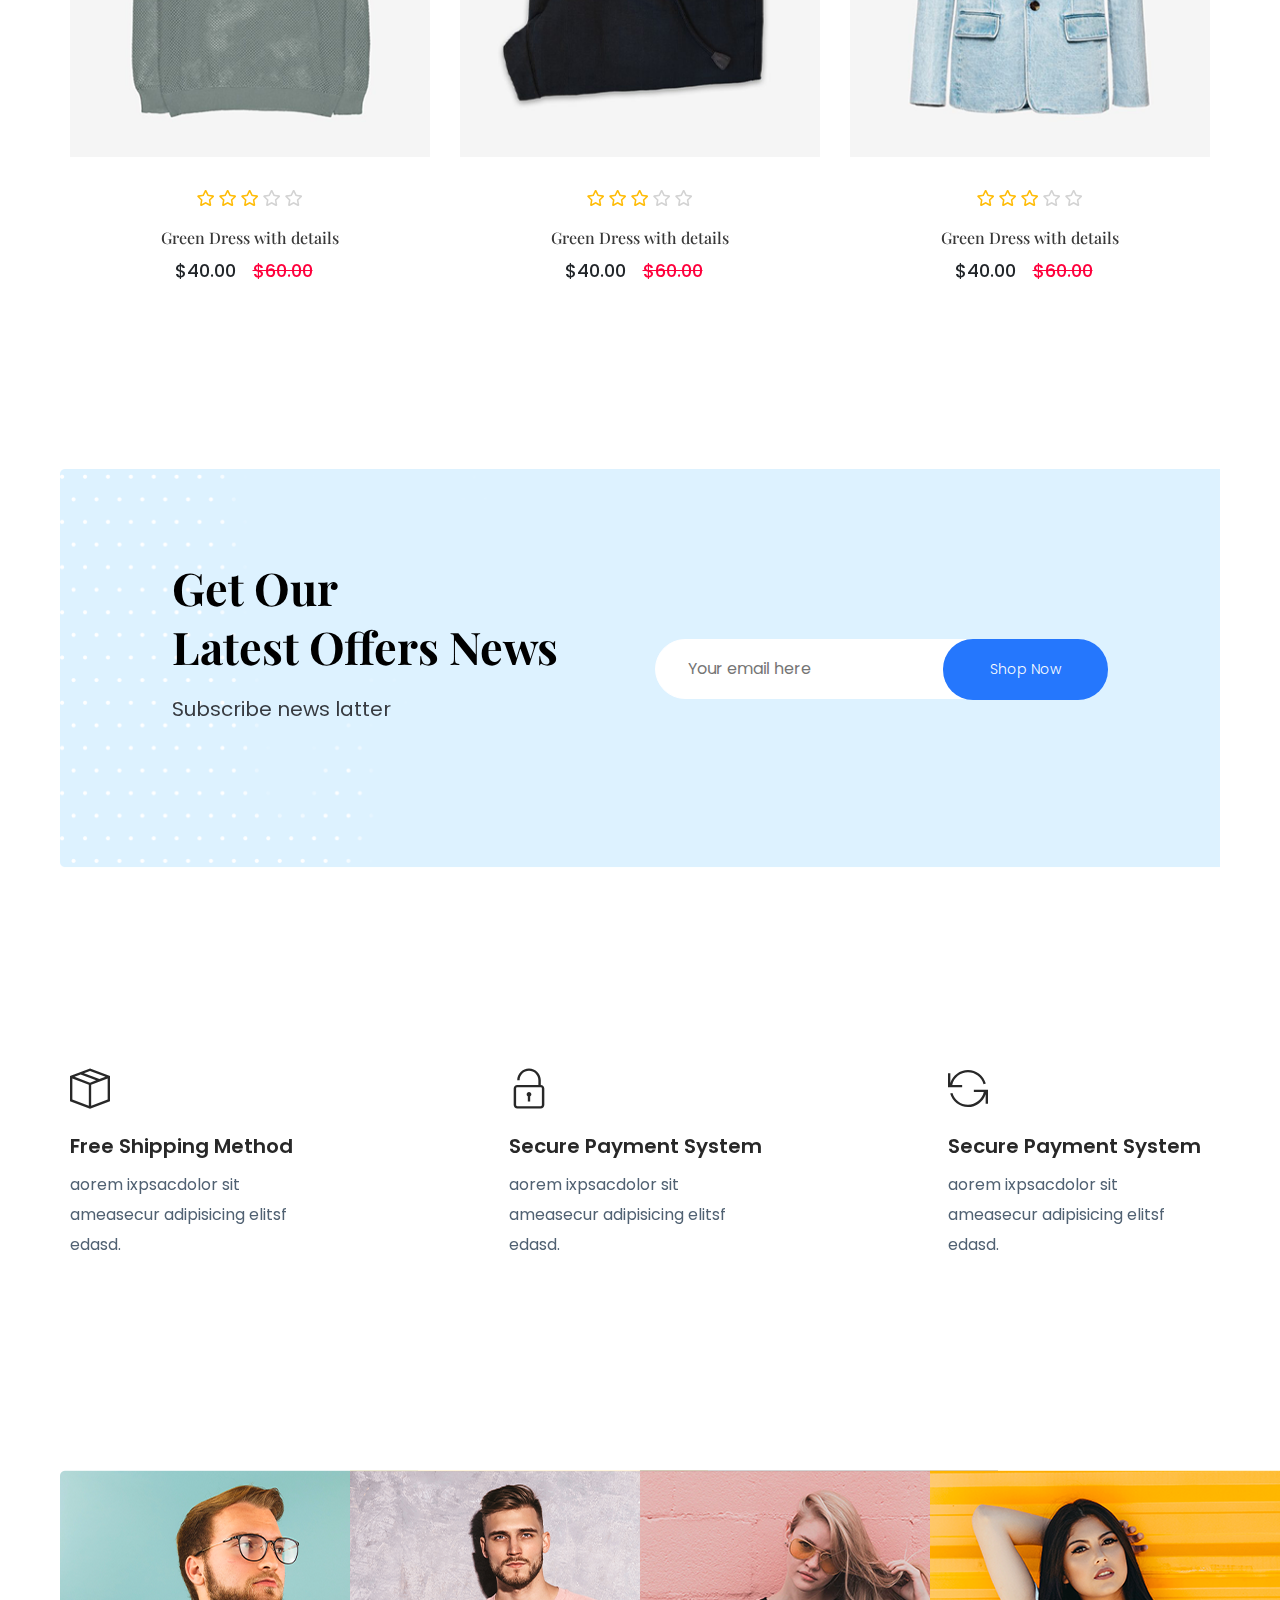
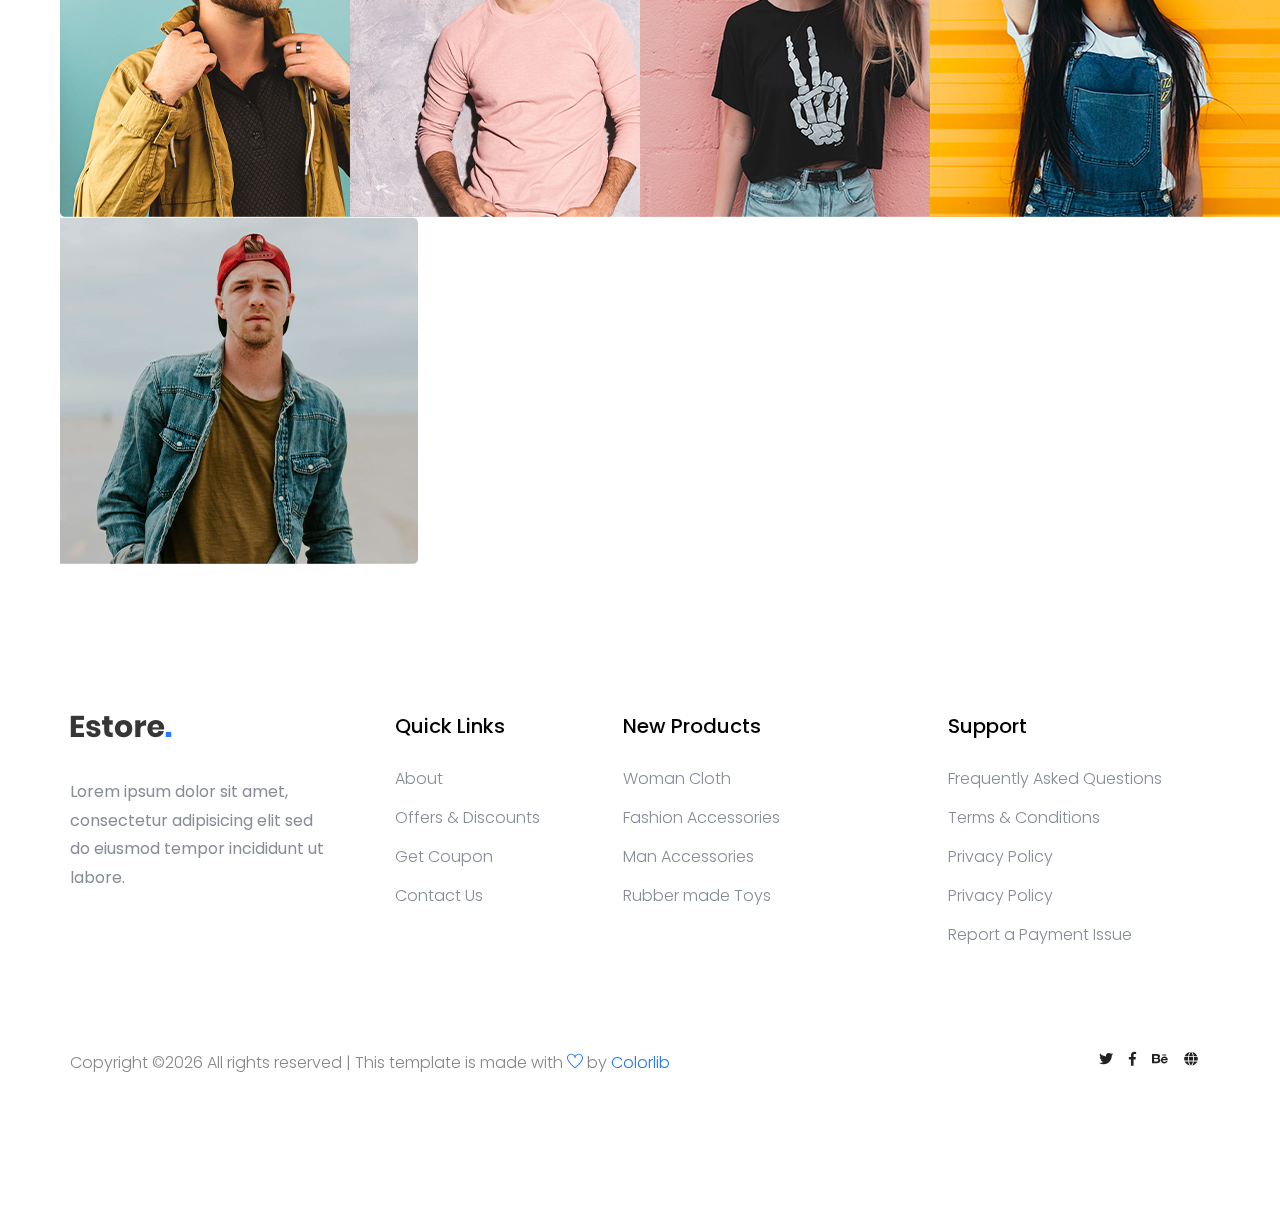
<file: fresh/Catagori.html>
<!doctype html>
<html class="no-js" lang="zxx">

<head>
    <meta charset="utf-8">
    <meta http-equiv="x-ua-compatible" content="ie=edge">
    <title>eCommerce HTML-5 Template </title>
    <meta name="description" content="">
    <meta name="viewport" content="width=device-width, initial-scale=1">
    <link rel="manifest" href="site.webmanifest">
    <link rel="shortcut icon" type="image/x-icon" href="assets/img/favicon.ico">

    <!-- CSS here -->
        <link rel="stylesheet" href="assets/css/bootstrap.min.css">
        <link rel="stylesheet" href="assets/css/owl.carousel.min.css">
        <link rel="stylesheet" href="assets/css/flaticon.css">
        <link rel="stylesheet" href="assets/css/slicknav.css">
        <link rel="stylesheet" href="assets/css/animate.min.css">
        <link rel="stylesheet" href="assets/css/magnific-popup.css">
        <link rel="stylesheet" href="assets/css/fontawesome-all.min.css">
        <link rel="stylesheet" href="assets/css/themify-icons.css">
        <link rel="stylesheet" href="assets/css/slick.css">
        <link rel="stylesheet" href="assets/css/nice-select.css">
        <link rel="stylesheet" href="assets/css/style.css">
</head>

   <body>
       
    <!-- Preloader Start -->
    <div id="preloader-active">
        <div class="preloader d-flex align-items-center justify-content-center">
            <div class="preloader-inner position-relative">
                <div class="preloader-circle"></div>
                <div class="preloader-img pere-text">
                    <img src="assets/img/logo/logo.png" alt="">
                </div>
            </div>
        </div>
    </div>
    <!-- Preloader Start -->

    <header>
        <!-- Header Start -->
       <div class="header-area">
            <div class="main-header ">
                <div class="header-top top-bg d-none d-lg-block">
                   <div class="container-fluid">
                       <div class="col-xl-12">
                            <div class="row d-flex justify-content-between align-items-center">
                                <div class="header-info-left d-flex">
                                    <div class="flag">
                                        <img src="assets/img/icon/header_icon.png" alt="">
                                    </div>
                                    <div class="select-this">
                                        <form action="#">
                                            <div class="select-itms">
                                                <select name="select" id="select1">
                                                    <option value="">USA</option>
                                                    <option value="">SPN</option>
                                                    <option value="">CDA</option>
                                                    <option value="">USD</option>
                                                </select>
                                            </div>
                                        </form>
                                    </div>
                                    <ul class="contact-now">     
                                        <li>+777 2345 7886</li>
                                    </ul>
                                </div>
                                <div class="header-info-right">
                                   <ul>                                          
                                       <li><a href="login.html">My Account </a></li>
                                       <li><a href="product_list.html">Wish List  </a></li>
                                       <li><a href="cart.html">Shopping</a></li>
                                       <li><a href="cart.html">Cart</a></li>
                                       <li><a href="checkout.html">Checkout</a></li>
                                   </ul>
                                </div>
                            </div>
                       </div>
                   </div>
                </div>
               <div class="header-bottom  header-sticky">
                    <div class="container-fluid">
                        <div class="row align-items-center">
                            <!-- Logo -->
                            <div class="col-xl-1 col-lg-1 col-md-1 col-sm-3">
                                <div class="logo">
                                  <a href="index.html"><img src="assets/img/logo/logo.png" alt=""></a>
                                </div>
                            </div>
                            <div class="col-xl-6 col-lg-8 col-md-7 col-sm-5">
                                <!-- Main-menu -->
                                <div class="main-menu f-right d-none d-lg-block">
                                    <nav>                                                
                                        <ul id="navigation">                                                                                                                                     
                                            <li><a href="index.html">Home</a></li>
                                            <li><a href="Catagori.html">Catagori</a></li>
                                            <li class="hot"><a href="#">Latest</a>
                                                <ul class="submenu">
                                                    <li><a href="product_list.html"> Product list</a></li>
                                                    <li><a href="single-product.html"> Product Details</a></li>
                                                </ul>
                                            </li>
                                            <li><a href="blog.html">Blog</a>
                                                <ul class="submenu">
                                                    <li><a href="blog.html">Blog</a></li>
                                                    <li><a href="single-blog.html">Blog Details</a></li>
                                                </ul>
                                            </li>
                                            <li><a href="#">Pages</a>
                                                <ul class="submenu">
                                                    <li><a href="login.html">Login</a></li>
                                                    <li><a href="cart.html">Card</a></li>
                                                    <li><a href="elements.html">Element</a></li>
                                                    <li><a href="about.html">About</a></li>
                                                    <li><a href="confirmation.html">Confirmation</a></li>
                                                    <li><a href="cart.html">Shopping Cart</a></li>
                                                    <li><a href="checkout.html">Product Checkout</a></li>
                                                </ul>
                                            </li>
                                            <li><a href="contact.html">Contact</a></li>
                                        </ul>
                                    </nav>
                                </div>
                            </div> 
                            <div class="col-xl-5 col-lg-3 col-md-3 col-sm-3 fix-card">
                                <ul class="header-right f-right d-none d-lg-block d-flex justify-content-between">
                                    <li class="d-none d-xl-block">
                                        <div class="form-box f-right ">
                                            <input type="text" name="Search" placeholder="Search products">
                                            <div class="search-icon">
                                                <i class="fas fa-search special-tag"></i>
                                            </div>
                                        </div>
                                     </li>
                                    <li class=" d-none d-xl-block">
                                        <div class="favorit-items">
                                            <i class="far fa-heart"></i>
                                        </div>
                                    </li>
                                    <li>
                                        <div class="shopping-card">
                                            <a href="cart.html"><i class="fas fa-shopping-cart"></i></a>
                                        </div>
                                    </li>
                                   <li class="d-none d-lg-block"> <a href="#" class="btn header-btn">Sign in</a></li>
                                </ul>
                            </div>
                            <!-- Mobile Menu -->
                            <div class="col-12">
                                <div class="mobile_menu d-block d-lg-none"></div>
                            </div>
                        </div>
                    </div>
               </div>
            </div>
       </div>
        <!-- Header End -->
    </header>

    <main>

        <!-- slider Area Start-->
        <div class="slider-area ">
            <!-- Mobile Menu -->
            <div class="single-slider slider-height2 d-flex align-items-center" data-background="assets/img/hero/category.jpg">
                <div class="container">
                    <div class="row">
                        <div class="col-xl-12">
                            <div class="hero-cap text-center">
                                <h2>Product Catagori</h2>
                            </div>
                        </div>
                    </div>
                </div>
            </div>
        </div>
        <!-- slider Area End-->

        <!-- Latest Products Start -->
        <section class="latest-product-area latest-padding">
            <div class="container">
                <div class="row product-btn d-flex justify-content-between">
                        <div class="properties__button">
                            <!--Nav Button  -->
                            <nav>                                                                                                
                                <div class="nav nav-tabs" id="nav-tab" role="tablist">
                                    <a class="nav-item nav-link active" id="nav-home-tab" data-toggle="tab" href="#nav-home" role="tab" aria-controls="nav-home" aria-selected="true">All</a>
                                    <a class="nav-item nav-link" id="nav-profile-tab" data-toggle="tab" href="#nav-profile" role="tab" aria-controls="nav-profile" aria-selected="false">New</a>
                                    <a class="nav-item nav-link" id="nav-contact-tab" data-toggle="tab" href="#nav-contact" role="tab" aria-controls="nav-contact" aria-selected="false">Featured</a>
                                    <a class="nav-item nav-link" id="nav-last-tab" data-toggle="tab" href="#nav-last" role="tab" aria-controls="nav-contact" aria-selected="false">Offer</a>
                                </div>
                            </nav>
                            <!--End Nav Button  -->
                        </div>
                        <div class="select-this d-flex">
                            <div class="featured">
                                <span>Short by: </span>
                            </div>
                            <form action="#">
                                <div class="select-itms">
                                    <select name="select" id="select1">
                                        <option value="">Featured</option>
                                        <option value="">Featured A</option>
                                        <option value="">Featured B</option>
                                        <option value="">Featured C</option>
                                    </select>
                                </div>
                            </form>
                        </div>
                </div>
                <!-- Nav Card -->
                <div class="tab-content" id="nav-tabContent">
                    <!-- card one -->
                    <div class="tab-pane fade show active" id="nav-home" role="tabpanel" aria-labelledby="nav-home-tab">
                        <div class="row">
                            <div class="col-xl-4 col-lg-4 col-md-6">
                                <div class="single-product mb-60">
                                    <div class="product-img">
                                        <img src="assets/img/categori/product1.png" alt="">
                                        <div class="new-product">
                                            <span>New</span>
                                        </div>
                                    </div>
                                    <div class="product-caption">
                                        <div class="product-ratting">
                                            <i class="far fa-star"></i>
                                            <i class="far fa-star"></i>
                                            <i class="far fa-star"></i>
                                            <i class="far fa-star low-star"></i>
                                            <i class="far fa-star low-star"></i>
                                        </div>
                                        <h4><a href="#">Green Dress with details</a></h4>
                                        <div class="price">
                                            <ul>
                                                <li>$40.00</li>
                                                <li class="discount">$60.00</li>
                                            </ul>
                                        </div>
                                    </div>
                                </div>
                            </div>
                            <div class="col-xl-4 col-lg-4 col-md-6">
                                <div class="single-product mb-60">
                                    <div class="product-img">
                                        <img src="assets/img/categori/product2.png" alt="">
                                    </div>
                                    <div class="product-caption">
                                        <div class="product-ratting">
                                            <i class="far fa-star"></i>
                                            <i class="far fa-star"></i>
                                            <i class="far fa-star"></i>
                                            <i class="far fa-star low-star"></i>
                                            <i class="far fa-star low-star"></i>
                                        </div>
                                        <h4><a href="#">Green Dress with details</a></h4>
                                        <div class="price">
                                            <ul>
                                                <li>$40.00</li>
                                                <li class="discount">$60.00</li>
                                            </ul>
                                        </div>
                                    </div>
                                </div>
                            </div> 
                            <div class="col-xl-4 col-lg-4 col-md-6">
                                <div class="single-product mb-60">
                                    <div class="product-img">
                                        <img src="assets/img/categori/product3.png" alt="">
                                        <div class="new-product">
                                            <span>New</span>
                                        </div>
                                    </div>
                                    <div class="product-caption">
                                        <div class="product-ratting">
                                            <i class="far fa-star"></i>
                                            <i class="far fa-star"></i>
                                            <i class="far fa-star"></i>
                                            <i class="far fa-star low-star"></i>
                                            <i class="far fa-star low-star"></i>
                                        </div>
                                        <h4><a href="#">Green Dress with details</a></h4>
                                        <div class="price">
                                            <ul>
                                                <li>$40.00</li>
                                                <li class="discount">$60.00</li>
                                            </ul>
                                        </div>
                                    </div>
                                </div>
                            </div>
                            <div class="col-xl-4 col-lg-4 col-md-6">
                                <div class="single-product mb-60">
                                    <div class="product-img">
                                        <img src="assets/img/categori/product4.png" alt="">
                                    </div>
                                    <div class="product-caption">
                                        <div class="product-ratting">
                                            <i class="far fa-star"></i>
                                            <i class="far fa-star"></i>
                                            <i class="far fa-star"></i>
                                            <i class="far fa-star low-star"></i>
                                            <i class="far fa-star low-star"></i>
                                        </div>
                                        <h4><a href="#">Green Dress with details</a></h4>
                                        <div class="price">
                                            <ul>
                                                <li>$40.00</li>
                                                <li class="discount">$60.00</li>
                                            </ul>
                                        </div>
                                    </div>
                                </div>
                            </div>
                            <div class="col-xl-4 col-lg-4 col-md-6">
                                <div class="single-product mb-60">
                                    <div class="product-img">
                                        <img src="assets/img/categori/product5.png" alt="">
                                    </div>
                                    <div class="product-caption">
                                        <div class="product-ratting">
                                            <i class="far fa-star"></i>
                                            <i class="far fa-star"></i>
                                            <i class="far fa-star"></i>
                                            <i class="far fa-star low-star"></i>
                                            <i class="far fa-star low-star"></i>
                                        </div>
                                        <h4><a href="#">Green Dress with details</a></h4>
                                        <div class="price">
                                            <ul>
                                                <li>$40.00</li>
                                                <li class="discount">$60.00</li>
                                            </ul>
                                        </div>
                                    </div>
                                </div>
                            </div>
                            <div class="col-xl-4 col-lg-4 col-md-6">
                                <div class="single-product mb-60">
                                    <div class="product-img">
                                        <img src="assets/img/categori/product6.png" alt="">
                                        <div class="new-product">
                                            <span>New</span>
                                        </div>
                                    </div>
                                    <div class="product-caption">
                                        <div class="product-ratting">
                                            <i class="far fa-star"></i>
                                            <i class="far fa-star"></i>
                                            <i class="far fa-star"></i>
                                            <i class="far fa-star low-star"></i>
                                            <i class="far fa-star low-star"></i>
                                        </div>
                                        <h4><a href="#">Green Dress with details</a></h4>
                                        <div class="price">
                                            <ul>
                                                <li>$40.00</li>
                                                <li class="discount">$60.00</li>
                                            </ul>
                                        </div>
                                    </div>
                                </div>
                            </div>
                        </div>
                    </div>
                    <!-- Card two -->
                    <div class="tab-pane fade" id="nav-profile" role="tabpanel" aria-labelledby="nav-profile-tab">
                        <div class="row">
                            <div class="col-xl-4 col-lg-4 col-md-6">
                                <div class="single-product mb-60">
                                    <div class="product-img">
                                        <img src="assets/img/categori/product4.png" alt="">
                                    </div>
                                    <div class="product-caption">
                                        <div class="product-ratting">
                                            <i class="far fa-star"></i>
                                            <i class="far fa-star"></i>
                                            <i class="far fa-star"></i>
                                            <i class="far fa-star low-star"></i>
                                            <i class="far fa-star low-star"></i>
                                        </div>
                                        <h4><a href="#">Green Dress with details</a></h4>
                                        <div class="price">
                                            <ul>
                                                <li>$40.00</li>
                                                <li class="discount">$60.00</li>
                                            </ul>
                                        </div>
                                    </div>
                                </div>
                            </div>
                            <div class="col-xl-4 col-lg-4 col-md-6">
                                <div class="single-product mb-60">
                                    <div class="product-img">
                                        <img src="assets/img/categori/product5.png" alt="">
                                    </div>
                                    <div class="product-caption">
                                        <div class="product-ratting">
                                            <i class="far fa-star"></i>
                                            <i class="far fa-star"></i>
                                            <i class="far fa-star"></i>
                                            <i class="far fa-star low-star"></i>
                                            <i class="far fa-star low-star"></i>
                                        </div>
                                        <h4><a href="#">Green Dress with details</a></h4>
                                        <div class="price">
                                            <ul>
                                                <li>$40.00</li>
                                                <li class="discount">$60.00</li>
                                            </ul>
                                        </div>
                                    </div>
                                </div>
                            </div>
                            <div class="col-xl-4 col-lg-4 col-md-6">
                                <div class="single-product mb-60">
                                    <div class="product-img">
                                        <img src="assets/img/categori/product6.png" alt="">
                                        <div class="new-product">
                                            <span>New</span>
                                        </div>
                                    </div>
                                    <div class="product-caption">
                                        <div class="product-ratting">
                                            <i class="far fa-star"></i>
                                            <i class="far fa-star"></i>
                                            <i class="far fa-star"></i>
                                            <i class="far fa-star low-star"></i>
                                            <i class="far fa-star low-star"></i>
                                        </div>
                                        <h4><a href="#">Green Dress with details</a></h4>
                                        <div class="price">
                                            <ul>
                                                <li>$40.00</li>
                                                <li class="discount">$60.00</li>
                                            </ul>
                                        </div>
                                    </div>
                                </div>
                            </div>
                            <div class="col-xl-4 col-lg-4 col-md-6">
                                <div class="single-product mb-60">
                                    <div class="product-img">
                                        <img src="assets/img/categori/product2.png" alt="">
                                    </div>
                                    <div class="product-caption">
                                        <div class="product-ratting">
                                            <i class="far fa-star"></i>
                                            <i class="far fa-star"></i>
                                            <i class="far fa-star"></i>
                                            <i class="far fa-star low-star"></i>
                                            <i class="far fa-star low-star"></i>
                                        </div>
                                        <h4><a href="#">Green Dress with details</a></h4>
                                        <div class="price">
                                            <ul>
                                                <li>$40.00</li>
                                                <li class="discount">$60.00</li>
                                            </ul>
                                        </div>
                                    </div>
                                </div>
                            </div> 
                            <div class="col-xl-4 col-lg-4 col-md-6">
                                <div class="single-product mb-60">
                                    <div class="product-img">
                                        <img src="assets/img/categori/product3.png" alt="">
                                        <div class="new-product">
                                            <span>New</span>
                                        </div>
                                    </div>
                                    <div class="product-caption">
                                        <div class="product-ratting">
                                            <i class="far fa-star"></i>
                                            <i class="far fa-star"></i>
                                            <i class="far fa-star"></i>
                                            <i class="far fa-star low-star"></i>
                                            <i class="far fa-star low-star"></i>
                                        </div>
                                        <h4><a href="#">Green Dress with details</a></h4>
                                        <div class="price">
                                            <ul>
                                                <li>$40.00</li>
                                                <li class="discount">$60.00</li>
                                            </ul>
                                        </div>
                                    </div>
                                </div>
                            </div>
                            <div class="col-xl-4 col-lg-4 col-md-6">
                                <div class="single-product mb-60">
                                    <div class="product-img">
                                        <img src="assets/img/categori/product1.png" alt="">
                                        <div class="new-product">
                                            <span>New</span>
                                        </div>
                                    </div>
                                    <div class="product-caption">
                                        <div class="product-ratting">
                                            <i class="far fa-star"></i>
                                            <i class="far fa-star"></i>
                                            <i class="far fa-star"></i>
                                            <i class="far fa-star low-star"></i>
                                            <i class="far fa-star low-star"></i>
                                        </div>
                                        <h4><a href="#">Green Dress with details</a></h4>
                                        <div class="price">
                                            <ul>
                                                <li>$40.00</li>
                                                <li class="discount">$60.00</li>
                                            </ul>
                                        </div>
                                    </div>
                                </div>
                            </div>
                        </div>
                    </div>
                    <!-- Card three -->
                    <div class="tab-pane fade" id="nav-contact" role="tabpanel" aria-labelledby="nav-contact-tab">
                        <div class="row">
                            <div class="col-xl-4 col-lg-4 col-md-6">
                                <div class="single-product mb-60">
                                    <div class="product-img">
                                        <img src="assets/img/categori/product2.png" alt="">
                                    </div>
                                    <div class="product-caption">
                                        <div class="product-ratting">
                                            <i class="far fa-star"></i>
                                            <i class="far fa-star"></i>
                                            <i class="far fa-star"></i>
                                            <i class="far fa-star low-star"></i>
                                            <i class="far fa-star low-star"></i>
                                        </div>
                                        <h4><a href="#">Green Dress with details</a></h4>
                                        <div class="price">
                                            <ul>
                                                <li>$40.00</li>
                                                <li class="discount">$60.00</li>
                                            </ul>
                                        </div>
                                    </div>
                                </div>
                            </div> 
                            <div class="col-xl-4 col-lg-4 col-md-6">
                                <div class="single-product mb-60">
                                    <div class="product-img">
                                        <img src="assets/img/categori/product3.png" alt="">
                                        <div class="new-product">
                                            <span>New</span>
                                        </div>
                                    </div>
                                    <div class="product-caption">
                                        <div class="product-ratting">
                                            <i class="far fa-star"></i>
                                            <i class="far fa-star"></i>
                                            <i class="far fa-star"></i>
                                            <i class="far fa-star low-star"></i>
                                            <i class="far fa-star low-star"></i>
                                        </div>
                                        <h4><a href="#">Green Dress with details</a></h4>
                                        <div class="price">
                                            <ul>
                                                <li>$40.00</li>
                                                <li class="discount">$60.00</li>
                                            </ul>
                                        </div>
                                    </div>
                                </div>
                            </div>
                            <div class="col-xl-4 col-lg-4 col-md-6">
                                <div class="single-product mb-60">
                                    <div class="product-img">
                                        <img src="assets/img/categori/product1.png" alt="">
                                        <div class="new-product">
                                            <span>New</span>
                                        </div>
                                    </div>
                                    <div class="product-caption">
                                        <div class="product-ratting">
                                            <i class="far fa-star"></i>
                                            <i class="far fa-star"></i>
                                            <i class="far fa-star"></i>
                                            <i class="far fa-star low-star"></i>
                                            <i class="far fa-star low-star"></i>
                                        </div>
                                        <h4><a href="#">Green Dress with details</a></h4>
                                        <div class="price">
                                            <ul>
                                                <li>$40.00</li>
                                                <li class="discount">$60.00</li>
                                            </ul>
                                        </div>
                                    </div>
                                </div>
                            </div>
                            <div class="col-xl-4 col-lg-4 col-md-6">
                                <div class="single-product mb-60">
                                    <div class="product-img">
                                        <img src="assets/img/categori/product4.png" alt="">
                                    </div>
                                    <div class="product-caption">
                                        <div class="product-ratting">
                                            <i class="far fa-star"></i>
                                            <i class="far fa-star"></i>
                                            <i class="far fa-star"></i>
                                            <i class="far fa-star low-star"></i>
                                            <i class="far fa-star low-star"></i>
                                        </div>
                                        <h4><a href="#">Green Dress with details</a></h4>
                                        <div class="price">
                                            <ul>
                                                <li>$40.00</li>
                                                <li class="discount">$60.00</li>
                                            </ul>
                                        </div>
                                    </div>
                                </div>
                            </div>
                            <div class="col-xl-4 col-lg-4 col-md-6">
                                <div class="single-product mb-60">
                                    <div class="product-img">
                                        <img src="assets/img/categori/product6.png" alt="">
                                        <div class="new-product">
                                            <span>New</span>
                                        </div>
                                    </div>
                                    <div class="product-caption">
                                        <div class="product-ratting">
                                            <i class="far fa-star"></i>
                                            <i class="far fa-star"></i>
                                            <i class="far fa-star"></i>
                                            <i class="far fa-star low-star"></i>
                                            <i class="far fa-star low-star"></i>
                                        </div>
                                        <h4><a href="#">Green Dress with details</a></h4>
                                        <div class="price">
                                            <ul>
                                                <li>$40.00</li>
                                                <li class="discount">$60.00</li>
                                            </ul>
                                        </div>
                                    </div>
                                </div>
                            </div>
                            <div class="col-xl-4 col-lg-4 col-md-6">
                                <div class="single-product mb-60">
                                    <div class="product-img">
                                        <img src="assets/img/categori/product5.png" alt="">
                                    </div>
                                    <div class="product-caption">
                                        <div class="product-ratting">
                                            <i class="far fa-star"></i>
                                            <i class="far fa-star"></i>
                                            <i class="far fa-star"></i>
                                            <i class="far fa-star low-star"></i>
                                            <i class="far fa-star low-star"></i>
                                        </div>
                                        <h4><a href="#">Green Dress with details</a></h4>
                                        <div class="price">
                                            <ul>
                                                <li>$40.00</li>
                                                <li class="discount">$60.00</li>
                                            </ul>
                                        </div>
                                    </div>
                                </div>
                            </div>
                        </div>
                    </div>
                    <!-- card foure -->
                    <div class="tab-pane fade" id="nav-last" role="tabpanel" aria-labelledby="nav-last-tab">
                        <div class="row">
                            <div class="col-xl-4 col-lg-4 col-md-6">
                                <div class="single-product mb-60">
                                    <div class="product-img">
                                        <img src="assets/img/categori/product1.png" alt="">
                                        <div class="new-product">
                                            <span>New</span>
                                        </div>
                                    </div>
                                    <div class="product-caption">
                                        <div class="product-ratting">
                                            <i class="far fa-star"></i>
                                            <i class="far fa-star"></i>
                                            <i class="far fa-star"></i>
                                            <i class="far fa-star low-star"></i>
                                            <i class="far fa-star low-star"></i>
                                        </div>
                                        <h4><a href="#">Green Dress with details</a></h4>
                                        <div class="price">
                                            <ul>
                                                <li>$40.00</li>
                                                <li class="discount">$60.00</li>
                                            </ul>
                                        </div>
                                    </div>
                                </div>
                            </div>
                            <div class="col-xl-4 col-lg-4 col-md-6">
                                <div class="single-product mb-60">
                                    <div class="product-img">
                                        <img src="assets/img/categori/product2.png" alt="">
                                    </div>
                                    <div class="product-caption">
                                        <div class="product-ratting">
                                            <i class="far fa-star"></i>
                                            <i class="far fa-star"></i>
                                            <i class="far fa-star"></i>
                                            <i class="far fa-star low-star"></i>
                                            <i class="far fa-star low-star"></i>
                                        </div>
                                        <h4><a href="#">Green Dress with details</a></h4>
                                        <div class="price">
                                            <ul>
                                                <li>$40.00</li>
                                                <li class="discount">$60.00</li>
                                            </ul>
                                        </div>
                                    </div>
                                </div>
                            </div> 
                            <div class="col-xl-4 col-lg-4 col-md-6">
                                <div class="single-product mb-60">
                                    <div class="product-img">
                                        <img src="assets/img/categori/product3.png" alt="">
                                        <div class="new-product">
                                            <span>New</span>
                                        </div>
                                    </div>
                                    <div class="product-caption">
                                        <div class="product-ratting">
                                            <i class="far fa-star"></i>
                                            <i class="far fa-star"></i>
                                            <i class="far fa-star"></i>
                                            <i class="far fa-star low-star"></i>
                                            <i class="far fa-star low-star"></i>
                                        </div>
                                        <h4><a href="#">Green Dress with details</a></h4>
                                        <div class="price">
                                            <ul>
                                                <li>$40.00</li>
                                                <li class="discount">$60.00</li>
                                            </ul>
                                        </div>
                                    </div>
                                </div>
                            </div>
                            <div class="col-xl-4 col-lg-4 col-md-6">
                                <div class="single-product mb-60">
                                    <div class="product-img">
                                        <img src="assets/img/categori/product4.png" alt="">
                                    </div>
                                    <div class="product-caption">
                                        <div class="product-ratting">
                                            <i class="far fa-star"></i>
                                            <i class="far fa-star"></i>
                                            <i class="far fa-star"></i>
                                            <i class="far fa-star low-star"></i>
                                            <i class="far fa-star low-star"></i>
                                        </div>
                                        <h4><a href="#">Green Dress with details</a></h4>
                                        <div class="price">
                                            <ul>
                                                <li>$40.00</li>
                                                <li class="discount">$60.00</li>
                                            </ul>
                                        </div>
                                    </div>
                                </div>
                            </div>
                            <div class="col-xl-4 col-lg-4 col-md-6">
                                <div class="single-product mb-60">
                                    <div class="product-img">
                                        <img src="assets/img/categori/product5.png" alt="">
                                    </div>
                                    <div class="product-caption">
                                        <div class="product-ratting">
                                            <i class="far fa-star"></i>
                                            <i class="far fa-star"></i>
                                            <i class="far fa-star"></i>
                                            <i class="far fa-star low-star"></i>
                                            <i class="far fa-star low-star"></i>
                                        </div>
                                        <h4><a href="#">Green Dress with details</a></h4>
                                        <div class="price">
                                            <ul>
                                                <li>$40.00</li>
                                                <li class="discount">$60.00</li>
                                            </ul>
                                        </div>
                                    </div>
                                </div>
                            </div>
                            <div class="col-xl-4 col-lg-4 col-md-6">
                                <div class="single-product mb-60">
                                    <div class="product-img">
                                        <img src="assets/img/categori/product6.png" alt="">
                                        <div class="new-product">
                                            <span>New</span>
                                        </div>
                                    </div>
                                    <div class="product-caption">
                                        <div class="product-ratting">
                                            <i class="far fa-star"></i>
                                            <i class="far fa-star"></i>
                                            <i class="far fa-star"></i>
                                            <i class="far fa-star low-star"></i>
                                            <i class="far fa-star low-star"></i>
                                        </div>
                                        <h4><a href="#">Green Dress with details</a></h4>
                                        <div class="price">
                                            <ul>
                                                <li>$40.00</li>
                                                <li class="discount">$60.00</li>
                                            </ul>
                                        </div>
                                    </div>
                                </div>
                            </div>
                        </div>
                    </div>
                </div>
                <!-- End Nav Card -->
            </div>
        </section>
        <!-- Latest Products End -->

        <!-- Latest Offers Start -->
        <div class="latest-wrapper lf-padding">
            <div class="latest-area latest-height d-flex align-items-center" data-background="assets/img/collection/latest-offer.png">
                <div class="container">
                    <div class="row d-flex align-items-center">
                        <div class="col-xl-5 col-lg-5 col-md-6 offset-xl-1 offset-lg-1">
                            <div class="latest-caption">
                                <h2>Get Our<br>Latest Offers News</h2>
                                <p>Subscribe news latter</p>
                            </div>
                        </div>
                            <div class="col-xl-5 col-lg-5 col-md-6 ">
                            <div class="latest-subscribe">
                                <form action="#">
                                    <input type="email" placeholder="Your email here">
                                    <button>Shop Now</button>
                                </form>
                            </div>
                        </div>
                    </div>
                </div>
                <!-- man Shape -->
                <div class="man-shape">
                    <img src="assets/img/collection/latest-man.png" alt="">
                </div>
            </div>
        </div>
        <!-- Latest Offers End -->
        <!-- Shop Method Start-->
        <div class="shop-method-area section-padding30">
            <div class="container">
                <div class="row d-flex justify-content-between">
                    <div class="col-xl-3 col-lg-3 col-md-6">
                        <div class="single-method mb-40">
                            <i class="ti-package"></i>
                            <h6>Free Shipping Method</h6>
                            <p>aorem ixpsacdolor sit ameasecur adipisicing elitsf edasd.</p>
                        </div>
                    </div>
                    <div class="col-xl-3 col-lg-3 col-md-6">
                        <div class="single-method mb-40">
                            <i class="ti-unlock"></i>
                            <h6>Secure Payment System</h6>
                            <p>aorem ixpsacdolor sit ameasecur adipisicing elitsf edasd.</p>
                        </div>
                    </div> 
                    <div class="col-xl-3 col-lg-3 col-md-6">
                        <div class="single-method mb-40">
                            <i class="ti-reload"></i>
                            <h6>Secure Payment System</h6>
                            <p>aorem ixpsacdolor sit ameasecur adipisicing elitsf edasd.</p>
                        </div>
                    </div>
                </div>
            </div>
        </div>
        <!-- Shop Method End-->
        <!-- Gallery Start-->
        <div class="gallery-wrapper lf-padding">
            <div class="gallery-area">
                <div class="container-fluid">
                    <div class="row">
                        <div class="gallery-items">
                            <img src="assets/img/gallery/gallery1.jpg" alt="">
                        </div> 
                        <div class="gallery-items">
                            <img src="assets/img/gallery/gallery2.jpg" alt="">
                        </div>
                        <div class="gallery-items">
                            <img src="assets/img/gallery/gallery3.jpg" alt="">
                        </div>
                        <div class="gallery-items">
                            <img src="assets/img/gallery/gallery4.jpg" alt="">
                        </div>
                        <div class="gallery-items">
                            <img src="assets/img/gallery/gallery5.jpg" alt="">
                        </div>
                    </div>
                </div>
            </div>
        </div>
        <!-- Gallery End-->

    </main>
   <footer>
       <!-- Footer Start-->
       <div class="footer-area footer-padding">
           <div class="container">
               <div class="row d-flex justify-content-between">
                   <div class="col-xl-3 col-lg-3 col-md-5 col-sm-6">
                      <div class="single-footer-caption mb-50">
                        <div class="single-footer-caption mb-30">
                             <!-- logo -->
                            <div class="footer-logo">
                                <a href="index.html"><img src="assets/img/logo/logo2_footer.png" alt=""></a>
                            </div>
                            <div class="footer-tittle">
                                <div class="footer-pera">
                                    <p>Lorem ipsum dolor sit amet, consectetur adipisicing elit sed do eiusmod tempor incididunt ut labore.</p>
                               </div>
                            </div>
                        </div>
                      </div>
                   </div>
                   <div class="col-xl-2 col-lg-3 col-md-3 col-sm-5">
                       <div class="single-footer-caption mb-50">
                           <div class="footer-tittle">
                               <h4>Quick Links</h4>
                               <ul>
                                   <li><a href="#">About</a></li>
                                   <li><a href="#"> Offers & Discounts</a></li>
                                   <li><a href="#"> Get Coupon</a></li>
                                   <li><a href="#">  Contact Us</a></li>
                               </ul>
                           </div>
                       </div>
                   </div>
                   <div class="col-xl-3 col-lg-3 col-md-4 col-sm-7">
                       <div class="single-footer-caption mb-50">
                           <div class="footer-tittle">
                               <h4>New Products</h4>
                               <ul>
                                   <li><a href="#">Woman Cloth</a></li>
                                   <li><a href="#">Fashion Accessories</a></li>
                                   <li><a href="#"> Man Accessories</a></li>
                                   <li><a href="#"> Rubber made Toys</a></li>
                               </ul>
                           </div>
                       </div>
                   </div>
                   <div class="col-xl-3 col-lg-3 col-md-5 col-sm-7">
                       <div class="single-footer-caption mb-50">
                           <div class="footer-tittle">
                               <h4>Support</h4>
                               <ul>
                                <li><a href="#">Frequently Asked Questions</a></li>
                                <li><a href="#">Terms & Conditions</a></li>
                                <li><a href="#">Privacy Policy</a></li>
                                <li><a href="#">Privacy Policy</a></li>
                                <li><a href="#">Report a Payment Issue</a></li>
                            </ul>
                           </div>
                       </div>
                   </div>
               </div>
               <!-- Footer bottom -->
               <div class="row">
                <div class="col-xl-7 col-lg-7 col-md-7">
                    <div class="footer-copy-right">
                        <p><!-- Link back to Colorlib can't be removed. Template is licensed under CC BY 3.0. -->
  Copyright &copy;<script>document.write(new Date().getFullYear());</script> All rights reserved | This template is made with <i class="ti-heart" aria-hidden="true"></i> by <a href="https://colorlib.com" target="_blank">Colorlib</a>
  <!-- Link back to Colorlib can't be removed. Template is licensed under CC BY 3.0. --></p>                 </div>
                </div>
                 <div class="col-xl-5 col-lg-5 col-md-5">
                    <div class="footer-copy-right f-right">
                        <!-- social -->
                        <div class="footer-social">
                            <a href="#"><i class="fab fa-twitter"></i></a>
                            <a href="#"><i class="fab fa-facebook-f"></i></a>
                            <a href="#"><i class="fab fa-behance"></i></a>
                            <a href="#"><i class="fas fa-globe"></i></a>
                        </div>
                    </div>
                </div>
            </div>
           </div>
       </div>

       <!-- Footer End-->
   </footer>
   
	<!-- JS here -->
	
		<!-- All JS Custom Plugins Link Here here -->
        <script src="./assets/js/vendor/modernizr-3.5.0.min.js"></script>
		
		<!-- Jquery, Popper, Bootstrap -->
		<script src="./assets/js/vendor/jquery-1.12.4.min.js"></script>
        <script src="./assets/js/popper.min.js"></script>
        <script src="./assets/js/bootstrap.min.js"></script>
	    <!-- Jquery Mobile Menu -->
        <script src="./assets/js/jquery.slicknav.min.js"></script>

		<!-- Jquery Slick , Owl-Carousel Plugins -->
        <script src="./assets/js/owl.carousel.min.js"></script>
        <script src="./assets/js/slick.min.js"></script>

		<!-- One Page, Animated-HeadLin -->
        <script src="./assets/js/wow.min.js"></script>
		<script src="./assets/js/animated.headline.js"></script>
        <script src="./assets/js/jquery.magnific-popup.js"></script>

		<!-- Scrollup, nice-select, sticky -->
        <script src="./assets/js/jquery.scrollUp.min.js"></script>
        <script src="./assets/js/jquery.nice-select.min.js"></script>
		<script src="./assets/js/jquery.sticky.js"></script>
        
        <!-- contact js -->
        <script src="./assets/js/contact.js"></script>
        <script src="./assets/js/jquery.form.js"></script>
        <script src="./assets/js/jquery.validate.min.js"></script>
        <script src="./assets/js/mail-script.js"></script>
        <script src="./assets/js/jquery.ajaxchimp.min.js"></script>
        
		<!-- Jquery Plugins, main Jquery -->	
        <script src="./assets/js/plugins.js"></script>
        <script src="./assets/js/main.js"></script>
        
    </body>
</html>
</file>
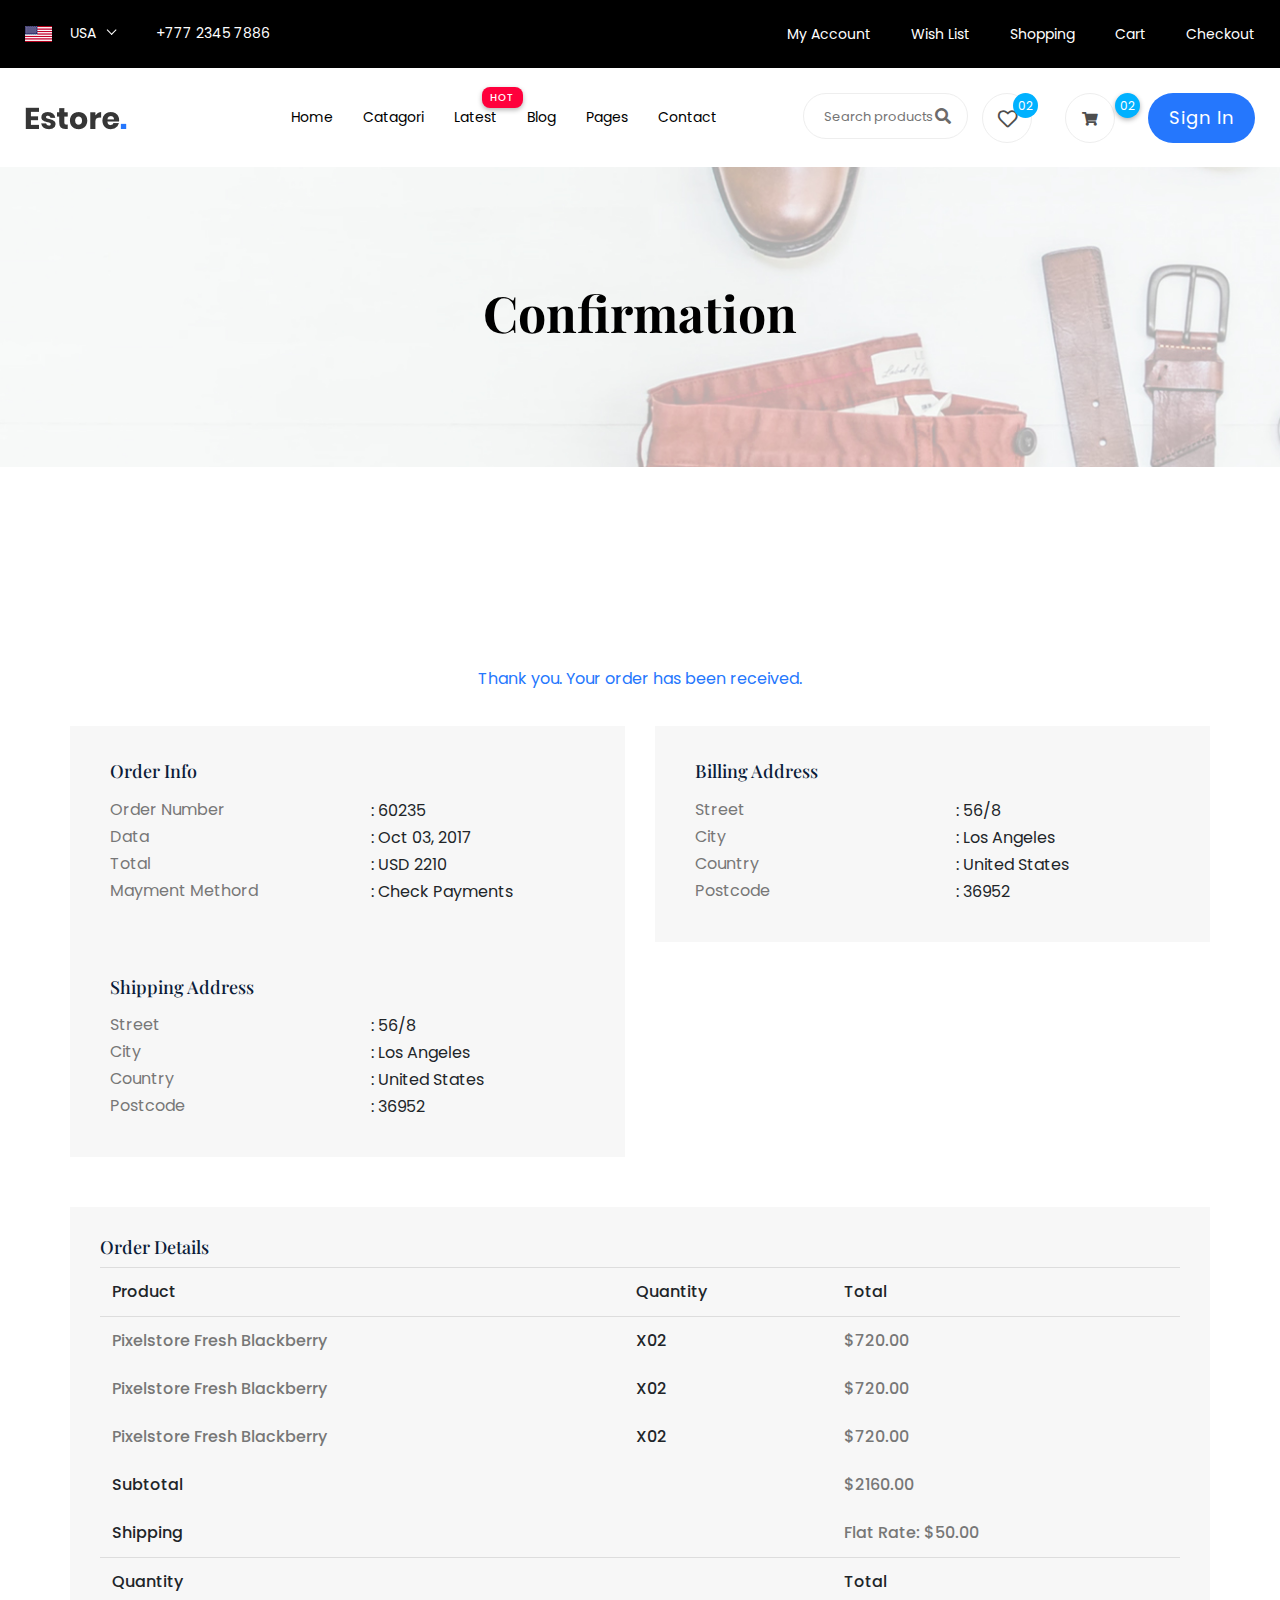
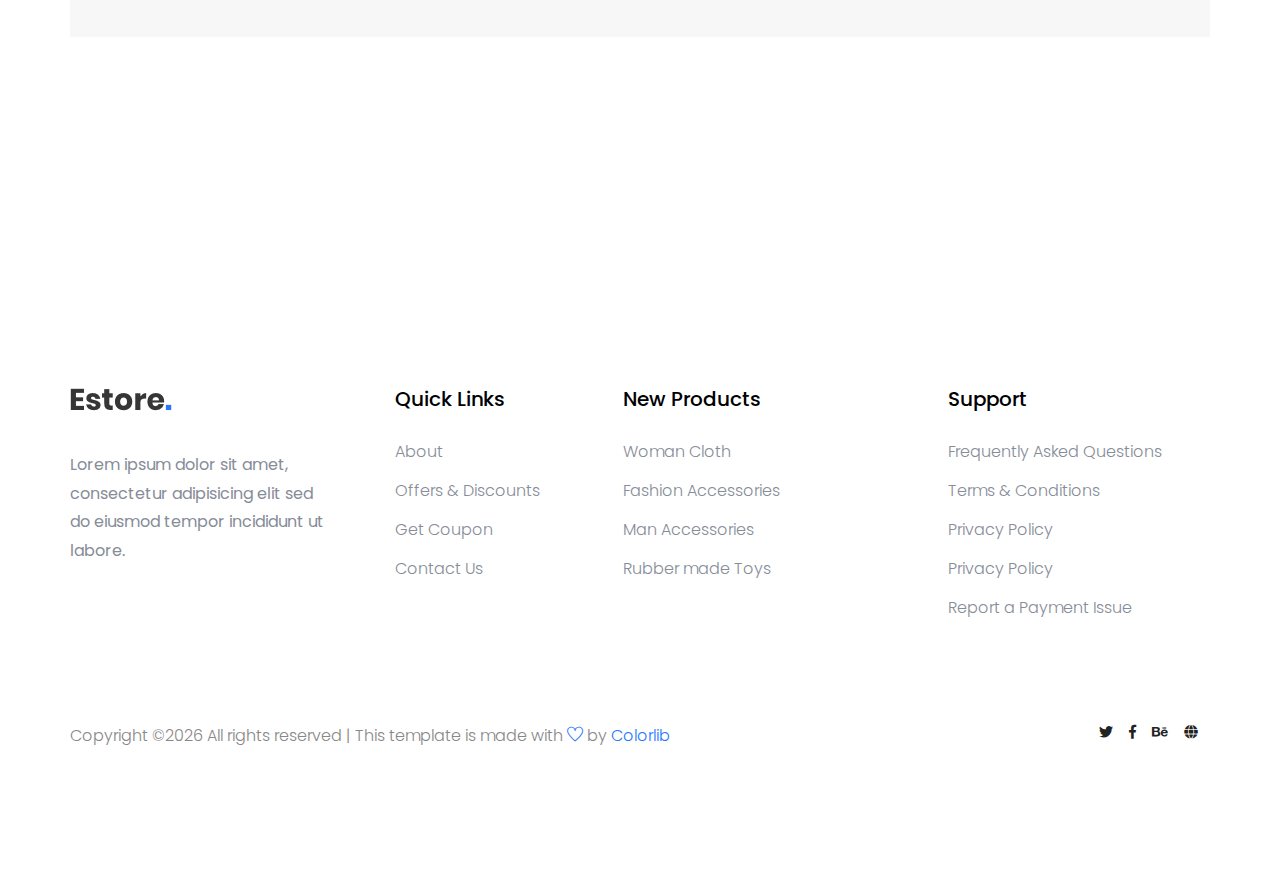
<file: fresh/confirmation.html>
<!doctype html>
<html lang="zxx">

<head>
  <meta charset="utf-8">
  <meta http-equiv="x-ua-compatible" content="ie=edge">
  <title>eCommerce HTML-5 Template </title>
  <meta name="description" content="">
  <meta name="viewport" content="width=device-width, initial-scale=1">
  <link rel="manifest" href="site.webmanifest">
  <link rel="shortcut icon" type="image/x-icon" href="assets/img/favicon.ico">

<!-- CSS here -->
      <link rel="stylesheet" href="assets/css/bootstrap.min.css">
      <link rel="stylesheet" href="assets/css/owl.carousel.min.css">
      <link rel="stylesheet" href="assets/css/flaticon.css">
      <link rel="stylesheet" href="assets/css/slicknav.css">
      <link rel="stylesheet" href="assets/css/animate.min.css">
      <link rel="stylesheet" href="assets/css/magnific-popup.css">
      <link rel="stylesheet" href="assets/css/fontawesome-all.min.css">
      <link rel="stylesheet" href="assets/css/themify-icons.css">
      <link rel="stylesheet" href="assets/css/slick.css">
      <link rel="stylesheet" href="assets/css/nice-select.css">
      <link rel="stylesheet" href="assets/css/style.css">
</head>

<body>

  <header>
    <!-- Header Start -->
   <div class="header-area">
        <div class="main-header ">
            <div class="header-top top-bg d-none d-lg-block">
               <div class="container-fluid">
                   <div class="col-xl-12">
                        <div class="row d-flex justify-content-between align-items-center">
                            <div class="header-info-left d-flex">
                                <div class="flag">
                                    <img src="assets/img/icon/header_icon.png" alt="">
                                </div>
                                <div class="select-this">
                                    <form action="#">
                                        <div class="select-itms">
                                            <select name="select" id="select1">
                                                <option value="">USA</option>
                                                <option value="">SPN</option>
                                                <option value="">CDA</option>
                                                <option value="">USD</option>
                                            </select>
                                        </div>
                                    </form>
                                </div>
                                <ul class="contact-now">     
                                    <li>+777 2345 7886</li>
                                </ul>
                            </div>
                            <div class="header-info-right">
                               <ul>                                          
                                   <li><a href="login.html">My Account </a></li>
                                   <li><a href="product_list.html">Wish List  </a></li>
                                   <li><a href="cart.html">Shopping</a></li>
                                   <li><a href="cart.html">Cart</a></li>
                                   <li><a href="checkout.html">Checkout</a></li>
                               </ul>
                            </div>
                        </div>
                   </div>
               </div>
            </div>
           <div class="header-bottom  header-sticky">
                <div class="container-fluid">
                    <div class="row align-items-center">
                        <!-- Logo -->
                        <div class="col-xl-1 col-lg-1 col-md-1 col-sm-3">
                            <div class="logo">
                              <a href="index.html"><img src="assets/img/logo/logo.png" alt=""></a>
                            </div>
                        </div>
                        <div class="col-xl-6 col-lg-8 col-md-7 col-sm-5">
                            <!-- Main-menu -->
                            <div class="main-menu f-right d-none d-lg-block">
                                <nav>                                                
                                    <ul id="navigation">                                                                                                                                     
                                        <li><a href="index.html">Home</a></li>
                                        <li><a href="Catagori.html">Catagori</a></li>
                                        <li class="hot"><a href="#">Latest</a>
                                            <ul class="submenu">
                                                <li><a href="product_list.html"> Product list</a></li>
                                                <li><a href="single-product.html"> Product Details</a></li>
                                            </ul>
                                        </li>
                                        <li><a href="blog.html">Blog</a>
                                            <ul class="submenu">
                                                <li><a href="blog.html">Blog</a></li>
                                                <li><a href="single-blog.html">Blog Details</a></li>
                                            </ul>
                                        </li>
                                        <li><a href="#">Pages</a>
                                            <ul class="submenu">
                                                <li><a href="login.html">Login</a></li>
                                                <li><a href="cart.html">Card</a></li>
                                                <li><a href="elements.html">Element</a></li>
                                                <li><a href="about.html">About</a></li>
                                                <li><a href="confirmation.html">Confirmation</a></li>
                                                <li><a href="cart.html">Shopping Cart</a></li>
                                                <li><a href="checkout.html">Product Checkout</a></li>
                                            </ul>
                                        </li>
                                        <li><a href="contact.html">Contact</a></li>
                                    </ul>
                                </nav>
                            </div>
                        </div> 
                        <div class="col-xl-5 col-lg-3 col-md-3 col-sm-3 fix-card">
                            <ul class="header-right f-right d-none d-lg-block d-flex justify-content-between">
                                <li class="d-none d-xl-block">
                                    <div class="form-box f-right ">
                                        <input type="text" name="Search" placeholder="Search products">
                                        <div class="search-icon">
                                            <i class="fas fa-search special-tag"></i>
                                        </div>
                                    </div>
                                 </li>
                                <li class=" d-none d-xl-block">
                                    <div class="favorit-items">
                                        <i class="far fa-heart"></i>
                                    </div>
                                </li>
                                <li>
                                    <div class="shopping-card">
                                        <a href="cart.html"><i class="fas fa-shopping-cart"></i></a>
                                    </div>
                                </li>
                               <li class="d-none d-lg-block"> <a href="#" class="btn header-btn">Sign in</a></li>
                            </ul>
                        </div>
                        <!-- Mobile Menu -->
                        <div class="col-12">
                            <div class="mobile_menu d-block d-lg-none"></div>
                        </div>
                    </div>
                </div>
           </div>
        </div>
   </div>
    <!-- Header End -->
  </header>

    <!-- slider Area Start-->
    <div class="slider-area ">
      <!-- Mobile Menu -->
      <div class="single-slider slider-height2 d-flex align-items-center" data-background="assets/img/hero/category.jpg">
          <div class="container">
              <div class="row">
                  <div class="col-xl-12">
                      <div class="hero-cap text-center">
                          <h2>Confirmation</h2>
                      </div>
                  </div>
              </div>
          </div>
      </div>
  </div>
  <!-- slider Area End-->

  <!--================ confirmation part start =================-->
  <section class="confirmation_part section_padding">
    <div class="container">
      <div class="row">
        <div class="col-lg-12">
          <div class="confirmation_tittle">
            <span>Thank you. Your order has been received.</span>
          </div>
        </div>
        <div class="col-lg-6 col-lx-4">
          <div class="single_confirmation_details">
            <h4>order info</h4>
            <ul>
              <li>
                <p>order number</p><span>: 60235</span>
              </li>
              <li>
                <p>data</p><span>: Oct 03, 2017</span>
              </li>
              <li>
                <p>total</p><span>: USD 2210</span>
              </li>
              <li>
                <p>mayment methord</p><span>: Check payments</span>
              </li>
            </ul>
          </div>
        </div>
        <div class="col-lg-6 col-lx-4">
          <div class="single_confirmation_details">
            <h4>Billing Address</h4>
            <ul>
              <li>
                <p>Street</p><span>: 56/8</span>
              </li>
              <li>
                <p>city</p><span>: Los Angeles</span>
              </li>
              <li>
                <p>country</p><span>: United States</span>
              </li>
              <li>
                <p>postcode</p><span>: 36952</span>
              </li>
            </ul>
          </div>
        </div>
        <div class="col-lg-6 col-lx-4">
          <div class="single_confirmation_details">
            <h4>shipping Address</h4>
            <ul>
              <li>
                <p>Street</p><span>: 56/8</span>
              </li>
              <li>
                <p>city</p><span>: Los Angeles</span>
              </li>
              <li>
                <p>country</p><span>: United States</span>
              </li>
              <li>
                <p>postcode</p><span>: 36952</span>
              </li>
            </ul>
          </div>
        </div>
      </div>
      <div class="row">
        <div class="col-lg-12">
          <div class="order_details_iner">
            <h3>Order Details</h3>
            <table class="table table-borderless">
              <thead>
                <tr>
                  <th scope="col" colspan="2">Product</th>
                  <th scope="col">Quantity</th>
                  <th scope="col">Total</th>
                </tr>
              </thead>
              <tbody>
                <tr>
                  <th colspan="2"><span>Pixelstore fresh Blackberry</span></th>
                  <th>x02</th>
                  <th> <span>$720.00</span></th>
                </tr>
                <tr>
                  <th colspan="2"><span>Pixelstore fresh Blackberry</span></th>
                  <th>x02</th>
                  <th> <span>$720.00</span></th>
                </tr>
                <tr>
                  <th colspan="2"><span>Pixelstore fresh Blackberry</span></th>
                  <th>x02</th>
                  <th> <span>$720.00</span></th>
                </tr>
                <tr>
                  <th colspan="3">Subtotal</th>
                  <th> <span>$2160.00</span></th>
                </tr>
                <tr>
                  <th colspan="3">shipping</th>
                  <th><span>flat rate: $50.00</span></th>
                </tr>
              </tbody>
              <tfoot>
                <tr>
                  <th scope="col" colspan="3">Quantity</th>
                  <th scope="col">Total</th>
                </tr>
              </tfoot>
            </table>
          </div>
        </div>
      </div>
    </div>
  </section>
  <!--================ confirmation part end =================-->

  <footer>
    <!-- Footer Start-->
    <div class="footer-area footer-padding">
        <div class="container">
            <div class="row d-flex justify-content-between">
                <div class="col-xl-3 col-lg-3 col-md-5 col-sm-6">
                   <div class="single-footer-caption mb-50">
                     <div class="single-footer-caption mb-30">
                          <!-- logo -->
                         <div class="footer-logo">
                             <a href="index.html"><img src="assets/img/logo/logo2_footer.png" alt=""></a>
                         </div>
                         <div class="footer-tittle">
                             <div class="footer-pera">
                                 <p>Lorem ipsum dolor sit amet, consectetur adipisicing elit sed do eiusmod tempor incididunt ut labore.</p>
                            </div>
                         </div>
                     </div>
                   </div>
                </div>
                <div class="col-xl-2 col-lg-3 col-md-3 col-sm-5">
                    <div class="single-footer-caption mb-50">
                        <div class="footer-tittle">
                            <h4>Quick Links</h4>
                            <ul>
                                <li><a href="#">About</a></li>
                                <li><a href="#"> Offers & Discounts</a></li>
                                <li><a href="#"> Get Coupon</a></li>
                                <li><a href="#">  Contact Us</a></li>
                            </ul>
                        </div>
                    </div>
                </div>
                <div class="col-xl-3 col-lg-3 col-md-4 col-sm-7">
                    <div class="single-footer-caption mb-50">
                        <div class="footer-tittle">
                            <h4>New Products</h4>
                            <ul>
                                <li><a href="#">Woman Cloth</a></li>
                                <li><a href="#">Fashion Accessories</a></li>
                                <li><a href="#"> Man Accessories</a></li>
                                <li><a href="#"> Rubber made Toys</a></li>
                            </ul>
                        </div>
                    </div>
                </div>
                <div class="col-xl-3 col-lg-3 col-md-5 col-sm-7">
                    <div class="single-footer-caption mb-50">
                        <div class="footer-tittle">
                            <h4>Support</h4>
                            <ul>
                             <li><a href="#">Frequently Asked Questions</a></li>
                             <li><a href="#">Terms & Conditions</a></li>
                             <li><a href="#">Privacy Policy</a></li>
                             <li><a href="#">Privacy Policy</a></li>
                             <li><a href="#">Report a Payment Issue</a></li>
                         </ul>
                        </div>
                    </div>
                </div>
            </div>
            <!-- Footer bottom -->
            <div class="row">
             <div class="col-xl-7 col-lg-7 col-md-7">
                 <div class="footer-copy-right">
                     <p><!-- Link back to Colorlib can't be removed. Template is licensed under CC BY 3.0. -->
  Copyright &copy;<script>document.write(new Date().getFullYear());</script> All rights reserved | This template is made with <i class="ti-heart" aria-hidden="true"></i> by <a href="https://colorlib.com" target="_blank">Colorlib</a>
  <!-- Link back to Colorlib can't be removed. Template is licensed under CC BY 3.0. --></p>                    </div>
             </div>
              <div class="col-xl-5 col-lg-5 col-md-5">
                 <div class="footer-copy-right f-right">
                     <!-- social -->
                     <div class="footer-social">
                         <a href="#"><i class="fab fa-twitter"></i></a>
                         <a href="#"><i class="fab fa-facebook-f"></i></a>
                         <a href="#"><i class="fab fa-behance"></i></a>
                         <a href="#"><i class="fas fa-globe"></i></a>
                     </div>
                 </div>
             </div>
         </div>
        </div>
    </div>

    <!-- Footer End-->
  </footer>

	<!-- JS here -->
	
		<!-- All JS Custom Plugins Link Here here -->
    <script src="./assets/js/vendor/modernizr-3.5.0.min.js"></script>
		
		<!-- Jquery, Popper, Bootstrap -->
		<script src="./assets/js/vendor/jquery-1.12.4.min.js"></script>
    <script src="./assets/js/popper.min.js"></script>
    <script src="./assets/js/bootstrap.min.js"></script>
    <!-- Jquery Mobile Menu -->
    <script src="./assets/js/jquery.slicknav.min.js"></script>

		<!-- Jquery Slick , Owl-Carousel Plugins -->
    <script src="./assets/js/owl.carousel.min.js"></script>
    <script src="./assets/js/slick.min.js"></script>

		<!-- One Page, Animated-HeadLin -->
    <script src="./assets/js/wow.min.js"></script>
		<script src="./assets/js/animated.headline.js"></script>
    <script src="./assets/js/jquery.magnific-popup.js"></script>

		<!-- Scrollup, nice-select, sticky -->
    <script src="./assets/js/jquery.scrollUp.min.js"></script>
    <script src="./assets/js/jquery.nice-select.min.js"></script>
    <script src="./assets/js/jquery.sticky.js"></script>
    
    <!-- contact js -->
    <script src="./assets/js/contact.js"></script>
    <script src="./assets/js/jquery.form.js"></script>
    <script src="./assets/js/jquery.validate.min.js"></script>
    <script src="./assets/js/mail-script.js"></script>
    <script src="./assets/js/jquery.ajaxchimp.min.js"></script>
        
		<!-- Jquery Plugins, main Jquery -->	
    <script src="./assets/js/plugins.js"></script>
    <script src="./assets/js/main.js"></script>
        
</body>

</html>
</file>
<file: styles/main_styles.css>
@charset "utf-8";
/* CSS Document */

/******************************

[Table of Contents]

1. Fonts
2. Body and some general stuff
3. Header
4. Menu
5. Home
6. Ads
7. Products
8. Ad Extra Large
9. Icon Boxes
10. Newsletter
11. Footer


******************************/

/***********
1. Fonts
***********/

@import url('https://fonts.googleapis.com/css?family=Poppins:300,400,500,600,700,800,900');

/*********************************
2. Body and some general stuff
*********************************/

*
{
	margin: 0;
	padding: 0;
	-webkit-font-smoothing: antialiased;
	-webkit-text-shadow: rgba(0,0,0,.01) 0 0 1px;
	text-shadow: rgba(0,0,0,.01) 0 0 1px;
}
body
{
	font-family: 'Poppins', sans-serif;
	font-size: 14px;
	font-weight: 400;
	background: #FFFFFF;
	color: #a5a5a5;
}
div
{
	display: block;
	position: relative;
	-webkit-box-sizing: border-box;
    -moz-box-sizing: border-box;
    box-sizing: border-box;
}
ul
{
	list-style: none;
	margin-bottom: 0px;
}
p
{
	font-family: 'Poppins', sans-serif;
	font-size: 14px;
	line-height: 2.14;
	font-weight: 400;
	color: #6c6a74;
	-webkit-font-smoothing: antialiased;
	-webkit-text-shadow: rgba(0,0,0,.01) 0 0 1px;
	text-shadow: rgba(0,0,0,.01) 0 0 1px;
}
p a
{
	display: inline;
	position: relative;
	color: inherit;
	border-bottom: solid 1px #ffa07f;
	-webkit-transition: all 200ms ease;
	-moz-transition: all 200ms ease;
	-ms-transition: all 200ms ease;
	-o-transition: all 200ms ease;
	transition: all 200ms ease;
}
p:last-of-type
{
	margin-bottom: 0;
}
a, a:hover, a:visited, a:active, a:link
{
	text-decoration: none;
	-webkit-font-smoothing: antialiased;
	-webkit-text-shadow: rgba(0,0,0,.01) 0 0 1px;
	text-shadow: rgba(0,0,0,.01) 0 0 1px;
}
p a:active
{
	position: relative;
	color: #FF6347;
}
p a:hover
{
	color: #FFFFFF;
	background: #ffa07f;
}
p a:hover::after
{
	opacity: 0.2;
}
::selection
{
	
}
p::selection
{
	
}
h1{font-size: 48px;}
h2{font-size: 36px;}
h3{font-size: 24px;}
h4{font-size: 18px;}
h5{font-size: 14px;}
h1, h2, h3, h4, h5, h6
{
	font-family: 'Open Sans', sans-serif;
	-webkit-font-smoothing: antialiased;
	-webkit-text-shadow: rgba(0,0,0,.01) 0 0 1px;
	text-shadow: rgba(0,0,0,.01) 0 0 1px;
}
h1::selection, 
h2::selection, 
h3::selection, 
h4::selection, 
h5::selection, 
h6::selection
{
	
}
.form-control
{
	color: #db5246;
}
section
{
	display: block;
	position: relative;
	box-sizing: border-box;
}
.clear
{
	clear: both;
}
.clearfix::before, .clearfix::after
{
	content: "";
	display: table;
}
.clearfix::after
{
	clear: both;
}
.clearfix
{
	zoom: 1;
}
.float_left
{
	float: left;
}
.float_right
{
	float: right;
}
.trans_200
{
	-webkit-transition: all 200ms ease;
	-moz-transition: all 200ms ease;
	-ms-transition: all 200ms ease;
	-o-transition: all 200ms ease;
	transition: all 200ms ease;
}
.trans_300
{
	-webkit-transition: all 300ms ease;
	-moz-transition: all 300ms ease;
	-ms-transition: all 300ms ease;
	-o-transition: all 300ms ease;
	transition: all 300ms ease;
}
.trans_400
{
	-webkit-transition: all 400ms ease;
	-moz-transition: all 400ms ease;
	-ms-transition: all 400ms ease;
	-o-transition: all 400ms ease;
	transition: all 400ms ease;
}
.trans_500
{
	-webkit-transition: all 500ms ease;
	-moz-transition: all 500ms ease;
	-ms-transition: all 500ms ease;
	-o-transition: all 500ms ease;
	transition: all 500ms ease;
}
.fill_height
{
	height: 100%;
}
.super_container
{
	width: 100%;
	overflow: hidden;
}
.prlx_parent
{
	overflow: hidden;
}
.prlx
{
	height: 130% !important;
}
.parallax-window
{
    min-height: 400px;
    background: transparent;
}
.nopadding
{
	padding: 0px !important;
}
.button
{
	width: 178px;
	height: 61px;
	background: none;
	text-align: center;
	border: solid 2px #1b1b1b;
	overflow: hidden;
	cursor: pointer;
}
.button a
{
	display: block;
	position: relative;
	font-size: 16px;
	font-weight: 600;
	line-height: 57px;
	color: #1b1b1b;
	background: none;
	z-index: 1;
	-webkit-transition: all 200ms ease;
	-moz-transition: all 200ms ease;
	-ms-transition: all 200ms ease;
	-o-transition: all 200ms ease;
	transition: all 200ms ease;
}
.button::after
{
	content: '';
    position: absolute;
    top: 0;
    left: 0;
    width: 150%;
    height: 100%;
    background: rgba(233, 90, 90, 0.85);
    z-index: 0;
    opacity: 0;
    -webkit-transform: rotate3d(0, 0, 1, -45deg) translate3d(0, -3em, 0);
    transform: rotate3d(0, 0, 1, -45deg) translate3d(0, -3em, 0);
    -webkit-transform-origin: 0% 100%;
    transform-origin: 0% 100%;
    -webkit-transition: -webkit-transform 0.3s, opacity 0.3s, background-color 0.3s;
    transition: transform 0.3s, opacity 0.3s, background-color 0.3s;
}
.button:hover::after
{
	opacity: 1;
    -webkit-transform: rotate3d(0, 0, 1, 0deg);
    transform: rotate3d(0, 0, 1, 0deg);
    -webkit-transition-timing-function: cubic-bezier(0.2, 1, 0.3, 1);
    transition-timing-function: cubic-bezier(0.2, 1, 0.3, 1);
}
.button_light
{
	border: solid 2px #e95a5a;
	text-shadow: 2px 2px #121212;
}
.button_light a
{
	color: #e95a5a;
}
.button:hover a
{
	color: #e95a5a;
}
.button_light:hover a
{
	color: #1b1b1b;
}

/*********************************
3. Header
*********************************/

.header
{
	display: block;
	position: fixed;
	top: 0;
	left: 0;
	width: 100%;
	z-index: 100;
}
.header_container
{
	width: 100%;
	z-index: 1;
	background: #FFFFFF;
}
.header_content
{
	width: 100%;
	height: 130px;
	-webkit-transition: all 200ms ease;
	-moz-transition: all 200ms ease;
	-ms-transition: all 200ms ease;
	-o-transition: all 200ms ease;
	transition: all 200ms ease;
}
.header.scrolled .header_content
{
	height: 70px;
}
.logo a
{
	font-size: 30px;
	font-weight: 700;
	color: #1b1b1b;
	-webkit-transition: all 200ms ease;
	-moz-transition: all 200ms ease;
	-ms-transition: all 200ms ease;
	-o-transition: all 200ms ease;
	transition: all 200ms ease;
}
.header.scrolled .logo a
{
	font-size: 24px;
}
.main_nav
{
	margin-left: 156px;
}
.main_nav > ul > li
{
	display: inline-block;
	position: relative;
}
.main_nav > ul > li:not(:last-child)
{
	margin-right: 46px;
}
.main_nav > ul > li > a
{
	font-size: 16px;
	font-weight: 600;
	color: #767676;
	-webkit-transition: all 200ms ease;
	-moz-transition: all 200ms ease;
	-ms-transition: all 200ms ease;
	-o-transition: all 200ms ease;
	transition: all 200ms ease;
}
.main_nav > ul > li > a:hover,
.main_nav > ul > li.active > a
{
	color: #1b1b1b;
}
.main_nav ul li.hassubs::after
{
	position: absolute;
	top: 50%;
	-webkit-transform: translateY(-50%);
	-moz-transform: translateY(-50%);
	-ms-transform: translateY(-50%);
	-o-transform: translateY(-50%);
	transform: translateY(-50%);
	left: calc(100% + 3px);
	font-family: 'FontAwesome';
	font-size: 10px;
	content: '\f078';
	color: #767676;
}
.main_nav ul li:hover::after,
.main_nav ul li.active::after
{
	color: #1b1b1b;
}
.hassubs ul
{
	position: absolute;
	right: -15px;
	top: calc(100% + 20px);
	text-align: right;
	background: #FFFFFF;
	padding-right: 25px;
	padding-left: 35px;
	padding-top: 25px;
	padding-bottom: 25px;
	visibility: hidden;
	opacity: 0;
	-webkit-transition: all 200ms ease;
	-moz-transition: all 200ms ease;
	-ms-transition: all 200ms ease;
	-o-transition: all 200ms ease;
	transition: all 200ms ease;
}
.hassubs:hover ul
{
	visibility: visible;
	opacity: 1;
	top: calc(100% + 0px);
}
.hassubs ul li:not(:last-child)
{
	margin-bottom: 11px;
}
.hassubs ul li a
{
	font-size: 14px;
	font-weight: 600;
	color: #767676;
	-webkit-transition: all 200ms ease;
	-moz-transition: all 200ms ease;
	-ms-transition: all 200ms ease;
	-o-transition: all 200ms ease;
	transition: all 200ms ease;
}
.hassubs ul li a:hover
{
	color: #1b1b1b;
}
.header_extra
{

}
.shopping_cart
{
	display: inline-block;
}
.shopping_cart a svg
{
	display: inline-block;
	width: 20px;
	height: 20px;
	vertical-align: middle;
	-webkit-transition: all 200ms ease;
	-moz-transition: all 200ms ease;
	-ms-transition: all 200ms ease;
	-o-transition: all 200ms ease;
	transition: all 200ms ease;
}
.shopping_cart a:hover svg,
.shopping_cart a:hover div
{
	fill: #e95a5a;
	color: #e95a5a;
}
.shopping_cart a div
{
	display: inline-block;
	vertical-align: middle;
	font-size: 14px;
	font-weight: 500;
	color: #1b1b1b;
	margin-left: 13px;
	-webkit-transition: all 200ms ease;
	-moz-transition: all 200ms ease;
	-ms-transition: all 200ms ease;
	-o-transition: all 200ms ease;
	transition: all 200ms ease;
}
.shopping_cart a div span
{
	margin-left: 4px;
}
.search
{
	display: inline-block;
	margin-left: 51px;
	cursor: pointer;
	vertical-align: sub;
	-webkit-transform: translateY(-1px);
	-moz-transform: translateY(-1px);
	-ms-transform: translateY(-1px);
	-o-transform: translateY(-1px);
	transform: translateY(-1px);
}
.search_icon
{
	width: 13px;
	height: 13px;
}
.search_icon svg
{
	-webkit-transition: all 200ms ease;
	-moz-transition: all 200ms ease;
	-ms-transition: all 200ms ease;
	-o-transition: all 200ms ease;
	transition: all 200ms ease;
}
.search_icon:hover svg
{
	fill: #e95a5a;
}
.hamburger
{
	display: none;
	margin-left: 30px;
	cursor: pointer;
	margin-right: 4px;
	-webkit-transform: translateY(2px);
	-moz-transform: translateY(2px);
	-ms-transform: translateY(2px);
	-o-transform: translateY(2px);
	transform: translateY(2px);
}
.hamburger i
{
	font-size: 18px;
	color: #1b1b1b;
}
.search_panel
{
	position: absolute;
	left: 0;
	bottom: 0;
	width: 100%;
	background: #e4e4e4;
	z-index: -1;
}
.search_panel.active
{
	bottom: -80px;
}
.search_panel_content
{
	height: 80px;
}
.search_input
{
	width: 300px;
	height: 40px;
	border: none;
	outline: none;
	border-radius: 3px;
	padding-left: 20px;
}
.search_input::-webkit-input-placeholder
{
	font-size: 14px !important;
	font-weight: 400 !important;
	font-style: italic;
	color: #767676 !important;
}
.search_input:-moz-placeholder
{
	font-size: 14px !important;
	font-weight: 400 !important;
	font-style: italic;
	color: #767676 !important;
}
.search_input::-moz-placeholder
{
	font-size: 14px !important;
	font-weight: 400 !important;
	font-style: italic;
	color: #767676 !important;
} 
.search_input:-ms-input-placeholder
{ 
	font-size: 14px !important;
	font-weight: 400 !important;
	font-style: italic;
	color: #767676 !important;
}
.search_input::input-placeholder
{
	font-size: 14px !important;
	font-weight: 400 !important;
	font-style: italic;
	color: #767676 !important;
}
.header_social
{
	position: absolute;
	top: 50%;
	-webkit-transform: translateY(-50%);
	-moz-transform: translateY(-50%);
	-ms-transform: translateY(-50%);
	-o-transform: translateY(-50%);
	transform: translateY(-50%);
	right: 60px;
	z-index: 1;
	margin-right: -5px;
}
.header_social ul li
{
	display: inline-block;
}
.header_social ul li:not(:last-child)
{
	margin-right: 18px;
}
.header_social ul li a i
{
	font-size: 16px;
	color: #b5b5b5;
	padding: 5px;
	-webkit-transition: all 200ms ease;
	-moz-transition: all 200ms ease;
	-ms-transition: all 200ms ease;
	-o-transition: all 200ms ease;
	transition: all 200ms ease;
}
.header_social ul li a i:hover
{
	color: #1b1b1b;
}

/*********************************
4. Menu
*********************************/

.menu
{
	position: fixed;
	top: 0;
	right: -400px;
	width: 400px;
	height: 100vh;
	background: #e4e4e4;
	z-index: 101;
}
.menu.active
{
	right: 0;
}
.menu_container
{
	width: 100%;
	height: 0px;
	padding-top: 130px;
}
.menu.active .menu_container
{
	height: 500px;
}
.page_menu_content
{
	padding-left: 30px;
	padding-right: 30px;
	overflow: hidden;
	text-align: right;
}
.page_menu_search
{
	display: none;
	width: 100%;
	margin-top: 30px;
	margin-bottom: 30px;
}
.page_menu_nav
{

}
.page_menu_search_input
{
	width: 100%;
	height: 40px;
	background: #FFFFFF;
	border: none;
	outline: none;
	padding-left: 25px;
}
.page_menu_item
{
	display: block;
	position: relative;
	vertical-align: middle;
}
.page_menu_nav > li
{
	border-bottom: solid 1px rgba(0,0,0,0.2);
}
.page_menu_item > a
{
	display: block;
	color: #1b1b1b;
	font-weight: 700;
	line-height: 50px;
	height: 50px;
	font-size: 16px;
	-webkit-transition: all 200ms ease;
	-moz-transition: all 200ms ease;
	-ms-transition: all 200ms ease;
	-o-transition: all 200ms ease;
	transition: all 200ms ease;
}
.page_menu_item > a:hover
{
	color: #c3c1cc;
}
.page_menu_item a i
{
	display: none;
	margin-left: 8px;
}
.page_menu_item.has-children > a > i
{
	display: inline-block;
}
.page_menu_selection
{
	margin: 0;
	width: 100%;
	height: 0px;
	overflow: hidden;
	z-index: 1;
}
.page_menu_selection li
{
	padding-right: 15px;
	line-height: 40px;
}
.page_menu_selection li:last-child
{
	padding-bottom: 20px;
}
.page_menu_selection li a
{
	display: block;
	color: #1b1b1b;
	border-bottom: solid 1px rgba(0,0,0,0.2);
	font-size: 14px;
	-webkit-transition: opacity 0.3s ease;
	-moz-transition: opacity 0.3s ease;
	-ms-transition: opacity 0.3s ease;
	-o-transition: opacity 0.3s ease;
	transition: all 0.3s ease;
}
.page_menu_selection li a:hover
{
	color: #c3c1cc;
}
.page_menu_selection li:last-child a
{
	border-bottom: none;
}
.menu_social
{
	position: absolute;
	right: 30px;
	bottom: 15px;
}
.menu_social ul li
{
	display: inline-block;
}
.menu_social ul li:not(:last-child)
{
	margin-right: 18px;
}
.menu_social ul li a i
{
	font-size: 16px;
	color: #b5b5b5;
	padding: 5px;
	-webkit-transition: all 200ms ease;
	-moz-transition: all 200ms ease;
	-ms-transition: all 200ms ease;
	-o-transition: all 200ms ease;
	transition: all 200ms ease;
}
.menu_social ul li a i:hover
{
	color: #1b1b1b;
}
.menu_close
{
	position: absolute;
	top: 25px;
	right: 25px;
	cursor: pointer;
}
.menu_close i
{
	font-size: 16px;
	color: #1b1b1b;
	padding: 5px;
}

/*********************************
5. Home
*********************************/

.home
{
	width: 100%;
	height: 950px;
	background: #FFFFFF;
	z-index: 2;
}
.home_slider_container
{
	width: 100%;
	height: 100%;
	padding-top: 130px;
	padding-left: 60px;
	padding-right: 60px;
	padding-bottom: 30px;
}
.home_slider_background
{
	position: absolute;
	top: 0;
	left: 0;
	width: 100%;
	height: 100%;
	background-repeat: no-repeat;
	background-size: cover;
	background-position: center center;
}
.home_slider_content_container
{
	position: absolute;
	left: 0;
	top: 32.3%;
	width: 100%;
}
.home_slider_content
{
	max-width: 580px;
}
.home_slider_title
{
	font-size: 60px;
	font-weight: 600;
	color: #e95a5a;
	text-shadow: 2px 2px #121212;
	line-height: 1.2;
}
.home_slider_subtitle
{
	font-size: 14px;
	font-weight: 400;
	color: #FFFFFF;
	text-shadow: 2px 2px #121212;
	line-height: 2.14;
	margin-top: 22px;
}
.home_button
{
	margin-top: 40px;
}
.home_slider_dots_container
{
	display: inline-block;
	position: absolute;
	left: 0;
	bottom: 0;
	z-index: 10;
	width: 100%;
	padding-left: 60px;
	padding-right: 60px;
}
.home_slider_dots
{
	position: absolute;
	left: 15px;
	bottom: 56px;
}
.home_slider_custom_dots
{

}
.home_slider_custom_dot
{
	display: inline-block;
	position: relative;
	color: #FFFFFF;
	cursor: pointer;
	font-size: 14px;
	font-weight: 600;
	-webkit-transition: all 200ms ease;
	-moz-transition: all 200ms ease;
	-ms-transition: all 200ms ease;
	-o-transition: all 200ms ease;
	transition: all 200ms ease;
}
.home_slider_custom_dot:hover
{
	color: #e95a5a;
}
.home_slider_custom_dot.active
{
	color: #e95a5a;
}
.owl-theme .owl-dots
{
	display: none;
}
.fadeIn
{
	animation-delay: 1000ms;
}

/*********************************
6. Ads
*********************************/

.avds
{
	width: 100%;
	background: #FFFFFF;
	z-index: 2;
}
.avds_container
{
	width: 100%;
	height: 490px;
	padding-left: 60px;
	padding-right: 60px;
}

/* Ad Small*/

.avds_small
{
	width: calc((100% * 0.391) - 15px);
	height: 100%;
	padding: 30px;
}
.avds_background
{
	position: absolute;
	top: 0;
	left: 0;
	width: 100%;
	height: 100%;
	background-repeat: no-repeat;
	background-size: cover;
	background-position: center center;
}
.avds_small_inner
{
	width: 100%;
	height: 100%;
	border: solid 2px #FFFFFF;
}
.avds_discount_container
{
	position: absolute;
	right: 36px;
	bottom: 0;
}
.avds_discount_container > div
{
	position: relative;
	width: 100%;
	height: 100%;
}
.avds_discount
{
	position: absolute;
	bottom: 71px;
	right: 0;
	width: 152px;
	text-align: center;
}
.avds_discount div:first-child
{
	font-size: 60px;
	font-weight: 700;
	color: #1b1b1b;
	line-height: 0.75;
}
.avds_discount div:first-child span
{
	font-size: 36px;
	font-weight: 700;
	vertical-align: super;
}
.avds_discount div:last-child
{
	font-size: 14px;
	font-weight: 400;
	color: #1b1b1b;
	margin-top: 1px;
}
.avds_small_content
{
	max-width: 250px;
	padding-top: 57px;
	padding-left: 31px;
	padding-right: 30px;
}
.avds_title
{
	font-size: 48px;
	font-weight: 600;
	color: #FFFFFF;
	line-height: 1.16;
}
.avds_link
{
	margin-top: 18px;
	padding-left: 4px;
}
.avds_link a
{
	position: relative;
	display: inline-block;
	font-size: 14px;
	font-weight: 400;
	color: #FFFFFF;
}
.avds_link a::after
{
	display: block;
	position: absolute;
	left: 0;
	bottom: 0;
	width: 100%;
	height: 1px;
	background: #FFFFFF;
	content: '';
}

/* Ad Large */

.avds_large
{
	width: calc((100% * 0.608) - 15px);
	height: 100%;
}
.avds_large_container
{
	width: 100%;
	height: 100%;
	padding-top: 39px;
	padding-left: 32px;
	padding-bottom: 44px;
}
.avds_large_content
{
	max-width: 567px;
	height: 100%;
	background: rgba(0,0,0,0.63);
	padding-right: 130px;
	padding-left: 30px;
	padding-top: 51px;
	padding-bottom: 30px;
}
.avds_text
{
	font-size: 14px;
	font-weight: 400;
	color: #FFFFFF;
	line-height: 2.14;
	margin-top: 11px;
	padding-left: 2px;
}
.avds_link_large
{
	margin-top: 40px;
}

/*********************************
7. Products
*********************************/

.products
{
	width: 100%;
	background: #FFFFFF;
	padding-top: 99px;
	z-index: 2;
}
.product
{
	width: calc((100% - 90px) / 4);
	margin-bottom: 59px;
}
.product_image
{
	width: 100%;
}
.product_image img
{
	max-width: 100%;
}
.product_content
{
	width: 100%;
	padding-top: 36px;
	padding-bottom: 38px;
}
.product_title a
{
	font-size: 18px;
	font-weight: 500;
	color: #1b1b1b;
	line-height: 1.1;
	-webkit-transition: all 200ms ease;
	-moz-transition: all 200ms ease;
	-ms-transition: all 200ms ease;
	-o-transition: all 200ms ease;
	transition: all 200ms ease;
}
.product_title a:hover
{
	color: #e95a5a;
}
.product_price
{
	font-size: 16px;
	font-weight: 500;
	color: #6c6a74;
	line-height: 0.75;
	margin-top: 13px;
}
.product_extra
{
	position: absolute;
	top: 0;
	left: 54px;
	width: 66px;
	height: 36px;
	text-align: center;
	-webkit-transform-origin: top left;
	-moz-transform-origin: top left;
	-ms-transform-origin: top left;
	-o-transform-origin: top left;
	transform-origin: top left;
	transform: rotate(90deg);
}
.product_extra a
{
	display: block;
	font-size: 16px;
	font-weight: 500;
	color: #FFFFFF;
	line-height: 36px;
}
.product_new
{
	background: #6c6a74;
}
.product_sale
{
	background: #e95a5a;
}
.product_hot
{
	background: #1b1b1b;
}

/*********************************
8. Ad Extra Large
*********************************/

.avds_xl
{
	width: 100%;
	background: #FFFFFF;
	z-index: 2;
}
.avds_xl_container
{
	width: 100%;
	height: 345px;
	padding-top: 34px;
	padding-right: 35px;
	padding-bottom: 30px;
	padding-left: 30px;
}
.avds_xl_background
{
	position: absolute;
	top: 0;
	left: 0;
	width: 100%;
	height: 100%;
	background-repeat: no-repeat;
	background-size: cover;
	background-position: center center;
}
.avds_xl_content
{
	width: 391px;
	height: 100%;
	background: #e95a5a;
	float: right;
	padding-top: 28px;
	padding-left: 42px;
	padding-right: 30px;
}
.avds_xl_link
{
	margin-top: 18px;
}

/*********************************
9. Icon Boxes
*********************************/

.icon_boxes
{
	width: 100%;
	padding-top: 99px;
	padding-bottom: 99px;
	background: #FFFFFF;
	z-index: 2;
}
.icon_box_row
{

}
.icon_box
{
	width: 100%;
	text-align: center;
}
.icon_box_image
{
	width: 75px;
	height: 75px;
	margin-left: auto;
	margin-right: auto;
}
.icon_box_image img
{
	max-width: 100%;
}
.icon_box_title
{
	font-size: 18px;
	font-weight: 500;
	color: #1b1b1b;
	margin-top: 33px;
}
.icon_box_text
{
	margin-top: 20px;
}

/*********************************
10. Newsletter
*********************************/

.newsletter
{
	width: 100%;
	background: #FFFFFF;
	padding-bottom: 99px;
	z-index: 2;
}
.newsletter_border
{
	width: 100%;
	border-top: solid 2px #e3e3e3;
}
.newsletter_content
{
	padding-top: 88px;
}
.newsletter_title
{
	font-size: 30px;
	font-weight: 500;
	color: #1b1b1b;
}
.newsletter_text
{
	margin-top: 8px;
}
.newsletter_form_container
{
	width: 100%;
	margin-top: 46px;
}
.newsletter_form
{
	width: 100%;
}
.newsletter_input
{
	width: 100%;
	height: 40px;
	border: none;
	border-bottom: solid 2px #787878;
	outline: none;
	text-align: center;
}
.newsletter_button
{
	position: relative;
	width: 178px;
	height: 61px;
	border: solid 2px #1b1b1b;
	background: #FFFFFF;
	cursor: pointer;
	margin-top: 55px;
	overflow: hidden;
}
.newsletter_button span
{
	display: block;
	position: relative;
	z-index: 10;
	font-size: 16px;
	font-weight: 600;
	color: #1b1b1b;
	background: none;
	-webkit-transition: all 200ms ease;
	-moz-transition: all 200ms ease;
	-ms-transition: all 200ms ease;
	-o-transition: all 200ms ease;
	transition: all 200ms ease;
}
.newsletter_button::after
{
	content: '';
    position: absolute;
    top: 0;
    left: 0;
    width: 150%;
    height: 100%;
    background: #1b1b1b;
    z-index: 0;
    opacity: 0;
    -webkit-transform: rotate3d(0, 0, 1, -45deg) translate3d(0, -3em, 0);
    transform: rotate3d(0, 0, 1, -45deg) translate3d(0, -3em, 0);
    -webkit-transform-origin: 0% 100%;
    transform-origin: 0% 100%;
    -webkit-transition: -webkit-transform 0.3s, opacity 0.3s, background-color 0.3s;
    transition: transform 0.3s, opacity 0.3s, background-color 0.3s;
}
.newsletter_button:hover::after
{
	opacity: 1;
    -webkit-transform: rotate3d(0, 0, 1, 0deg);
    transform: rotate3d(0, 0, 1, 0deg);
    -webkit-transition-timing-function: cubic-bezier(0.2, 1, 0.3, 1);
    transition-timing-function: cubic-bezier(0.2, 1, 0.3, 1);
}
.newsletter_button:hover span
{
	color: #FFFFFF;
}

/*********************************
11. Footer
*********************************/

.footer_overlay
{
	width: 100%;
	height: 129px;
	background: transparent;
	z-index: 1;
}
.footer
{
	position: fixed;
	left: 0;
	bottom: 0;
	width: 100%;
	z-index: 1;
}
.footer_background
{
	position: absolute;
	top: 0;
	left: 0;
	width: 100%;
	height: 100%;
	background-repeat: no-repeat;
	background-size: cover;
	background-position: center center;
}
.footer_content
{
	width: 100%;
	height: 129px;
}
.footer_logo
{
	width: 30%;
}
.footer_logo a
{
	font-size: 30px;
	line-height: 0.75;
	color: #1b1b1b;
	font-weight: 700;
}
.copyright
{
	width: 40%;
	text-align: center;
	font-size: 14px;
	font-weight: 400;
	color: #1b1b1b;
}
.footer_social
{
	width: 30%;
	text-align: right;
}
.footer_social ul li
{
	display: inline-block;
}
.footer_social ul li:not(:last-child)
{
	margin-right: 26px;
}
.footer_social ul li a i
{
	font-size: 17px;
	color: #1b1b1b;
	-webkit-transition: all 200ms ease;
	-moz-transition: all 200ms ease;
	-ms-transition: all 200ms ease;
	-o-transition: all 200ms ease;
	transition: all 200ms ease;
}
.footer_social ul li a i:hover
{
	color: #FFFFFF;
}
</file>
<file: styles/responsive.css>
@charset "utf-8";
/* CSS Document */

/******************************

[Table of Contents]

1. 1600px
2. 1440px
3. 1280px
4. 1199px
5. 1024px
6. 991px
7. 959px
8. 880px
9. 768px
10. 767px
11. 539px
12. 479px
13. 400px

******************************/

/************
1. 1600px
************/

@media only screen and (max-width: 1600px)
{
	.header_social
	{
		display: none;
	}
}

/************
2. 1440px
************/

@media only screen and (max-width: 1440px)
{
	
}

/************
3. 1380px
************/

@media only screen and (max-width: 1380px)
{
	
}

/************
3. 1280px
************/

@media only screen and (max-width: 1280px)
{
	
}

/************
4. 1199px
************/

@media only screen and (max-width: 1199px)
{
	.header_container
	{
		padding-left: 45px;
		padding-right: 45px;
	}
	.header_container .container
	{
		max-width: 100%;
	}
	.main_nav
	{
		margin-left: 50px;
	}
	.search
	{
		margin-left: 25px;
	}
	.main_nav > ul > li:not(:last-child)
	{
		margin-right: 40px;
	}
}

/************
4. 1100px
************/

@media only screen and (max-width: 1100px)
{
	
}

/************
5. 1024px
************/

@media only screen and (max-width: 1024px)
{
	
}

/************
6. 991px
************/

@media only screen and (max-width: 991px)
{
	.header_container
	{
		padding-left: 15px;
		padding-right: 15px;
	}
	.main_nav,
	.header_social
	{
		display: none;
	}
	.search
	{
		display: none;
	}
	.hamburger
	{
		display: inline-block;
	}
	.home_slider_container
	{
		padding-left: 30px;
		padding-right: 30px;
	}
	.home_slider_title
	{
		font-size: 48px;
	}
	.home_slider_dots_container
	{
		padding-left: 30px;
		padding-right: 30px;
	}
	.avds_container
	{
		height: auto;
		padding-left: 30px;
		padding-right: 30px;
	}
	.avds_small
	{
		width: 100%;
		height: 490px;
	}
	.avds_large
	{
		width: 100%;
		height: 490px;
		margin-top: 30px;
	}
	.product
	{
		width: calc((100% - 30px) / 2);
	}
	.icon_box_col:not(:last-child)
	{
		margin-bottom: 60px;
	}
	.icon_box
	{
		padding-left: 80px;
		padding-right: 80px;
	}
	.footer_overlay
	{
		height: 200px;
	}
	.footer_content
	{
		height: 200px;
	}
	.footer_logo,
	.copyright,
	.footer_social
	{
		text-align: center;
		width: 100%;
	}
	.copyright
	{
		margin-top: 15px;
	}
	.footer_social
	{
		margin-top: 21px;
	}
}

/************
7. 959px
************/

@media only screen and (max-width: 959px)
{
	
}

/************
8. 880px
************/

@media only screen and (max-width: 880px)
{
	
}

/************
9. 768px
************/

@media only screen and (max-width: 768px)
{
	
}

/************
10. 767px
************/

@media only screen and (max-width: 767px)
{
	.home_slider_content
	{
		max-width: 100%;
	}
	.home_slider_container
	{
		padding-left: 0px;
		padding-right: 0px;
	}
	.home_slider_dots_container
	{
		display: none;
	}
	.avds_xl_container
	{
		padding: 30px;
	}
	.avds_xl_content
	{
		width: 100%;
	}
	.icon_box
	{
		padding-left: 50px;
		padding-right: 50px;
	}
}

/************
11. 575px
************/

@media only screen and (max-width: 575px)
{
	p{font-size: 13px;}
	.menu
	{
		width: 100vw;
		right: -100vw;
	}
	.menu_container
	{
		padding-top: 80px;
	}
	.page_menu_item > a,
	.page_menu_selection li a
	{
		font-size: 13px;
		height: 40px;
		line-height: 40px;
	}
	.header_container
	{
		padding-left: 0px;
		padding-right: 0px;
	}
	.header_content
	{
		height: 70px;
	}
	.logo a,
	.header.scrolled .logo a
	{
		font-size: 18px;
	}
	.home
	{
		height: 100vh;
	}
	.home_slider_container
	{
		padding-left: 0px;
		padding-right: 0px;
		padding-top: 0;
		padding-bottom: 0;
	}
	.home_slider_title
	{
		font-size: 24px;
	}
	.home_slider_subtitle
	{
		font-size: 13px;
		margin-top: 15px;
	}
	.button
	{
		width: 148px;
		height: 41px;
	}
	.button a
	{
		font-size: 13px;
		line-height: 37px;
	}
	.home_button
	{
		margin-top: 32px;
	}
	.avds_container
	{
		padding-left: 15px;
		padding-right: 15px;
	}
	.avds_large_content
	{
		max-width: calc(100% - 30px);
	}
	.avds_title
	{
		font-size: 24px;
	}
	.avds_text
	{
		font-size: 13px;
	}
	.product
	{
		width: 100%;
	}
	.avds_large_content
	{
		padding-right: 30px;
	}
	.newsletter_title
	{
		font-size: 24px;
	}
	.newsletter_button
	{
		width: 128px;
		height: 41px;
	}
	.newsletter_button span
	{
		font-size: 13px;
	}
	.copyright
	{
		font-size: 13px;
	}
	.footer_logo a
	{
		font-size: 24px;
	}
}

/************
11. 539px
************/

@media only screen and (max-width: 539px)
{
	
}

/************
12. 480px
************/

@media only screen and (max-width: 480px)
{
	.icon_box
	{
		padding-left: 30px;
		padding-right: 30px;
	}
}

/************
13. 479px
************/

@media only screen and (max-width: 479px)
{
	.avds_xl_content
	{
		padding: 30px;
	}
}

/************
14. 400px
************/

@media only screen and (max-width: 400px)
{
	
}
</file>
<file: fresh/assets/css/flaticon.css>
/*
  	Flaticon icon font: Flaticon
  	Creation date: 30/12/2019 07:11
  	*/

@font-face {
  font-family: "Flaticon";
  src: url("../fonts/Flaticon.eot");
  src: url("../fonts/Flaticon.eot?#iefix") format("embedded-opentype"),
       url("../fonts/Flaticon.woff2") format("woff2"),
       url("../fonts/Flaticon.woff") format("woff"),
       url("../fonts/Flaticon.ttf") format("truetype"),
       url("../fonts/Flaticon.svg#Flaticon") format("svg");
  font-weight: normal;
  font-style: normal;
}

@media screen and (-webkit-min-device-pixel-ratio:0) {
  @font-face {
    font-family: "Flaticon";
    src: url("../fonts/Flaticon.svg#Flaticon") format("svg");
  }
}

[class^="flaticon-"]:before, [class*=" flaticon-"]:before,
[class^="flaticon-"]:after, [class*=" flaticon-"]:after {   
  font-family: Flaticon;
  font-style: normal;
}

.flaticon-quote:before { content: "\f100"; }
.flaticon-shopping-cart-black-shape:before { content: "\f101"; }
</file>
<file: fresh/assets/css/themify-icons.css>
@font-face {
	font-family: 'themify';
	src:url('../fonts/themify.eot?-fvbane');


	src:url('../fonts/themify.eot?#iefix-fvbane') format('embedded-opentype'),
		url('../fonts/themify.woff?-fvbane') format('woff'),
		url('../fonts/themify.ttf?-fvbane') format('truetype'),
		url('../fonts/themify.svg?-fvbane#themify') format('svg');
	font-weight: normal;
	font-style: normal;
}

[class^="ti-"], [class*=" ti-"] {
	font-family: 'themify';
	speak: none;
	font-style: normal;
	font-weight: normal;
	font-variant: normal;
	text-transform: none;
	line-height: 1;

	/* Better Font Rendering =========== */
	-webkit-font-smoothing: antialiased;
	-moz-osx-font-smoothing: grayscale;
}

.ti-wand:before {
	content: "\e600";
}
.ti-volume:before {
	content: "\e601";
}
.ti-user:before {
	content: "\e602";
}
.ti-unlock:before {
	content: "\e603";
}
.ti-unlink:before {
	content: "\e604";
}
.ti-trash:before {
	content: "\e605";
}
.ti-thought:before {
	content: "\e606";
}
.ti-target:before {
	content: "\e607";
}
.ti-tag:before {
	content: "\e608";
}
.ti-tablet:before {
	content: "\e609";
}
.ti-star:before {
	content: "\e60a";
}
.ti-spray:before {
	content: "\e60b";
}
.ti-signal:before {
	content: "\e60c";
}
.ti-shopping-cart:before {
	content: "\e60d";
}
.ti-shopping-cart-full:before {
	content: "\e60e";
}
.ti-settings:before {
	content: "\e60f";
}
.ti-search:before {
	content: "\e610";
}
.ti-zoom-in:before {
	content: "\e611";
}
.ti-zoom-out:before {
	content: "\e612";
}
.ti-cut:before {
	content: "\e613";
}
.ti-ruler:before {
	content: "\e614";
}
.ti-ruler-pencil:before {
	content: "\e615";
}
.ti-ruler-alt:before {
	content: "\e616";
}
.ti-bookmark:before {
	content: "\e617";
}
.ti-bookmark-alt:before {
	content: "\e618";
}
.ti-reload:before {
	content: "\e619";
}
.ti-plus:before {
	content: "\e61a";
}
.ti-pin:before {
	content: "\e61b";
}
.ti-pencil:before {
	content: "\e61c";
}
.ti-pencil-alt:before {
	content: "\e61d";
}
.ti-paint-roller:before {
	content: "\e61e";
}
.ti-paint-bucket:before {
	content: "\e61f";
}
.ti-na:before {
	content: "\e620";
}
.ti-mobile:before {
	content: "\e621";
}
.ti-minus:before {
	content: "\e622";
}
.ti-medall:before {
	content: "\e623";
}
.ti-medall-alt:before {
	content: "\e624";
}
.ti-marker:before {
	content: "\e625";
}
.ti-marker-alt:before {
	content: "\e626";
}
.ti-arrow-up:before {
	content: "\e627";
}
.ti-arrow-right:before {
	content: "\e628";
}
.ti-arrow-left:before {
	content: "\e629";
}
.ti-arrow-down:before {
	content: "\e62a";
}
.ti-lock:before {
	content: "\e62b";
}
.ti-location-arrow:before {
	content: "\e62c";
}
.ti-link:before {
	content: "\e62d";
}
.ti-layout:before {
	content: "\e62e";
}
.ti-layers:before {
	content: "\e62f";
}
.ti-layers-alt:before {
	content: "\e630";
}
.ti-key:before {
	content: "\e631";
}
.ti-import:before {
	content: "\e632";
}
.ti-image:before {
	content: "\e633";
}
.ti-heart:before {
	content: "\e634";
}
.ti-heart-broken:before {
	content: "\e635";
}
.ti-hand-stop:before {
	content: "\e636";
}
.ti-hand-open:before {
	content: "\e637";
}
.ti-hand-drag:before {
	content: "\e638";
}
.ti-folder:before {
	content: "\e639";
}
.ti-flag:before {
	content: "\e63a";
}
.ti-flag-alt:before {
	content: "\e63b";
}
.ti-flag-alt-2:before {
	content: "\e63c";
}
.ti-eye:before {
	content: "\e63d";
}
.ti-export:before {
	content: "\e63e";
}
.ti-exchange-vertical:before {
	content: "\e63f";
}
.ti-desktop:before {
	content: "\e640";
}
.ti-cup:before {
	content: "\e641";
}
.ti-crown:before {
	content: "\e642";
}
.ti-comments:before {
	content: "\e643";
}
.ti-comment:before {
	content: "\e644";
}
.ti-comment-alt:before {
	content: "\e645";
}
.ti-close:before {
	content: "\e646";
}
.ti-clip:before {
	content: "\e647";
}
.ti-angle-up:before {
	content: "\e648";
}
.ti-angle-right:before {
	content: "\e649";
}
.ti-angle-left:before {
	content: "\e64a";
}
.ti-angle-down:before {
	content: "\e64b";
}
.ti-check:before {
	content: "\e64c";
}
.ti-check-box:before {
	content: "\e64d";
}
.ti-camera:before {
	content: "\e64e";
}
.ti-announcement:before {
	content: "\e64f";
}
.ti-brush:before {
	content: "\e650";
}
.ti-briefcase:before {
	content: "\e651";
}
.ti-bolt:before {
	content: "\e652";
}
.ti-bolt-alt:before {
	content: "\e653";
}
.ti-blackboard:before {
	content: "\e654";
}
.ti-bag:before {
	content: "\e655";
}
.ti-move:before {
	content: "\e656";
}
.ti-arrows-vertical:before {
	content: "\e657";
}
.ti-arrows-horizontal:before {
	content: "\e658";
}
.ti-fullscreen:before {
	content: "\e659";
}
.ti-arrow-top-right:before {
	content: "\e65a";
}
.ti-arrow-top-left:before {
	content: "\e65b";
}
.ti-arrow-circle-up:before {
	content: "\e65c";
}
.ti-arrow-circle-right:before {
	content: "\e65d";
}
.ti-arrow-circle-left:before {
	content: "\e65e";
}
.ti-arrow-circle-down:before {
	content: "\e65f";
}
.ti-angle-double-up:before {
	content: "\e660";
}
.ti-angle-double-right:before {
	content: "\e661";
}
.ti-angle-double-left:before {
	content: "\e662";
}
.ti-angle-double-down:before {
	content: "\e663";
}
.ti-zip:before {
	content: "\e664";
}
.ti-world:before {
	content: "\e665";
}
.ti-wheelchair:before {
	content: "\e666";
}
.ti-view-list:before {
	content: "\e667";
}
.ti-view-list-alt:before {
	content: "\e668";
}
.ti-view-grid:before {
	content: "\e669";
}
.ti-uppercase:before {
	content: "\e66a";
}
.ti-upload:before {
	content: "\e66b";
}
.ti-underline:before {
	content: "\e66c";
}
.ti-truck:before {
	content: "\e66d";
}
.ti-timer:before {
	content: "\e66e";
}
.ti-ticket:before {
	content: "\e66f";
}
.ti-thumb-up:before {
	content: "\e670";
}
.ti-thumb-down:before {
	content: "\e671";
}
.ti-text:before {
	content: "\e672";
}
.ti-stats-up:before {
	content: "\e673";
}
.ti-stats-down:before {
	content: "\e674";
}
.ti-split-v:before {
	content: "\e675";
}
.ti-split-h:before {
	content: "\e676";
}
.ti-smallcap:before {
	content: "\e677";
}
.ti-shine:before {
	content: "\e678";
}
.ti-shift-right:before {
	content: "\e679";
}
.ti-shift-left:before {
	content: "\e67a";
}
.ti-shield:before {
	content: "\e67b";
}
.ti-notepad:before {
	content: "\e67c";
}
.ti-server:before {
	content: "\e67d";
}
.ti-quote-right:before {
	content: "\e67e";
}
.ti-quote-left:before {
	content: "\e67f";
}
.ti-pulse:before {
	content: "\e680";
}
.ti-printer:before {
	content: "\e681";
}
.ti-power-off:before {
	content: "\e682";
}
.ti-plug:before {
	content: "\e683";
}
.ti-pie-chart:before {
	content: "\e684";
}
.ti-paragraph:before {
	content: "\e685";
}
.ti-panel:before {
	content: "\e686";
}
.ti-package:before {
	content: "\e687";
}
.ti-music:before {
	content: "\e688";
}
.ti-music-alt:before {
	content: "\e689";
}
.ti-mouse:before {
	content: "\e68a";
}
.ti-mouse-alt:before {
	content: "\e68b";
}
.ti-money:before {
	content: "\e68c";
}
.ti-microphone:before {
	content: "\e68d";
}
.ti-menu:before {
	content: "\e68e";
}
.ti-menu-alt:before {
	content: "\e68f";
}
.ti-map:before {
	content: "\e690";
}
.ti-map-alt:before {
	content: "\e691";
}
.ti-loop:before {
	content: "\e692";
}
.ti-location-pin:before {
	content: "\e693";
}
.ti-list:before {
	content: "\e694";
}
.ti-light-bulb:before {
	content: "\e695";
}
.ti-Italic:before {
	content: "\e696";
}
.ti-info:before {
	content: "\e697";
}
.ti-infinite:before {
	content: "\e698";
}
.ti-id-badge:before {
	content: "\e699";
}
.ti-hummer:before {
	content: "\e69a";
}
.ti-home:before {
	content: "\e69b";
}
.ti-help:before {
	content: "\e69c";
}
.ti-headphone:before {
	content: "\e69d";
}
.ti-harddrives:before {
	content: "\e69e";
}
.ti-harddrive:before {
	content: "\e69f";
}
.ti-gift:before {
	content: "\e6a0";
}
.ti-game:before {
	content: "\e6a1";
}
.ti-filter:before {
	content: "\e6a2";
}
.ti-files:before {
	content: "\e6a3";
}
.ti-file:before {
	content: "\e6a4";
}
.ti-eraser:before {
	content: "\e6a5";
}
.ti-envelope:before {
	content: "\e6a6";
}
.ti-download:before {
	content: "\e6a7";
}
.ti-direction:before {
	content: "\e6a8";
}
.ti-direction-alt:before {
	content: "\e6a9";
}
.ti-dashboard:before {
	content: "\e6aa";
}
.ti-control-stop:before {
	content: "\e6ab";
}
.ti-control-shuffle:before {
	content: "\e6ac";
}
.ti-control-play:before {
	content: "\e6ad";
}
.ti-control-pause:before {
	content: "\e6ae";
}
.ti-control-forward:before {
	content: "\e6af";
}
.ti-control-backward:before {
	content: "\e6b0";
}
.ti-cloud:before {
	content: "\e6b1";
}
.ti-cloud-up:before {
	content: "\e6b2";
}
.ti-cloud-down:before {
	content: "\e6b3";
}
.ti-clipboard:before {
	content: "\e6b4";
}
.ti-car:before {
	content: "\e6b5";
}
.ti-calendar:before {
	content: "\e6b6";
}
.ti-book:before {
	content: "\e6b7";
}
.ti-bell:before {
	content: "\e6b8";
}
.ti-basketball:before {
	content: "\e6b9";
}
.ti-bar-chart:before {
	content: "\e6ba";
}
.ti-bar-chart-alt:before {
	content: "\e6bb";
}
.ti-back-right:before {
	content: "\e6bc";
}
.ti-back-left:before {
	content: "\e6bd";
}
.ti-arrows-corner:before {
	content: "\e6be";
}
.ti-archive:before {
	content: "\e6bf";
}
.ti-anchor:before {
	content: "\e6c0";
}
.ti-align-right:before {
	content: "\e6c1";
}
.ti-align-left:before {
	content: "\e6c2";
}
.ti-align-justify:before {
	content: "\e6c3";
}
.ti-align-center:before {
	content: "\e6c4";
}
.ti-alert:before {
	content: "\e6c5";
}
.ti-alarm-clock:before {
	content: "\e6c6";
}
.ti-agenda:before {
	content: "\e6c7";
}
.ti-write:before {
	content: "\e6c8";
}
.ti-window:before {
	content: "\e6c9";
}
.ti-widgetized:before {
	content: "\e6ca";
}
.ti-widget:before {
	content: "\e6cb";
}
.ti-widget-alt:before {
	content: "\e6cc";
}
.ti-wallet:before {
	content: "\e6cd";
}
.ti-video-clapper:before {
	content: "\e6ce";
}
.ti-video-camera:before {
	content: "\e6cf";
}
.ti-vector:before {
	content: "\e6d0";
}
.ti-themify-logo:before {
	content: "\e6d1";
}
.ti-themify-favicon:before {
	content: "\e6d2";
}
.ti-themify-favicon-alt:before {
	content: "\e6d3";
}
.ti-support:before {
	content: "\e6d4";
}
.ti-stamp:before {
	content: "\e6d5";
}
.ti-split-v-alt:before {
	content: "\e6d6";
}
.ti-slice:before {
	content: "\e6d7";
}
.ti-shortcode:before {
	content: "\e6d8";
}
.ti-shift-right-alt:before {
	content: "\e6d9";
}
.ti-shift-left-alt:before {
	content: "\e6da";
}
.ti-ruler-alt-2:before {
	content: "\e6db";
}
.ti-receipt:before {
	content: "\e6dc";
}
.ti-pin2:before {
	content: "\e6dd";
}
.ti-pin-alt:before {
	content: "\e6de";
}
.ti-pencil-alt2:before {
	content: "\e6df";
}
.ti-palette:before {
	content: "\e6e0";
}
.ti-more:before {
	content: "\e6e1";
}
.ti-more-alt:before {
	content: "\e6e2";
}
.ti-microphone-alt:before {
	content: "\e6e3";
}
.ti-magnet:before {
	content: "\e6e4";
}
.ti-line-double:before {
	content: "\e6e5";
}
.ti-line-dotted:before {
	content: "\e6e6";
}
.ti-line-dashed:before {
	content: "\e6e7";
}
.ti-layout-width-full:before {
	content: "\e6e8";
}
.ti-layout-width-default:before {
	content: "\e6e9";
}
.ti-layout-width-default-alt:before {
	content: "\e6ea";
}
.ti-layout-tab:before {
	content: "\e6eb";
}
.ti-layout-tab-window:before {
	content: "\e6ec";
}
.ti-layout-tab-v:before {
	content: "\e6ed";
}
.ti-layout-tab-min:before {
	content: "\e6ee";
}
.ti-layout-slider:before {
	content: "\e6ef";
}
.ti-layout-slider-alt:before {
	content: "\e6f0";
}
.ti-layout-sidebar-right:before {
	content: "\e6f1";
}
.ti-layout-sidebar-none:before {
	content: "\e6f2";
}
.ti-layout-sidebar-left:before {
	content: "\e6f3";
}
.ti-layout-placeholder:before {
	content: "\e6f4";
}
.ti-layout-menu:before {
	content: "\e6f5";
}
.ti-layout-menu-v:before {
	content: "\e6f6";
}
.ti-layout-menu-separated:before {
	content: "\e6f7";
}
.ti-layout-menu-full:before {
	content: "\e6f8";
}
.ti-layout-media-right-alt:before {
	content: "\e6f9";
}
.ti-layout-media-right:before {
	content: "\e6fa";
}
.ti-layout-media-overlay:before {
	content: "\e6fb";
}
.ti-layout-media-overlay-alt:before {
	content: "\e6fc";
}
.ti-layout-media-overlay-alt-2:before {
	content: "\e6fd";
}
.ti-layout-media-left-alt:before {
	content: "\e6fe";
}
.ti-layout-media-left:before {
	content: "\e6ff";
}
.ti-layout-media-center-alt:before {
	content: "\e700";
}
.ti-layout-media-center:before {
	content: "\e701";
}
.ti-layout-list-thumb:before {
	content: "\e702";
}
.ti-layout-list-thumb-alt:before {
	content: "\e703";
}
.ti-layout-list-post:before {
	content: "\e704";
}
.ti-layout-list-large-image:before {
	content: "\e705";
}
.ti-layout-line-solid:before {
	content: "\e706";
}
.ti-layout-grid4:before {
	content: "\e707";
}
.ti-layout-grid3:before {
	content: "\e708";
}
.ti-layout-grid2:before {
	content: "\e709";
}
.ti-layout-grid2-thumb:before {
	content: "\e70a";
}
.ti-layout-cta-right:before {
	content: "\e70b";
}
.ti-layout-cta-left:before {
	content: "\e70c";
}
.ti-layout-cta-center:before {
	content: "\e70d";
}
.ti-layout-cta-btn-right:before {
	content: "\e70e";
}
.ti-layout-cta-btn-left:before {
	content: "\e70f";
}
.ti-layout-column4:before {
	content: "\e710";
}
.ti-layout-column3:before {
	content: "\e711";
}
.ti-layout-column2:before {
	content: "\e712";
}
.ti-layout-accordion-separated:before {
	content: "\e713";
}
.ti-layout-accordion-merged:before {
	content: "\e714";
}
.ti-layout-accordion-list:before {
	content: "\e715";
}
.ti-ink-pen:before {
	content: "\e716";
}
.ti-info-alt:before {
	content: "\e717";
}
.ti-help-alt:before {
	content: "\e718";
}
.ti-headphone-alt:before {
	content: "\e719";
}
.ti-hand-point-up:before {
	content: "\e71a";
}
.ti-hand-point-right:before {
	content: "\e71b";
}
.ti-hand-point-left:before {
	content: "\e71c";
}
.ti-hand-point-down:before {
	content: "\e71d";
}
.ti-gallery:before {
	content: "\e71e";
}
.ti-face-smile:before {
	content: "\e71f";
}
.ti-face-sad:before {
	content: "\e720";
}
.ti-credit-card:before {
	content: "\e721";
}
.ti-control-skip-forward:before {
	content: "\e722";
}
.ti-control-skip-backward:before {
	content: "\e723";
}
.ti-control-record:before {
	content: "\e724";
}
.ti-control-eject:before {
	content: "\e725";
}
.ti-comments-smiley:before {
	content: "\e726";
}
.ti-brush-alt:before {
	content: "\e727";
}
.ti-youtube:before {
	content: "\e728";
}
.ti-vimeo:before {
	content: "\e729";
}
.ti-twitter:before {
	content: "\e72a";
}
.ti-time:before {
	content: "\e72b";
}
.ti-tumblr:before {
	content: "\e72c";
}
.ti-skype:before {
	content: "\e72d";
}
.ti-share:before {
	content: "\e72e";
}
.ti-share-alt:before {
	content: "\e72f";
}
.ti-rocket:before {
	content: "\e730";
}
.ti-pinterest:before {
	content: "\e731";
}
.ti-new-window:before {
	content: "\e732";
}
.ti-microsoft:before {
	content: "\e733";
}
.ti-list-ol:before {
	content: "\e734";
}
.ti-linkedin:before {
	content: "\e735";
}
.ti-layout-sidebar-2:before {
	content: "\e736";
}
.ti-layout-grid4-alt:before {
	content: "\e737";
}
.ti-layout-grid3-alt:before {
	content: "\e738";
}
.ti-layout-grid2-alt:before {
	content: "\e739";
}
.ti-layout-column4-alt:before {
	content: "\e73a";
}
.ti-layout-column3-alt:before {
	content: "\e73b";
}
.ti-layout-column2-alt:before {
	content: "\e73c";
}
.ti-instagram:before {
	content: "\e73d";
}
.ti-google:before {
	content: "\e73e";
}
.ti-github:before {
	content: "\e73f";
}
.ti-flickr:before {
	content: "\e740";
}
.ti-facebook:before {
	content: "\e741";
}
.ti-dropbox:before {
	content: "\e742";
}
.ti-dribbble:before {
	content: "\e743";
}
.ti-apple:before {
	content: "\e744";
}
.ti-android:before {
	content: "\e745";
}
.ti-save:before {
	content: "\e746";
}
.ti-save-alt:before {
	content: "\e747";
}
.ti-yahoo:before {
	content: "\e748";
}
.ti-wordpress:before {
	content: "\e749";
}
.ti-vimeo-alt:before {
	content: "\e74a";
}
.ti-twitter-alt:before {
	content: "\e74b";
}
.ti-tumblr-alt:before {
	content: "\e74c";
}
.ti-trello:before {
	content: "\e74d";
}
.ti-stack-overflow:before {
	content: "\e74e";
}
.ti-soundcloud:before {
	content: "\e74f";
}
.ti-sharethis:before {
	content: "\e750";
}
.ti-sharethis-alt:before {
	content: "\e751";
}
.ti-reddit:before {
	content: "\e752";
}
.ti-pinterest-alt:before {
	content: "\e753";
}
.ti-microsoft-alt:before {
	content: "\e754";
}
.ti-linux:before {
	content: "\e755";
}
.ti-jsfiddle:before {
	content: "\e756";
}
.ti-joomla:before {
	content: "\e757";
}
.ti-html5:before {
	content: "\e758";
}
.ti-flickr-alt:before {
	content: "\e759";
}
.ti-email:before {
	content: "\e75a";
}
.ti-drupal:before {
	content: "\e75b";
}
.ti-dropbox-alt:before {
	content: "\e75c";
}
.ti-css3:before {
	content: "\e75d";
}
.ti-rss:before {
	content: "\e75e";
}
.ti-rss-alt:before {
	content: "\e75f";
}
</file>
<file: fresh/assets/css/nice-select.css>
.nice-select {
  -webkit-tap-highlight-color: transparent;
  background-color: #fff;
  border-radius: 5px;
  border: solid 1px #e8e8e8;
  box-sizing: border-box;
  clear: both;
  cursor: pointer;
  display: block;
  float: left;
  font-family: inherit;
  font-size: 14px;
  font-weight: normal;
  height: 42px;
  line-height: 40px;
  outline: none;
  padding-left: 18px;
  padding-right: 30px;
  position: relative;
  text-align: left !important;
  -webkit-transition: all 0.2s ease-in-out;
  transition: all 0.2s ease-in-out;
  -webkit-user-select: none;
     -moz-user-select: none;
      -ms-user-select: none;
          user-select: none;
  white-space: nowrap;
  width: auto; }
  .nice-select:hover {
    border-color: #dbdbdb; }
  .nice-select:active, .nice-select.open, .nice-select:focus {
    border-color: #999; }
  .nice-select:after {
    border-bottom: 2px solid #999;
    border-right: 2px solid #999;
    content: '';
    display: block;
    height: 5px;
    margin-top: -4px;
    pointer-events: none;
    position: absolute;
    right: 12px;
    top: 50%;
    -webkit-transform-origin: 66% 66%;
        -ms-transform-origin: 66% 66%;
            transform-origin: 66% 66%;
    -webkit-transform: rotate(45deg);
        -ms-transform: rotate(45deg);
            transform: rotate(45deg);
    -webkit-transition: all 0.15s ease-in-out;
    transition: all 0.15s ease-in-out;
    width: 5px; }
  .nice-select.open:after {
    -webkit-transform: rotate(-135deg);
        -ms-transform: rotate(-135deg);
            transform: rotate(-135deg); }
  .nice-select.open .list {
    opacity: 1;
    pointer-events: auto;
    -webkit-transform: scale(1) translateY(0);
        -ms-transform: scale(1) translateY(0);
            transform: scale(1) translateY(0); }
  .nice-select.disabled {
    border-color: #ededed;
    color: #999;
    pointer-events: none; }
    .nice-select.disabled:after {
      border-color: #cccccc; }
  .nice-select.wide {
    width: 100%; }
    .nice-select.wide .list {
      left: 0 !important;
      right: 0 !important; }
  .nice-select.right {
    float: right; }
    .nice-select.right .list {
      left: auto;
      right: 0; }
  .nice-select.small {
    font-size: 12px;
    height: 36px;
    line-height: 34px; }
    .nice-select.small:after {
      height: 4px;
      width: 4px; }
    .nice-select.small .option {
      line-height: 34px;
      min-height: 34px; }
  .nice-select .list {
    background-color: #fff;
    border-radius: 5px;
    box-shadow: 0 0 0 1px rgba(68, 68, 68, 0.11);
    box-sizing: border-box;
    margin-top: 4px;
    opacity: 0;
    overflow: hidden;
    padding: 0;
    pointer-events: none;
    position: absolute;
    top: 100%;
    left: 0;
    -webkit-transform-origin: 50% 0;
        -ms-transform-origin: 50% 0;
            transform-origin: 50% 0;
    -webkit-transform: scale(0.75) translateY(-21px);
        -ms-transform: scale(0.75) translateY(-21px);
            transform: scale(0.75) translateY(-21px);
    -webkit-transition: all 0.2s cubic-bezier(0.5, 0, 0, 1.25), opacity 0.15s ease-out;
    transition: all 0.2s cubic-bezier(0.5, 0, 0, 1.25), opacity 0.15s ease-out;
    z-index: 9; }
    .nice-select .list:hover .option:not(:hover) {
      background-color: transparent !important; }
  .nice-select .option {
    cursor: pointer;
    font-weight: 400;
    line-height: 40px;
    list-style: none;
    min-height: 40px;
    outline: none;
    padding-left: 18px;
    padding-right: 29px;
    text-align: left;
    -webkit-transition: all 0.2s;
    transition: all 0.2s; }
    .nice-select .option:hover, .nice-select .option.focus, .nice-select .option.selected.focus {
      background-color: #f6f6f6; }
    .nice-select .option.selected {
      font-weight: bold; }
    .nice-select .option.disabled {
      background-color: transparent;
      color: #999;
      cursor: default; }

.no-csspointerevents .nice-select .list {
  display: none; }

.no-csspointerevents .nice-select.open .list {
  display: block; }
</file>
